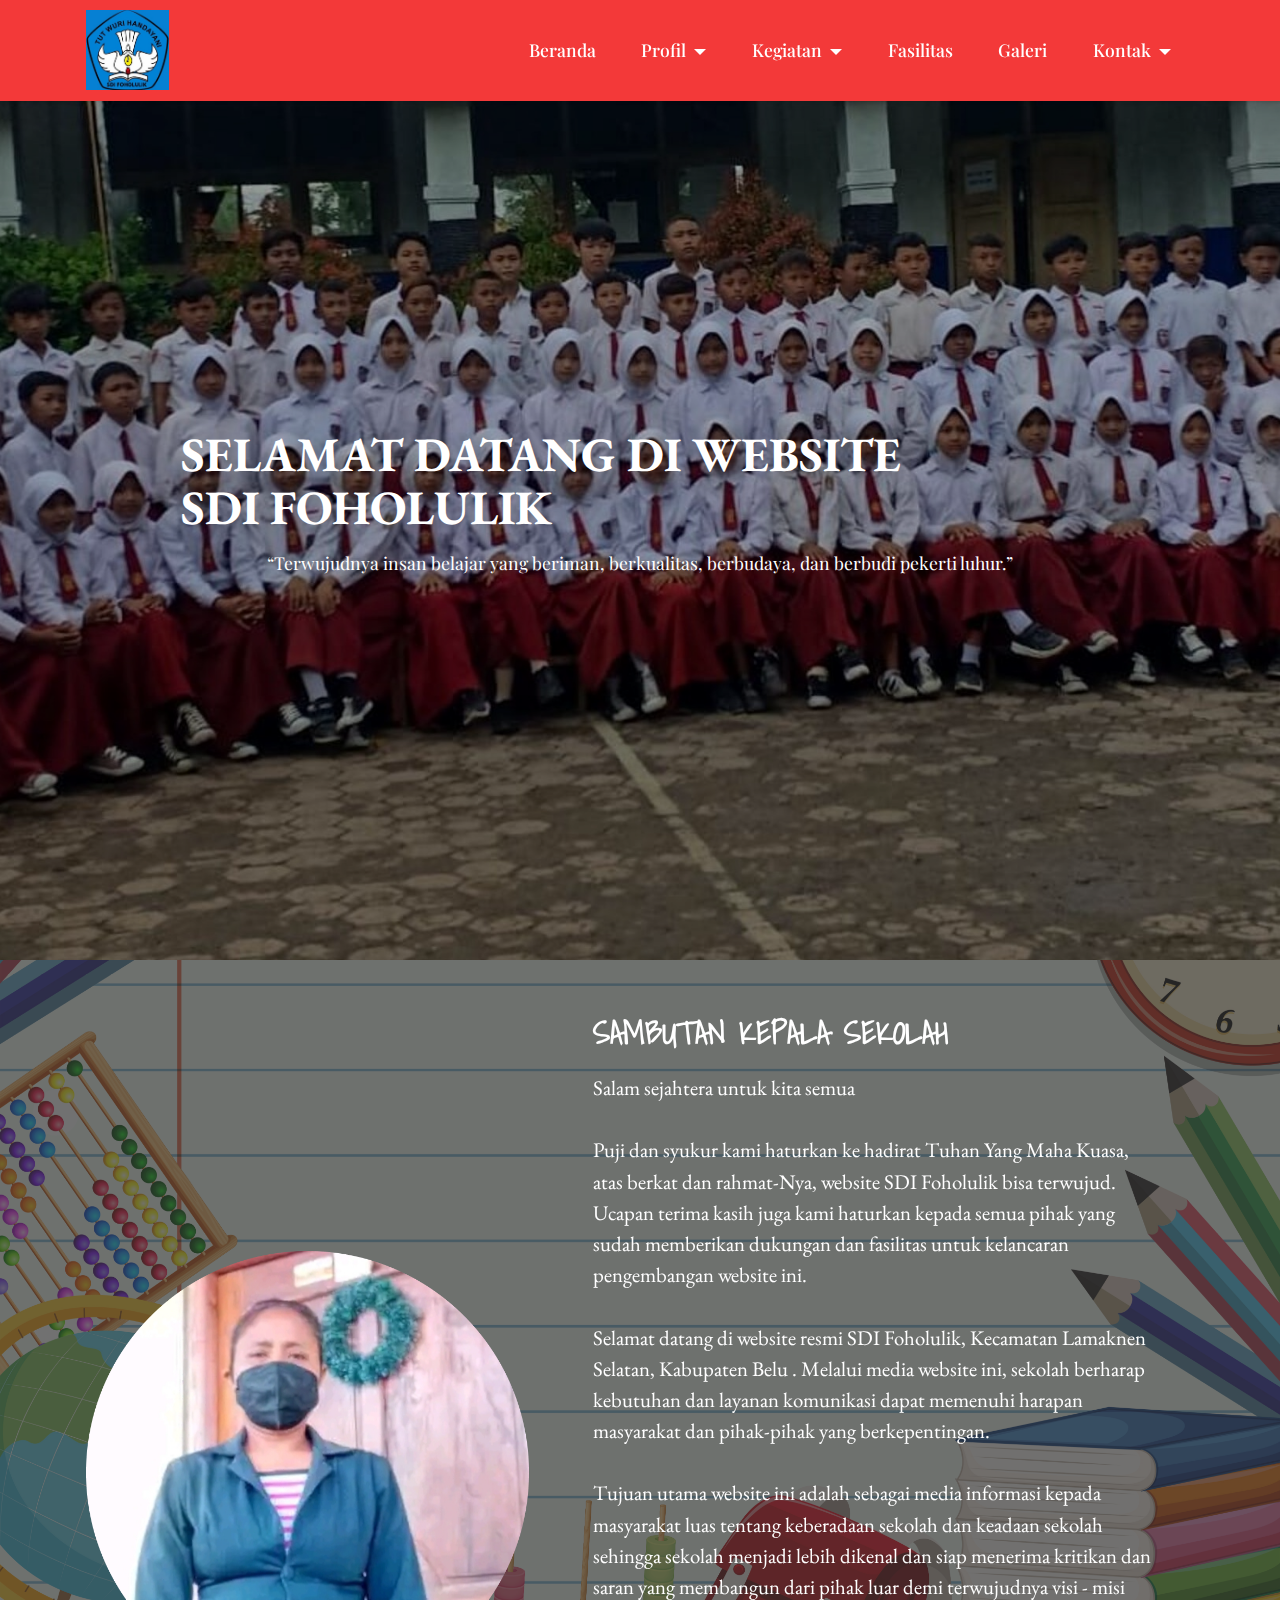
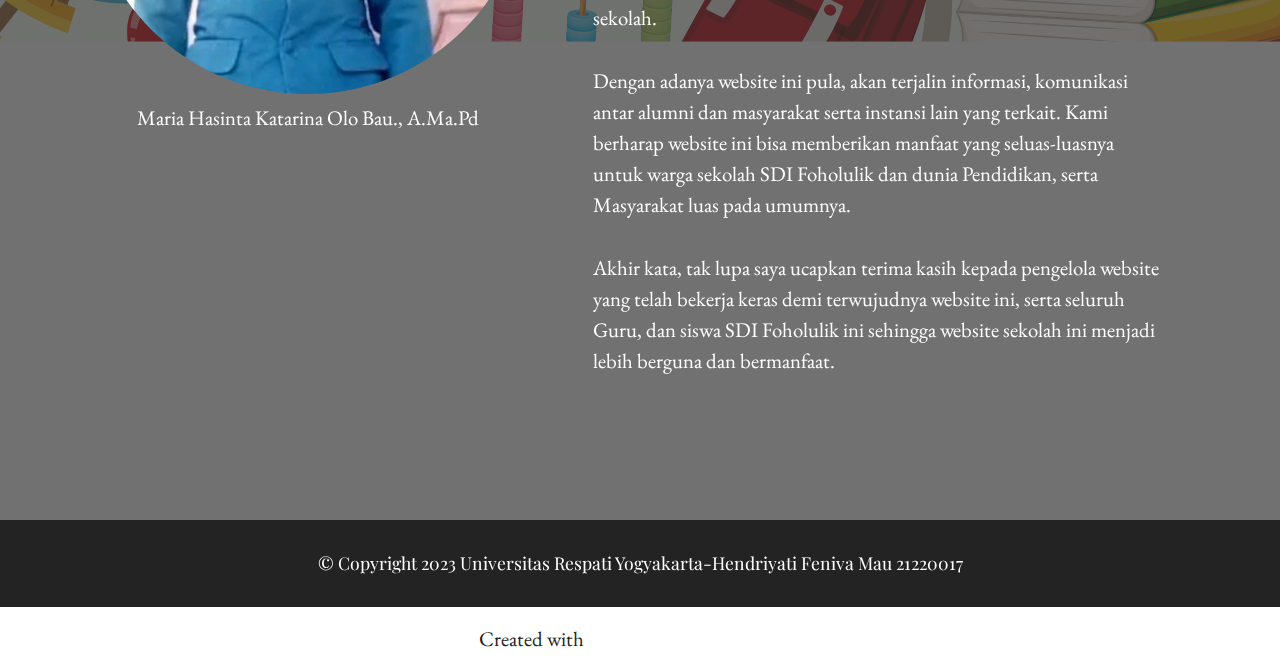
<file: index.html>
<!DOCTYPE html>
<html  >
<head>
  <!-- Site made with Mobirise Website Builder v5.8.0, https://mobirise.com -->
  <meta charset="UTF-8">
  <meta http-equiv="X-UA-Compatible" content="IE=edge">
  <meta name="generator" content="Mobirise v5.8.0, mobirise.com">
  <meta name="viewport" content="width=device-width, initial-scale=1, minimum-scale=1">
  <link rel="shortcut icon" href="assets/images/pke-ini.jpeg" type="image/x-icon">
  <meta name="description" content="">
  
  
  <title>Beranda</title>
  <link rel="stylesheet" href="assets/bootstrap/css/bootstrap.min.css">
  <link rel="stylesheet" href="assets/bootstrap/css/bootstrap-grid.min.css">
  <link rel="stylesheet" href="assets/bootstrap/css/bootstrap-reboot.min.css">
  <link rel="stylesheet" href="assets/parallax/jarallax.css">
  <link rel="stylesheet" href="assets/dropdown/css/style.css">
  <link rel="stylesheet" href="assets/socicon/css/styles.css">
  <link rel="stylesheet" href="assets/theme/css/style.css">
  <link rel="preload" href="https://fonts.googleapis.com/css?family=EB+Garamond:400,500,600,700,800,400i,500i,600i,700i,800i&display=swap" as="style" onload="this.onload=null;this.rel='stylesheet'">
  <noscript><link rel="stylesheet" href="https://fonts.googleapis.com/css?family=EB+Garamond:400,500,600,700,800,400i,500i,600i,700i,800i&display=swap"></noscript>
  <link rel="preload" href="https://fonts.googleapis.com/css?family=Shadows+Into+Light:400&display=swap" as="style" onload="this.onload=null;this.rel='stylesheet'">
  <noscript><link rel="stylesheet" href="https://fonts.googleapis.com/css?family=Shadows+Into+Light:400&display=swap"></noscript>
  <link rel="preload" href="https://fonts.googleapis.com/css?family=Playfair+Display:400,500,600,700,800,900,400i,500i,600i,700i,800i,900i&display=swap" as="style" onload="this.onload=null;this.rel='stylesheet'">
  <noscript><link rel="stylesheet" href="https://fonts.googleapis.com/css?family=Playfair+Display:400,500,600,700,800,900,400i,500i,600i,700i,800i,900i&display=swap"></noscript>
  <link rel="preload" as="style" href="assets/mobirise/css/mbr-additional.css"><link rel="stylesheet" href="assets/mobirise/css/mbr-additional.css" type="text/css">

  
  
  
</head>
<body>
  
  <section data-bs-version="5.1" class="menu menu3 cid-tE3yARVnmy" once="menu" id="menu3-3g">
    
    <nav class="navbar navbar-dropdown navbar-fixed-top navbar-expand-lg">
        <div class="container">
            <div class="navbar-brand">
                <span class="navbar-logo">
                    <a href="https://mobiri.se">
                        <img src="assets/images/pke-ini.jpeg" alt="Mobirise Website Builder" style="height: 5rem;">
                    </a>
                </span>
                
            </div>
            <button class="navbar-toggler" type="button" data-toggle="collapse" data-bs-toggle="collapse" data-target="#navbarSupportedContent" data-bs-target="#navbarSupportedContent" aria-controls="navbarNavAltMarkup" aria-expanded="false" aria-label="Toggle navigation">
                <div class="hamburger">
                    <span></span>
                    <span></span>
                    <span></span>
                    <span></span>
                </div>
            </button>
            <div class="collapse navbar-collapse" id="navbarSupportedContent">
                <ul class="navbar-nav nav-dropdown nav-right" data-app-modern-menu="true"><li class="nav-item"><a class="nav-link link text-primary display-4" href="index.html#header3-3w">Beranda</a></li>
                    <li class="nav-item dropdown"><a class="nav-link link dropdown-toggle text-primary display-4" href="https://mobiri.se" data-toggle="dropdown-submenu" data-bs-toggle="dropdown" data-bs-auto-close="outside" aria-expanded="false">Profil</a><div class="dropdown-menu" aria-labelledby="dropdown-308"><a class="dropdown-item text-primary display-4" href="page11.html#header13-3n">Sejarah Sekolah</a><a class="dropdown-item text-primary display-4" href="page12.html#content5-3m">Visi dan Misi</a><a class="dropdown-item text-primary display-4" href="page13.html#image3-3o">Struktur Organisasi</a></div></li><li class="nav-item dropdown"><a class="nav-link link dropdown-toggle text-primary display-4" href="page14.html#image1-3p" aria-expanded="false" data-toggle="dropdown-submenu" data-bs-toggle="dropdown" data-bs-auto-close="outside">Kegiatan</a><div class="dropdown-menu" aria-labelledby="dropdown-978"><a class="show dropdown-item text-primary display-4" href="page6.html">Ekstrakurikuler</a><a class="show dropdown-item text-primary display-4" href="page8.html">Kurikulum</a></div></li><li class="nav-item"><a class="nav-link link show text-primary display-4" href="page15.html">Fasilitas</a></li><li class="nav-item"><a class="nav-link link text-primary show display-4" href="page14.html" aria-expanded="true">Galeri</a></li><li class="nav-item dropdown"><a class="nav-link link dropdown-toggle text-primary display-4" href="page14.html#image1-3p" data-toggle="dropdown-submenu" data-bs-toggle="dropdown" data-bs-auto-close="outside" aria-expanded="false">Kontak</a><div class="dropdown-menu" aria-labelledby="dropdown-616"><a class="show dropdown-item text-primary display-4" href="page17.html">Informasi Pendaftaran</a></div></li></ul>
                
                
            </div>
        </div>
    </nav>
</section>

<section data-bs-version="5.1" class="header6 cid-tE9z6iNPPD mbr-fullscreen" id="header6-4r">

    

    
    <div class="mbr-overlay" style="opacity: 0.3; background-color: rgb(0, 0, 0);"></div>

    <div class="align-center container">
        <div class="row justify-content-center">
            <div class="col-12 col-lg-10">
                <h1 class="mbr-section-title mbr-fonts-style mbr-white mb-3 display-2"><strong>SELAMAT DATANG DI WEBSITE</strong><br><strong> SDI FOHOLULIK</strong></h1>
                
                <p class="mbr-text mbr-white mbr-fonts-style display-4">
                    “Terwujudnya insan belajar yang beriman, berkualitas, berbudaya, dan berbudi pekerti luhur.”
                </p>
                
            </div>
        </div>
    </div>
</section>

<section data-bs-version="5.1" class="image1 cid-tEkBLRW0ti mbr-parallax-background" id="image1-6d">
    

    
    <div class="mbr-overlay" style="opacity: 0.7; background-color: rgb(53, 53, 53);">
    </div>

    <div class="container">
        <div class="row align-items-center">
            <div class="col-12 col-lg-5">
                <div class="image-wrapper">
                    <img src="assets/images/11zon-cropped.png" alt="Mobirise Website Builder">
                    <p class="mbr-description mbr-fonts-style pt-2 align-center display-7">Maria Hasinta Katarina Olo Bau., A.Ma.Pd</p>
                </div>
            </div>
            <div class="col-12 col-lg">
                <div class="text-wrapper">
                    <h3 class="mbr-section-title mbr-fonts-style mb-3 display-5"><strong>SAMBUTAN KEPALA SEKOLAH</strong></h3>
                    <p class="mbr-text mbr-fonts-style display-7">Salam sejahtera untuk kita semua<br><br>Puji dan syukur kami haturkan ke hadirat Tuhan Yang Maha Kuasa, atas berkat dan rahmat-Nya, website SDI Foholulik bisa terwujud. Ucapan terima kasih juga kami haturkan kepada semua pihak yang sudah memberikan dukungan dan fasilitas untuk kelancaran pengembangan website ini.<br><br> Selamat datang di website resmi SDI Foholulik, Kecamatan Lamaknen Selatan, Kabupaten Belu . Melalui media website ini, sekolah berharap kebutuhan dan layanan komunikasi dapat memenuhi harapan masyarakat dan pihak-pihak yang berkepentingan.<br><br> Tujuan utama website ini adalah sebagai media informasi kepada masyarakat luas tentang keberadaan sekolah dan keadaan sekolah sehingga sekolah menjadi lebih dikenal dan siap menerima kritikan dan saran yang membangun dari pihak luar demi terwujudnya visi - misi sekolah.<br><br> Dengan adanya website ini pula, akan terjalin informasi, komunikasi antar alumni dan masyarakat serta instansi lain yang terkait. Kami berharap website ini bisa memberikan manfaat yang seluas-luasnya untuk warga sekolah SDI Foholulik dan dunia Pendidikan, serta Masyarakat luas pada umumnya.<br> <br>Akhir kata, tak lupa saya ucapkan terima kasih kepada pengelola website yang telah bekerja keras demi terwujudnya website ini, serta seluruh Guru, dan siswa SDI Foholulik  ini sehingga website sekolah ini menjadi lebih berguna dan bermanfaat.&nbsp;<br></p>
                </div>
            </div>
        </div>
    </div>
</section>

<section data-bs-version="5.1" class="footer7 cid-tE3oeTWSFB" once="footers" id="footer7-1r">

    

    

    <div class="container">
        <div class="media-container-row align-center mbr-white">
            <div class="col-12">
                <p class="mbr-text mb-0 mbr-fonts-style display-4">
                    © Copyright 2023 Universitas Respati Yogyakarta-Hendriyati Feniva Mau 21220017</p>
            </div>
        </div>
    </div>
</section><section class="display-7" style="padding: 0;align-items: center;justify-content: center;flex-wrap: wrap;    align-content: center;display: flex;position: relative;height: 4rem;"><a href="https://mobiri.se/2955784" style="flex: 1 1;height: 4rem;position: absolute;width: 100%;z-index: 1;"><img alt="" style="height: 4rem;" src="[data-uri]"></a><p style="margin: 0;text-align: center;" class="display-7">Created with &#8204;</p><a style="z-index:1" href="https://mobirise.com/html-builder.html">HTML Website Generator</a></section><script src="assets/bootstrap/js/bootstrap.bundle.min.js"></script>  <script src="assets/parallax/jarallax.js"></script>  <script src="assets/smoothscroll/smooth-scroll.js"></script>  <script src="assets/ytplayer/index.js"></script>  <script src="assets/dropdown/js/navbar-dropdown.js"></script>  <script src="assets/theme/js/script.js"></script>  
  
  
</body>
</html>
</file>
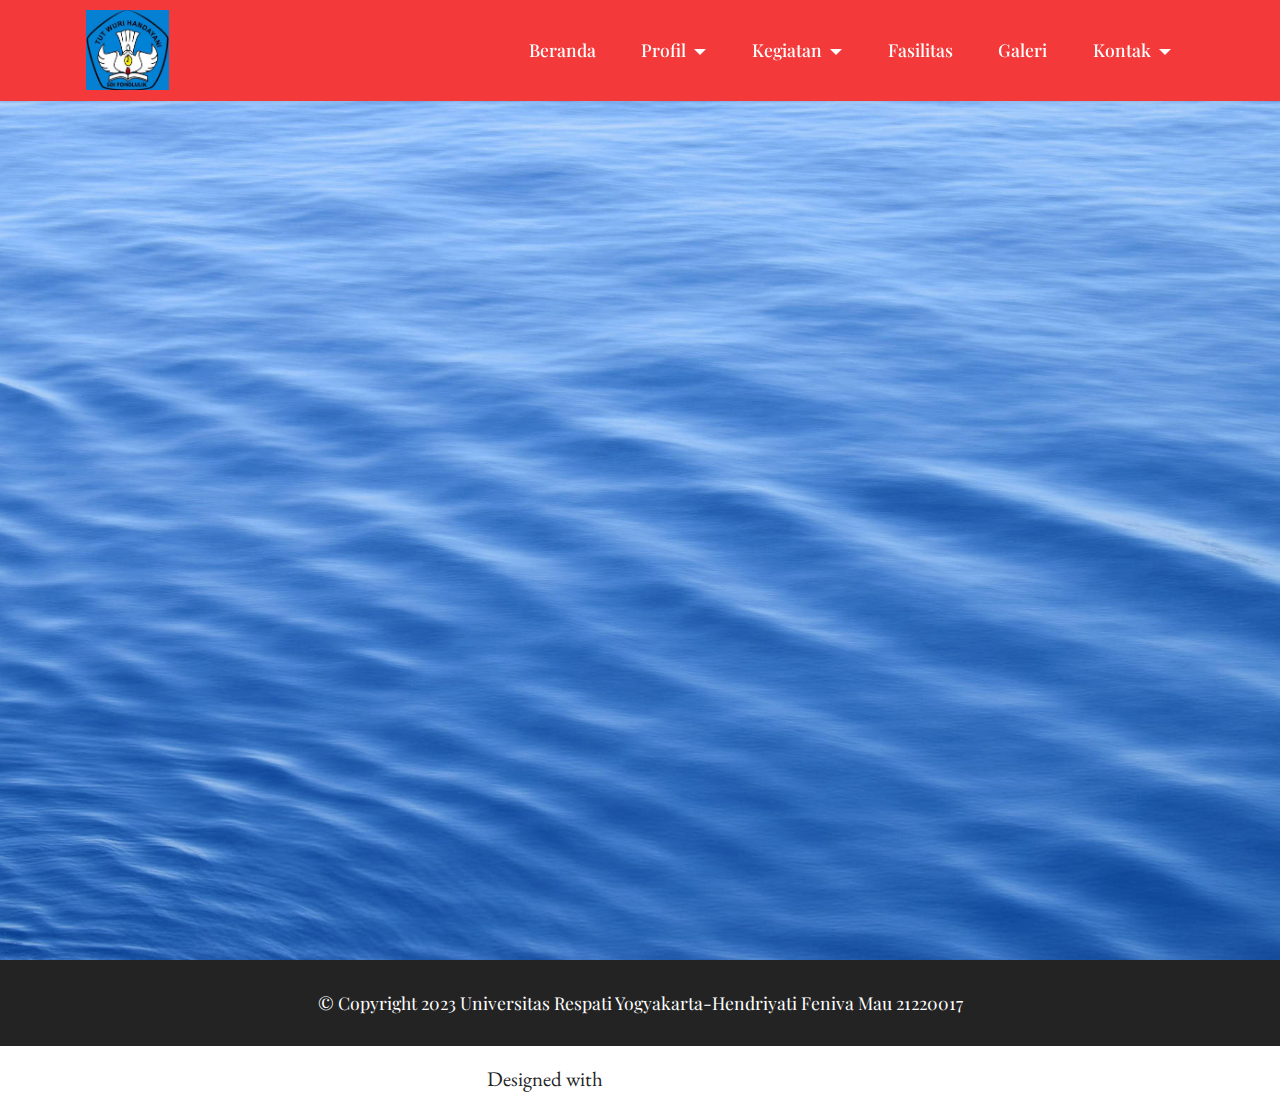
<file: page10.html>
<!DOCTYPE html>
<html  >
<head>
  <!-- Site made with Mobirise Website Builder v5.8.0, https://mobirise.com -->
  <meta charset="UTF-8">
  <meta http-equiv="X-UA-Compatible" content="IE=edge">
  <meta name="generator" content="Mobirise v5.8.0, mobirise.com">
  <meta name="viewport" content="width=device-width, initial-scale=1, minimum-scale=1">
  <link rel="shortcut icon" href="assets/images/pke-ini.jpeg" type="image/x-icon">
  <meta name="description" content="">
  
  
  <title>Profil</title>
  <link rel="stylesheet" href="assets/bootstrap/css/bootstrap.min.css">
  <link rel="stylesheet" href="assets/bootstrap/css/bootstrap-grid.min.css">
  <link rel="stylesheet" href="assets/bootstrap/css/bootstrap-reboot.min.css">
  <link rel="stylesheet" href="assets/dropdown/css/style.css">
  <link rel="stylesheet" href="assets/socicon/css/styles.css">
  <link rel="stylesheet" href="assets/theme/css/style.css">
  <link rel="preload" href="https://fonts.googleapis.com/css?family=EB+Garamond:400,500,600,700,800,400i,500i,600i,700i,800i&display=swap" as="style" onload="this.onload=null;this.rel='stylesheet'">
  <noscript><link rel="stylesheet" href="https://fonts.googleapis.com/css?family=EB+Garamond:400,500,600,700,800,400i,500i,600i,700i,800i&display=swap"></noscript>
  <link rel="preload" href="https://fonts.googleapis.com/css?family=Shadows+Into+Light:400&display=swap" as="style" onload="this.onload=null;this.rel='stylesheet'">
  <noscript><link rel="stylesheet" href="https://fonts.googleapis.com/css?family=Shadows+Into+Light:400&display=swap"></noscript>
  <link rel="preload" href="https://fonts.googleapis.com/css?family=Playfair+Display:400,500,600,700,800,900,400i,500i,600i,700i,800i,900i&display=swap" as="style" onload="this.onload=null;this.rel='stylesheet'">
  <noscript><link rel="stylesheet" href="https://fonts.googleapis.com/css?family=Playfair+Display:400,500,600,700,800,900,400i,500i,600i,700i,800i,900i&display=swap"></noscript>
  <link rel="preload" as="style" href="assets/mobirise/css/mbr-additional.css"><link rel="stylesheet" href="assets/mobirise/css/mbr-additional.css" type="text/css">

  
  
  
</head>
<body>
  
  <section data-bs-version="5.1" class="menu menu3 cid-tE3yARVnmy" once="menu" id="menu3-3g">
    
    <nav class="navbar navbar-dropdown navbar-fixed-top navbar-expand-lg">
        <div class="container">
            <div class="navbar-brand">
                <span class="navbar-logo">
                    <a href="https://mobiri.se">
                        <img src="assets/images/pke-ini.jpeg" alt="Mobirise Website Builder" style="height: 5rem;">
                    </a>
                </span>
                
            </div>
            <button class="navbar-toggler" type="button" data-toggle="collapse" data-bs-toggle="collapse" data-target="#navbarSupportedContent" data-bs-target="#navbarSupportedContent" aria-controls="navbarNavAltMarkup" aria-expanded="false" aria-label="Toggle navigation">
                <div class="hamburger">
                    <span></span>
                    <span></span>
                    <span></span>
                    <span></span>
                </div>
            </button>
            <div class="collapse navbar-collapse" id="navbarSupportedContent">
                <ul class="navbar-nav nav-dropdown nav-right" data-app-modern-menu="true"><li class="nav-item"><a class="nav-link link text-primary display-4" href="index.html#header3-3w">Beranda</a></li>
                    <li class="nav-item dropdown"><a class="nav-link link dropdown-toggle text-primary display-4" href="https://mobiri.se" data-toggle="dropdown-submenu" data-bs-toggle="dropdown" data-bs-auto-close="outside" aria-expanded="false">Profil</a><div class="dropdown-menu" aria-labelledby="dropdown-308"><a class="dropdown-item text-primary display-4" href="page11.html#header13-3n">Sejarah Sekolah</a><a class="dropdown-item text-primary display-4" href="page12.html#content5-3m">Visi dan Misi</a><a class="dropdown-item text-primary display-4" href="page13.html#image3-3o">Struktur Organisasi</a></div></li><li class="nav-item dropdown"><a class="nav-link link dropdown-toggle text-primary display-4" href="page14.html#image1-3p" aria-expanded="false" data-toggle="dropdown-submenu" data-bs-toggle="dropdown" data-bs-auto-close="outside">Kegiatan</a><div class="dropdown-menu" aria-labelledby="dropdown-978"><a class="show dropdown-item text-primary display-4" href="page6.html">Ekstrakurikuler</a><a class="show dropdown-item text-primary display-4" href="page8.html">Kurikulum</a></div></li><li class="nav-item"><a class="nav-link link show text-primary display-4" href="page15.html">Fasilitas</a></li><li class="nav-item"><a class="nav-link link text-primary show display-4" href="page14.html" aria-expanded="true">Galeri</a></li><li class="nav-item dropdown"><a class="nav-link link dropdown-toggle text-primary display-4" href="page14.html#image1-3p" data-toggle="dropdown-submenu" data-bs-toggle="dropdown" data-bs-auto-close="outside" aria-expanded="false">Kontak</a><div class="dropdown-menu" aria-labelledby="dropdown-616"><a class="show dropdown-item text-primary display-4" href="page17.html">Informasi Pendaftaran</a></div></li></ul>
                
                
            </div>
        </div>
    </nav>
</section>

<section data-bs-version="5.1" class="header4 cid-tE3vbtbVYW mbr-fullscreen" id="header4-1w">

    
    
    <div class="container">
        <div class="row">
            <div class="content-wrap">
                
                
                

                
            </div>
        </div>
    </div>
</section>

<section data-bs-version="5.1" class="footer7 cid-tE3vbzuvtg" once="footers" id="footer7-1y">

    

    

    <div class="container">
        <div class="media-container-row align-center mbr-white">
            <div class="col-12">
                <p class="mbr-text mb-0 mbr-fonts-style display-4">
                    © Copyright 2023 Universitas Respati Yogyakarta-Hendriyati Feniva Mau 21220017</p>
            </div>
        </div>
    </div>
</section><section class="display-7" style="padding: 0;align-items: center;justify-content: center;flex-wrap: wrap;    align-content: center;display: flex;position: relative;height: 4rem;"><a href="https://mobiri.se/2955784" style="flex: 1 1;height: 4rem;position: absolute;width: 100%;z-index: 1;"><img alt="" style="height: 4rem;" src="[data-uri]"></a><p style="margin: 0;text-align: center;" class="display-7">Designed with &#8204;</p><a style="z-index:1" href="https://mobirise.com/offline-website-builder.html">Offline Website Builder</a></section><script src="assets/bootstrap/js/bootstrap.bundle.min.js"></script>  <script src="assets/smoothscroll/smooth-scroll.js"></script>  <script src="assets/ytplayer/index.js"></script>  <script src="assets/dropdown/js/navbar-dropdown.js"></script>  <script src="assets/theme/js/script.js"></script>  
  
  
</body>
</html>
</file>
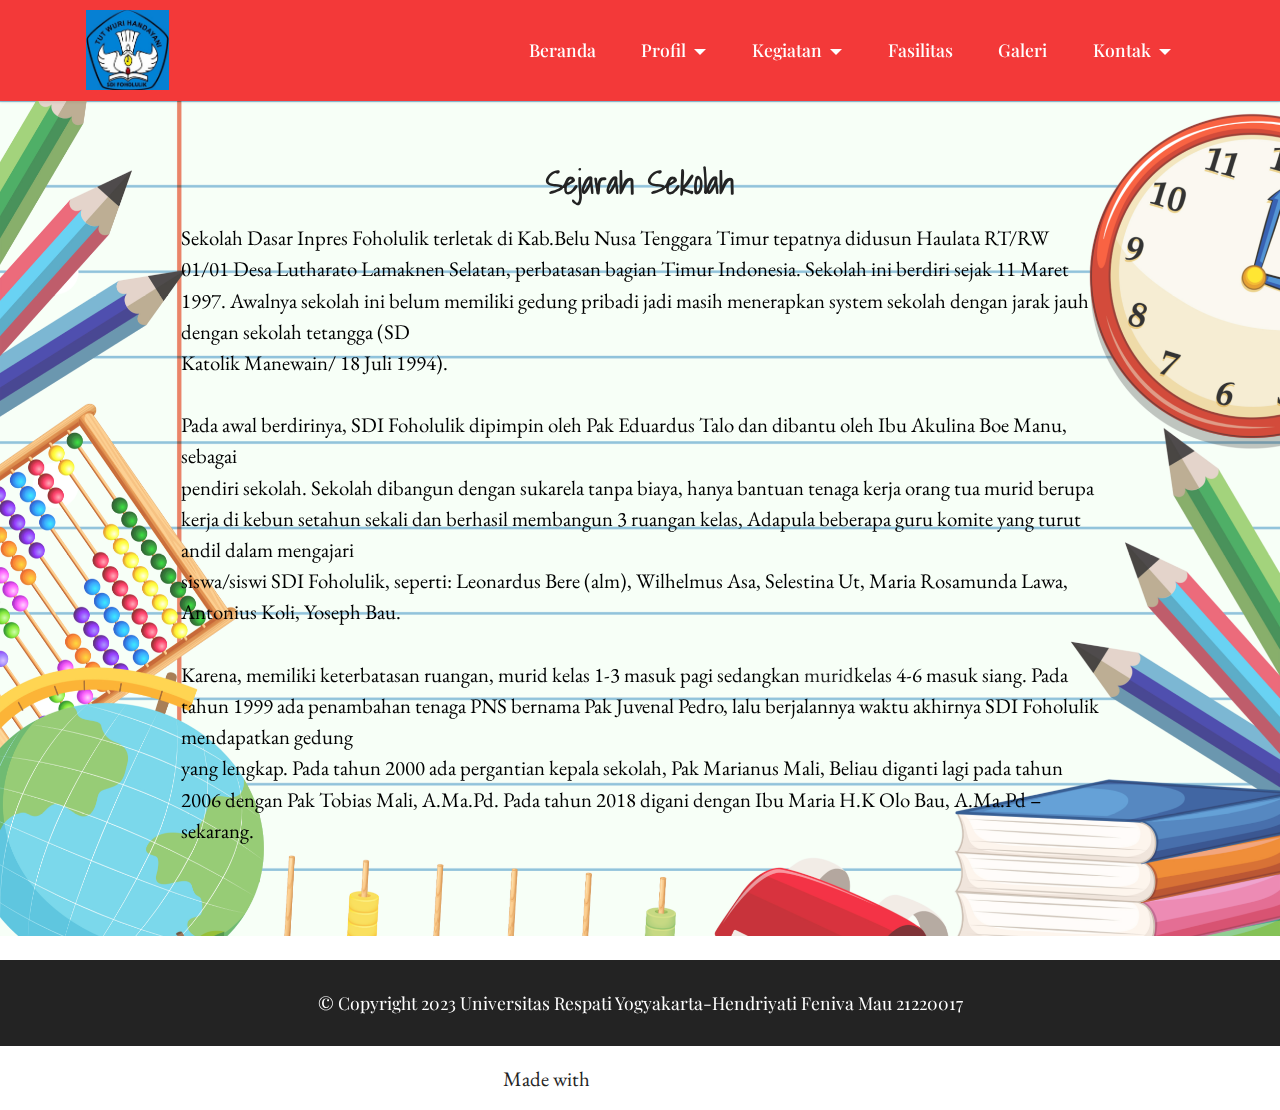
<file: page11.html>
<!DOCTYPE html>
<html  >
<head>
  <!-- Site made with Mobirise Website Builder v5.8.0, https://mobirise.com -->
  <meta charset="UTF-8">
  <meta http-equiv="X-UA-Compatible" content="IE=edge">
  <meta name="generator" content="Mobirise v5.8.0, mobirise.com">
  <meta name="viewport" content="width=device-width, initial-scale=1, minimum-scale=1">
  <link rel="shortcut icon" href="assets/images/pke-ini.jpeg" type="image/x-icon">
  <meta name="description" content="">
  
  
  <title>Sejarah Sekolah</title>
  <link rel="stylesheet" href="assets/bootstrap/css/bootstrap.min.css">
  <link rel="stylesheet" href="assets/bootstrap/css/bootstrap-grid.min.css">
  <link rel="stylesheet" href="assets/bootstrap/css/bootstrap-reboot.min.css">
  <link rel="stylesheet" href="assets/parallax/jarallax.css">
  <link rel="stylesheet" href="assets/dropdown/css/style.css">
  <link rel="stylesheet" href="assets/socicon/css/styles.css">
  <link rel="stylesheet" href="assets/theme/css/style.css">
  <link rel="preload" href="https://fonts.googleapis.com/css?family=EB+Garamond:400,500,600,700,800,400i,500i,600i,700i,800i&display=swap" as="style" onload="this.onload=null;this.rel='stylesheet'">
  <noscript><link rel="stylesheet" href="https://fonts.googleapis.com/css?family=EB+Garamond:400,500,600,700,800,400i,500i,600i,700i,800i&display=swap"></noscript>
  <link rel="preload" href="https://fonts.googleapis.com/css?family=Shadows+Into+Light:400&display=swap" as="style" onload="this.onload=null;this.rel='stylesheet'">
  <noscript><link rel="stylesheet" href="https://fonts.googleapis.com/css?family=Shadows+Into+Light:400&display=swap"></noscript>
  <link rel="preload" href="https://fonts.googleapis.com/css?family=Playfair+Display:400,500,600,700,800,900,400i,500i,600i,700i,800i,900i&display=swap" as="style" onload="this.onload=null;this.rel='stylesheet'">
  <noscript><link rel="stylesheet" href="https://fonts.googleapis.com/css?family=Playfair+Display:400,500,600,700,800,900,400i,500i,600i,700i,800i,900i&display=swap"></noscript>
  <link rel="preload" as="style" href="assets/mobirise/css/mbr-additional.css"><link rel="stylesheet" href="assets/mobirise/css/mbr-additional.css" type="text/css">

  
  
  
</head>
<body>
  
  <section data-bs-version="5.1" class="menu menu3 cid-tE3yARVnmy" once="menu" id="menu3-3g">
    
    <nav class="navbar navbar-dropdown navbar-fixed-top navbar-expand-lg">
        <div class="container">
            <div class="navbar-brand">
                <span class="navbar-logo">
                    <a href="https://mobiri.se">
                        <img src="assets/images/pke-ini.jpeg" alt="Mobirise Website Builder" style="height: 5rem;">
                    </a>
                </span>
                
            </div>
            <button class="navbar-toggler" type="button" data-toggle="collapse" data-bs-toggle="collapse" data-target="#navbarSupportedContent" data-bs-target="#navbarSupportedContent" aria-controls="navbarNavAltMarkup" aria-expanded="false" aria-label="Toggle navigation">
                <div class="hamburger">
                    <span></span>
                    <span></span>
                    <span></span>
                    <span></span>
                </div>
            </button>
            <div class="collapse navbar-collapse" id="navbarSupportedContent">
                <ul class="navbar-nav nav-dropdown nav-right" data-app-modern-menu="true"><li class="nav-item"><a class="nav-link link text-primary display-4" href="index.html#header3-3w">Beranda</a></li>
                    <li class="nav-item dropdown"><a class="nav-link link dropdown-toggle text-primary display-4" href="https://mobiri.se" data-toggle="dropdown-submenu" data-bs-toggle="dropdown" data-bs-auto-close="outside" aria-expanded="false">Profil</a><div class="dropdown-menu" aria-labelledby="dropdown-308"><a class="dropdown-item text-primary display-4" href="page11.html#header13-3n">Sejarah Sekolah</a><a class="dropdown-item text-primary display-4" href="page12.html#content5-3m">Visi dan Misi</a><a class="dropdown-item text-primary display-4" href="page13.html#image3-3o">Struktur Organisasi</a></div></li><li class="nav-item dropdown"><a class="nav-link link dropdown-toggle text-primary display-4" href="page14.html#image1-3p" aria-expanded="false" data-toggle="dropdown-submenu" data-bs-toggle="dropdown" data-bs-auto-close="outside">Kegiatan</a><div class="dropdown-menu" aria-labelledby="dropdown-978"><a class="show dropdown-item text-primary display-4" href="page6.html">Ekstrakurikuler</a><a class="show dropdown-item text-primary display-4" href="page8.html">Kurikulum</a></div></li><li class="nav-item"><a class="nav-link link show text-primary display-4" href="page15.html">Fasilitas</a></li><li class="nav-item"><a class="nav-link link text-primary show display-4" href="page14.html" aria-expanded="true">Galeri</a></li><li class="nav-item dropdown"><a class="nav-link link dropdown-toggle text-primary display-4" href="page14.html#image1-3p" data-toggle="dropdown-submenu" data-bs-toggle="dropdown" data-bs-auto-close="outside" aria-expanded="false">Kontak</a><div class="dropdown-menu" aria-labelledby="dropdown-616"><a class="show dropdown-item text-primary display-4" href="page17.html">Informasi Pendaftaran</a></div></li></ul>
                
                
            </div>
        </div>
    </nav>
</section>

<section data-bs-version="5.1" class="header13 cid-tE3JsMkvkY mbr-fullscreen mbr-parallax-background" id="header13-3n">

    

    
    <div class="mbr-overlay" style="opacity: 0.2; background-color: rgb(255, 255, 255);"></div>

    <div class="align-center container">
        <div class="row justify-content-center">
            <div class="col-12 col-lg-10">
                <h1 class="mbr-section-title mbr-fonts-style mb-3 display-5"><strong>Sejarah Sekolah</strong></h1>
                
                <p class="mbr-text mbr-fonts-style mb-3 display-7">Sekolah Dasar Inpres Foholulik terletak di Kab.Belu Nusa Tenggara Timur tepatnya didusun Haulata RT/RW 01/01 Desa Lutharato Lamaknen Selatan, perbatasan bagian Timur Indonesia. Sekolah ini berdiri sejak 11 Maret 1997. Awalnya sekolah ini belum memiliki gedung pribadi jadi masih menerapkan system sekolah dengan jarak jauh dengan sekolah tetangga (SD 
<br>Katolik Manewain/ 18 Juli 1994).<br><br>Pada awal berdirinya, SDI Foholulik dipimpin oleh Pak Eduardus Talo dan dibantu oleh Ibu Akulina Boe Manu, sebagai 
<br>pendiri sekolah. Sekolah dibangun dengan sukarela tanpa biaya, hanya bantuan tenaga kerja orang tua murid berupa kerja di kebun setahun sekali dan berhasil membangun 3 ruangan kelas, Adapula beberapa guru komite yang turut andil dalam mengajari 
<br>siswa/siswi SDI Foholulik, seperti: Leonardus Bere (alm), Wilhelmus Asa, Selestina Ut, Maria Rosamunda Lawa, Antonius Koli, Yoseph Bau.<br> <br>Karena, memiliki keterbatasan ruangan, murid kelas 1-3 masuk pagi sedangkan<a href="page11.html#header13-3n" class="text-black"> murid</a>kelas 4-6 masuk siang. Pada tahun 1999 ada penambahan tenaga PNS bernama Pak Juvenal Pedro, lalu berjalannya waktu akhirnya SDI Foholulik mendapatkan gedung 
<br>yang lengkap. Pada tahun 2000 ada pergantian kepala sekolah, Pak Marianus Mali, Beliau diganti lagi pada tahun 2006 dengan Pak Tobias Mali, A.Ma.Pd. Pada tahun 2018 digani dengan Ibu Maria H.K Olo Bau, A.Ma.Pd –sekarang.&nbsp;<br></p>
                
                
            </div>
        </div>
    </div>
</section>

<section data-bs-version="5.1" class="footer7 cid-tE3vdtIKJT" once="footers" id="footer7-23">

    

    

    <div class="container">
        <div class="media-container-row align-center mbr-white">
            <div class="col-12">
                <p class="mbr-text mb-0 mbr-fonts-style display-4">
                    © Copyright 2023 Universitas Respati Yogyakarta-Hendriyati Feniva Mau 21220017</p>
            </div>
        </div>
    </div>
</section><section class="display-7" style="padding: 0;align-items: center;justify-content: center;flex-wrap: wrap;    align-content: center;display: flex;position: relative;height: 4rem;"><a href="https://mobiri.se/2955784" style="flex: 1 1;height: 4rem;position: absolute;width: 100%;z-index: 1;"><img alt="" style="height: 4rem;" src="[data-uri]"></a><p style="margin: 0;text-align: center;" class="display-7">Made with &#8204;</p><a style="z-index:1" href="https://mobirise.com/builder/easiest-website-builder.html">Easiest Website Builder</a></section><script src="assets/bootstrap/js/bootstrap.bundle.min.js"></script>  <script src="assets/parallax/jarallax.js"></script>  <script src="assets/smoothscroll/smooth-scroll.js"></script>  <script src="assets/ytplayer/index.js"></script>  <script src="assets/dropdown/js/navbar-dropdown.js"></script>  <script src="assets/theme/js/script.js"></script>  
  
  
</body>
</html>
</file>
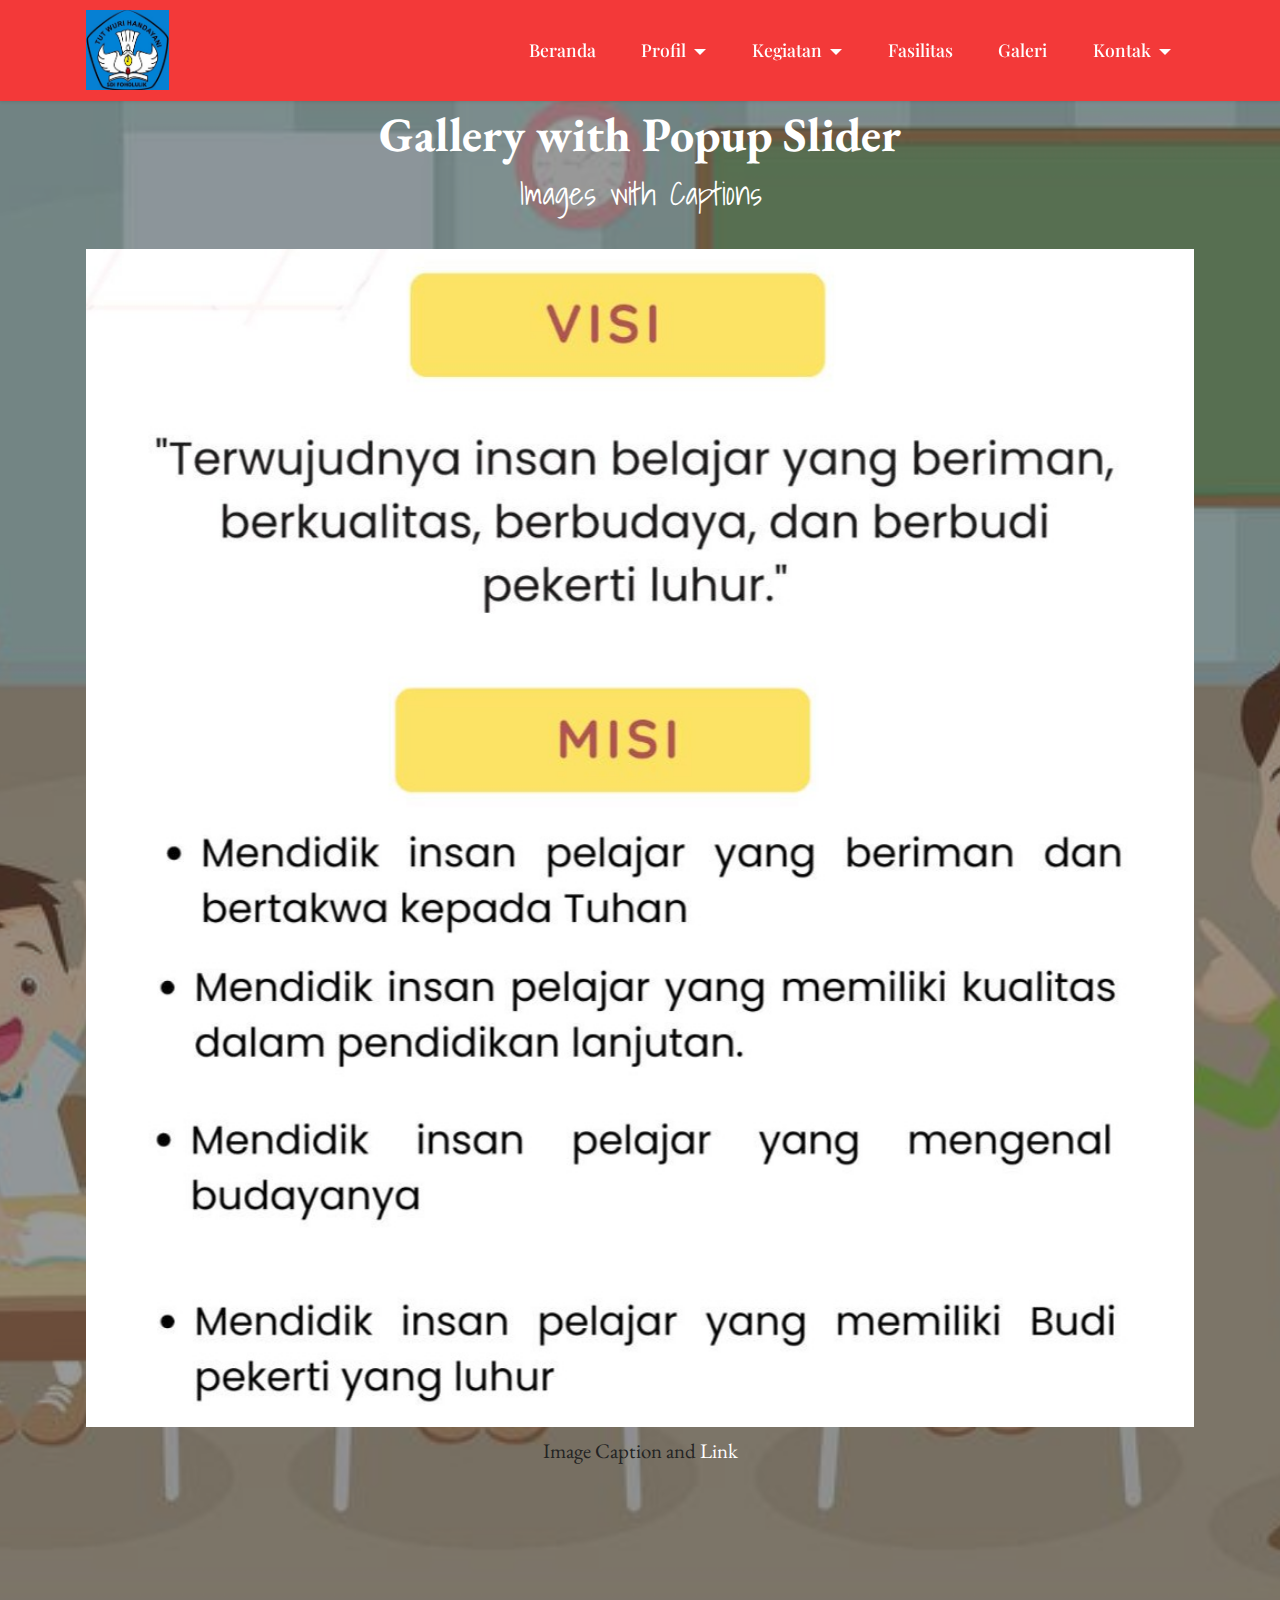
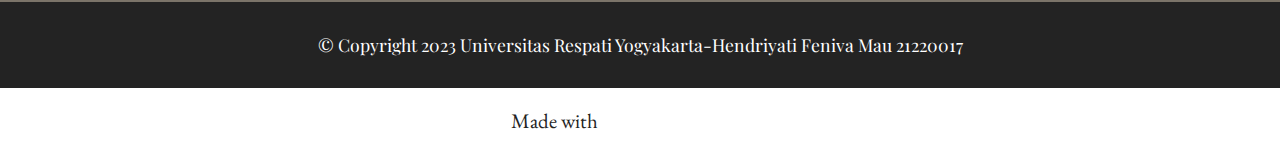
<file: page12.html>
<!DOCTYPE html>
<html  >
<head>
  <!-- Site made with Mobirise Website Builder v5.8.0, https://mobirise.com -->
  <meta charset="UTF-8">
  <meta http-equiv="X-UA-Compatible" content="IE=edge">
  <meta name="generator" content="Mobirise v5.8.0, mobirise.com">
  <meta name="viewport" content="width=device-width, initial-scale=1, minimum-scale=1">
  <link rel="shortcut icon" href="assets/images/pke-ini.jpeg" type="image/x-icon">
  <meta name="description" content="">
  
  
  <title>Visi dan Misi</title>
  <link rel="stylesheet" href="assets/web/assets/mobirise-icons2/mobirise2.css">
  <link rel="stylesheet" href="assets/bootstrap/css/bootstrap.min.css">
  <link rel="stylesheet" href="assets/bootstrap/css/bootstrap-grid.min.css">
  <link rel="stylesheet" href="assets/bootstrap/css/bootstrap-reboot.min.css">
  <link rel="stylesheet" href="assets/parallax/jarallax.css">
  <link rel="stylesheet" href="assets/dropdown/css/style.css">
  <link rel="stylesheet" href="assets/socicon/css/styles.css">
  <link rel="stylesheet" href="assets/theme/css/style.css">
  <link rel="preload" href="https://fonts.googleapis.com/css?family=EB+Garamond:400,500,600,700,800,400i,500i,600i,700i,800i&display=swap" as="style" onload="this.onload=null;this.rel='stylesheet'">
  <noscript><link rel="stylesheet" href="https://fonts.googleapis.com/css?family=EB+Garamond:400,500,600,700,800,400i,500i,600i,700i,800i&display=swap"></noscript>
  <link rel="preload" href="https://fonts.googleapis.com/css?family=Shadows+Into+Light:400&display=swap" as="style" onload="this.onload=null;this.rel='stylesheet'">
  <noscript><link rel="stylesheet" href="https://fonts.googleapis.com/css?family=Shadows+Into+Light:400&display=swap"></noscript>
  <link rel="preload" href="https://fonts.googleapis.com/css?family=Playfair+Display:400,500,600,700,800,900,400i,500i,600i,700i,800i,900i&display=swap" as="style" onload="this.onload=null;this.rel='stylesheet'">
  <noscript><link rel="stylesheet" href="https://fonts.googleapis.com/css?family=Playfair+Display:400,500,600,700,800,900,400i,500i,600i,700i,800i,900i&display=swap"></noscript>
  <link rel="preload" as="style" href="assets/mobirise/css/mbr-additional.css"><link rel="stylesheet" href="assets/mobirise/css/mbr-additional.css" type="text/css">

  
  
  
</head>
<body>
  
  <section data-bs-version="5.1" class="menu menu3 cid-tE3yARVnmy" once="menu" id="menu3-3g">
    
    <nav class="navbar navbar-dropdown navbar-fixed-top navbar-expand-lg">
        <div class="container">
            <div class="navbar-brand">
                <span class="navbar-logo">
                    <a href="https://mobiri.se">
                        <img src="assets/images/pke-ini.jpeg" alt="Mobirise Website Builder" style="height: 5rem;">
                    </a>
                </span>
                
            </div>
            <button class="navbar-toggler" type="button" data-toggle="collapse" data-bs-toggle="collapse" data-target="#navbarSupportedContent" data-bs-target="#navbarSupportedContent" aria-controls="navbarNavAltMarkup" aria-expanded="false" aria-label="Toggle navigation">
                <div class="hamburger">
                    <span></span>
                    <span></span>
                    <span></span>
                    <span></span>
                </div>
            </button>
            <div class="collapse navbar-collapse" id="navbarSupportedContent">
                <ul class="navbar-nav nav-dropdown nav-right" data-app-modern-menu="true"><li class="nav-item"><a class="nav-link link text-primary display-4" href="index.html#header3-3w">Beranda</a></li>
                    <li class="nav-item dropdown"><a class="nav-link link dropdown-toggle text-primary display-4" href="https://mobiri.se" data-toggle="dropdown-submenu" data-bs-toggle="dropdown" data-bs-auto-close="outside" aria-expanded="false">Profil</a><div class="dropdown-menu" aria-labelledby="dropdown-308"><a class="dropdown-item text-primary display-4" href="page11.html#header13-3n">Sejarah Sekolah</a><a class="dropdown-item text-primary display-4" href="page12.html#content5-3m">Visi dan Misi</a><a class="dropdown-item text-primary display-4" href="page13.html#image3-3o">Struktur Organisasi</a></div></li><li class="nav-item dropdown"><a class="nav-link link dropdown-toggle text-primary display-4" href="page14.html#image1-3p" aria-expanded="false" data-toggle="dropdown-submenu" data-bs-toggle="dropdown" data-bs-auto-close="outside">Kegiatan</a><div class="dropdown-menu" aria-labelledby="dropdown-978"><a class="show dropdown-item text-primary display-4" href="page6.html">Ekstrakurikuler</a><a class="show dropdown-item text-primary display-4" href="page8.html">Kurikulum</a></div></li><li class="nav-item"><a class="nav-link link show text-primary display-4" href="page15.html">Fasilitas</a></li><li class="nav-item"><a class="nav-link link text-primary show display-4" href="page14.html" aria-expanded="true">Galeri</a></li><li class="nav-item dropdown"><a class="nav-link link dropdown-toggle text-primary display-4" href="page14.html#image1-3p" data-toggle="dropdown-submenu" data-bs-toggle="dropdown" data-bs-auto-close="outside" aria-expanded="false">Kontak</a><div class="dropdown-menu" aria-labelledby="dropdown-616"><a class="show dropdown-item text-primary display-4" href="page17.html">Informasi Pendaftaran</a></div></li></ul>
                
                
            </div>
        </div>
    </nav>
</section>

<section data-bs-version="5.1" class="gallery5 mbr-gallery cid-tEkUhF3oni" id="gallery5-6f">
    

    
    <div class="mbr-overlay" style="opacity: 0.5; background-color: rgb(53, 53, 53);">
    </div>

    <div class="container">
        <div class="mbr-section-head">
            <h3 class="mbr-section-title mbr-fonts-style align-center m-0 display-2"><strong>Gallery with Popup Slider</strong></h3>
            <h4 class="mbr-section-subtitle mbr-fonts-style align-center mb-0 mt-2 display-5">Images with Captions</h4>
        </div>
        <div class="row mbr-gallery mt-4">
            <div class="col-12 col-md-6 col-lg-12 item gallery-image">
                <div class="item-wrapper" data-toggle="modal" data-bs-toggle="modal" data-target="#tEl3npOUOh-modal" data-bs-target="#tEl3npOUOh-modal">
                    <img class="w-100" src="assets/images/90000.jpeg" alt="Mobirise Website Builder" data-slide-to="0" data-bs-slide-to="0" data-target="#lb-tEl3npOUOh" data-bs-target="#lb-tEl3npOUOh">
                    <div class="icon-wrapper">
                        <span class="mobi-mbri mobi-mbri-search mbr-iconfont mbr-iconfont-btn"></span>
                    </div>
                </div>
                <h6 class="mbr-item-subtitle mbr-fonts-style align-center mb-2 mt-2 display-7">
                    Image Caption and <a href="#" class="text-primary">Link</a>
                </h6>
            </div>
            
            
            
        </div>

        <div class="modal mbr-slider" tabindex="-1" role="dialog" aria-hidden="true" id="tEl3npOUOh-modal">
            <div class="modal-dialog" role="document">
                <div class="modal-content">
                    <div class="modal-body">
                        <div class="carousel slide" id="lb-tEl3npOUOh" data-interval="5000" data-bs-interval="5000">
                            <div class="carousel-inner">
                                <div class="carousel-item active">
                                    <img class="d-block w-100" src="assets/images/90000.jpeg" alt="Mobirise Website Builder">
                                </div>
                                
                                
                                
                            </div>
                            <ol class="carousel-indicators">
                                <li data-slide-to="0" data-bs-slide-to="0" class="active" data-target="#lb-tEl3npOUOh" data-bs-target="#lb-tEl3npOUOh"></li>
                                
                                
                                
                            </ol>
                            <a role="button" href="" class="close" data-dismiss="modal" data-bs-dismiss="modal" aria-label="Close">
                            </a>
                            <a class="carousel-control-prev carousel-control" role="button" data-slide="prev" data-bs-slide="prev" href="#lb-tEl3npOUOh">
                                <span class="mobi-mbri mobi-mbri-arrow-prev" aria-hidden="true"></span>
                                <span class="sr-only visually-hidden">Previous</span>
                            </a>
                            <a class="carousel-control-next carousel-control" role="button" data-slide="next" data-bs-slide="next" href="#lb-tEl3npOUOh">
                                <span class="mobi-mbri mobi-mbri-arrow-next" aria-hidden="true"></span>
                                <span class="sr-only visually-hidden">Next</span>
                            </a>
                        </div>
                    </div>
                </div>
            </div>
        </div>
    </div>
</section>

<section data-bs-version="5.1" class="footer7 cid-tE3vgnggJG" once="footers" id="footer7-28">

    

    

    <div class="container">
        <div class="media-container-row align-center mbr-white">
            <div class="col-12">
                <p class="mbr-text mb-0 mbr-fonts-style display-4">
                    © Copyright 2023 Universitas Respati Yogyakarta-Hendriyati Feniva Mau 21220017</p>
            </div>
        </div>
    </div>
</section><section class="display-7" style="padding: 0;align-items: center;justify-content: center;flex-wrap: wrap;    align-content: center;display: flex;position: relative;height: 4rem;"><a href="https://mobiri.se/2955784" style="flex: 1 1;height: 4rem;position: absolute;width: 100%;z-index: 1;"><img alt="" style="height: 4rem;" src="[data-uri]"></a><p style="margin: 0;text-align: center;" class="display-7">Made with &#8204;</p><a style="z-index:1" href="https://mobirise.com/builder/web-design-program.html">Web Design Program</a></section><script src="assets/bootstrap/js/bootstrap.bundle.min.js"></script>  <script src="assets/parallax/jarallax.js"></script>  <script src="assets/smoothscroll/smooth-scroll.js"></script>  <script src="assets/ytplayer/index.js"></script>  <script src="assets/dropdown/js/navbar-dropdown.js"></script>  <script src="assets/theme/js/script.js"></script>  
  
  
</body>
</html>
</file>
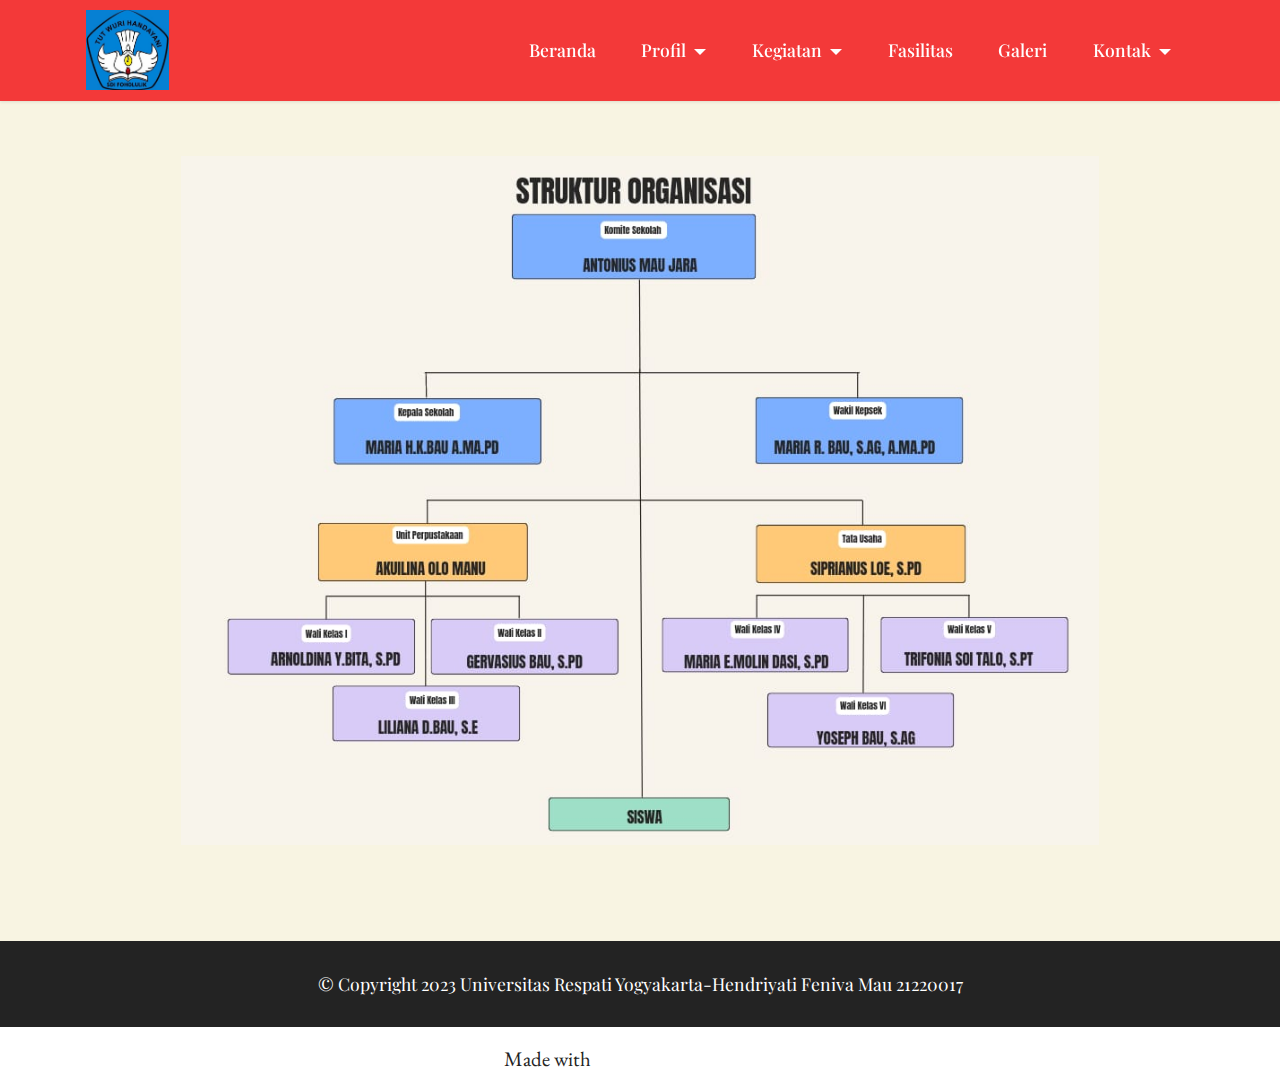
<file: page13.html>
<!DOCTYPE html>
<html  >
<head>
  <!-- Site made with Mobirise Website Builder v5.8.0, https://mobirise.com -->
  <meta charset="UTF-8">
  <meta http-equiv="X-UA-Compatible" content="IE=edge">
  <meta name="generator" content="Mobirise v5.8.0, mobirise.com">
  <meta name="viewport" content="width=device-width, initial-scale=1, minimum-scale=1">
  <link rel="shortcut icon" href="assets/images/pke-ini.jpeg" type="image/x-icon">
  <meta name="description" content="">
  
  
  <title>Struktur Organisasi</title>
  <link rel="stylesheet" href="assets/bootstrap/css/bootstrap.min.css">
  <link rel="stylesheet" href="assets/bootstrap/css/bootstrap-grid.min.css">
  <link rel="stylesheet" href="assets/bootstrap/css/bootstrap-reboot.min.css">
  <link rel="stylesheet" href="assets/dropdown/css/style.css">
  <link rel="stylesheet" href="assets/socicon/css/styles.css">
  <link rel="stylesheet" href="assets/theme/css/style.css">
  <link rel="preload" href="https://fonts.googleapis.com/css?family=EB+Garamond:400,500,600,700,800,400i,500i,600i,700i,800i&display=swap" as="style" onload="this.onload=null;this.rel='stylesheet'">
  <noscript><link rel="stylesheet" href="https://fonts.googleapis.com/css?family=EB+Garamond:400,500,600,700,800,400i,500i,600i,700i,800i&display=swap"></noscript>
  <link rel="preload" href="https://fonts.googleapis.com/css?family=Shadows+Into+Light:400&display=swap" as="style" onload="this.onload=null;this.rel='stylesheet'">
  <noscript><link rel="stylesheet" href="https://fonts.googleapis.com/css?family=Shadows+Into+Light:400&display=swap"></noscript>
  <link rel="preload" href="https://fonts.googleapis.com/css?family=Playfair+Display:400,500,600,700,800,900,400i,500i,600i,700i,800i,900i&display=swap" as="style" onload="this.onload=null;this.rel='stylesheet'">
  <noscript><link rel="stylesheet" href="https://fonts.googleapis.com/css?family=Playfair+Display:400,500,600,700,800,900,400i,500i,600i,700i,800i,900i&display=swap"></noscript>
  <link rel="preload" as="style" href="assets/mobirise/css/mbr-additional.css"><link rel="stylesheet" href="assets/mobirise/css/mbr-additional.css" type="text/css">

  
  
  
</head>
<body>
  
  <section data-bs-version="5.1" class="menu menu3 cid-tE3yARVnmy" once="menu" id="menu3-3g">
    
    <nav class="navbar navbar-dropdown navbar-fixed-top navbar-expand-lg">
        <div class="container">
            <div class="navbar-brand">
                <span class="navbar-logo">
                    <a href="https://mobiri.se">
                        <img src="assets/images/pke-ini.jpeg" alt="Mobirise Website Builder" style="height: 5rem;">
                    </a>
                </span>
                
            </div>
            <button class="navbar-toggler" type="button" data-toggle="collapse" data-bs-toggle="collapse" data-target="#navbarSupportedContent" data-bs-target="#navbarSupportedContent" aria-controls="navbarNavAltMarkup" aria-expanded="false" aria-label="Toggle navigation">
                <div class="hamburger">
                    <span></span>
                    <span></span>
                    <span></span>
                    <span></span>
                </div>
            </button>
            <div class="collapse navbar-collapse" id="navbarSupportedContent">
                <ul class="navbar-nav nav-dropdown nav-right" data-app-modern-menu="true"><li class="nav-item"><a class="nav-link link text-primary display-4" href="index.html#header3-3w">Beranda</a></li>
                    <li class="nav-item dropdown"><a class="nav-link link dropdown-toggle text-primary display-4" href="https://mobiri.se" data-toggle="dropdown-submenu" data-bs-toggle="dropdown" data-bs-auto-close="outside" aria-expanded="false">Profil</a><div class="dropdown-menu" aria-labelledby="dropdown-308"><a class="dropdown-item text-primary display-4" href="page11.html#header13-3n">Sejarah Sekolah</a><a class="dropdown-item text-primary display-4" href="page12.html#content5-3m">Visi dan Misi</a><a class="dropdown-item text-primary display-4" href="page13.html#image3-3o">Struktur Organisasi</a></div></li><li class="nav-item dropdown"><a class="nav-link link dropdown-toggle text-primary display-4" href="page14.html#image1-3p" aria-expanded="false" data-toggle="dropdown-submenu" data-bs-toggle="dropdown" data-bs-auto-close="outside">Kegiatan</a><div class="dropdown-menu" aria-labelledby="dropdown-978"><a class="show dropdown-item text-primary display-4" href="page6.html">Ekstrakurikuler</a><a class="show dropdown-item text-primary display-4" href="page8.html">Kurikulum</a></div></li><li class="nav-item"><a class="nav-link link show text-primary display-4" href="page15.html">Fasilitas</a></li><li class="nav-item"><a class="nav-link link text-primary show display-4" href="page14.html" aria-expanded="true">Galeri</a></li><li class="nav-item dropdown"><a class="nav-link link dropdown-toggle text-primary display-4" href="page14.html#image1-3p" data-toggle="dropdown-submenu" data-bs-toggle="dropdown" data-bs-auto-close="outside" aria-expanded="false">Kontak</a><div class="dropdown-menu" aria-labelledby="dropdown-616"><a class="show dropdown-item text-primary display-4" href="page17.html">Informasi Pendaftaran</a></div></li></ul>
                
                
            </div>
        </div>
    </nav>
</section>

<section data-bs-version="5.1" class="image3 cid-tEeC28qUOS" id="image3-62">
    

    
    

    <div class="container">
        <div class="row justify-content-center">
            <div class="col-12 col-lg-10">
                <div class="image-wrapper">
                    <a href="page13.html#image3-62"><img src="assets/images/strukktur.jpg" alt="Mobirise Website Builder"></a>
                    
                </div>
            </div>
        </div>
    </div>
</section>

<section data-bs-version="5.1" class="footer7 cid-tE3vj0YYuH" once="footers" id="footer7-2d">

    

    

    <div class="container">
        <div class="media-container-row align-center mbr-white">
            <div class="col-12">
                <p class="mbr-text mb-0 mbr-fonts-style display-4">
                    © Copyright 2023 Universitas Respati Yogyakarta-Hendriyati Feniva Mau 21220017</p>
            </div>
        </div>
    </div>
</section><section class="display-7" style="padding: 0;align-items: center;justify-content: center;flex-wrap: wrap;    align-content: center;display: flex;position: relative;height: 4rem;"><a href="https://mobiri.se/2955784" style="flex: 1 1;height: 4rem;position: absolute;width: 100%;z-index: 1;"><img alt="" style="height: 4rem;" src="[data-uri]"></a><p style="margin: 0;text-align: center;" class="display-7">Made with &#8204;</p><a style="z-index:1" href="https://mobirise.com/builder/landing-page-software.html">Landing Page Software</a></section><script src="assets/bootstrap/js/bootstrap.bundle.min.js"></script>  <script src="assets/smoothscroll/smooth-scroll.js"></script>  <script src="assets/ytplayer/index.js"></script>  <script src="assets/dropdown/js/navbar-dropdown.js"></script>  <script src="assets/theme/js/script.js"></script>  
  
  
</body>
</html>
</file>
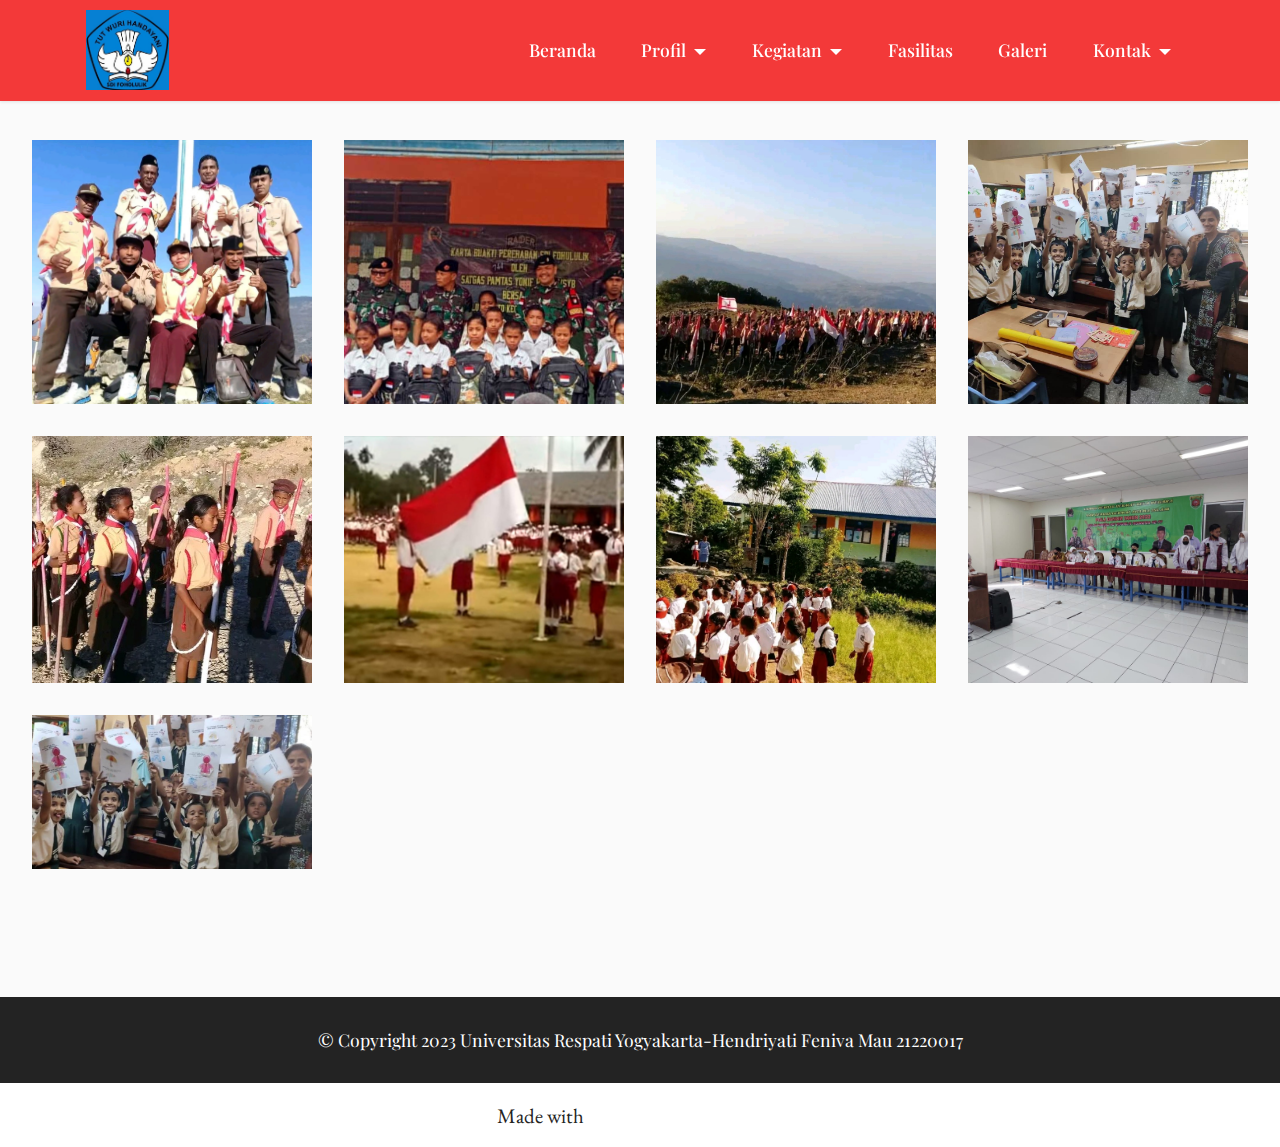
<file: page14.html>
<!DOCTYPE html>
<html  >
<head>
  <!-- Site made with Mobirise Website Builder v5.8.0, https://mobirise.com -->
  <meta charset="UTF-8">
  <meta http-equiv="X-UA-Compatible" content="IE=edge">
  <meta name="generator" content="Mobirise v5.8.0, mobirise.com">
  <meta name="viewport" content="width=device-width, initial-scale=1, minimum-scale=1">
  <link rel="shortcut icon" href="assets/images/pke-ini.jpeg" type="image/x-icon">
  <meta name="description" content="">
  
  
  <title>Foto</title>
  <link rel="stylesheet" href="assets/web/assets/mobirise-icons2/mobirise2.css">
  <link rel="stylesheet" href="assets/bootstrap/css/bootstrap.min.css">
  <link rel="stylesheet" href="assets/bootstrap/css/bootstrap-grid.min.css">
  <link rel="stylesheet" href="assets/bootstrap/css/bootstrap-reboot.min.css">
  <link rel="stylesheet" href="assets/dropdown/css/style.css">
  <link rel="stylesheet" href="assets/socicon/css/styles.css">
  <link rel="stylesheet" href="assets/theme/css/style.css">
  <link rel="preload" href="https://fonts.googleapis.com/css?family=EB+Garamond:400,500,600,700,800,400i,500i,600i,700i,800i&display=swap" as="style" onload="this.onload=null;this.rel='stylesheet'">
  <noscript><link rel="stylesheet" href="https://fonts.googleapis.com/css?family=EB+Garamond:400,500,600,700,800,400i,500i,600i,700i,800i&display=swap"></noscript>
  <link rel="preload" href="https://fonts.googleapis.com/css?family=Shadows+Into+Light:400&display=swap" as="style" onload="this.onload=null;this.rel='stylesheet'">
  <noscript><link rel="stylesheet" href="https://fonts.googleapis.com/css?family=Shadows+Into+Light:400&display=swap"></noscript>
  <link rel="preload" href="https://fonts.googleapis.com/css?family=Playfair+Display:400,500,600,700,800,900,400i,500i,600i,700i,800i,900i&display=swap" as="style" onload="this.onload=null;this.rel='stylesheet'">
  <noscript><link rel="stylesheet" href="https://fonts.googleapis.com/css?family=Playfair+Display:400,500,600,700,800,900,400i,500i,600i,700i,800i,900i&display=swap"></noscript>
  <link rel="preload" as="style" href="assets/mobirise/css/mbr-additional.css"><link rel="stylesheet" href="assets/mobirise/css/mbr-additional.css" type="text/css">

  
  
  
</head>
<body>
  
  <section data-bs-version="5.1" class="menu menu3 cid-tE9CO42WDy" once="menu" id="menu3-5c">
    
    <nav class="navbar navbar-dropdown navbar-fixed-top navbar-expand-lg">
        <div class="container">
            <div class="navbar-brand">
                <span class="navbar-logo">
                    <a href="https://mobiri.se">
                        <img src="assets/images/pke-ini.jpeg" alt="Mobirise Website Builder" style="height: 5rem;">
                    </a>
                </span>
                
            </div>
            <button class="navbar-toggler" type="button" data-toggle="collapse" data-bs-toggle="collapse" data-target="#navbarSupportedContent" data-bs-target="#navbarSupportedContent" aria-controls="navbarNavAltMarkup" aria-expanded="false" aria-label="Toggle navigation">
                <div class="hamburger">
                    <span></span>
                    <span></span>
                    <span></span>
                    <span></span>
                </div>
            </button>
            <div class="collapse navbar-collapse" id="navbarSupportedContent">
                <ul class="navbar-nav nav-dropdown nav-right" data-app-modern-menu="true"><li class="nav-item"><a class="nav-link link text-primary display-4" href="index.html#header3-3w">Beranda</a></li>
                    <li class="nav-item dropdown"><a class="nav-link link dropdown-toggle text-primary display-4" href="https://mobiri.se" data-toggle="dropdown-submenu" data-bs-toggle="dropdown" data-bs-auto-close="outside" aria-expanded="false">Profil</a><div class="dropdown-menu" aria-labelledby="dropdown-308"><a class="dropdown-item text-primary display-4" href="page11.html#header13-3n">Sejarah Sekolah</a><a class="dropdown-item text-primary display-4" href="page12.html#content5-3m">Visi dan Misi</a><a class="dropdown-item text-primary display-4" href="page13.html#image3-3o">Struktur Organisasi</a></div></li><li class="nav-item dropdown"><a class="nav-link link dropdown-toggle text-primary display-4" href="page14.html#image1-3p" aria-expanded="false" data-toggle="dropdown-submenu" data-bs-toggle="dropdown" data-bs-auto-close="outside">Kegiatan</a><div class="dropdown-menu" aria-labelledby="dropdown-978"><a class="show dropdown-item text-primary display-4" href="page6.html">Ekstrakurikuler</a><a class="show dropdown-item text-primary display-4" href="page8.html">Kurikulum</a></div></li><li class="nav-item"><a class="nav-link link show text-primary display-4" href="page15.html">Fasilitas</a></li><li class="nav-item"><a class="nav-link link text-primary show display-4" href="page14.html" aria-expanded="true">Galeri</a></li><li class="nav-item dropdown"><a class="nav-link link dropdown-toggle text-primary display-4" href="page14.html#image1-3p" data-toggle="dropdown-submenu" data-bs-toggle="dropdown" data-bs-auto-close="outside" aria-expanded="false">Kontak</a><div class="dropdown-menu" aria-labelledby="dropdown-616"><a class="show dropdown-item text-primary display-4" href="page17.html">Informasi Pendaftaran</a></div></li></ul>
                
                
            </div>
        </div>
    </nav>
</section>

<section data-bs-version="5.1" class="gallery6 mbr-gallery cid-tE9JrQvknt" id="gallery6-5q">
    

    
    

    <div class="container-fluid">
        
        <div class="row mbr-gallery mt-4">
            <div class="col-12 col-md-6 col-lg-3 item gallery-image">
                <div class="item-wrapper" data-toggle="modal" data-bs-toggle="modal" data-target="#tEl3oNzbRp-modal" data-bs-target="#tEl3oNzbRp-modal">
                    <a href="page14.html#gallery6-5q"><img class="w-100" src="assets/images/6.jpg" alt="Mobirise Website Builder" data-slide-to="0" data-bs-slide-to="0" data-target="#lb-tEl3oNzbRp" data-bs-target="#lb-tEl3oNzbRp"></a>
                    <div class="icon-wrapper">
                        <span class="mobi-mbri mobi-mbri-search mbr-iconfont mbr-iconfont-btn"></span>
                    </div>
                </div>
                
            </div>
            <div class="col-12 col-md-6 col-lg-3 item gallery-image">
                <div class="item-wrapper" data-toggle="modal" data-bs-toggle="modal" data-target="#tEl3oNzbRp-modal" data-bs-target="#tEl3oNzbRp-modal">
                    <a href="page14.html#gallery6-5q"><img class="w-100" src="assets/images/3-3.jpeg" alt="Mobirise Website Builder" data-slide-to="1" data-bs-slide-to="1" data-target="#lb-tEl3oNzbRp" data-bs-target="#lb-tEl3oNzbRp"></a>
                    <div class="icon-wrapper">
                        <span class="mobi-mbri mobi-mbri-search mbr-iconfont mbr-iconfont-btn"></span>
                    </div>
                </div>
                
            </div>
            <div class="col-12 col-md-6 col-lg-3 item gallery-image">
                <div class="item-wrapper" data-toggle="modal" data-bs-toggle="modal" data-target="#tEl3oNzbRp-modal" data-bs-target="#tEl3oNzbRp-modal">
                    <a href="page14.html#gallery6-5q"><img class="w-100" src="assets/images/7-4.jpeg" alt="Mobirise Website Builder" data-slide-to="2" data-bs-slide-to="2" data-target="#lb-tEl3oNzbRp" data-bs-target="#lb-tEl3oNzbRp"></a>
                    <div class="icon-wrapper">
                        <span class="mobi-mbri mobi-mbri-search mbr-iconfont mbr-iconfont-btn"></span>
                    </div>
                </div>
                
            </div>
            <div class="col-12 col-md-6 col-lg-3 item gallery-image">
                <div class="item-wrapper" data-toggle="modal" data-bs-toggle="modal" data-target="#tEl3oNzbRp-modal" data-bs-target="#tEl3oNzbRp-modal">
                    <a href="page14.html#gallery6-5q"><img class="w-100" src="assets/images/12.jpg" alt="Mobirise Website Builder" data-slide-to="3" data-bs-slide-to="3" data-target="#lb-tEl3oNzbRp" data-bs-target="#lb-tEl3oNzbRp"></a>
                    <div class="icon-wrapper">
                        <span class="mobi-mbri mobi-mbri-search mbr-iconfont mbr-iconfont-btn"></span>
                    </div>
                </div>
                
            </div><div class="col-12 col-md-6 col-lg-3 item gallery-image">
                <div class="item-wrapper" data-toggle="modal" data-bs-toggle="modal" data-target="#tEl3oNzbRp-modal" data-bs-target="#tEl3oNzbRp-modal">
                    <a href="page14.html#gallery6-5q"><img class="w-100" src="assets/images/whatsapp-image-2023-02-20-at-19.57.29.jpeg" alt="Mobirise Website Builder" data-slide-to="4" data-bs-slide-to="4" data-target="#lb-tEl3oNzbRp" data-bs-target="#lb-tEl3oNzbRp"></a>
                    <div class="icon-wrapper">
                        <span class="mobi-mbri mobi-mbri-search mbr-iconfont mbr-iconfont-btn"></span>
                    </div>
                </div>
                
            </div><div class="col-12 col-md-6 col-lg-3 item gallery-image">
                <div class="item-wrapper" data-toggle="modal" data-bs-toggle="modal" data-target="#tEl3oNzbRp-modal" data-bs-target="#tEl3oNzbRp-modal">
                    <a href="page14.html#gallery6-5q"><img class="w-100" src="assets/images/pt.1.jpeg" alt="Mobirise Website Builder" data-slide-to="5" data-bs-slide-to="5" data-target="#lb-tEl3oNzbRp" data-bs-target="#lb-tEl3oNzbRp"></a>
                    <div class="icon-wrapper">
                        <span class="mobi-mbri mobi-mbri-search mbr-iconfont mbr-iconfont-btn"></span>
                    </div>
                </div>
                
            </div><div class="col-12 col-md-6 col-lg-3 item gallery-image">
                <div class="item-wrapper" data-toggle="modal" data-bs-toggle="modal" data-target="#tEl3oNzbRp-modal" data-bs-target="#tEl3oNzbRp-modal">
                    <a href="page14.html#gallery6-5q"><img class="w-100" src="assets/images/10.jpeg" alt="Mobirise Website Builder" data-slide-to="6" data-bs-slide-to="6" data-target="#lb-tEl3oNzbRp" data-bs-target="#lb-tEl3oNzbRp"></a>
                    <div class="icon-wrapper">
                        <span class="mobi-mbri mobi-mbri-search mbr-iconfont mbr-iconfont-btn"></span>
                    </div>
                </div>
                
            </div><div class="col-12 col-md-6 col-lg-3 item gallery-image">
                <div class="item-wrapper" data-toggle="modal" data-bs-toggle="modal" data-target="#tEl3oNzbRp-modal" data-bs-target="#tEl3oNzbRp-modal">
                    <a href="page14.html#gallery6-5q"><img class="w-100" src="assets/images/cerdas-cermat.jpg" alt="Mobirise Website Builder" data-slide-to="7" data-bs-slide-to="7" data-target="#lb-tEl3oNzbRp" data-bs-target="#lb-tEl3oNzbRp"></a>
                    <div class="icon-wrapper">
                        <span class="mobi-mbri mobi-mbri-search mbr-iconfont mbr-iconfont-btn"></span>
                    </div>
                </div>
                
            </div><div class="col-12 col-md-6 col-lg-3 item gallery-image">
                <div class="item-wrapper" data-toggle="modal" data-bs-toggle="modal" data-target="#tEl3oNzbRp-modal" data-bs-target="#tEl3oNzbRp-modal">
                    <a href="page14.html#gallery6-5q"><img class="w-100" src="assets/images/12-1.jpeg" alt="Mobirise Website Builder" data-slide-to="8" data-bs-slide-to="8" data-target="#lb-tEl3oNzbRp" data-bs-target="#lb-tEl3oNzbRp"></a>
                    <div class="icon-wrapper">
                        <span class="mobi-mbri mobi-mbri-search mbr-iconfont mbr-iconfont-btn"></span>
                    </div>
                </div>
                
            </div>
        </div>

        <div class="modal mbr-slider" tabindex="-1" role="dialog" aria-hidden="true" id="tEl3oNzbRp-modal">
            <div class="modal-dialog" role="document">
                <div class="modal-content">
                    <div class="modal-body">
                        <div class="carousel slide" id="lb-tEl3oNzbRp" data-interval="5000" data-bs-interval="5000">
                            <div class="carousel-inner">
                                <div class="carousel-item active">
                                    <img class="d-block w-100" src="assets/images/6.jpg" alt="Mobirise Website Builder">
                                </div>
                                <div class="carousel-item">
                                    <img class="d-block w-100" src="assets/images/3-3.jpeg" alt="Mobirise Website Builder">
                                </div>
                                <div class="carousel-item">
                                    <img class="d-block w-100" src="assets/images/7-4.jpeg" alt="Mobirise Website Builder">
                                </div>
                                <div class="carousel-item">
                                    <img class="d-block w-100" src="assets/images/12.jpg" alt="Mobirise Website Builder">
                                </div><div class="carousel-item">
                                    <img class="d-block w-100" src="assets/images/whatsapp-image-2023-02-20-at-19.57.29.jpeg" alt="Mobirise Website Builder">
                                </div><div class="carousel-item">
                                    <img class="d-block w-100" src="assets/images/pt.1.jpeg" alt="Mobirise Website Builder">
                                </div><div class="carousel-item">
                                    <img class="d-block w-100" src="assets/images/10.jpeg" alt="Mobirise Website Builder">
                                </div><div class="carousel-item">
                                    <img class="d-block w-100" src="assets/images/cerdas-cermat.jpg" alt="Mobirise Website Builder">
                                </div><div class="carousel-item">
                                    <img class="d-block w-100" src="assets/images/12-1.jpeg" alt="Mobirise Website Builder">
                                </div>
                            </div>
                            <ol class="carousel-indicators">
                                <li data-slide-to="0" data-bs-slide-to="0" class="active" data-target="#lb-tEl3oNzbRp" data-bs-target="#lb-tEl3oNzbRp"></li>
                                <li data-slide-to="1" data-bs-slide-to="1" data-target="#lb-tEl3oNzbRp" data-bs-target="#lb-tEl3oNzbRp"></li>
                                <li data-slide-to="2" data-bs-slide-to="2" data-target="#lb-tEl3oNzbRp" data-bs-target="#lb-tEl3oNzbRp"></li>
                                <li data-slide-to="3" data-bs-slide-to="3" data-target="#lb-tEl3oNzbRp" data-bs-target="#lb-tEl3oNzbRp"></li><li data-slide-to="4" data-bs-slide-to="4" data-target="#lb-tEl3oNzbRp" data-bs-target="#lb-tEl3oNzbRp"></li><li data-slide-to="5" data-bs-slide-to="5" data-target="#lb-tEl3oNzbRp" data-bs-target="#lb-tEl3oNzbRp"></li><li data-slide-to="6" data-bs-slide-to="6" data-target="#lb-tEl3oNzbRp" data-bs-target="#lb-tEl3oNzbRp"></li><li data-slide-to="7" data-bs-slide-to="7" data-target="#lb-tEl3oNzbRp" data-bs-target="#lb-tEl3oNzbRp"></li><li data-slide-to="8" data-bs-slide-to="8" data-target="#lb-tEl3oNzbRp" data-bs-target="#lb-tEl3oNzbRp"></li>
                            </ol>
                            <a role="button" href="" class="close" data-dismiss="modal" data-bs-dismiss="modal" aria-label="Close">
                            </a>
                            <a class="carousel-control-prev carousel-control" role="button" data-slide="prev" data-bs-slide="prev" href="#lb-tEl3oNzbRp">
                                <span class="mobi-mbri mobi-mbri-arrow-prev" aria-hidden="true"></span>
                                <span class="sr-only visually-hidden">Previous</span>
                            </a>
                            <a class="carousel-control-next carousel-control" role="button" data-slide="next" data-bs-slide="next" href="#lb-tEl3oNzbRp">
                                <span class="mobi-mbri mobi-mbri-arrow-next" aria-hidden="true"></span>
                                <span class="sr-only visually-hidden">Next</span>
                            </a>
                        </div>
                    </div>
                </div>
            </div>
        </div>
    </div>
</section>

<section data-bs-version="5.1" class="footer7 cid-tE9CO1MBUP" once="footers" id="footer7-5b">

    

    

    <div class="container">
        <div class="media-container-row align-center mbr-white">
            <div class="col-12">
                <p class="mbr-text mb-0 mbr-fonts-style display-4">
                    © Copyright 2023 Universitas Respati Yogyakarta-Hendriyati Feniva Mau 21220017</p>
            </div>
        </div>
    </div>
</section><section class="display-7" style="padding: 0;align-items: center;justify-content: center;flex-wrap: wrap;    align-content: center;display: flex;position: relative;height: 4rem;"><a href="https://mobiri.se/2955784" style="flex: 1 1;height: 4rem;position: absolute;width: 100%;z-index: 1;"><img alt="" style="height: 4rem;" src="[data-uri]"></a><p style="margin: 0;text-align: center;" class="display-7">Made with &#8204;</p><a style="z-index:1" href="https://mobirise.com/builder/web-design-program.html">Website Design Program</a></section><script src="assets/bootstrap/js/bootstrap.bundle.min.js"></script>  <script src="assets/smoothscroll/smooth-scroll.js"></script>  <script src="assets/ytplayer/index.js"></script>  <script src="assets/dropdown/js/navbar-dropdown.js"></script>  <script src="assets/theme/js/script.js"></script>  
  
  
</body>
</html>
</file>
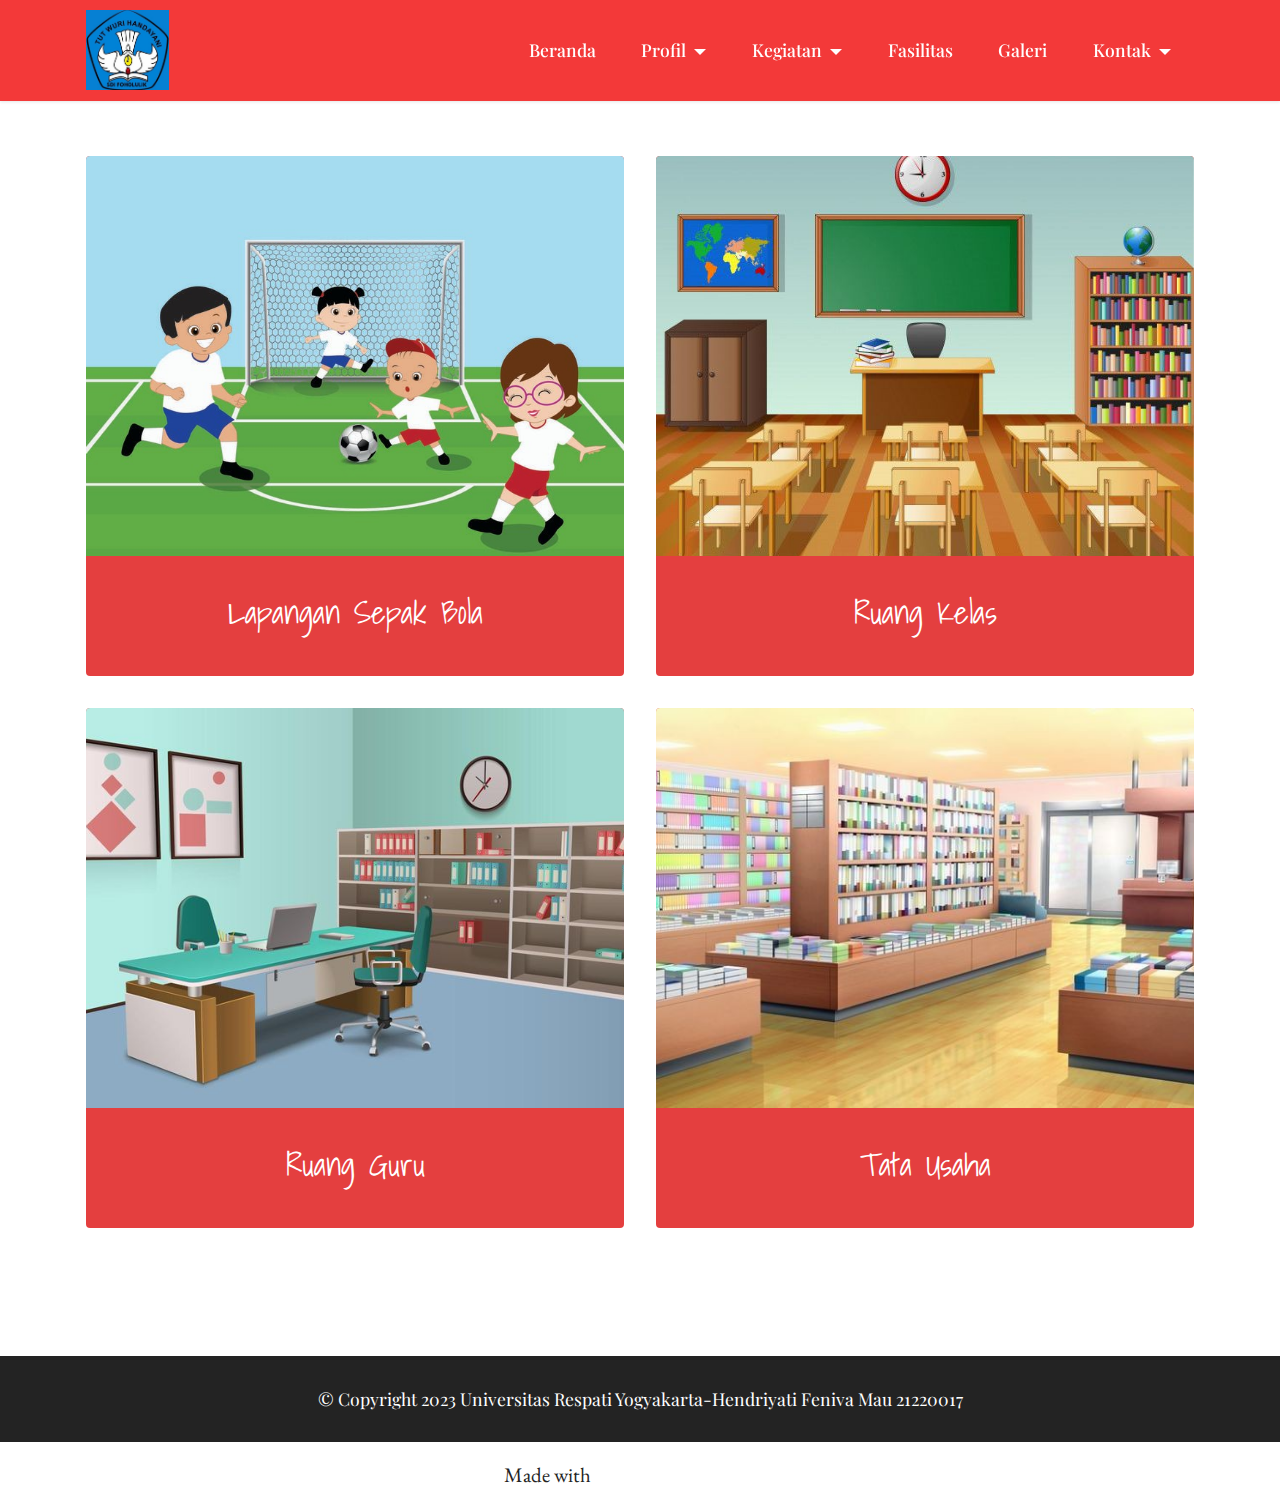
<file: page15.html>
<!DOCTYPE html>
<html  >
<head>
  <!-- Site made with Mobirise Website Builder v5.8.0, https://mobirise.com -->
  <meta charset="UTF-8">
  <meta http-equiv="X-UA-Compatible" content="IE=edge">
  <meta name="generator" content="Mobirise v5.8.0, mobirise.com">
  <meta name="viewport" content="width=device-width, initial-scale=1, minimum-scale=1">
  <link rel="shortcut icon" href="assets/images/pke-ini.jpeg" type="image/x-icon">
  <meta name="description" content="">
  
  
  <title>Fasilitas</title>
  <link rel="stylesheet" href="assets/bootstrap/css/bootstrap.min.css">
  <link rel="stylesheet" href="assets/bootstrap/css/bootstrap-grid.min.css">
  <link rel="stylesheet" href="assets/bootstrap/css/bootstrap-reboot.min.css">
  <link rel="stylesheet" href="assets/dropdown/css/style.css">
  <link rel="stylesheet" href="assets/socicon/css/styles.css">
  <link rel="stylesheet" href="assets/theme/css/style.css">
  <link rel="preload" href="https://fonts.googleapis.com/css?family=EB+Garamond:400,500,600,700,800,400i,500i,600i,700i,800i&display=swap" as="style" onload="this.onload=null;this.rel='stylesheet'">
  <noscript><link rel="stylesheet" href="https://fonts.googleapis.com/css?family=EB+Garamond:400,500,600,700,800,400i,500i,600i,700i,800i&display=swap"></noscript>
  <link rel="preload" href="https://fonts.googleapis.com/css?family=Shadows+Into+Light:400&display=swap" as="style" onload="this.onload=null;this.rel='stylesheet'">
  <noscript><link rel="stylesheet" href="https://fonts.googleapis.com/css?family=Shadows+Into+Light:400&display=swap"></noscript>
  <link rel="preload" href="https://fonts.googleapis.com/css?family=Playfair+Display:400,500,600,700,800,900,400i,500i,600i,700i,800i,900i&display=swap" as="style" onload="this.onload=null;this.rel='stylesheet'">
  <noscript><link rel="stylesheet" href="https://fonts.googleapis.com/css?family=Playfair+Display:400,500,600,700,800,900,400i,500i,600i,700i,800i,900i&display=swap"></noscript>
  <link rel="preload" as="style" href="assets/mobirise/css/mbr-additional.css"><link rel="stylesheet" href="assets/mobirise/css/mbr-additional.css" type="text/css">

  
  
  
</head>
<body>
  
  <section data-bs-version="5.1" class="menu menu3 cid-tE9CQx0SYZ" once="menu" id="menu3-5f">
    
    <nav class="navbar navbar-dropdown navbar-fixed-top navbar-expand-lg">
        <div class="container">
            <div class="navbar-brand">
                <span class="navbar-logo">
                    <a href="https://mobiri.se">
                        <img src="assets/images/pke-ini.jpeg" alt="Mobirise Website Builder" style="height: 5rem;">
                    </a>
                </span>
                
            </div>
            <button class="navbar-toggler" type="button" data-toggle="collapse" data-bs-toggle="collapse" data-target="#navbarSupportedContent" data-bs-target="#navbarSupportedContent" aria-controls="navbarNavAltMarkup" aria-expanded="false" aria-label="Toggle navigation">
                <div class="hamburger">
                    <span></span>
                    <span></span>
                    <span></span>
                    <span></span>
                </div>
            </button>
            <div class="collapse navbar-collapse" id="navbarSupportedContent">
                <ul class="navbar-nav nav-dropdown nav-right" data-app-modern-menu="true"><li class="nav-item"><a class="nav-link link text-primary display-4" href="index.html#header3-3w">Beranda</a></li>
                    <li class="nav-item dropdown"><a class="nav-link link dropdown-toggle text-primary display-4" href="https://mobiri.se" data-toggle="dropdown-submenu" data-bs-toggle="dropdown" data-bs-auto-close="outside" aria-expanded="false">Profil</a><div class="dropdown-menu" aria-labelledby="dropdown-308"><a class="dropdown-item text-primary display-4" href="page11.html#header13-3n">Sejarah Sekolah</a><a class="dropdown-item text-primary display-4" href="page12.html#content5-3m">Visi dan Misi</a><a class="dropdown-item text-primary display-4" href="page13.html#image3-3o">Struktur Organisasi</a></div></li><li class="nav-item dropdown"><a class="nav-link link dropdown-toggle text-primary display-4" href="page14.html#image1-3p" aria-expanded="false" data-toggle="dropdown-submenu" data-bs-toggle="dropdown" data-bs-auto-close="outside">Kegiatan</a><div class="dropdown-menu" aria-labelledby="dropdown-978"><a class="show dropdown-item text-primary display-4" href="page6.html">Ekstrakurikuler</a><a class="show dropdown-item text-primary display-4" href="page8.html">Kurikulum</a></div></li><li class="nav-item"><a class="nav-link link show text-primary display-4" href="page15.html">Fasilitas</a></li><li class="nav-item"><a class="nav-link link text-primary show display-4" href="page14.html" aria-expanded="true">Galeri</a></li><li class="nav-item dropdown"><a class="nav-link link dropdown-toggle text-primary display-4" href="page14.html#image1-3p" data-toggle="dropdown-submenu" data-bs-toggle="dropdown" data-bs-auto-close="outside" aria-expanded="false">Kontak</a><div class="dropdown-menu" aria-labelledby="dropdown-616"><a class="show dropdown-item text-primary display-4" href="page17.html">Informasi Pendaftaran</a></div></li></ul>
                
                
            </div>
        </div>
    </nav>
</section>

<section data-bs-version="5.1" class="gallery2 cid-tE9M90azTs" id="gallery2-5v">
    
    
    <div class="container">
        
        <div class="row mt-4">
            <div class="item features-image сol-12 col-md-6 col-lg-6">
                <div class="item-wrapper">
                    <div class="item-img">
                        <a href="page15.html#gallery2-5v"><img src="assets/images/sepakbola.jpg" alt="Mobirise Website Builder"></a>
                    </div>
                    <div class="item-content">
                        <h5 class="item-title mbr-fonts-style display-5">Lapangan Sepak Bola</h5>
                        
                        
                    </div>
                    
                </div>
            </div>
            <div class="item features-image сol-12 col-md-6 col-lg-6">
                <div class="item-wrapper">
                    <div class="item-img">
                        <a href="page15.html#gallery2-5v"><img src="assets/images/ruang-guru.jpg" alt="Mobirise Website Builder"></a>
                    </div>
                    <div class="item-content">
                        <h5 class="item-title mbr-fonts-style display-5">Ruang Kelas</h5>
                        
                        
                    </div>
                    
                </div>
            </div>
            <div class="item features-image сol-12 col-md-6 col-lg-6">
                <div class="item-wrapper">
                    <div class="item-img">
                        <a href="page15.html#gallery2-5v"><img src="assets/images/kantor-guru.jpg" alt="Mobirise Website Builder"></a>
                    </div>
                    <div class="item-content">
                        <h5 class="item-title mbr-fonts-style display-5">Ruang Guru</h5>
                        
                        
                    </div>
                    
                </div>
            </div>
            <div class="item features-image сol-12 col-md-6 col-lg-6">
                <div class="item-wrapper">
                    <div class="item-img">
                        <a href="page15.html#gallery2-5v"><img src="assets/images/perpus.jpg" alt="Mobirise Website Builder" title=""></a>
                    </div>
                    <div class="item-content">
                        <h5 class="item-title mbr-fonts-style display-5">Tata Usaha</h5>
                        
                        
                    </div>
                    
                </div>
            </div>
        </div>
    </div>
</section>

<section data-bs-version="5.1" class="footer7 cid-tE9CQsuJT1" once="footers" id="footer7-5e">

    

    

    <div class="container">
        <div class="media-container-row align-center mbr-white">
            <div class="col-12">
                <p class="mbr-text mb-0 mbr-fonts-style display-4">
                    © Copyright 2023 Universitas Respati Yogyakarta-Hendriyati Feniva Mau 21220017</p>
            </div>
        </div>
    </div>
</section><section class="display-7" style="padding: 0;align-items: center;justify-content: center;flex-wrap: wrap;    align-content: center;display: flex;position: relative;height: 4rem;"><a href="https://mobiri.se/2955784" style="flex: 1 1;height: 4rem;position: absolute;width: 100%;z-index: 1;"><img alt="" style="height: 4rem;" src="[data-uri]"></a><p style="margin: 0;text-align: center;" class="display-7">Made with &#8204;</p><a style="z-index:1" href="https://mobirise.com/builder/landing-page-software.html">Landing Page Software</a></section><script src="assets/bootstrap/js/bootstrap.bundle.min.js"></script>  <script src="assets/smoothscroll/smooth-scroll.js"></script>  <script src="assets/ytplayer/index.js"></script>  <script src="assets/dropdown/js/navbar-dropdown.js"></script>  <script src="assets/theme/js/script.js"></script>  
  
  
</body>
</html>
</file>
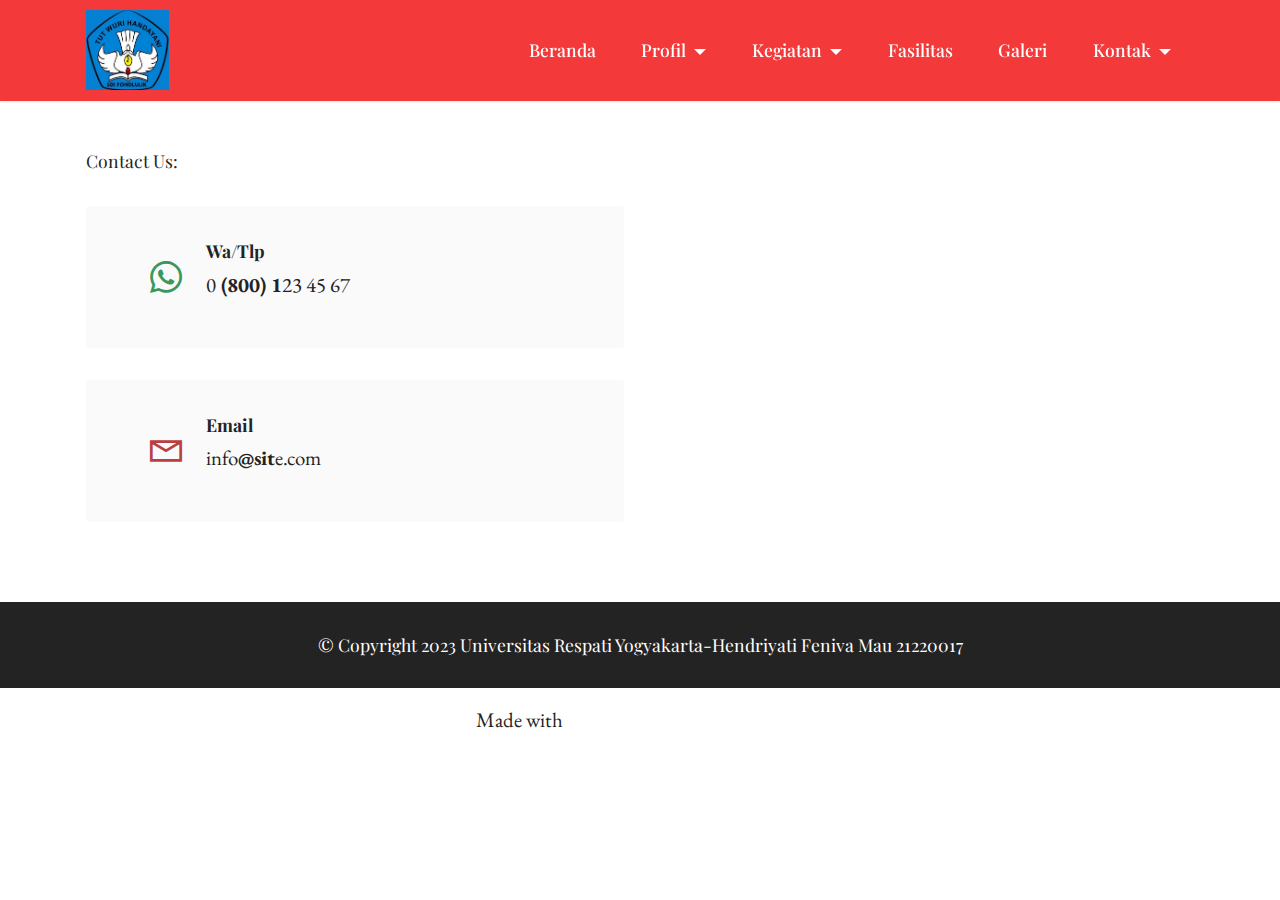
<file: page16.html>
<!DOCTYPE html>
<html  >
<head>
  <!-- Site made with Mobirise Website Builder v5.8.0, https://mobirise.com -->
  <meta charset="UTF-8">
  <meta http-equiv="X-UA-Compatible" content="IE=edge">
  <meta name="generator" content="Mobirise v5.8.0, mobirise.com">
  <meta name="viewport" content="width=device-width, initial-scale=1, minimum-scale=1">
  <link rel="shortcut icon" href="assets/images/pke-ini.jpeg" type="image/x-icon">
  <meta name="description" content="">
  
  
  <title>Kontak</title>
  <link rel="stylesheet" href="assets/web/assets/mobirise-icons2/mobirise2.css">
  <link rel="stylesheet" href="assets/bootstrap/css/bootstrap.min.css">
  <link rel="stylesheet" href="assets/bootstrap/css/bootstrap-grid.min.css">
  <link rel="stylesheet" href="assets/bootstrap/css/bootstrap-reboot.min.css">
  <link rel="stylesheet" href="assets/dropdown/css/style.css">
  <link rel="stylesheet" href="assets/socicon/css/styles.css">
  <link rel="stylesheet" href="assets/theme/css/style.css">
  <link rel="preload" href="https://fonts.googleapis.com/css?family=EB+Garamond:400,500,600,700,800,400i,500i,600i,700i,800i&display=swap" as="style" onload="this.onload=null;this.rel='stylesheet'">
  <noscript><link rel="stylesheet" href="https://fonts.googleapis.com/css?family=EB+Garamond:400,500,600,700,800,400i,500i,600i,700i,800i&display=swap"></noscript>
  <link rel="preload" href="https://fonts.googleapis.com/css?family=Shadows+Into+Light:400&display=swap" as="style" onload="this.onload=null;this.rel='stylesheet'">
  <noscript><link rel="stylesheet" href="https://fonts.googleapis.com/css?family=Shadows+Into+Light:400&display=swap"></noscript>
  <link rel="preload" href="https://fonts.googleapis.com/css?family=Playfair+Display:400,500,600,700,800,900,400i,500i,600i,700i,800i,900i&display=swap" as="style" onload="this.onload=null;this.rel='stylesheet'">
  <noscript><link rel="stylesheet" href="https://fonts.googleapis.com/css?family=Playfair+Display:400,500,600,700,800,900,400i,500i,600i,700i,800i,900i&display=swap"></noscript>
  <link rel="preload" as="style" href="assets/mobirise/css/mbr-additional.css"><link rel="stylesheet" href="assets/mobirise/css/mbr-additional.css" type="text/css">

  
  
  
</head>
<body>
  
  <section data-bs-version="5.1" class="menu menu3 cid-tE9CTLSNse" once="menu" id="menu3-5i">
    
    <nav class="navbar navbar-dropdown navbar-fixed-top navbar-expand-lg">
        <div class="container">
            <div class="navbar-brand">
                <span class="navbar-logo">
                    <a href="https://mobiri.se">
                        <img src="assets/images/pke-ini.jpeg" alt="Mobirise Website Builder" style="height: 5rem;">
                    </a>
                </span>
                
            </div>
            <button class="navbar-toggler" type="button" data-toggle="collapse" data-bs-toggle="collapse" data-target="#navbarSupportedContent" data-bs-target="#navbarSupportedContent" aria-controls="navbarNavAltMarkup" aria-expanded="false" aria-label="Toggle navigation">
                <div class="hamburger">
                    <span></span>
                    <span></span>
                    <span></span>
                    <span></span>
                </div>
            </button>
            <div class="collapse navbar-collapse" id="navbarSupportedContent">
                <ul class="navbar-nav nav-dropdown nav-right" data-app-modern-menu="true"><li class="nav-item"><a class="nav-link link text-primary display-4" href="index.html#header3-3w">Beranda</a></li>
                    <li class="nav-item dropdown"><a class="nav-link link dropdown-toggle text-primary display-4" href="https://mobiri.se" data-toggle="dropdown-submenu" data-bs-toggle="dropdown" data-bs-auto-close="outside" aria-expanded="false">Profil</a><div class="dropdown-menu" aria-labelledby="dropdown-308"><a class="dropdown-item text-primary display-4" href="page11.html#header13-3n">Sejarah Sekolah</a><a class="dropdown-item text-primary display-4" href="page12.html#content5-3m">Visi dan Misi</a><a class="dropdown-item text-primary display-4" href="page13.html#image3-3o">Struktur Organisasi</a></div></li><li class="nav-item dropdown"><a class="nav-link link dropdown-toggle text-primary display-4" href="page14.html#image1-3p" aria-expanded="false" data-toggle="dropdown-submenu" data-bs-toggle="dropdown" data-bs-auto-close="outside">Kegiatan</a><div class="dropdown-menu" aria-labelledby="dropdown-978"><a class="show dropdown-item text-primary display-4" href="page6.html">Ekstrakurikuler</a><a class="show dropdown-item text-primary display-4" href="page8.html">Kurikulum</a></div></li><li class="nav-item"><a class="nav-link link show text-primary display-4" href="page15.html">Fasilitas</a></li><li class="nav-item"><a class="nav-link link text-primary show display-4" href="page14.html" aria-expanded="true">Galeri</a></li><li class="nav-item dropdown"><a class="nav-link link dropdown-toggle text-primary display-4" href="page14.html#image1-3p" data-toggle="dropdown-submenu" data-bs-toggle="dropdown" data-bs-auto-close="outside" aria-expanded="false">Kontak</a><div class="dropdown-menu" aria-labelledby="dropdown-616"><a class="show dropdown-item text-primary display-4" href="page17.html">Informasi Pendaftaran</a></div></li></ul>
                
                
            </div>
        </div>
    </nav>
</section>

<section data-bs-version="5.1" class="contacts3 map1 cid-tEfKph2fBB" id="contacts3-6a">

    

    
    
    <div class="container">
        <div class="mbr-section-head">
            
            <h4 class="mbr-section-subtitle mbr-fonts-style align-center mb-0 mt-2 display-4">
                Contact Us:</h4>
        </div>
        <div class="row justify-content-center mt-4">
            <div class="card col-12 col-md-6">
                <div class="card-wrapper">
                    <div class="image-wrapper">
                        <span class="mbr-iconfont socicon-whatsapp socicon" style="color: rgb(58, 151, 93); fill: rgb(58, 151, 93);"></span>
                    </div>
                    <div class="text-wrapper">
                        <h6 class="card-title mbr-fonts-style mb-1 display-4"><strong>Wa/Tlp</strong></h6>
                        <p class="mbr-text mbr-fonts-style display-7">
                            <a href="https://wa.me/081289509625" class="text-success">0<strong> (800) 1</strong>23 45 67</a>
                        </p>
                    </div>
                </div>
                <div class="card-wrapper">
                    <div class="image-wrapper">
                        <span class="mbr-iconfont mobi-mbri-letter mobi-mbri" style="color: rgb(188, 63, 63); fill: rgb(188, 63, 63);"></span>
                    </div>
                    <div class="text-wrapper">
                        <h6 class="card-title mbr-fonts-style mb-1 display-4">
                            <strong>Email</strong>
                        </h6>
                        <p class="mbr-text mbr-fonts-style display-7">
                            <a href="mailto:sdifoholulik@gmail.com" class="text-success">info<strong>@sit</strong>e.com</a>
                        </p>
                    </div>
                </div>
            </div>
            <div class="map-wrapper col-12 col-md-6">
                <div class="google-map"><iframe frameborder="0" style="border:0" src="https://www.google.com/maps/embed/v1/place?key=AIzaSyCt1265A4qvZy9HKUeA8J15AOC4SrCyZe4&amp;q=R3MP+F29, Lutha Rato, Kec. Lamaknen Sel., Kabupaten Belu, Nusa Tenggara Tim." allowfullscreen=""></iframe></div>
            </div>
        </div>
    </div>
</section>

<section data-bs-version="5.1" class="footer7 cid-tE9CTJHh3J" once="footers" id="footer7-5h">

    

    

    <div class="container">
        <div class="media-container-row align-center mbr-white">
            <div class="col-12">
                <p class="mbr-text mb-0 mbr-fonts-style display-4">
                    © Copyright 2023 Universitas Respati Yogyakarta-Hendriyati Feniva Mau 21220017</p>
            </div>
        </div>
    </div>
</section><section class="display-7" style="padding: 0;align-items: center;justify-content: center;flex-wrap: wrap;    align-content: center;display: flex;position: relative;height: 4rem;"><a href="https://mobiri.se/2955784" style="flex: 1 1;height: 4rem;position: absolute;width: 100%;z-index: 1;"><img alt="" style="height: 4rem;" src="[data-uri]"></a><p style="margin: 0;text-align: center;" class="display-7">Made with &#8204;</p><a style="z-index:1" href="https://mobirise.com/drag-drop-website-builder.html">Drag & Drop Website Builder</a></section><script src="assets/bootstrap/js/bootstrap.bundle.min.js"></script>  <script src="assets/smoothscroll/smooth-scroll.js"></script>  <script src="assets/ytplayer/index.js"></script>  <script src="assets/dropdown/js/navbar-dropdown.js"></script>  <script src="assets/theme/js/script.js"></script>  
  
  
</body>
</html>
</file>
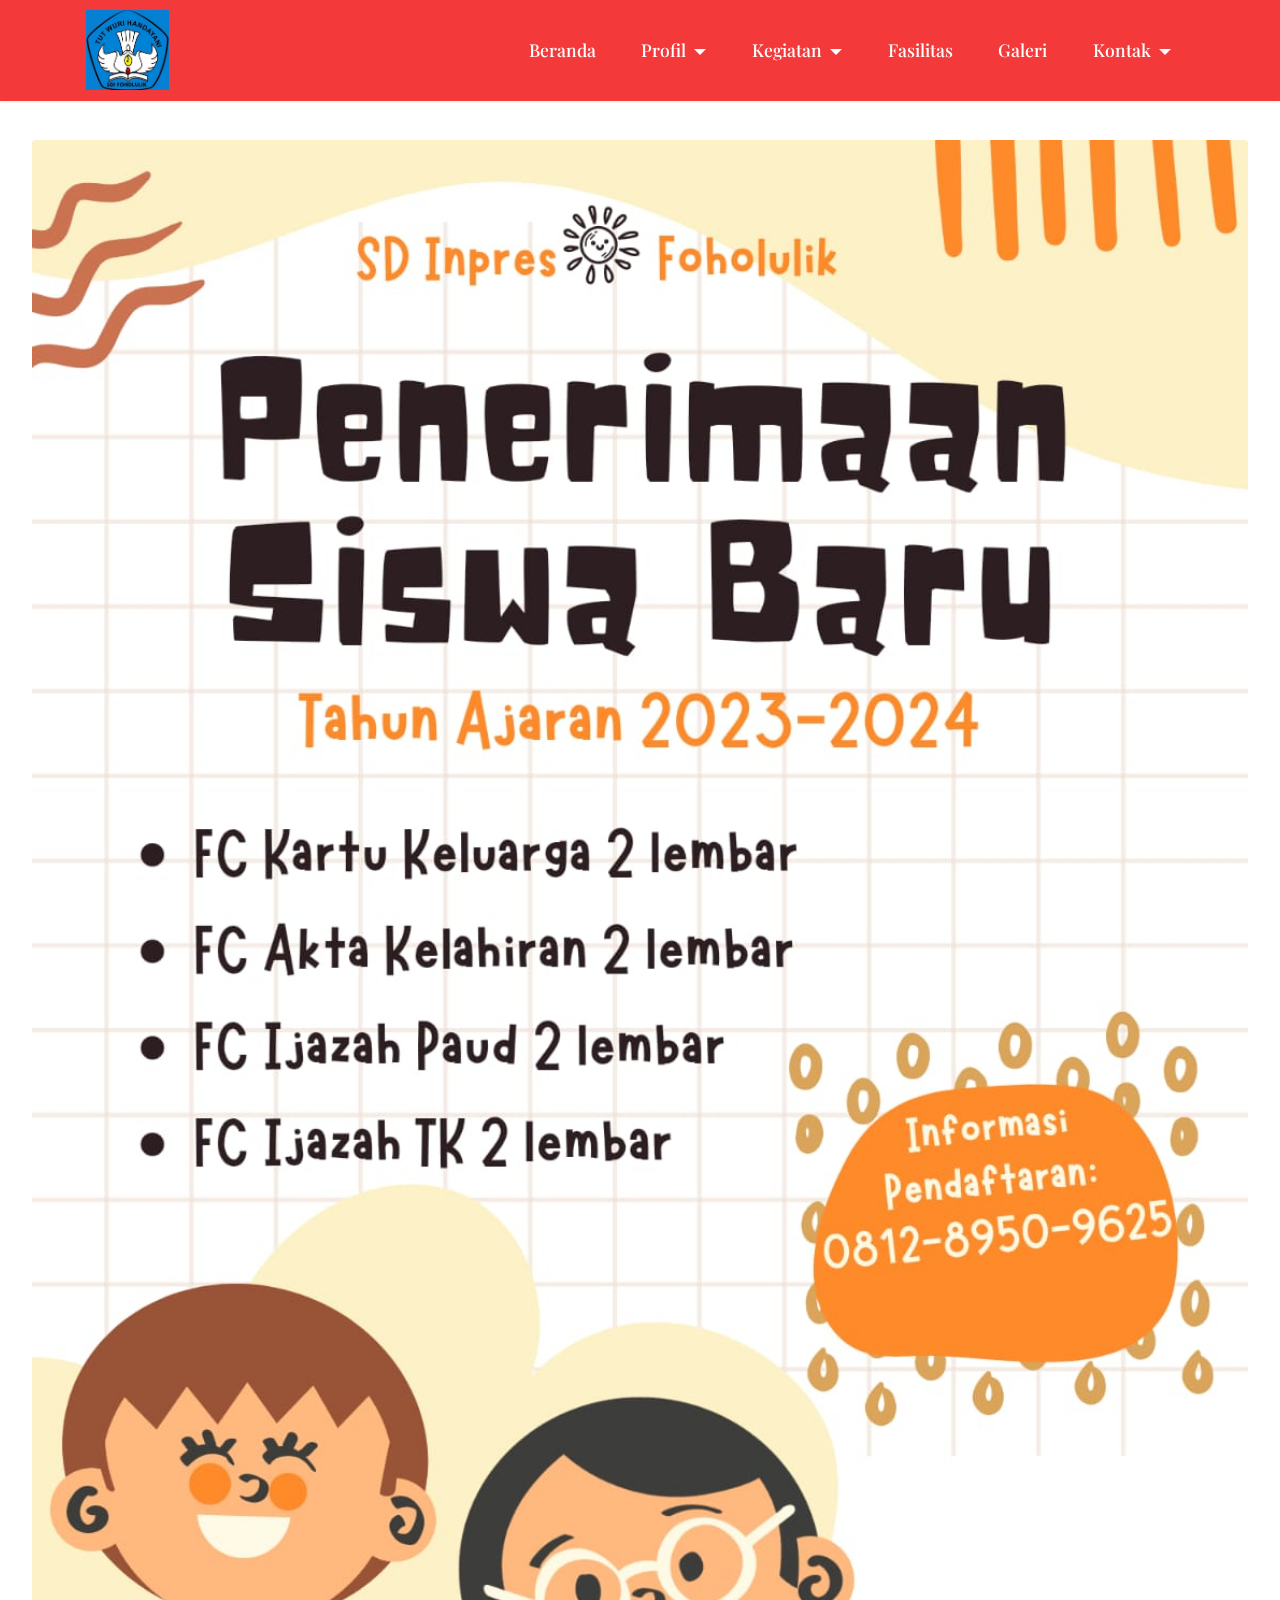
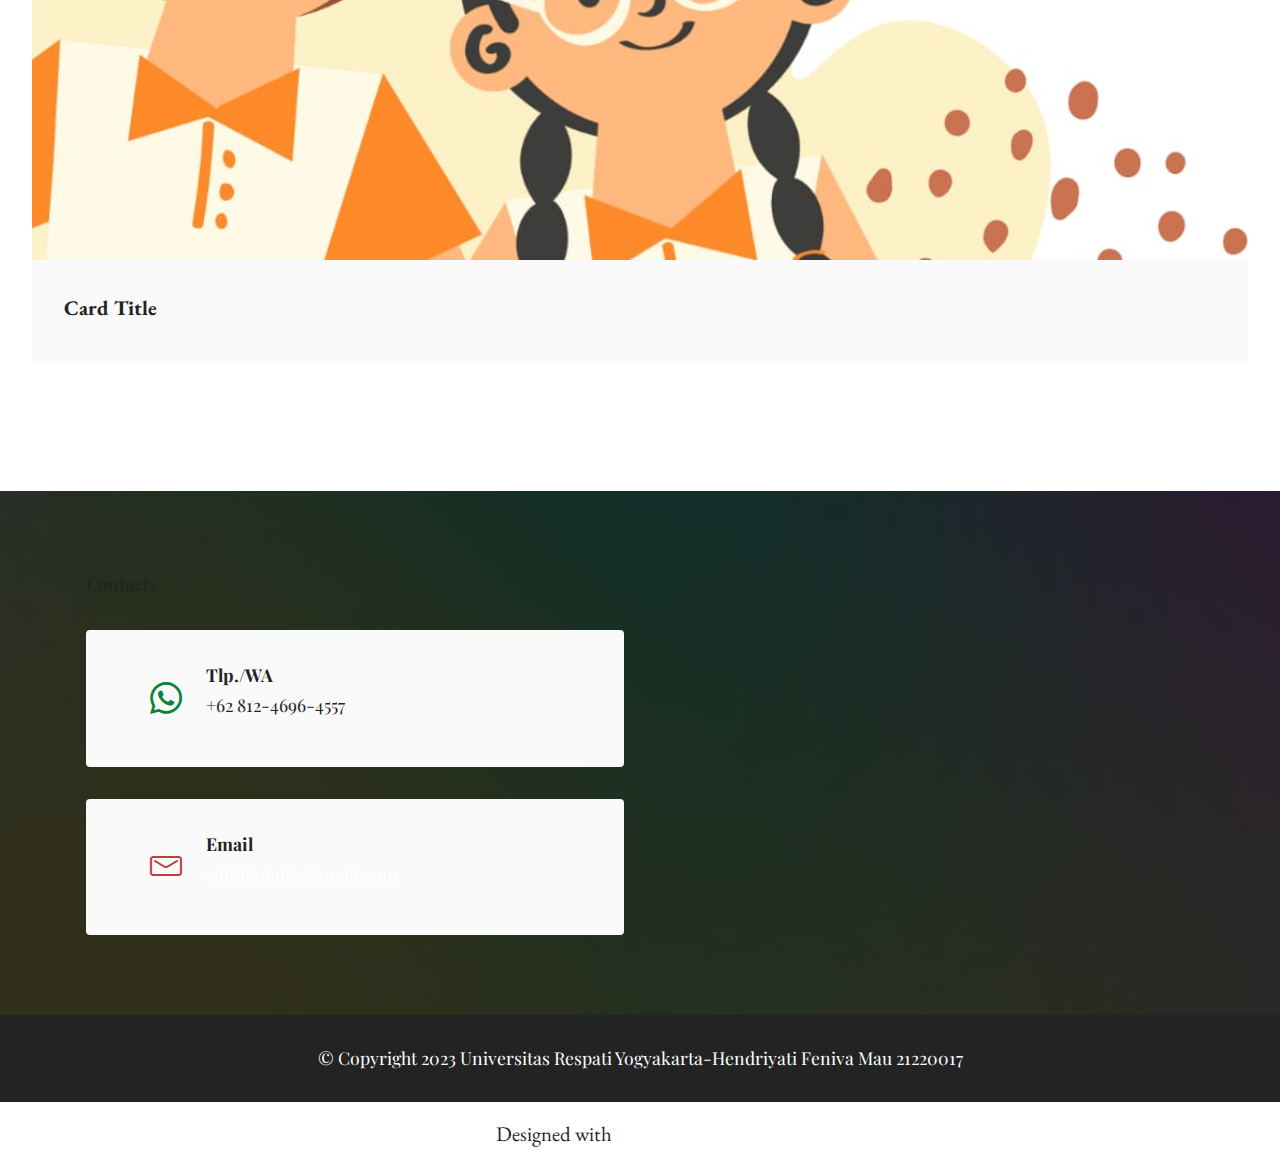
<file: page17.html>
<!DOCTYPE html>
<html  >
<head>
  <!-- Site made with Mobirise Website Builder v5.8.0, https://mobirise.com -->
  <meta charset="UTF-8">
  <meta http-equiv="X-UA-Compatible" content="IE=edge">
  <meta name="generator" content="Mobirise v5.8.0, mobirise.com">
  <meta name="viewport" content="width=device-width, initial-scale=1, minimum-scale=1">
  <link rel="shortcut icon" href="assets/images/pke-ini.jpeg" type="image/x-icon">
  <meta name="description" content="">
  
  
  <title>Informasi Pendaftaran</title>
  <link rel="stylesheet" href="assets/web/assets/mobirise-icons-bold/mobirise-icons-bold.css">
  <link rel="stylesheet" href="assets/bootstrap/css/bootstrap.min.css">
  <link rel="stylesheet" href="assets/bootstrap/css/bootstrap-grid.min.css">
  <link rel="stylesheet" href="assets/bootstrap/css/bootstrap-reboot.min.css">
  <link rel="stylesheet" href="assets/parallax/jarallax.css">
  <link rel="stylesheet" href="assets/dropdown/css/style.css">
  <link rel="stylesheet" href="assets/socicon/css/styles.css">
  <link rel="stylesheet" href="assets/theme/css/style.css">
  <link rel="preload" href="https://fonts.googleapis.com/css?family=EB+Garamond:400,500,600,700,800,400i,500i,600i,700i,800i&display=swap" as="style" onload="this.onload=null;this.rel='stylesheet'">
  <noscript><link rel="stylesheet" href="https://fonts.googleapis.com/css?family=EB+Garamond:400,500,600,700,800,400i,500i,600i,700i,800i&display=swap"></noscript>
  <link rel="preload" href="https://fonts.googleapis.com/css?family=Shadows+Into+Light:400&display=swap" as="style" onload="this.onload=null;this.rel='stylesheet'">
  <noscript><link rel="stylesheet" href="https://fonts.googleapis.com/css?family=Shadows+Into+Light:400&display=swap"></noscript>
  <link rel="preload" href="https://fonts.googleapis.com/css?family=Playfair+Display:400,500,600,700,800,900,400i,500i,600i,700i,800i,900i&display=swap" as="style" onload="this.onload=null;this.rel='stylesheet'">
  <noscript><link rel="stylesheet" href="https://fonts.googleapis.com/css?family=Playfair+Display:400,500,600,700,800,900,400i,500i,600i,700i,800i,900i&display=swap"></noscript>
  <link rel="preload" as="style" href="assets/mobirise/css/mbr-additional.css"><link rel="stylesheet" href="assets/mobirise/css/mbr-additional.css" type="text/css">

  
  
  
</head>
<body>
  
  <section data-bs-version="5.1" class="menu menu3 cid-tE9QyOmlbU" once="menu" id="menu3-5y">
    
    <nav class="navbar navbar-dropdown navbar-fixed-top navbar-expand-lg">
        <div class="container">
            <div class="navbar-brand">
                <span class="navbar-logo">
                    <a href="https://mobiri.se">
                        <img src="assets/images/pke-ini.jpeg" alt="Mobirise Website Builder" style="height: 5rem;">
                    </a>
                </span>
                
            </div>
            <button class="navbar-toggler" type="button" data-toggle="collapse" data-bs-toggle="collapse" data-target="#navbarSupportedContent" data-bs-target="#navbarSupportedContent" aria-controls="navbarNavAltMarkup" aria-expanded="false" aria-label="Toggle navigation">
                <div class="hamburger">
                    <span></span>
                    <span></span>
                    <span></span>
                    <span></span>
                </div>
            </button>
            <div class="collapse navbar-collapse" id="navbarSupportedContent">
                <ul class="navbar-nav nav-dropdown nav-right" data-app-modern-menu="true"><li class="nav-item"><a class="nav-link link text-primary display-4" href="index.html#header3-3w">Beranda</a></li>
                    <li class="nav-item dropdown"><a class="nav-link link dropdown-toggle text-primary display-4" href="https://mobiri.se" data-toggle="dropdown-submenu" data-bs-toggle="dropdown" data-bs-auto-close="outside" aria-expanded="false">Profil</a><div class="dropdown-menu" aria-labelledby="dropdown-308"><a class="dropdown-item text-primary display-4" href="page11.html#header13-3n">Sejarah Sekolah</a><a class="dropdown-item text-primary display-4" href="page12.html#content5-3m">Visi dan Misi</a><a class="dropdown-item text-primary display-4" href="page13.html#image3-3o">Struktur Organisasi</a></div></li><li class="nav-item dropdown"><a class="nav-link link dropdown-toggle text-primary display-4" href="page14.html#image1-3p" aria-expanded="false" data-toggle="dropdown-submenu" data-bs-toggle="dropdown" data-bs-auto-close="outside">Kegiatan</a><div class="dropdown-menu" aria-labelledby="dropdown-978"><a class="show dropdown-item text-primary display-4" href="page6.html">Ekstrakurikuler</a><a class="show dropdown-item text-primary display-4" href="page8.html">Kurikulum</a></div></li><li class="nav-item"><a class="nav-link link show text-primary display-4" href="page15.html">Fasilitas</a></li><li class="nav-item"><a class="nav-link link text-primary show display-4" href="page14.html" aria-expanded="true">Galeri</a></li><li class="nav-item dropdown"><a class="nav-link link dropdown-toggle text-primary display-4" href="page14.html#image1-3p" data-toggle="dropdown-submenu" data-bs-toggle="dropdown" data-bs-auto-close="outside" aria-expanded="false">Kontak</a><div class="dropdown-menu" aria-labelledby="dropdown-616"><a class="show dropdown-item text-primary display-4" href="page17.html">Informasi Pendaftaran</a></div></li></ul>
                
                
            </div>
        </div>
    </nav>
</section>

<section data-bs-version="5.1" class="gallery3 cid-tEkQzijpj6" id="gallery3-6e">
    
    
    <div class="container-fluid">
        
        <div class="row mt-4">
            <div class="item features-image сol-12 col-md-6 col-lg-12">
                <div class="item-wrapper">
                    <div class="item-img">
                        <img src="assets/images/sp.jpg" alt="Mobirise Website Builder">
                    </div>
                    <div class="item-content">
                        <h5 class="item-title mbr-fonts-style display-7">
                            <strong>Card Title</strong>
                        </h5>
                        
                        
                    </div>
                    
                </div>
            </div>
            
            
            
        </div>
    </div>
</section>

<section data-bs-version="5.1" class="contacts3 map1 cid-tEi4i60tfR" id="contacts3-6c">

    

    
    <div class="mbr-overlay" style="opacity: 0.8; background-color: rgb(0, 0, 0);"></div>
    <div class="container">
        <div class="mbr-section-head">
            <h3 class="mbr-section-title mbr-fonts-style align-center mb-0 display-4">
                <strong>Contacts</strong>
            </h3>
            
        </div>
        <div class="row justify-content-center mt-4">
            <div class="card col-12 col-md-6">
                <div class="card-wrapper">
                    <div class="image-wrapper">
                        <a href="page17.html"><span class="mbr-iconfont socicon-whatsapp socicon" style="color: rgb(9, 132, 55); fill: rgb(9, 132, 55);"></span></a>
                    </div>
                    <div class="text-wrapper">
                        <h6 class="card-title mbr-fonts-style mb-1 display-4"><strong>Tlp./WA</strong></h6>
                        <p class="mbr-text mbr-fonts-style display-4">+62 812-4696-4557</p>
                    </div>
                </div>
                <div class="card-wrapper">
                    <div class="image-wrapper">
                        <a href="mailto:sdifoholulik@gmail.com"><span class="mbr-iconfont mbrib-letter" style="color: rgb(188, 63, 63); fill: rgb(188, 63, 63);"></span></a>
                    </div>
                    <div class="text-wrapper">
                        <h6 class="card-title mbr-fonts-style mb-1 display-4">
                            <strong>Email</strong>
                        </h6>
                        <p class="mbr-text mbr-fonts-style display-4"><a href="mailto:sdifoholulik@gmail.com" class="text-primary">sdifoholulik@gmail.com</a></p>
                    </div>
                </div>
            </div>
            <div class="map-wrapper col-12 col-md-6">
                <div class="google-map"><iframe frameborder="0" style="border:0" src="https://www.google.com/maps/embed/v1/place?key=AIzaSyCt1265A4qvZy9HKUeA8J15AOC4SrCyZe4&amp;q=350 5th Ave, New York, NY 10118" allowfullscreen=""></iframe></div>
            </div>
        </div>
    </div>
</section>

<section data-bs-version="5.1" class="footer7 cid-tE9QyLvJlH" once="footers" id="footer7-5x">

    

    

    <div class="container">
        <div class="media-container-row align-center mbr-white">
            <div class="col-12">
                <p class="mbr-text mb-0 mbr-fonts-style display-4">
                    © Copyright 2023 Universitas Respati Yogyakarta-Hendriyati Feniva Mau 21220017</p>
            </div>
        </div>
    </div>
</section><section class="display-7" style="padding: 0;align-items: center;justify-content: center;flex-wrap: wrap;    align-content: center;display: flex;position: relative;height: 4rem;"><a href="https://mobiri.se/2955784" style="flex: 1 1;height: 4rem;position: absolute;width: 100%;z-index: 1;"><img alt="" style="height: 4rem;" src="[data-uri]"></a><p style="margin: 0;text-align: center;" class="display-7">Designed with &#8204;</p><a style="z-index:1" href="https://mobirise.com/builder/landing-page-builder.html">Landing Page Builder</a></section><script src="assets/bootstrap/js/bootstrap.bundle.min.js"></script>  <script src="assets/parallax/jarallax.js"></script>  <script src="assets/smoothscroll/smooth-scroll.js"></script>  <script src="assets/ytplayer/index.js"></script>  <script src="assets/dropdown/js/navbar-dropdown.js"></script>  <script src="assets/theme/js/script.js"></script>  
  
  
</body>
</html>
</file>
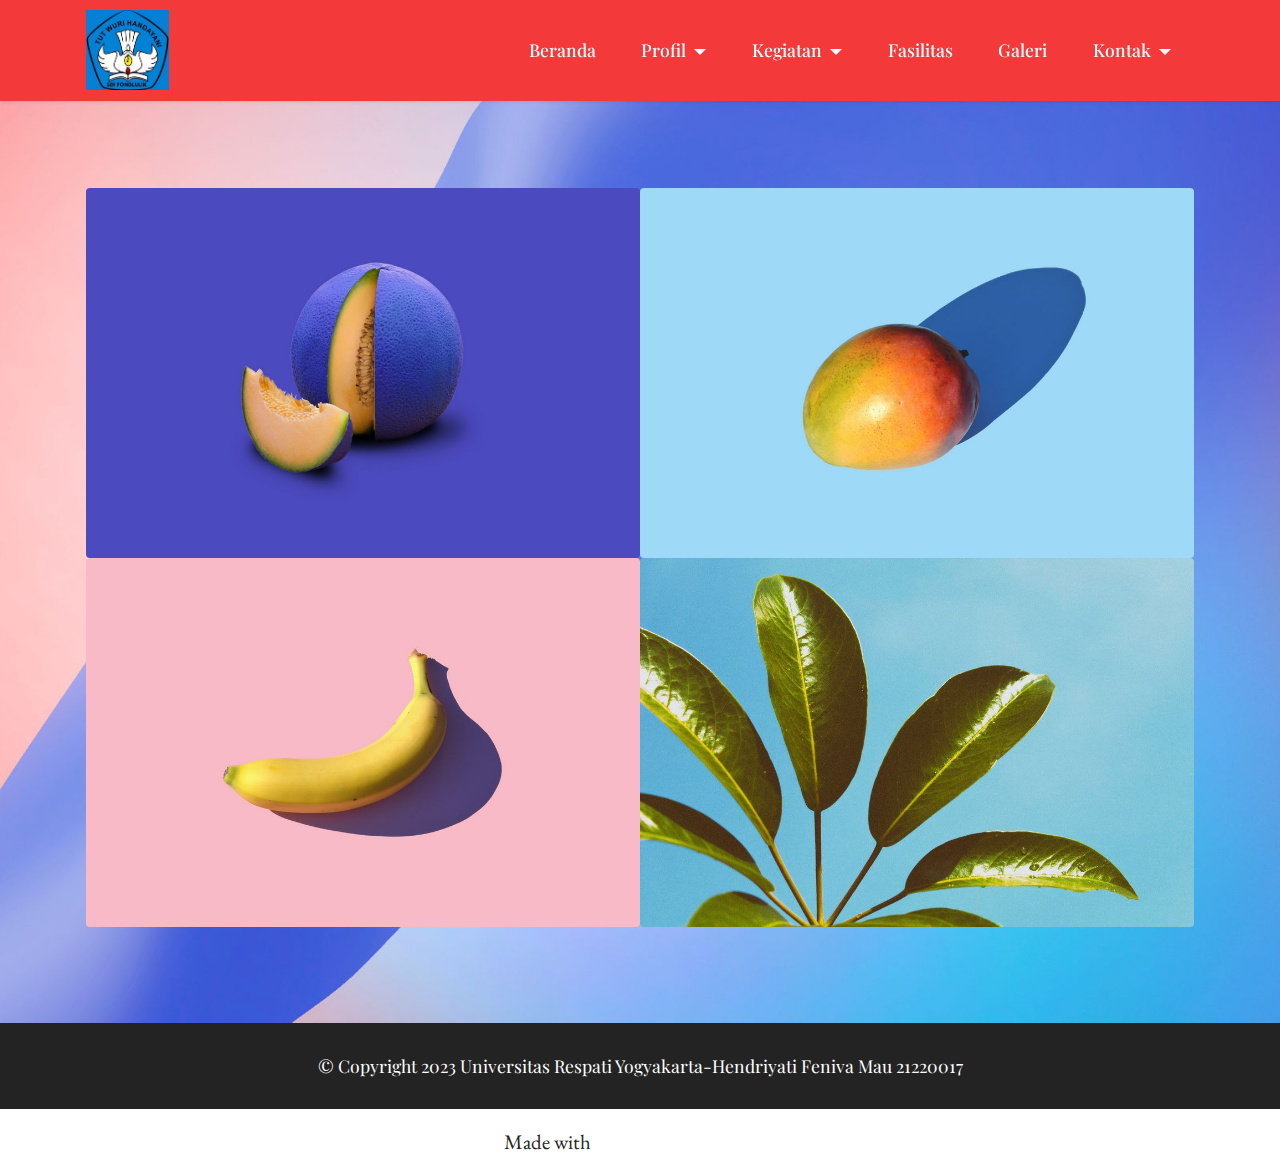
<file: page5.html>
<!DOCTYPE html>
<html  >
<head>
  <!-- Site made with Mobirise Website Builder v5.8.0, https://mobirise.com -->
  <meta charset="UTF-8">
  <meta http-equiv="X-UA-Compatible" content="IE=edge">
  <meta name="generator" content="Mobirise v5.8.0, mobirise.com">
  <meta name="viewport" content="width=device-width, initial-scale=1, minimum-scale=1">
  <link rel="shortcut icon" href="assets/images/pke-ini.jpeg" type="image/x-icon">
  <meta name="description" content="">
  
  
  <title>Kegiatan</title>
  <link rel="stylesheet" href="assets/bootstrap/css/bootstrap.min.css">
  <link rel="stylesheet" href="assets/bootstrap/css/bootstrap-grid.min.css">
  <link rel="stylesheet" href="assets/bootstrap/css/bootstrap-reboot.min.css">
  <link rel="stylesheet" href="assets/dropdown/css/style.css">
  <link rel="stylesheet" href="assets/socicon/css/styles.css">
  <link rel="stylesheet" href="assets/theme/css/style.css">
  <link rel="preload" href="https://fonts.googleapis.com/css?family=EB+Garamond:400,500,600,700,800,400i,500i,600i,700i,800i&display=swap" as="style" onload="this.onload=null;this.rel='stylesheet'">
  <noscript><link rel="stylesheet" href="https://fonts.googleapis.com/css?family=EB+Garamond:400,500,600,700,800,400i,500i,600i,700i,800i&display=swap"></noscript>
  <link rel="preload" href="https://fonts.googleapis.com/css?family=Shadows+Into+Light:400&display=swap" as="style" onload="this.onload=null;this.rel='stylesheet'">
  <noscript><link rel="stylesheet" href="https://fonts.googleapis.com/css?family=Shadows+Into+Light:400&display=swap"></noscript>
  <link rel="preload" href="https://fonts.googleapis.com/css?family=Playfair+Display:400,500,600,700,800,900,400i,500i,600i,700i,800i,900i&display=swap" as="style" onload="this.onload=null;this.rel='stylesheet'">
  <noscript><link rel="stylesheet" href="https://fonts.googleapis.com/css?family=Playfair+Display:400,500,600,700,800,900,400i,500i,600i,700i,800i,900i&display=swap"></noscript>
  <link rel="preload" as="style" href="assets/mobirise/css/mbr-additional.css"><link rel="stylesheet" href="assets/mobirise/css/mbr-additional.css" type="text/css">

  
  
  
</head>
<body>
  
  <section data-bs-version="5.1" class="menu menu3 cid-tE9CnJQZRT" once="menu" id="menu3-4u">
    
    <nav class="navbar navbar-dropdown navbar-fixed-top navbar-expand-lg">
        <div class="container">
            <div class="navbar-brand">
                <span class="navbar-logo">
                    <a href="https://mobiri.se">
                        <img src="assets/images/pke-ini.jpeg" alt="Mobirise Website Builder" style="height: 5rem;">
                    </a>
                </span>
                
            </div>
            <button class="navbar-toggler" type="button" data-toggle="collapse" data-bs-toggle="collapse" data-target="#navbarSupportedContent" data-bs-target="#navbarSupportedContent" aria-controls="navbarNavAltMarkup" aria-expanded="false" aria-label="Toggle navigation">
                <div class="hamburger">
                    <span></span>
                    <span></span>
                    <span></span>
                    <span></span>
                </div>
            </button>
            <div class="collapse navbar-collapse" id="navbarSupportedContent">
                <ul class="navbar-nav nav-dropdown nav-right" data-app-modern-menu="true"><li class="nav-item"><a class="nav-link link text-primary display-4" href="index.html#header3-3w">Beranda</a></li>
                    <li class="nav-item dropdown"><a class="nav-link link dropdown-toggle text-primary display-4" href="https://mobiri.se" data-toggle="dropdown-submenu" data-bs-toggle="dropdown" data-bs-auto-close="outside" aria-expanded="false">Profil</a><div class="dropdown-menu" aria-labelledby="dropdown-308"><a class="dropdown-item text-primary display-4" href="page11.html#header13-3n">Sejarah Sekolah</a><a class="dropdown-item text-primary display-4" href="page12.html#content5-3m">Visi dan Misi</a><a class="dropdown-item text-primary display-4" href="page13.html#image3-3o">Struktur Organisasi</a></div></li><li class="nav-item dropdown"><a class="nav-link link dropdown-toggle text-primary display-4" href="page14.html#image1-3p" aria-expanded="false" data-toggle="dropdown-submenu" data-bs-toggle="dropdown" data-bs-auto-close="outside">Kegiatan</a><div class="dropdown-menu" aria-labelledby="dropdown-978"><a class="show dropdown-item text-primary display-4" href="page6.html">Ekstrakurikuler</a><a class="show dropdown-item text-primary display-4" href="page8.html">Kurikulum</a></div></li><li class="nav-item"><a class="nav-link link show text-primary display-4" href="page15.html">Fasilitas</a></li><li class="nav-item"><a class="nav-link link text-primary show display-4" href="page14.html" aria-expanded="true">Galeri</a></li><li class="nav-item dropdown"><a class="nav-link link dropdown-toggle text-primary display-4" href="page14.html#image1-3p" data-toggle="dropdown-submenu" data-bs-toggle="dropdown" data-bs-auto-close="outside" aria-expanded="false">Kontak</a><div class="dropdown-menu" aria-labelledby="dropdown-616"><a class="show dropdown-item text-primary display-4" href="page17.html">Informasi Pendaftaran</a></div></li></ul>
                
                
            </div>
        </div>
    </nav>
</section>

<section data-bs-version="5.1" class="gallery2 cid-tE9EPuVEvp" id="gallery2-5j">
    
    
    <div class="container">
        
        <div class="row mt-4">
            <div class="item features-image сol-12 col-md-6 col-lg-6">
                <div class="item-wrapper">
                    <div class="item-img">
                        <img src="assets/images/features1.jpg" alt="Mobirise Website Builder">
                    </div>
                    
                    
                </div>
            </div>
            <div class="item features-image сol-12 col-md-6 col-lg-6">
                <div class="item-wrapper">
                    <div class="item-img">
                        <img src="assets/images/features2.jpg" alt="Mobirise Website Builder">
                    </div>
                    
                    
                </div>
            </div>
            <div class="item features-image сol-12 col-md-6 col-lg-6">
                <div class="item-wrapper">
                    <div class="item-img">
                        <img src="assets/images/features3.jpg" alt="Mobirise Website Builder">
                    </div>
                    
                    
                </div>
            </div>
            <div class="item features-image сol-12 col-md-6 col-lg-6">
                <div class="item-wrapper">
                    <div class="item-img">
                        <img src="assets/images/features4.jpg" alt="Mobirise Website Builder" title="">
                    </div>
                    
                    
                </div>
            </div>
        </div>
    </div>
</section>

<section data-bs-version="5.1" class="footer7 cid-tE9CnHtQ6d" once="footers" id="footer7-4t">

    

    

    <div class="container">
        <div class="media-container-row align-center mbr-white">
            <div class="col-12">
                <p class="mbr-text mb-0 mbr-fonts-style display-4">
                    © Copyright 2023 Universitas Respati Yogyakarta-Hendriyati Feniva Mau 21220017</p>
            </div>
        </div>
    </div>
</section><section class="display-7" style="padding: 0;align-items: center;justify-content: center;flex-wrap: wrap;    align-content: center;display: flex;position: relative;height: 4rem;"><a href="https://mobiri.se/2955784" style="flex: 1 1;height: 4rem;position: absolute;width: 100%;z-index: 1;"><img alt="" style="height: 4rem;" src="[data-uri]"></a><p style="margin: 0;text-align: center;" class="display-7">Made with &#8204;</p><a style="z-index:1" href="https://mobirise.com/builder/landing-page-software.html">Landing Page Software</a></section><script src="assets/bootstrap/js/bootstrap.bundle.min.js"></script>  <script src="assets/smoothscroll/smooth-scroll.js"></script>  <script src="assets/ytplayer/index.js"></script>  <script src="assets/dropdown/js/navbar-dropdown.js"></script>  <script src="assets/theme/js/script.js"></script>  
  
  
</body>
</html>
</file>
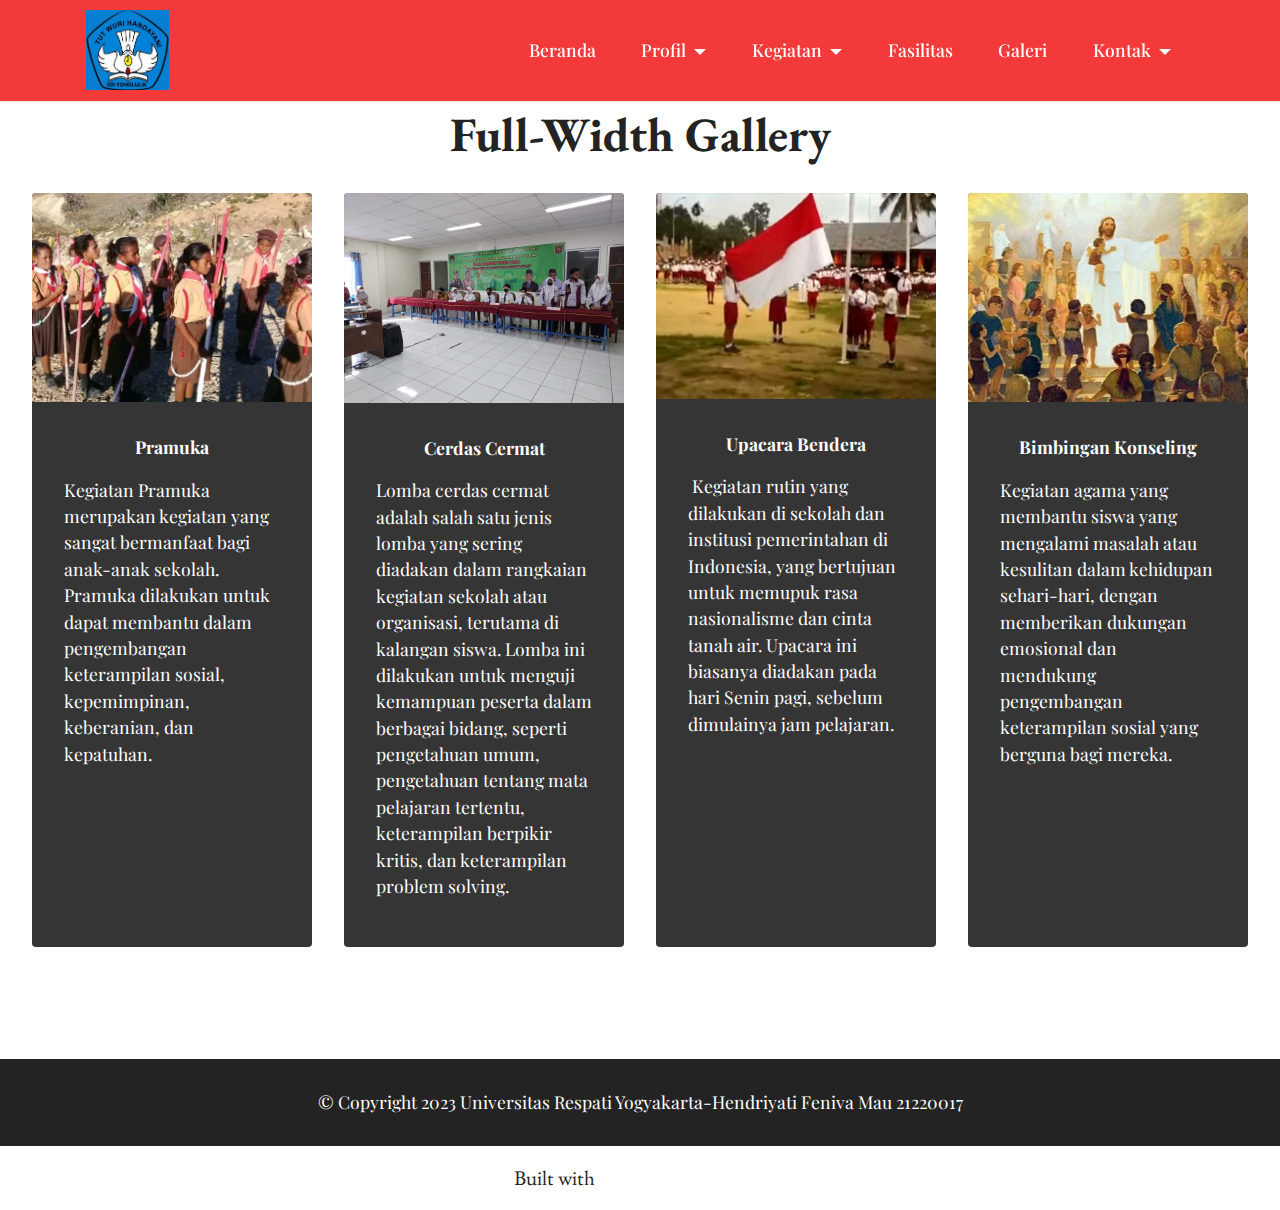
<file: page6.html>
<!DOCTYPE html>
<html  >
<head>
  <!-- Site made with Mobirise Website Builder v5.8.0, https://mobirise.com -->
  <meta charset="UTF-8">
  <meta http-equiv="X-UA-Compatible" content="IE=edge">
  <meta name="generator" content="Mobirise v5.8.0, mobirise.com">
  <meta name="viewport" content="width=device-width, initial-scale=1, minimum-scale=1">
  <link rel="shortcut icon" href="assets/images/pke-ini.jpeg" type="image/x-icon">
  <meta name="description" content="">
  
  
  <title>Ekstrakurikuler</title>
  <link rel="stylesheet" href="assets/bootstrap/css/bootstrap.min.css">
  <link rel="stylesheet" href="assets/bootstrap/css/bootstrap-grid.min.css">
  <link rel="stylesheet" href="assets/bootstrap/css/bootstrap-reboot.min.css">
  <link rel="stylesheet" href="assets/dropdown/css/style.css">
  <link rel="stylesheet" href="assets/socicon/css/styles.css">
  <link rel="stylesheet" href="assets/theme/css/style.css">
  <link rel="preload" href="https://fonts.googleapis.com/css?family=EB+Garamond:400,500,600,700,800,400i,500i,600i,700i,800i&display=swap" as="style" onload="this.onload=null;this.rel='stylesheet'">
  <noscript><link rel="stylesheet" href="https://fonts.googleapis.com/css?family=EB+Garamond:400,500,600,700,800,400i,500i,600i,700i,800i&display=swap"></noscript>
  <link rel="preload" href="https://fonts.googleapis.com/css?family=Shadows+Into+Light:400&display=swap" as="style" onload="this.onload=null;this.rel='stylesheet'">
  <noscript><link rel="stylesheet" href="https://fonts.googleapis.com/css?family=Shadows+Into+Light:400&display=swap"></noscript>
  <link rel="preload" href="https://fonts.googleapis.com/css?family=Playfair+Display:400,500,600,700,800,900,400i,500i,600i,700i,800i,900i&display=swap" as="style" onload="this.onload=null;this.rel='stylesheet'">
  <noscript><link rel="stylesheet" href="https://fonts.googleapis.com/css?family=Playfair+Display:400,500,600,700,800,900,400i,500i,600i,700i,800i,900i&display=swap"></noscript>
  <link rel="preload" as="style" href="assets/mobirise/css/mbr-additional.css"><link rel="stylesheet" href="assets/mobirise/css/mbr-additional.css" type="text/css">

  
  
  
</head>
<body>
  
  <section data-bs-version="5.1" class="menu menu3 cid-tE9CqOk3cy" once="menu" id="menu3-4x">
    
    <nav class="navbar navbar-dropdown navbar-fixed-top navbar-expand-lg">
        <div class="container">
            <div class="navbar-brand">
                <span class="navbar-logo">
                    <a href="https://mobiri.se">
                        <img src="assets/images/pke-ini.jpeg" alt="Mobirise Website Builder" style="height: 5rem;">
                    </a>
                </span>
                
            </div>
            <button class="navbar-toggler" type="button" data-toggle="collapse" data-bs-toggle="collapse" data-target="#navbarSupportedContent" data-bs-target="#navbarSupportedContent" aria-controls="navbarNavAltMarkup" aria-expanded="false" aria-label="Toggle navigation">
                <div class="hamburger">
                    <span></span>
                    <span></span>
                    <span></span>
                    <span></span>
                </div>
            </button>
            <div class="collapse navbar-collapse" id="navbarSupportedContent">
                <ul class="navbar-nav nav-dropdown nav-right" data-app-modern-menu="true"><li class="nav-item"><a class="nav-link link text-primary display-4" href="index.html#header3-3w">Beranda</a></li>
                    <li class="nav-item dropdown"><a class="nav-link link dropdown-toggle text-primary display-4" href="https://mobiri.se" data-toggle="dropdown-submenu" data-bs-toggle="dropdown" data-bs-auto-close="outside" aria-expanded="false">Profil</a><div class="dropdown-menu" aria-labelledby="dropdown-308"><a class="dropdown-item text-primary display-4" href="page11.html#header13-3n">Sejarah Sekolah</a><a class="dropdown-item text-primary display-4" href="page12.html#content5-3m">Visi dan Misi</a><a class="dropdown-item text-primary display-4" href="page13.html#image3-3o">Struktur Organisasi</a></div></li><li class="nav-item dropdown"><a class="nav-link link dropdown-toggle text-primary display-4" href="page14.html#image1-3p" aria-expanded="false" data-toggle="dropdown-submenu" data-bs-toggle="dropdown" data-bs-auto-close="outside">Kegiatan</a><div class="dropdown-menu" aria-labelledby="dropdown-978"><a class="show dropdown-item text-primary display-4" href="page6.html">Ekstrakurikuler</a><a class="show dropdown-item text-primary display-4" href="page8.html">Kurikulum</a></div></li><li class="nav-item"><a class="nav-link link show text-primary display-4" href="page15.html">Fasilitas</a></li><li class="nav-item"><a class="nav-link link text-primary show display-4" href="page14.html" aria-expanded="true">Galeri</a></li><li class="nav-item dropdown"><a class="nav-link link dropdown-toggle text-primary display-4" href="page14.html#image1-3p" data-toggle="dropdown-submenu" data-bs-toggle="dropdown" data-bs-auto-close="outside" aria-expanded="false">Kontak</a><div class="dropdown-menu" aria-labelledby="dropdown-616"><a class="show dropdown-item text-primary display-4" href="page17.html">Informasi Pendaftaran</a></div></li></ul>
                
                
            </div>
        </div>
    </nav>
</section>

<section data-bs-version="5.1" class="gallery3 cid-tEffoIfs0T" id="gallery3-65">
    
    
    <div class="container-fluid">
        <div class="mbr-section-head">
            <h4 class="mbr-section-title mbr-fonts-style align-center mb-0 display-2">
                <strong>Full-Width Gallery</strong>
            </h4>
            
        </div>
        <div class="row mt-4">
            <div class="item features-image сol-12 col-md-6 col-lg-3">
                <div class="item-wrapper">
                    <div class="item-img">
                        <a href="page6.html#gallery3-65"><img src="assets/images/whatsapp-image-2023-02-20-at-19.57.29.jpeg" alt="Mobirise Website Builder"></a>
                    </div>
                    <div class="item-content">
                        <h5 class="item-title mbr-fonts-style display-4"><strong>Pramuka</strong></h5>
                        
                        <p class="mbr-text mbr-fonts-style mt-3 display-4">Kegiatan Pramuka merupakan kegiatan yang sangat bermanfaat bagi anak-anak sekolah. Pramuka dilakukan untuk dapat membantu dalam pengembangan keterampilan sosial, kepemimpinan, keberanian, dan kepatuhan.<br></p>
                    </div>
                    
                </div>
            </div>
            <div class="item features-image сol-12 col-md-6 col-lg-3">
                <div class="item-wrapper">
                    <div class="item-img">
                        <a href="page6.html#gallery3-65"><img src="assets/images/cerdas-cermat.jpg" alt="Mobirise Website Builder"></a>
                    </div>
                    <div class="item-content">
                        <h5 class="item-title mbr-fonts-style display-4">
                            <strong>Cerdas Cermat</strong></h5>
                        
                        <p class="mbr-text mbr-fonts-style mt-3 display-4">Lomba cerdas cermat adalah salah satu jenis lomba yang sering diadakan dalam rangkaian kegiatan sekolah atau organisasi, terutama di kalangan siswa. Lomba ini dilakukan untuk menguji kemampuan peserta dalam berbagai bidang, seperti pengetahuan umum, pengetahuan tentang mata pelajaran tertentu, keterampilan berpikir kritis, dan keterampilan problem solving.<br></p>
                    </div>
                    
                </div>
            </div>
            <div class="item features-image сol-12 col-md-6 col-lg-3">
                <div class="item-wrapper">
                    <div class="item-img">
                        <a href="page6.html#gallery3-65"><img src="assets/images/pt.1.jpeg" alt="Mobirise Website Builder"></a>
                    </div>
                    <div class="item-content">
                        <h5 class="item-title mbr-fonts-style display-4"><strong>Upacara Bendera</strong></h5>
                        
                        <p class="mbr-text mbr-fonts-style mt-3 display-4">&nbsp;Kegiatan rutin yang dilakukan di sekolah dan institusi pemerintahan di Indonesia, yang bertujuan untuk memupuk rasa nasionalisme dan cinta tanah air. Upacara ini biasanya diadakan pada hari Senin pagi, sebelum dimulainya jam pelajaran.<br></p>
                    </div>
                    
                </div>
            </div>
            <div class="item features-image сol-12 col-md-6 col-lg-3">
                <div class="item-wrapper">
                    <div class="item-img">
                        <a href="page6.html#gallery3-65"><img src="assets/images/konseling.jpeg" alt="Mobirise Website Builder" title=""></a>
                    </div>
                    <div class="item-content">
                        <h5 class="item-title mbr-fonts-style display-4"><strong>Bimbingan Konseling</strong></h5>
                        
                        <p class="mbr-text mbr-fonts-style mt-3 display-4">Kegiatan agama yang membantu siswa yang mengalami masalah atau kesulitan dalam kehidupan sehari-hari, dengan memberikan dukungan emosional dan mendukung pengembangan keterampilan sosial yang berguna bagi mereka.<br></p>
                    </div>
                    
                </div>
            </div>
        </div>
    </div>
</section>

<section data-bs-version="5.1" class="footer7 cid-tE9CqM3uTz" once="footers" id="footer7-4w">

    

    

    <div class="container">
        <div class="media-container-row align-center mbr-white">
            <div class="col-12">
                <p class="mbr-text mb-0 mbr-fonts-style display-4">
                    © Copyright 2023 Universitas Respati Yogyakarta-Hendriyati Feniva Mau 21220017</p>
            </div>
        </div>
    </div>
</section><section class="display-7" style="padding: 0;align-items: center;justify-content: center;flex-wrap: wrap;    align-content: center;display: flex;position: relative;height: 4rem;"><a href="https://mobiri.se/2955784" style="flex: 1 1;height: 4rem;position: absolute;width: 100%;z-index: 1;"><img alt="" style="height: 4rem;" src="[data-uri]"></a><p style="margin: 0;text-align: center;" class="display-7">Built with &#8204;</p><a style="z-index:1" href="https://mobirise.com/builder/web-design-program.html">Web Design Program</a></section><script src="assets/bootstrap/js/bootstrap.bundle.min.js"></script>  <script src="assets/smoothscroll/smooth-scroll.js"></script>  <script src="assets/ytplayer/index.js"></script>  <script src="assets/dropdown/js/navbar-dropdown.js"></script>  <script src="assets/theme/js/script.js"></script>  
  
  
</body>
</html>
</file>
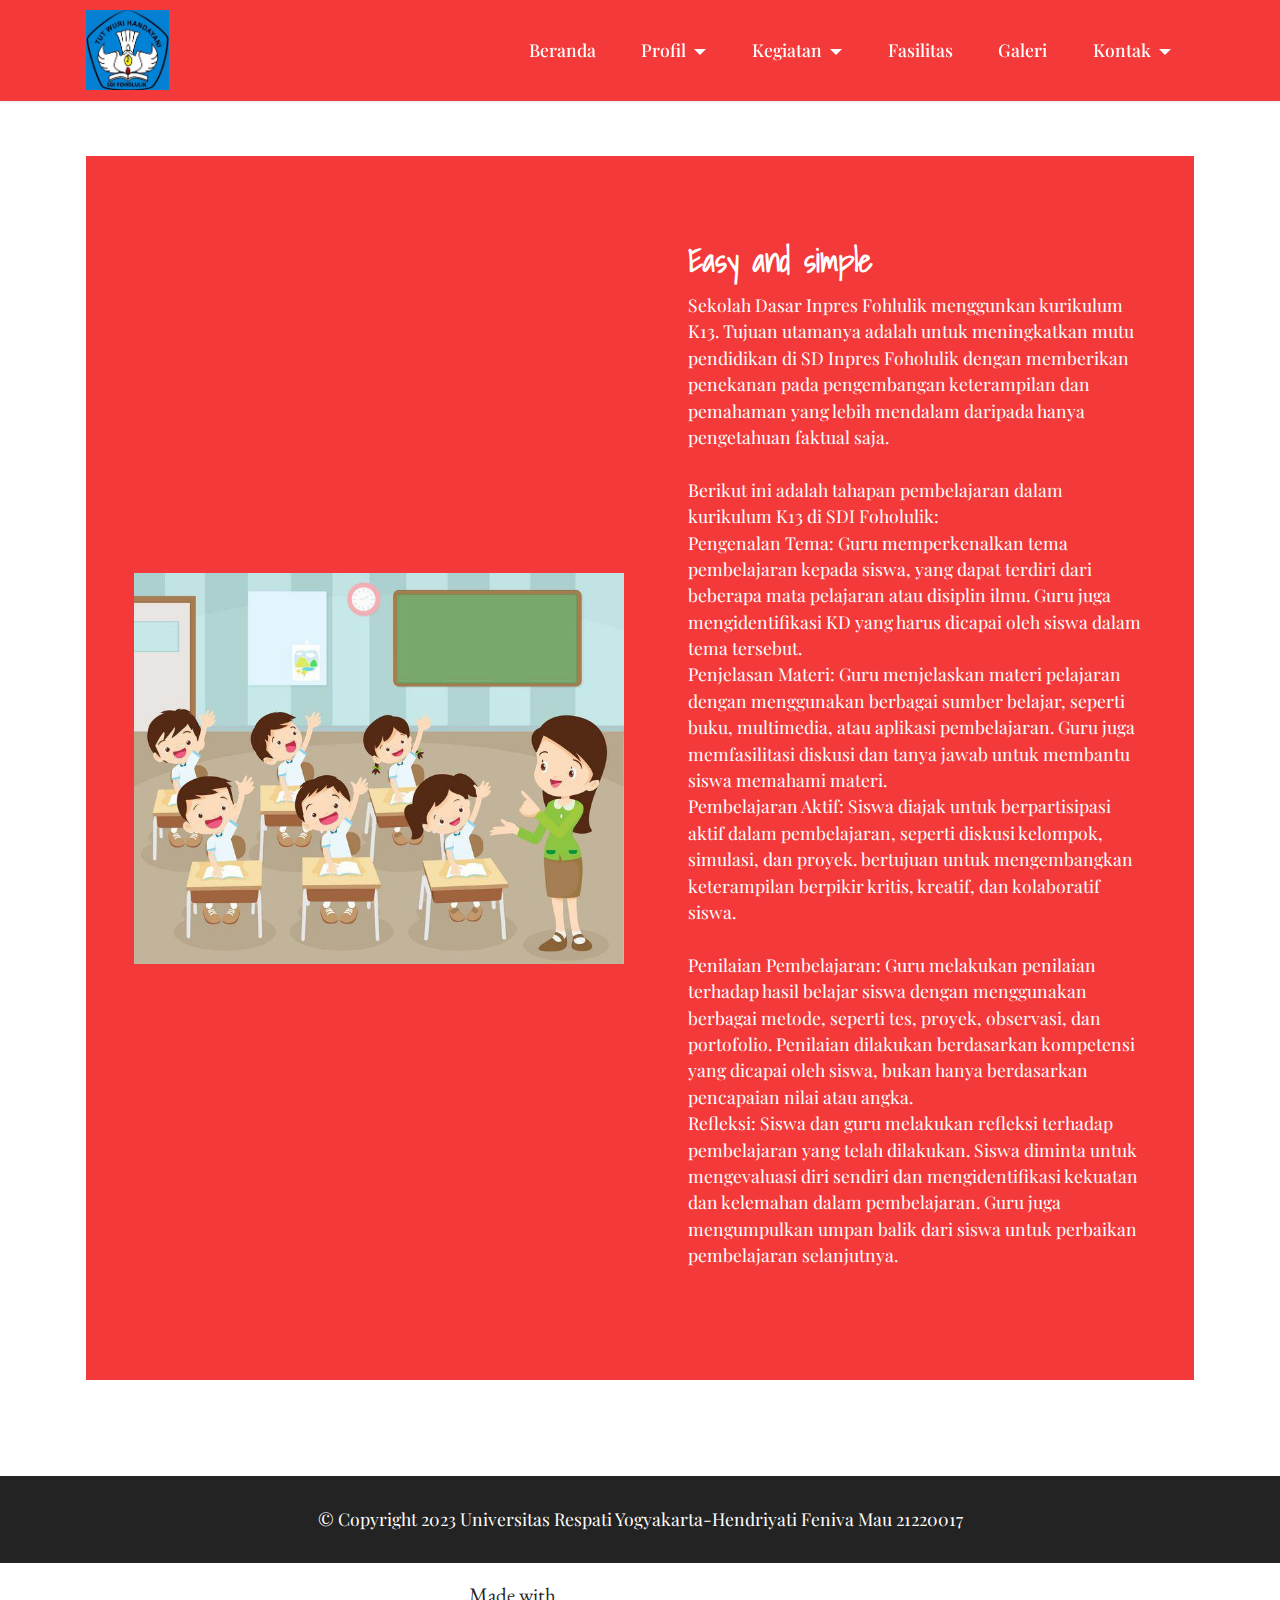
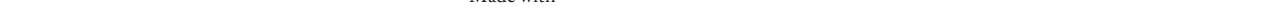
<file: page8.html>
<!DOCTYPE html>
<html  >
<head>
  <!-- Site made with Mobirise Website Builder v5.8.0, https://mobirise.com -->
  <meta charset="UTF-8">
  <meta http-equiv="X-UA-Compatible" content="IE=edge">
  <meta name="generator" content="Mobirise v5.8.0, mobirise.com">
  <meta name="viewport" content="width=device-width, initial-scale=1, minimum-scale=1">
  <link rel="shortcut icon" href="assets/images/pke-ini.jpeg" type="image/x-icon">
  <meta name="description" content="">
  
  
  <title>Kurikulum</title>
  <link rel="stylesheet" href="assets/bootstrap/css/bootstrap.min.css">
  <link rel="stylesheet" href="assets/bootstrap/css/bootstrap-grid.min.css">
  <link rel="stylesheet" href="assets/bootstrap/css/bootstrap-reboot.min.css">
  <link rel="stylesheet" href="assets/dropdown/css/style.css">
  <link rel="stylesheet" href="assets/socicon/css/styles.css">
  <link rel="stylesheet" href="assets/theme/css/style.css">
  <link rel="preload" href="https://fonts.googleapis.com/css?family=EB+Garamond:400,500,600,700,800,400i,500i,600i,700i,800i&display=swap" as="style" onload="this.onload=null;this.rel='stylesheet'">
  <noscript><link rel="stylesheet" href="https://fonts.googleapis.com/css?family=EB+Garamond:400,500,600,700,800,400i,500i,600i,700i,800i&display=swap"></noscript>
  <link rel="preload" href="https://fonts.googleapis.com/css?family=Shadows+Into+Light:400&display=swap" as="style" onload="this.onload=null;this.rel='stylesheet'">
  <noscript><link rel="stylesheet" href="https://fonts.googleapis.com/css?family=Shadows+Into+Light:400&display=swap"></noscript>
  <link rel="preload" href="https://fonts.googleapis.com/css?family=Playfair+Display:400,500,600,700,800,900,400i,500i,600i,700i,800i,900i&display=swap" as="style" onload="this.onload=null;this.rel='stylesheet'">
  <noscript><link rel="stylesheet" href="https://fonts.googleapis.com/css?family=Playfair+Display:400,500,600,700,800,900,400i,500i,600i,700i,800i,900i&display=swap"></noscript>
  <link rel="preload" as="style" href="assets/mobirise/css/mbr-additional.css"><link rel="stylesheet" href="assets/mobirise/css/mbr-additional.css" type="text/css">

  
  
  
</head>
<body>
  
  <section data-bs-version="5.1" class="menu menu3 cid-tE9CH3dfs7" once="menu" id="menu3-56">
    
    <nav class="navbar navbar-dropdown navbar-fixed-top navbar-expand-lg">
        <div class="container">
            <div class="navbar-brand">
                <span class="navbar-logo">
                    <a href="https://mobiri.se">
                        <img src="assets/images/pke-ini.jpeg" alt="Mobirise Website Builder" style="height: 5rem;">
                    </a>
                </span>
                
            </div>
            <button class="navbar-toggler" type="button" data-toggle="collapse" data-bs-toggle="collapse" data-target="#navbarSupportedContent" data-bs-target="#navbarSupportedContent" aria-controls="navbarNavAltMarkup" aria-expanded="false" aria-label="Toggle navigation">
                <div class="hamburger">
                    <span></span>
                    <span></span>
                    <span></span>
                    <span></span>
                </div>
            </button>
            <div class="collapse navbar-collapse" id="navbarSupportedContent">
                <ul class="navbar-nav nav-dropdown nav-right" data-app-modern-menu="true"><li class="nav-item"><a class="nav-link link text-primary display-4" href="index.html#header3-3w">Beranda</a></li>
                    <li class="nav-item dropdown"><a class="nav-link link dropdown-toggle text-primary display-4" href="https://mobiri.se" data-toggle="dropdown-submenu" data-bs-toggle="dropdown" data-bs-auto-close="outside" aria-expanded="false">Profil</a><div class="dropdown-menu" aria-labelledby="dropdown-308"><a class="dropdown-item text-primary display-4" href="page11.html#header13-3n">Sejarah Sekolah</a><a class="dropdown-item text-primary display-4" href="page12.html#content5-3m">Visi dan Misi</a><a class="dropdown-item text-primary display-4" href="page13.html#image3-3o">Struktur Organisasi</a></div></li><li class="nav-item dropdown"><a class="nav-link link dropdown-toggle text-primary display-4" href="page14.html#image1-3p" aria-expanded="false" data-toggle="dropdown-submenu" data-bs-toggle="dropdown" data-bs-auto-close="outside">Kegiatan</a><div class="dropdown-menu" aria-labelledby="dropdown-978"><a class="show dropdown-item text-primary display-4" href="page6.html">Ekstrakurikuler</a><a class="show dropdown-item text-primary display-4" href="page8.html">Kurikulum</a></div></li><li class="nav-item"><a class="nav-link link show text-primary display-4" href="page15.html">Fasilitas</a></li><li class="nav-item"><a class="nav-link link text-primary show display-4" href="page14.html" aria-expanded="true">Galeri</a></li><li class="nav-item dropdown"><a class="nav-link link dropdown-toggle text-primary display-4" href="page14.html#image1-3p" data-toggle="dropdown-submenu" data-bs-toggle="dropdown" data-bs-auto-close="outside" aria-expanded="false">Kontak</a><div class="dropdown-menu" aria-labelledby="dropdown-616"><a class="show dropdown-item text-primary display-4" href="page17.html">Informasi Pendaftaran</a></div></li></ul>
                
                
            </div>
        </div>
    </nav>
</section>

<section data-bs-version="5.1" class="features16 cid-tEkZAUX3r6" id="features17-6g">
    

    
    
    <div class="container">
        <div class="content-wrapper">
            <div class="row align-items-center">
                <div class="col-12 col-lg-6">
                    <div class="image-wrapper">
                        <img src="assets/images/34-1.jpg" alt="Mobirise Website Builder">
                    </div>
                </div>
                <div class="col-12 col-lg">
                    <div class="text-wrapper">
                        <h6 class="card-title mbr-fonts-style display-5"><strong>Easy and simple</strong>
                        </h6>
                        <p class="mbr-text mbr-fonts-style mb-4 display-4">Sekolah Dasar Inpres Fohlulik menggunkan kurikulum K13. Tujuan utamanya adalah untuk meningkatkan mutu pendidikan di SD Inpres Foholulik dengan memberikan penekanan pada pengembangan keterampilan dan pemahaman yang lebih mendalam daripada hanya pengetahuan faktual saja.
<br>
<br>Berikut ini adalah tahapan pembelajaran dalam kurikulum K13 di SDI Foholulik:
<br>Pengenalan Tema: Guru memperkenalkan tema pembelajaran kepada siswa, yang dapat terdiri dari beberapa mata pelajaran atau disiplin ilmu. Guru juga mengidentifikasi KD yang harus dicapai oleh siswa dalam tema tersebut.
<br>Penjelasan Materi: Guru menjelaskan materi pelajaran dengan menggunakan berbagai sumber belajar, seperti buku, multimedia, atau aplikasi pembelajaran. Guru juga memfasilitasi diskusi dan tanya jawab untuk membantu siswa memahami materi.
<br>Pembelajaran Aktif: Siswa diajak untuk berpartisipasi aktif dalam pembelajaran, seperti diskusi kelompok, simulasi, dan proyek. bertujuan untuk mengembangkan keterampilan berpikir kritis, kreatif, dan kolaboratif siswa.<br>
<br>Penilaian Pembelajaran: Guru melakukan penilaian terhadap hasil belajar siswa dengan menggunakan berbagai metode, seperti tes, proyek, observasi, dan portofolio. Penilaian dilakukan berdasarkan kompetensi yang dicapai oleh siswa, bukan hanya berdasarkan pencapaian nilai atau angka.
<br>Refleksi: Siswa dan guru melakukan refleksi terhadap pembelajaran yang telah dilakukan. Siswa diminta untuk mengevaluasi diri sendiri dan mengidentifikasi kekuatan dan kelemahan dalam pembelajaran. Guru juga mengumpulkan umpan balik dari siswa untuk perbaikan pembelajaran selanjutnya.</p>
                        
                    </div>
                </div>
            </div>
        </div>
    </div>
</section>

<section data-bs-version="5.1" class="footer7 cid-tE9CH0s8iH" once="footers" id="footer7-55">

    

    

    <div class="container">
        <div class="media-container-row align-center mbr-white">
            <div class="col-12">
                <p class="mbr-text mb-0 mbr-fonts-style display-4">
                    © Copyright 2023 Universitas Respati Yogyakarta-Hendriyati Feniva Mau 21220017</p>
            </div>
        </div>
    </div>
</section><section class="display-7" style="padding: 0;align-items: center;justify-content: center;flex-wrap: wrap;    align-content: center;display: flex;position: relative;height: 4rem;"><a href="https://mobiri.se/2955784" style="flex: 1 1;height: 4rem;position: absolute;width: 100%;z-index: 1;"><img alt="" style="height: 4rem;" src="[data-uri]"></a><p style="margin: 0;text-align: center;" class="display-7">Made with &#8204;</p><a style="z-index:1" href="https://mobirise.com/drag-drop-website-builder.html">Drag and Drop Website Builder</a></section><script src="assets/bootstrap/js/bootstrap.bundle.min.js"></script>  <script src="assets/smoothscroll/smooth-scroll.js"></script>  <script src="assets/ytplayer/index.js"></script>  <script src="assets/dropdown/js/navbar-dropdown.js"></script>  <script src="assets/theme/js/script.js"></script>  
  
  
</body>
</html>
</file>
<file: assets/parallax/jarallax.css>
.jarallax {
    position: relative;
    z-index: 0;
}
.jarallax > .jarallax-img {
    position: absolute;
    object-fit: cover;
    /* support for plugin https://github.com/bfred-it/object-fit-images */
    font-family: 'object-fit: cover;';
    top: 0;
    left: 0;
    width: 100%;
    height: 100%;
    z-index: -1;
}
</file>
<file: assets/dropdown/css/style.css>
.navbar-dropdown {
  left: 0;
  padding: 0;
  position: absolute;
  right: 0;
  top: 0;
  transition: all 0.45s ease;
  z-index: 1030;
  background: #282828; }
  .navbar-dropdown .navbar-logo {
    margin-right: 0.8rem;
    transition: margin 0.3s ease-in-out;
    vertical-align: middle; }
    .navbar-dropdown .navbar-logo img {
      height: 3.125rem;
      transition: all 0.3s ease-in-out; }
    .navbar-dropdown .navbar-logo.mbr-iconfont {
      font-size: 3.125rem;
      line-height: 3.125rem; }
  .navbar-dropdown .navbar-caption {
    font-weight: 700;
    white-space: normal;
    vertical-align: -4px;
    line-height: 3.125rem !important; }
    .navbar-dropdown .navbar-caption, .navbar-dropdown .navbar-caption:hover {
      color: inherit;
      text-decoration: none; }
  .navbar-dropdown .mbr-iconfont + .navbar-caption {
    vertical-align: -1px; }
  .navbar-dropdown.navbar-fixed-top {
    position: fixed; }
  .navbar-dropdown .navbar-brand span {
    vertical-align: -4px; }
  .navbar-dropdown.bg-color.transparent {
    background: none; }
  .navbar-dropdown.navbar-short .navbar-brand {
    padding: 0.625rem 0; }
    .navbar-dropdown.navbar-short .navbar-brand span {
      vertical-align: -1px; }
  .navbar-dropdown.navbar-short .navbar-caption {
    line-height: 2.375rem !important;
    vertical-align: -2px; }
  .navbar-dropdown.navbar-short .navbar-logo {
    margin-right: 0.5rem; }
    .navbar-dropdown.navbar-short .navbar-logo img {
      height: 2.375rem; }
    .navbar-dropdown.navbar-short .navbar-logo.mbr-iconfont {
      font-size: 2.375rem;
      line-height: 2.375rem; }
  .navbar-dropdown.navbar-short .mbr-table-cell {
    height: 3.625rem; }
  .navbar-dropdown .navbar-close {
    left: 0.6875rem;
    position: fixed;
    top: 0.75rem;
    z-index: 1000; }
  .navbar-dropdown .hamburger-icon {
    content: "";
    display: inline-block;
    vertical-align: middle;
    width: 16px;
    -webkit-box-shadow: 0 -6px 0 1px #282828,0 0 0 1px #282828,0 6px 0 1px #282828;
    -moz-box-shadow: 0 -6px 0 1px #282828,0 0 0 1px #282828,0 6px 0 1px #282828;
    box-shadow: 0 -6px 0 1px #282828,0 0 0 1px #282828,0 6px 0 1px #282828; }

.dropdown-menu .dropdown-toggle[data-toggle="dropdown-submenu"]::after {
  border-bottom: 0.35em solid transparent;
  border-left: 0.35em solid;
  border-right: 0;
  border-top: 0.35em solid transparent;
  margin-left: 0.3rem; }

.dropdown-menu .dropdown-item:focus {
  outline: 0; }

.nav-dropdown {
  font-size: 0.75rem;
  font-weight: 500;
  height: auto !important; }
  .nav-dropdown .nav-btn {
    padding-left: 1rem; }
  .nav-dropdown .link {
    margin: .667em 1.667em;
    font-weight: 500;
    padding: 0;
    transition: color .2s ease-in-out; }
    .nav-dropdown .link.dropdown-toggle {
      margin-right: 2.583em; }
      .nav-dropdown .link.dropdown-toggle::after {
        margin-left: .25rem;
        border-top: 0.35em solid;
        border-right: 0.35em solid transparent;
        border-left: 0.35em solid transparent;
        border-bottom: 0; }
      .nav-dropdown .link.dropdown-toggle[aria-expanded="true"] {
        margin: 0;
        padding: 0.667em 3.263em  0.667em 1.667em; }
  .nav-dropdown .link::after,
  .nav-dropdown .dropdown-item::after {
    color: inherit; }
  .nav-dropdown .btn {
    font-size: 0.75rem;
    font-weight: 700;
    letter-spacing: 0;
    margin-bottom: 0;
    padding-left: 1.25rem;
    padding-right: 1.25rem; }
  .nav-dropdown .dropdown-menu {
    border-radius: 0;
    border: 0;
    left: 0;
    margin: 0;
    padding-bottom: 1.25rem;
    padding-top: 1.25rem;
    position: relative; }
  .nav-dropdown .dropdown-submenu {
    margin-left: 0.125rem;
    top: 0; }
  .nav-dropdown .dropdown-item {
    font-weight: 500;
    line-height: 2;
    padding: 0.3846em 4.615em 0.3846em 1.5385em;
    position: relative;
    transition: color .2s ease-in-out, background-color .2s ease-in-out; }
    .nav-dropdown .dropdown-item::after {
      margin-top: -0.3077em;
      position: absolute;
      right: 1.1538em;
      top: 50%; }
    .nav-dropdown .dropdown-item:focus, .nav-dropdown .dropdown-item:hover {
      background: none; }

@media (max-width: 767px) {
  .nav-dropdown.navbar-toggleable-sm {
    bottom: 0;
    display: none;
    left: 0;
    overflow-x: hidden;
    position: fixed;
    top: 0;
    transform: translateX(-100%);
    -ms-transform: translateX(-100%);
    -webkit-transform: translateX(-100%);
    width: 18.75rem;
    z-index: 999; } }
.nav-dropdown.navbar-toggleable-xl {
  bottom: 0;
  display: none;
  left: 0;
  overflow-x: hidden;
  position: fixed;
  top: 0;
  transform: translateX(-100%);
  -ms-transform: translateX(-100%);
  -webkit-transform: translateX(-100%);
  width: 18.75rem;
  z-index: 999; }

.nav-dropdown-sm {
  display: block !important;
  overflow-x: hidden;
  overflow: auto;
  padding-top: 3.875rem; }
  .nav-dropdown-sm::after {
    content: "";
    display: block;
    height: 3rem;
    width: 100%; }
  .nav-dropdown-sm.collapse.in ~ .navbar-close {
    display: block !important; }
  .nav-dropdown-sm.collapsing, .nav-dropdown-sm.collapse.in {
    transform: translateX(0);
    -ms-transform: translateX(0);
    -webkit-transform: translateX(0);
    transition: all 0.25s ease-out;
    -webkit-transition: all 0.25s ease-out;
    background: #282828; }
  .nav-dropdown-sm.collapsing[aria-expanded="false"] {
    transform: translateX(-100%);
    -ms-transform: translateX(-100%);
    -webkit-transform: translateX(-100%); }
  .nav-dropdown-sm .nav-item {
    display: block;
    margin-left: 0 !important;
    padding-left: 0; }
  .nav-dropdown-sm .link,
  .nav-dropdown-sm .dropdown-item {
    border-top: 1px dotted rgba(255, 255, 255, 0.1);
    font-size: 0.8125rem;
    line-height: 1.6;
    margin: 0 !important;
    padding: 0.875rem 2.4rem 0.875rem 1.5625rem !important;
    position: relative;
    white-space: normal; }
    .nav-dropdown-sm .link:focus, .nav-dropdown-sm .link:hover,
    .nav-dropdown-sm .dropdown-item:focus,
    .nav-dropdown-sm .dropdown-item:hover {
      background: rgba(0, 0, 0, 0.2) !important;
      color: #c0a375; }
  .nav-dropdown-sm .nav-btn {
    position: relative;
    padding: 1.5625rem 1.5625rem 0 1.5625rem; }
    .nav-dropdown-sm .nav-btn::before {
      border-top: 1px dotted rgba(255, 255, 255, 0.1);
      content: "";
      left: 0;
      position: absolute;
      top: 0;
      width: 100%; }
    .nav-dropdown-sm .nav-btn + .nav-btn {
      padding-top: 0.625rem; }
      .nav-dropdown-sm .nav-btn + .nav-btn::before {
        display: none; }
  .nav-dropdown-sm .btn {
    padding: 0.625rem 0; }
  .nav-dropdown-sm .dropdown-toggle[data-toggle="dropdown-submenu"]::after {
    margin-left: .25rem;
    border-top: 0.35em solid;
    border-right: 0.35em solid transparent;
    border-left: 0.35em solid transparent;
    border-bottom: 0; }
  .nav-dropdown-sm .dropdown-toggle[data-toggle="dropdown-submenu"][aria-expanded="true"]::after {
    border-top: 0;
    border-right: 0.35em solid transparent;
    border-left: 0.35em solid transparent;
    border-bottom: 0.35em solid; }
  .nav-dropdown-sm .dropdown-menu {
    margin: 0;
    padding: 0;
    position: relative;
    top: 0;
    left: 0;
    width: 100%;
    border: 0;
    float: none;
    border-radius: 0;
    background: none; }
  .nav-dropdown-sm .dropdown-submenu {
    left: 100%;
    margin-left: 0.125rem;
    margin-top: -1.25rem;
    top: 0; }

.navbar-toggleable-sm .nav-dropdown .dropdown-menu {
  position: absolute; }

.navbar-toggleable-sm .nav-dropdown .dropdown-submenu {
  left: 100%;
  margin-left: 0.125rem;
  margin-top: -1.25rem;
  top: 0; }

.navbar-toggleable-sm.opened .nav-dropdown .dropdown-menu {
  position: relative; }

.navbar-toggleable-sm.opened .nav-dropdown .dropdown-submenu {
  left: 0;
  margin-left: 00rem;
  margin-top: 0rem;
  top: 0; }

.is-builder .nav-dropdown.collapsing {
  transition: none !important; }
</file>
<file: assets/socicon/css/styles.css>
@charset "UTF-8";

@font-face {
  font-family: 'Socicon';
  src:  url('../fonts/socicon.eot');
  src:  url('../fonts/socicon.eot?#iefix') format('embedded-opentype'),
    url('../fonts/socicon.woff2') format('woff2'),
    url('../fonts/socicon.ttf') format('truetype'),
    url('../fonts/socicon.woff') format('woff'),
    url('../fonts/socicon.svg#socicon') format('svg');
  font-weight: normal;
  font-style: normal;
  font-display: swap;
}

[data-icon]:before {
  font-family: "socicon" !important;
  content: attr(data-icon);
  font-style: normal !important;
  font-weight: normal !important;
  font-variant: normal !important;
  text-transform: none !important;
  speak: none;
  line-height: 1;
  -webkit-font-smoothing: antialiased;
  -moz-osx-font-smoothing: grayscale;
}

[class^="socicon-"], [class*=" socicon-"] {
  /* use !important to prevent issues with browser extensions that change fonts */
  font-family: 'Socicon' !important;
  speak: none;
  font-style: normal;
  font-weight: normal;
  font-variant: normal;
  text-transform: none;
  line-height: 1;

  /* Better Font Rendering =========== */
  -webkit-font-smoothing: antialiased;
  -moz-osx-font-smoothing: grayscale;
}

.socicon-eitaa:before {
  content: "\e97c";
}
.socicon-soroush:before {
  content: "\e97d";
}
.socicon-bale:before {
  content: "\e97e";
}
.socicon-zazzle:before {
  content: "\e97b";
}
.socicon-society6:before {
  content: "\e97a";
}
.socicon-redbubble:before {
  content: "\e979";
}
.socicon-avvo:before {
  content: "\e978";
}
.socicon-stitcher:before {
  content: "\e977";
}
.socicon-googlehangouts:before {
  content: "\e974";
}
.socicon-dlive:before {
  content: "\e975";
}
.socicon-vsco:before {
  content: "\e976";
}
.socicon-flipboard:before {
  content: "\e973";
}
.socicon-ubuntu:before {
  content: "\e958";
}
.socicon-artstation:before {
  content: "\e959";
}
.socicon-invision:before {
  content: "\e95a";
}
.socicon-torial:before {
  content: "\e95b";
}
.socicon-collectorz:before {
  content: "\e95c";
}
.socicon-seenthis:before {
  content: "\e95d";
}
.socicon-googleplaymusic:before {
  content: "\e95e";
}
.socicon-debian:before {
  content: "\e95f";
}
.socicon-filmfreeway:before {
  content: "\e960";
}
.socicon-gnome:before {
  content: "\e961";
}
.socicon-itchio:before {
  content: "\e962";
}
.socicon-jamendo:before {
  content: "\e963";
}
.socicon-mix:before {
  content: "\e964";
}
.socicon-sharepoint:before {
  content: "\e965";
}
.socicon-tinder:before {
  content: "\e966";
}
.socicon-windguru:before {
  content: "\e967";
}
.socicon-cdbaby:before {
  content: "\e968";
}
.socicon-elementaryos:before {
  content: "\e969";
}
.socicon-stage32:before {
  content: "\e96a";
}
.socicon-tiktok:before {
  content: "\e96b";
}
.socicon-gitter:before {
  content: "\e96c";
}
.socicon-letterboxd:before {
  content: "\e96d";
}
.socicon-threema:before {
  content: "\e96e";
}
.socicon-splice:before {
  content: "\e96f";
}
.socicon-metapop:before {
  content: "\e970";
}
.socicon-naver:before {
  content: "\e971";
}
.socicon-remote:before {
  content: "\e972";
}
.socicon-internet:before {
  content: "\e957";
}
.socicon-moddb:before {
  content: "\e94b";
}
.socicon-indiedb:before {
  content: "\e94c";
}
.socicon-traxsource:before {
  content: "\e94d";
}
.socicon-gamefor:before {
  content: "\e94e";
}
.socicon-pixiv:before {
  content: "\e94f";
}
.socicon-myanimelist:before {
  content: "\e950";
}
.socicon-blackberry:before {
  content: "\e951";
}
.socicon-wickr:before {
  content: "\e952";
}
.socicon-spip:before {
  content: "\e953";
}
.socicon-napster:before {
  content: "\e954";
}
.socicon-beatport:before {
  content: "\e955";
}
.socicon-hackerone:before {
  content: "\e956";
}
.socicon-hackernews:before {
  content: "\e946";
}
.socicon-smashwords:before {
  content: "\e947";
}
.socicon-kobo:before {
  content: "\e948";
}
.socicon-bookbub:before {
  content: "\e949";
}
.socicon-mailru:before {
  content: "\e94a";
}
.socicon-gitlab:before {
  content: "\e945";
}
.socicon-instructables:before {
  content: "\e944";
}
.socicon-portfolio:before {
  content: "\e943";
}
.socicon-codered:before {
  content: "\e940";
}
.socicon-origin:before {
  content: "\e941";
}
.socicon-nextdoor:before {
  content: "\e942";
}
.socicon-udemy:before {
  content: "\e93f";
}
.socicon-livemaster:before {
  content: "\e93e";
}
.socicon-crunchbase:before {
  content: "\e93b";
}
.socicon-homefy:before {
  content: "\e93c";
}
.socicon-calendly:before {
  content: "\e93d";
}
.socicon-realtor:before {
  content: "\e90f";
}
.socicon-tidal:before {
  content: "\e910";
}
.socicon-qobuz:before {
  content: "\e911";
}
.socicon-natgeo:before {
  content: "\e912";
}
.socicon-mastodon:before {
  content: "\e913";
}
.socicon-unsplash:before {
  content: "\e914";
}
.socicon-homeadvisor:before {
  content: "\e915";
}
.socicon-angieslist:before {
  content: "\e916";
}
.socicon-codepen:before {
  content: "\e917";
}
.socicon-slack:before {
  content: "\e918";
}
.socicon-openaigym:before {
  content: "\e919";
}
.socicon-logmein:before {
  content: "\e91a";
}
.socicon-fiverr:before {
  content: "\e91b";
}
.socicon-gotomeeting:before {
  content: "\e91c";
}
.socicon-aliexpress:before {
  content: "\e91d";
}
.socicon-guru:before {
  content: "\e91e";
}
.socicon-appstore:before {
  content: "\e91f";
}
.socicon-homes:before {
  content: "\e920";
}
.socicon-zoom:before {
  content: "\e921";
}
.socicon-alibaba:before {
  content: "\e922";
}
.socicon-craigslist:before {
  content: "\e923";
}
.socicon-wix:before {
  content: "\e924";
}
.socicon-redfin:before {
  content: "\e925";
}
.socicon-googlecalendar:before {
  content: "\e926";
}
.socicon-shopify:before {
  content: "\e927";
}
.socicon-freelancer:before {
  content: "\e928";
}
.socicon-seedrs:before {
  content: "\e929";
}
.socicon-bing:before {
  content: "\e92a";
}
.socicon-doodle:before {
  content: "\e92b";
}
.socicon-bonanza:before {
  content: "\e92c";
}
.socicon-squarespace:before {
  content: "\e92d";
}
.socicon-toptal:before {
  content: "\e92e";
}
.socicon-gust:before {
  content: "\e92f";
}
.socicon-ask:before {
  content: "\e930";
}
.socicon-trulia:before {
  content: "\e931";
}
.socicon-loomly:before {
  content: "\e932";
}
.socicon-ghost:before {
  content: "\e933";
}
.socicon-upwork:before {
  content: "\e934";
}
.socicon-fundable:before {
  content: "\e935";
}
.socicon-booking:before {
  content: "\e936";
}
.socicon-googlemaps:before {
  content: "\e937";
}
.socicon-zillow:before {
  content: "\e938";
}
.socicon-niconico:before {
  content: "\e939";
}
.socicon-toneden:before {
  content: "\e93a";
}
.socicon-augment:before {
  content: "\e908";
}
.socicon-bitbucket:before {
  content: "\e909";
}
.socicon-fyuse:before {
  content: "\e90a";
}
.socicon-yt-gaming:before {
  content: "\e90b";
}
.socicon-sketchfab:before {
  content: "\e90c";
}
.socicon-mobcrush:before {
  content: "\e90d";
}
.socicon-microsoft:before {
  content: "\e90e";
}
.socicon-pandora:before {
  content: "\e907";
}
.socicon-messenger:before {
  content: "\e906";
}
.socicon-gamewisp:before {
  content: "\e905";
}
.socicon-bloglovin:before {
  content: "\e904";
}
.socicon-tunein:before {
  content: "\e903";
}
.socicon-gamejolt:before {
  content: "\e901";
}
.socicon-trello:before {
  content: "\e902";
}
.socicon-spreadshirt:before {
  content: "\e900";
}
.socicon-500px:before {
  content: "\e000";
}
.socicon-8tracks:before {
  content: "\e001";
}
.socicon-airbnb:before {
  content: "\e002";
}
.socicon-alliance:before {
  content: "\e003";
}
.socicon-amazon:before {
  content: "\e004";
}
.socicon-amplement:before {
  content: "\e005";
}
.socicon-android:before {
  content: "\e006";
}
.socicon-angellist:before {
  content: "\e007";
}
.socicon-apple:before {
  content: "\e008";
}
.socicon-appnet:before {
  content: "\e009";
}
.socicon-baidu:before {
  content: "\e00a";
}
.socicon-bandcamp:before {
  content: "\e00b";
}
.socicon-battlenet:before {
  content: "\e00c";
}
.socicon-mixer:before {
  content: "\e00d";
}
.socicon-bebee:before {
  content: "\e00e";
}
.socicon-bebo:before {
  content: "\e00f";
}
.socicon-behance:before {
  content: "\e010";
}
.socicon-blizzard:before {
  content: "\e011";
}
.socicon-blogger:before {
  content: "\e012";
}
.socicon-buffer:before {
  content: "\e013";
}
.socicon-chrome:before {
  content: "\e014";
}
.socicon-coderwall:before {
  content: "\e015";
}
.socicon-curse:before {
  content: "\e016";
}
.socicon-dailymotion:before {
  content: "\e017";
}
.socicon-deezer:before {
  content: "\e018";
}
.socicon-delicious:before {
  content: "\e019";
}
.socicon-deviantart:before {
  content: "\e01a";
}
.socicon-diablo:before {
  content: "\e01b";
}
.socicon-digg:before {
  content: "\e01c";
}
.socicon-discord:before {
  content: "\e01d";
}
.socicon-disqus:before {
  content: "\e01e";
}
.socicon-douban:before {
  content: "\e01f";
}
.socicon-draugiem:before {
  content: "\e020";
}
.socicon-dribbble:before {
  content: "\e021";
}
.socicon-drupal:before {
  content: "\e022";
}
.socicon-ebay:before {
  content: "\e023";
}
.socicon-ello:before {
  content: "\e024";
}
.socicon-endomodo:before {
  content: "\e025";
}
.socicon-envato:before {
  content: "\e026";
}
.socicon-etsy:before {
  content: "\e027";
}
.socicon-facebook:before {
  content: "\e028";
}
.socicon-feedburner:before {
  content: "\e029";
}
.socicon-filmweb:before {
  content: "\e02a";
}
.socicon-firefox:before {
  content: "\e02b";
}
.socicon-flattr:before {
  content: "\e02c";
}
.socicon-flickr:before {
  content: "\e02d";
}
.socicon-formulr:before {
  content: "\e02e";
}
.socicon-forrst:before {
  content: "\e02f";
}
.socicon-foursquare:before {
  content: "\e030";
}
.socicon-friendfeed:before {
  content: "\e031";
}
.socicon-github:before {
  content: "\e032";
}
.socicon-goodreads:before {
  content: "\e033";
}
.socicon-google:before {
  content: "\e034";
}
.socicon-googlescholar:before {
  content: "\e035";
}
.socicon-googlegroups:before {
  content: "\e036";
}
.socicon-googlephotos:before {
  content: "\e037";
}
.socicon-googleplus:before {
  content: "\e038";
}
.socicon-grooveshark:before {
  content: "\e039";
}
.socicon-hackerrank:before {
  content: "\e03a";
}
.socicon-hearthstone:before {
  content: "\e03b";
}
.socicon-hellocoton:before {
  content: "\e03c";
}
.socicon-heroes:before {
  content: "\e03d";
}
.socicon-smashcast:before {
  content: "\e03e";
}
.socicon-horde:before {
  content: "\e03f";
}
.socicon-houzz:before {
  content: "\e040";
}
.socicon-icq:before {
  content: "\e041";
}
.socicon-identica:before {
  content: "\e042";
}
.socicon-imdb:before {
  content: "\e043";
}
.socicon-instagram:before {
  content: "\e044";
}
.socicon-issuu:before {
  content: "\e045";
}
.socicon-istock:before {
  content: "\e046";
}
.socicon-itunes:before {
  content: "\e047";
}
.socicon-keybase:before {
  content: "\e048";
}
.socicon-lanyrd:before {
  content: "\e049";
}
.socicon-lastfm:before {
  content: "\e04a";
}
.socicon-line:before {
  content: "\e04b";
}
.socicon-linkedin:before {
  content: "\e04c";
}
.socicon-livejournal:before {
  content: "\e04d";
}
.socicon-lyft:before {
  content: "\e04e";
}
.socicon-macos:before {
  content: "\e04f";
}
.socicon-mail:before {
  content: "\e050";
}
.socicon-medium:before {
  content: "\e051";
}
.socicon-meetup:before {
  content: "\e052";
}
.socicon-mixcloud:before {
  content: "\e053";
}
.socicon-modelmayhem:before {
  content: "\e054";
}
.socicon-mumble:before {
  content: "\e055";
}
.socicon-myspace:before {
  content: "\e056";
}
.socicon-newsvine:before {
  content: "\e057";
}
.socicon-nintendo:before {
  content: "\e058";
}
.socicon-npm:before {
  content: "\e059";
}
.socicon-odnoklassniki:before {
  content: "\e05a";
}
.socicon-openid:before {
  content: "\e05b";
}
.socicon-opera:before {
  content: "\e05c";
}
.socicon-outlook:before {
  content: "\e05d";
}
.socicon-overwatch:before {
  content: "\e05e";
}
.socicon-patreon:before {
  content: "\e05f";
}
.socicon-paypal:before {
  content: "\e060";
}
.socicon-periscope:before {
  content: "\e061";
}
.socicon-persona:before {
  content: "\e062";
}
.socicon-pinterest:before {
  content: "\e063";
}
.socicon-play:before {
  content: "\e064";
}
.socicon-player:before {
  content: "\e065";
}
.socicon-playstation:before {
  content: "\e066";
}
.socicon-pocket:before {
  content: "\e067";
}
.socicon-qq:before {
  content: "\e068";
}
.socicon-quora:before {
  content: "\e069";
}
.socicon-raidcall:before {
  content: "\e06a";
}
.socicon-ravelry:before {
  content: "\e06b";
}
.socicon-reddit:before {
  content: "\e06c";
}
.socicon-renren:before {
  content: "\e06d";
}
.socicon-researchgate:before {
  content: "\e06e";
}
.socicon-residentadvisor:before {
  content: "\e06f";
}
.socicon-reverbnation:before {
  content: "\e070";
}
.socicon-rss:before {
  content: "\e071";
}
.socicon-sharethis:before {
  content: "\e072";
}
.socicon-skype:before {
  content: "\e073";
}
.socicon-slideshare:before {
  content: "\e074";
}
.socicon-smugmug:before {
  content: "\e075";
}
.socicon-snapchat:before {
  content: "\e076";
}
.socicon-songkick:before {
  content: "\e077";
}
.socicon-soundcloud:before {
  content: "\e078";
}
.socicon-spotify:before {
  content: "\e079";
}
.socicon-stackexchange:before {
  content: "\e07a";
}
.socicon-stackoverflow:before {
  content: "\e07b";
}
.socicon-starcraft:before {
  content: "\e07c";
}
.socicon-stayfriends:before {
  content: "\e07d";
}
.socicon-steam:before {
  content: "\e07e";
}
.socicon-storehouse:before {
  content: "\e07f";
}
.socicon-strava:before {
  content: "\e080";
}
.socicon-streamjar:before {
  content: "\e081";
}
.socicon-stumbleupon:before {
  content: "\e082";
}
.socicon-swarm:before {
  content: "\e083";
}
.socicon-teamspeak:before {
  content: "\e084";
}
.socicon-teamviewer:before {
  content: "\e085";
}
.socicon-technorati:before {
  content: "\e086";
}
.socicon-telegram:before {
  content: "\e087";
}
.socicon-tripadvisor:before {
  content: "\e088";
}
.socicon-tripit:before {
  content: "\e089";
}
.socicon-triplej:before {
  content: "\e08a";
}
.socicon-tumblr:before {
  content: "\e08b";
}
.socicon-twitch:before {
  content: "\e08c";
}
.socicon-twitter:before {
  content: "\e08d";
}
.socicon-uber:before {
  content: "\e08e";
}
.socicon-ventrilo:before {
  content: "\e08f";
}
.socicon-viadeo:before {
  content: "\e090";
}
.socicon-viber:before {
  content: "\e091";
}
.socicon-viewbug:before {
  content: "\e092";
}
.socicon-vimeo:before {
  content: "\e093";
}
.socicon-vine:before {
  content: "\e094";
}
.socicon-vkontakte:before {
  content: "\e095";
}
.socicon-warcraft:before {
  content: "\e096";
}
.socicon-wechat:before {
  content: "\e097";
}
.socicon-weibo:before {
  content: "\e098";
}
.socicon-whatsapp:before {
  content: "\e099";
}
.socicon-wikipedia:before {
  content: "\e09a";
}
.socicon-windows:before {
  content: "\e09b";
}
.socicon-wordpress:before {
  content: "\e09c";
}
.socicon-wykop:before {
  content: "\e09d";
}
.socicon-xbox:before {
  content: "\e09e";
}
.socicon-xing:before {
  content: "\e09f";
}
.socicon-yahoo:before {
  content: "\e0a0";
}
.socicon-yammer:before {
  content: "\e0a1";
}
.socicon-yandex:before {
  content: "\e0a2";
}
.socicon-yelp:before {
  content: "\e0a3";
}
.socicon-younow:before {
  content: "\e0a4";
}
.socicon-youtube:before {
  content: "\e0a5";
}
.socicon-zapier:before {
  content: "\e0a6";
}
.socicon-zerply:before {
  content: "\e0a7";
}
.socicon-zomato:before {
  content: "\e0a8";
}
.socicon-zynga:before {
  content: "\e0a9";
}
</file>
<file: assets/theme/css/style.css>
@charset "UTF-8";
section {
  background-color: #ffffff;
}

body {
  font-style: normal;
  line-height: 1.5;
  font-weight: 400;
  color: #232323;
  position: relative;
}

button {
  background-color: transparent;
  border-color: transparent;
}

section,
.container,
.container-fluid {
  position: relative;
  word-wrap: break-word;
}

a.mbr-iconfont:hover {
  text-decoration: none;
}

.article .lead p,
.article .lead ul,
.article .lead ol,
.article .lead pre,
.article .lead blockquote {
  margin-bottom: 0;
}

a {
  font-style: normal;
  font-weight: 400;
  cursor: pointer;
}
a, a:hover {
  text-decoration: none;
}

.mbr-section-title {
  font-style: normal;
  line-height: 1.3;
}

.mbr-section-subtitle {
  line-height: 1.3;
}

.mbr-text {
  font-style: normal;
  line-height: 1.7;
}

h1,
h2,
h3,
h4,
h5,
h6,
.display-1,
.display-2,
.display-4,
.display-5,
.display-7,
span,
p,
a {
  line-height: 1;
  word-break: break-word;
  word-wrap: break-word;
  font-weight: 400;
}

b,
strong {
  font-weight: bold;
}

input:-webkit-autofill, input:-webkit-autofill:hover, input:-webkit-autofill:focus, input:-webkit-autofill:active {
  transition-delay: 9999s;
  -webkit-transition-property: background-color, color;
  transition-property: background-color, color;
}

textarea[type=hidden] {
  display: none;
}

section {
  background-position: 50% 50%;
  background-repeat: no-repeat;
  background-size: cover;
}
section .mbr-background-video,
section .mbr-background-video-preview {
  position: absolute;
  bottom: 0;
  left: 0;
  right: 0;
  top: 0;
}

.hidden {
  visibility: hidden;
}

.mbr-z-index20 {
  z-index: 20;
}

/*! Base colors */
.mbr-white {
  color: #ffffff;
}

.mbr-black {
  color: #111111;
}

.mbr-bg-white {
  background-color: #ffffff;
}

.mbr-bg-black {
  background-color: #000000;
}

/*! Text-aligns */
.align-left {
  text-align: left;
}

.align-center {
  text-align: center;
}

.align-right {
  text-align: right;
}

/*! Font-weight  */
.mbr-light {
  font-weight: 300;
}

.mbr-regular {
  font-weight: 400;
}

.mbr-semibold {
  font-weight: 500;
}

.mbr-bold {
  font-weight: 700;
}

/*! Media  */
.media-content {
  flex-basis: 100%;
}

.media-container-row {
  display: flex;
  flex-direction: row;
  flex-wrap: wrap;
  justify-content: center;
  align-content: center;
  align-items: start;
}
.media-container-row .media-size-item {
  width: 400px;
}

.media-container-column {
  display: flex;
  flex-direction: column;
  flex-wrap: wrap;
  justify-content: center;
  align-content: center;
  align-items: stretch;
}
.media-container-column > * {
  width: 100%;
}

@media (min-width: 992px) {
  .media-container-row {
    flex-wrap: nowrap;
  }
}
figure {
  margin-bottom: 0;
  overflow: hidden;
}

figure[mbr-media-size] {
  transition: width 0.1s;
}

img,
iframe {
  display: block;
  width: 100%;
}

.card {
  background-color: transparent;
  border: none;
}

.card-box {
  width: 100%;
}

.card-img {
  text-align: center;
  flex-shrink: 0;
  -webkit-flex-shrink: 0;
}

.media {
  max-width: 100%;
  margin: 0 auto;
}

.mbr-figure {
  align-self: center;
}

.media-container > div {
  max-width: 100%;
}

.mbr-figure img,
.card-img img {
  width: 100%;
}

@media (max-width: 991px) {
  .media-size-item {
    width: auto !important;
  }

  .media {
    width: auto;
  }

  .mbr-figure {
    width: 100% !important;
  }
}
/*! Buttons */
.mbr-section-btn {
  margin-left: -0.6rem;
  margin-right: -0.6rem;
  font-size: 0;
}

.btn {
  font-weight: 600;
  border-width: 1px;
  font-style: normal;
  margin: 0.6rem 0.6rem;
  white-space: normal;
  transition: all 0.2s ease-in-out;
  display: inline-flex;
  align-items: center;
  justify-content: center;
  word-break: break-word;
}

.btn-sm {
  font-weight: 600;
  letter-spacing: 0px;
  transition: all 0.3s ease-in-out;
}

.btn-md {
  font-weight: 600;
  letter-spacing: 0px;
  transition: all 0.3s ease-in-out;
}

.btn-lg {
  font-weight: 600;
  letter-spacing: 0px;
  transition: all 0.3s ease-in-out;
}

.btn-form {
  margin: 0;
}
.btn-form:hover {
  cursor: pointer;
}

nav .mbr-section-btn {
  margin-left: 0rem;
  margin-right: 0rem;
}

/*! Btn icon margin */
.btn .mbr-iconfont,
.btn.btn-sm .mbr-iconfont {
  order: 1;
  cursor: pointer;
  margin-left: 0.5rem;
  vertical-align: sub;
}

.btn.btn-md .mbr-iconfont,
.btn.btn-md .mbr-iconfont {
  margin-left: 0.8rem;
}

.mbr-regular {
  font-weight: 400;
}

.mbr-semibold {
  font-weight: 500;
}

.mbr-bold {
  font-weight: 700;
}

[type=submit] {
  -webkit-appearance: none;
}

/*! Full-screen */
.mbr-fullscreen .mbr-overlay {
  min-height: 100vh;
}

.mbr-fullscreen {
  display: flex;
  display: -moz-flex;
  display: -ms-flex;
  display: -o-flex;
  align-items: center;
  min-height: 100vh;
  padding-top: 3rem;
  padding-bottom: 3rem;
}

/*! Map */
.map {
  height: 25rem;
  position: relative;
}
.map iframe {
  width: 100%;
  height: 100%;
}

/*! Scroll to top arrow */
.mbr-arrow-up {
  bottom: 25px;
  right: 90px;
  position: fixed;
  text-align: right;
  z-index: 5000;
  color: #ffffff;
  font-size: 22px;
}

.mbr-arrow-up a {
  background: rgba(0, 0, 0, 0.2);
  border-radius: 50%;
  color: #fff;
  display: inline-block;
  height: 60px;
  width: 60px;
  border: 2px solid #fff;
  outline-style: none !important;
  position: relative;
  text-decoration: none;
  transition: all 0.3s ease-in-out;
  cursor: pointer;
  text-align: center;
}
.mbr-arrow-up a:hover {
  background-color: rgba(0, 0, 0, 0.4);
}
.mbr-arrow-up a i {
  line-height: 60px;
}

.mbr-arrow-up-icon {
  display: block;
  color: #fff;
}

.mbr-arrow-up-icon::before {
  content: "›";
  display: inline-block;
  font-family: serif;
  font-size: 22px;
  line-height: 1;
  font-style: normal;
  position: relative;
  top: 6px;
  left: -4px;
  transform: rotate(-90deg);
}

/*! Arrow Down */
.mbr-arrow {
  position: absolute;
  bottom: 45px;
  left: 50%;
  width: 60px;
  height: 60px;
  cursor: pointer;
  background-color: rgba(80, 80, 80, 0.5);
  border-radius: 50%;
  transform: translateX(-50%);
}
@media (max-width: 767px) {
  .mbr-arrow {
    display: none;
  }
}
.mbr-arrow > a {
  display: inline-block;
  text-decoration: none;
  outline-style: none;
  -webkit-animation: arrowdown 1.7s ease-in-out infinite;
          animation: arrowdown 1.7s ease-in-out infinite;
  color: #ffffff;
}
.mbr-arrow > a > i {
  position: absolute;
  top: -2px;
  left: 15px;
  font-size: 2rem;
}

#scrollToTop a i::before {
  content: "";
  position: absolute;
  display: block;
  border-bottom: 2.5px solid #fff;
  border-left: 2.5px solid #fff;
  width: 27.8%;
  height: 27.8%;
  left: 50%;
  top: 51%;
  transform: translateY(-30%) translateX(-50%) rotate(135deg);
}

@keyframes arrowdown {
  0% {
    transform: translateY(0px);
  }
  50% {
    transform: translateY(-5px);
  }
  100% {
    transform: translateY(0px);
  }
}
@-webkit-keyframes arrowdown {
  0% {
    transform: translateY(0px);
  }
  50% {
    transform: translateY(-5px);
  }
  100% {
    transform: translateY(0px);
  }
}
@media (max-width: 500px) {
  .mbr-arrow-up {
    left: 0;
    right: 0;
    text-align: center;
  }
}
/*Gradients animation*/
@keyframes gradient-animation {
  from {
    background-position: 0% 100%;
    -webkit-animation-timing-function: ease-in-out;
            animation-timing-function: ease-in-out;
  }
  to {
    background-position: 100% 0%;
    -webkit-animation-timing-function: ease-in-out;
            animation-timing-function: ease-in-out;
  }
}
@-webkit-keyframes gradient-animation {
  from {
    background-position: 0% 100%;
    -webkit-animation-timing-function: ease-in-out;
            animation-timing-function: ease-in-out;
  }
  to {
    background-position: 100% 0%;
    -webkit-animation-timing-function: ease-in-out;
            animation-timing-function: ease-in-out;
  }
}
.bg-gradient {
  background-size: 200% 200%;
  animation: gradient-animation 5s infinite alternate;
  -webkit-animation: gradient-animation 5s infinite alternate;
}

.menu .navbar-brand {
  display: -webkit-flex;
}
.menu .navbar-brand span {
  display: flex;
  display: -webkit-flex;
}
.menu .navbar-brand .navbar-caption-wrap {
  display: -webkit-flex;
}
.menu .navbar-brand .navbar-logo img {
  display: -webkit-flex;
  width: auto;
}
@media (min-width: 768px) and (max-width: 991px) {
  .menu .navbar-toggleable-sm .navbar-nav {
    display: -ms-flexbox;
  }
}
@media (max-width: 991px) {
  .menu .navbar-collapse {
    max-height: 93.5vh;
  }
  .menu .navbar-collapse.show {
    overflow: auto;
  }
}
@media (min-width: 992px) {
  .menu .navbar-nav.nav-dropdown {
    display: -webkit-flex;
  }
  .menu .navbar-toggleable-sm .navbar-collapse {
    display: -webkit-flex !important;
  }
  .menu .collapsed .navbar-collapse {
    max-height: 93.5vh;
  }
  .menu .collapsed .navbar-collapse.show {
    overflow: auto;
  }
}
@media (max-width: 767px) {
  .menu .navbar-collapse {
    max-height: 80vh;
  }
}

.nav-link .mbr-iconfont {
  margin-right: 0.5rem;
}

.navbar {
  display: -webkit-flex;
  -webkit-flex-wrap: wrap;
  -webkit-align-items: center;
  -webkit-justify-content: space-between;
}

.navbar-collapse {
  -webkit-flex-basis: 100%;
  -webkit-flex-grow: 1;
  -webkit-align-items: center;
}

.nav-dropdown .link {
  padding: 0.667em 1.667em !important;
  margin: 0 !important;
}

.nav {
  display: -webkit-flex;
  -webkit-flex-wrap: wrap;
}

.row {
  display: -webkit-flex;
  -webkit-flex-wrap: wrap;
}

.justify-content-center {
  -webkit-justify-content: center;
}

.form-inline {
  display: -webkit-flex;
}

.card-wrapper {
  -webkit-flex: 1;
}

.carousel-control {
  z-index: 10;
  display: -webkit-flex;
}

.carousel-controls {
  display: -webkit-flex;
}

.media {
  display: -webkit-flex;
}

.form-group:focus {
  outline: none;
}

.jq-selectbox__select {
  padding: 7px 0;
  position: relative;
}

.jq-selectbox__dropdown {
  overflow: hidden;
  border-radius: 10px;
  position: absolute;
  top: 100%;
  left: 0 !important;
  width: 100% !important;
}

.jq-selectbox__trigger-arrow {
  right: 0;
  transform: translateY(-50%);
}

.jq-selectbox li {
  padding: 1.07em 0.5em;
}

input[type=range] {
  padding-left: 0 !important;
  padding-right: 0 !important;
}

.modal-dialog,
.modal-content {
  height: 100%;
}

.modal-dialog .carousel-inner {
  height: calc(100vh - 1.75rem);
}
@media (max-width: 575px) {
  .modal-dialog .carousel-inner {
    height: calc(100vh - 1rem);
  }
}

.carousel-item {
  text-align: center;
}

.carousel-item img {
  margin: auto;
}

.navbar-toggler {
  align-self: flex-start;
  padding: 0.25rem 0.75rem;
  font-size: 1.25rem;
  line-height: 1;
  background: transparent;
  border: 1px solid transparent;
  border-radius: 0.25rem;
}

.navbar-toggler:focus,
.navbar-toggler:hover {
  text-decoration: none;
  box-shadow: none;
}

.navbar-toggler-icon {
  display: inline-block;
  width: 1.5em;
  height: 1.5em;
  vertical-align: middle;
  content: "";
  background: no-repeat center center;
  background-size: 100% 100%;
}

.navbar-toggler-left {
  position: absolute;
  left: 1rem;
}

.navbar-toggler-right {
  position: absolute;
  right: 1rem;
}

.card-img {
  width: auto;
}

.menu .navbar.collapsed:not(.beta-menu) {
  flex-direction: column;
}

.carousel-item.active,
.carousel-item-next,
.carousel-item-prev {
  display: flex;
}

.note-air-layout .dropup .dropdown-menu,
.note-air-layout .navbar-fixed-bottom .dropdown .dropdown-menu {
  bottom: initial !important;
}

html,
body {
  height: auto;
  min-height: 100vh;
}

.dropup .dropdown-toggle::after {
  display: none;
}

.form-asterisk {
  font-family: initial;
  position: absolute;
  top: -2px;
  font-weight: normal;
}

.form-control-label {
  position: relative;
  cursor: pointer;
  margin-bottom: 0.357em;
  padding: 0;
}

.alert {
  color: #ffffff;
  border-radius: 0;
  border: 0;
  font-size: 1.1rem;
  line-height: 1.5;
  margin-bottom: 1.875rem;
  padding: 1.25rem;
  position: relative;
  text-align: center;
}
.alert.alert-form::after {
  background-color: inherit;
  bottom: -7px;
  content: "";
  display: block;
  height: 14px;
  left: 50%;
  margin-left: -7px;
  position: absolute;
  transform: rotate(45deg);
  width: 14px;
}

.form-control {
  background-color: #ffffff;
  background-clip: border-box;
  color: #232323;
  line-height: 1rem !important;
  height: auto;
  padding: 0.6rem 1.2rem;
  transition: border-color 0.25s ease 0s;
  border: 1px solid transparent !important;
  border-radius: 4px;
  box-shadow: rgba(0, 0, 0, 0.07) 0px 1px 1px 0px, rgba(0, 0, 0, 0.07) 0px 1px 3px 0px, rgba(0, 0, 0, 0.03) 0px 0px 0px 1px;
}
.form-active .form-control:invalid {
  border-color: red;
}

form .row {
  margin-left: -0.6rem;
  margin-right: -0.6rem;
}
form .row [class*=col] {
  padding-left: 0.6rem;
  padding-right: 0.6rem;
}

form .mbr-section-btn {
  margin: 0;
  padding-left: 0.6rem;
  padding-right: 0.6rem;
}

form .btn {
  display: flex;
  padding: 0.6rem 1.2rem;
  margin: 0;
}

form .form-check-input {
  margin-top: 0.5;
}

textarea.form-control {
  line-height: 1.5rem !important;
}

.form-group {
  margin-bottom: 1.2rem;
}

.form-control,
form .btn {
  min-height: 48px;
}

.gdpr-block label span.textGDPR input[name=gdpr] {
  top: 7px;
}

.form-control:focus {
  box-shadow: none;
}

:focus {
  outline: none;
}

.mbr-overlay {
  background-color: #000;
  bottom: 0;
  left: 0;
  opacity: 0.5;
  position: absolute;
  right: 0;
  top: 0;
  z-index: 0;
  pointer-events: none;
}

blockquote {
  font-style: italic;
  padding: 3rem;
  font-size: 1.09rem;
  position: relative;
  border-left: 3px solid;
}

ul,
ol,
pre,
blockquote {
  margin-bottom: 2.3125rem;
}

.mt-4 {
  margin-top: 2rem !important;
}

.mb-4 {
  margin-bottom: 2rem !important;
}

@media (min-width: 992px) {
  .container {
    padding-left: 16px;
    padding-right: 16px;
  }

  .row {
    margin-left: -16px;
    margin-right: -16px;
  }
  .row > [class*=col] {
    padding-left: 16px;
    padding-right: 16px;
  }
}
@media (min-width: 768px) {
  .container-fluid {
    padding-left: 32px;
    padding-right: 32px;
  }
}
@media (min-width: 768px) and (max-width: 991px) {
  .mbr-container {
    padding-left: 32px;
    padding-right: 32px;
  }
}
@media (max-width: 767px) {
  .mbr-container {
    padding-left: 16px;
    padding-right: 16px;
  }
}
.card-wrapper,
.item-wrapper {
  overflow: hidden;
}

.app-video-wrapper > img {
  opacity: 1;
}

.item {
  position: relative;
}

.dropdown-menu .dropdown-menu {
  left: 100%;
}

.dropdown-item + .dropdown-menu {
  display: none;
}

.dropdown-item:hover + .dropdown-menu,
.dropdown-menu:hover {
  display: block;
}

@media (min-aspect-ratio: 16/9) {
  .mbr-video-foreground {
    height: 300% !important;
    top: -100% !important;
  }
}
@media (max-aspect-ratio: 16/9) {
  .mbr-video-foreground {
    width: 300% !important;
    left: -100% !important;
  }
}.engine {
	position: absolute;
	text-indent: -2400px;
	text-align: center;
	padding: 0;
	top: 0;
	left: -2400px;
}
</file>
<file: assets/mobirise/css/mbr-additional.css>
body {
  font-family: Jost;
}
.display-1 {
  font-family: 'EB Garamond', serif;
  font-size: 4.6rem;
  line-height: 1.1;
}
.display-1 > .mbr-iconfont {
  font-size: 5.75rem;
}
.display-2 {
  font-family: 'EB Garamond', serif;
  font-size: 3rem;
  line-height: 1.1;
}
.display-2 > .mbr-iconfont {
  font-size: 3.75rem;
}
.display-4 {
  font-family: 'Playfair Display', serif;
  font-size: 1.1rem;
  line-height: 1.5;
}
.display-4 > .mbr-iconfont {
  font-size: 1.375rem;
}
.display-5 {
  font-family: 'Shadows Into Light', handwriting;
  font-size: 2rem;
  line-height: 1.5;
}
.display-5 > .mbr-iconfont {
  font-size: 2.5rem;
}
.display-7 {
  font-family: 'EB Garamond', serif;
  font-size: 1.3rem;
  line-height: 1.5;
}
.display-7 > .mbr-iconfont {
  font-size: 1.625rem;
}
/* ---- Fluid typography for mobile devices ---- */
/* 1.4 - font scale ratio ( bootstrap == 1.42857 ) */
/* 100vw - current viewport width */
/* (48 - 20)  48 == 48rem == 768px, 20 == 20rem == 320px(minimal supported viewport) */
/* 0.65 - min scale variable, may vary */
@media (max-width: 992px) {
  .display-1 {
    font-size: 3.68rem;
  }
}
@media (max-width: 768px) {
  .display-1 {
    font-size: 3.22rem;
    font-size: calc( 2.26rem + (4.6 - 2.26) * ((100vw - 20rem) / (48 - 20)));
    line-height: calc( 1.1 * (2.26rem + (4.6 - 2.26) * ((100vw - 20rem) / (48 - 20))));
  }
  .display-2 {
    font-size: 2.4rem;
    font-size: calc( 1.7rem + (3 - 1.7) * ((100vw - 20rem) / (48 - 20)));
    line-height: calc( 1.3 * (1.7rem + (3 - 1.7) * ((100vw - 20rem) / (48 - 20))));
  }
  .display-4 {
    font-size: 0.88rem;
    font-size: calc( 1.0350000000000001rem + (1.1 - 1.0350000000000001) * ((100vw - 20rem) / (48 - 20)));
    line-height: calc( 1.4 * (1.0350000000000001rem + (1.1 - 1.0350000000000001) * ((100vw - 20rem) / (48 - 20))));
  }
  .display-5 {
    font-size: 1.6rem;
    font-size: calc( 1.35rem + (2 - 1.35) * ((100vw - 20rem) / (48 - 20)));
    line-height: calc( 1.4 * (1.35rem + (2 - 1.35) * ((100vw - 20rem) / (48 - 20))));
  }
  .display-7 {
    font-size: 1.04rem;
    font-size: calc( 1.105rem + (1.3 - 1.105) * ((100vw - 20rem) / (48 - 20)));
    line-height: calc( 1.4 * (1.105rem + (1.3 - 1.105) * ((100vw - 20rem) / (48 - 20))));
  }
}
/* Buttons */
.btn {
  padding: 0.6rem 1.2rem;
  border-radius: 4px;
}
.btn-sm {
  padding: 0.6rem 1.2rem;
  border-radius: 4px;
}
.btn-md {
  padding: 0.6rem 1.2rem;
  border-radius: 4px;
}
.btn-lg {
  padding: 1rem 2.6rem;
  border-radius: 4px;
}
.bg-primary {
  background-color: #ffffff !important;
}
.bg-success {
  background-color: #232323 !important;
}
.bg-info {
  background-color: #ff9966 !important;
}
.bg-warning {
  background-color: #ffe161 !important;
}
.bg-danger {
  background-color: #ff9966 !important;
}
.btn-primary,
.btn-primary:active {
  background-color: #ffffff !important;
  border-color: #ffffff !important;
  color: #808080 !important;
  box-shadow: 0 2px 2px 0 rgba(0, 0, 0, 0.2);
}
.btn-primary:hover,
.btn-primary:focus,
.btn-primary.focus,
.btn-primary.active {
  color: #545454 !important;
  background-color: #d4d4d4 !important;
  border-color: #d4d4d4 !important;
  box-shadow: 0 2px 5px 0 rgba(0, 0, 0, 0.2);
}
.btn-primary.disabled,
.btn-primary:disabled {
  color: #808080 !important;
  background-color: #d4d4d4 !important;
  border-color: #d4d4d4 !important;
}
.btn-secondary,
.btn-secondary:active {
  background-color: #ff6666 !important;
  border-color: #ff6666 !important;
  color: #ffffff !important;
  box-shadow: 0 2px 2px 0 rgba(0, 0, 0, 0.2);
}
.btn-secondary:hover,
.btn-secondary:focus,
.btn-secondary.focus,
.btn-secondary.active {
  color: #ffffff !important;
  background-color: #ff0f0f !important;
  border-color: #ff0f0f !important;
  box-shadow: 0 2px 5px 0 rgba(0, 0, 0, 0.2);
}
.btn-secondary.disabled,
.btn-secondary:disabled {
  color: #ffffff !important;
  background-color: #ff0f0f !important;
  border-color: #ff0f0f !important;
}
.btn-info,
.btn-info:active {
  background-color: #ff9966 !important;
  border-color: #ff9966 !important;
  color: #ffffff !important;
  box-shadow: 0 2px 2px 0 rgba(0, 0, 0, 0.2);
}
.btn-info:hover,
.btn-info:focus,
.btn-info.focus,
.btn-info.active {
  color: #ffffff !important;
  background-color: #ff5f0f !important;
  border-color: #ff5f0f !important;
  box-shadow: 0 2px 5px 0 rgba(0, 0, 0, 0.2);
}
.btn-info.disabled,
.btn-info:disabled {
  color: #ffffff !important;
  background-color: #ff5f0f !important;
  border-color: #ff5f0f !important;
}
.btn-success,
.btn-success:active {
  background-color: #232323 !important;
  border-color: #232323 !important;
  color: #ffffff !important;
  box-shadow: 0 2px 2px 0 rgba(0, 0, 0, 0.2);
}
.btn-success:hover,
.btn-success:focus,
.btn-success.focus,
.btn-success.active {
  color: #ffffff !important;
  background-color: #000000 !important;
  border-color: #000000 !important;
  box-shadow: 0 2px 5px 0 rgba(0, 0, 0, 0.2);
}
.btn-success.disabled,
.btn-success:disabled {
  color: #ffffff !important;
  background-color: #000000 !important;
  border-color: #000000 !important;
}
.btn-warning,
.btn-warning:active {
  background-color: #ffe161 !important;
  border-color: #ffe161 !important;
  color: #614f00 !important;
  box-shadow: 0 2px 2px 0 rgba(0, 0, 0, 0.2);
}
.btn-warning:hover,
.btn-warning:focus,
.btn-warning.focus,
.btn-warning.active {
  color: #0a0800 !important;
  background-color: #ffd10a !important;
  border-color: #ffd10a !important;
  box-shadow: 0 2px 5px 0 rgba(0, 0, 0, 0.2);
}
.btn-warning.disabled,
.btn-warning:disabled {
  color: #614f00 !important;
  background-color: #ffd10a !important;
  border-color: #ffd10a !important;
}
.btn-danger,
.btn-danger:active {
  background-color: #ff9966 !important;
  border-color: #ff9966 !important;
  color: #ffffff !important;
  box-shadow: 0 2px 2px 0 rgba(0, 0, 0, 0.2);
}
.btn-danger:hover,
.btn-danger:focus,
.btn-danger.focus,
.btn-danger.active {
  color: #ffffff !important;
  background-color: #ff5f0f !important;
  border-color: #ff5f0f !important;
  box-shadow: 0 2px 5px 0 rgba(0, 0, 0, 0.2);
}
.btn-danger.disabled,
.btn-danger:disabled {
  color: #ffffff !important;
  background-color: #ff5f0f !important;
  border-color: #ff5f0f !important;
}
.btn-white,
.btn-white:active {
  background-color: #fafafa !important;
  border-color: #fafafa !important;
  color: #7a7a7a !important;
  box-shadow: 0 2px 2px 0 rgba(0, 0, 0, 0.2);
}
.btn-white:hover,
.btn-white:focus,
.btn-white.focus,
.btn-white.active {
  color: #4f4f4f !important;
  background-color: #cfcfcf !important;
  border-color: #cfcfcf !important;
  box-shadow: 0 2px 5px 0 rgba(0, 0, 0, 0.2);
}
.btn-white.disabled,
.btn-white:disabled {
  color: #7a7a7a !important;
  background-color: #cfcfcf !important;
  border-color: #cfcfcf !important;
}
.btn-black,
.btn-black:active {
  background-color: #232323 !important;
  border-color: #232323 !important;
  color: #ffffff !important;
  box-shadow: 0 2px 2px 0 rgba(0, 0, 0, 0.2);
}
.btn-black:hover,
.btn-black:focus,
.btn-black.focus,
.btn-black.active {
  color: #ffffff !important;
  background-color: #000000 !important;
  border-color: #000000 !important;
  box-shadow: 0 2px 5px 0 rgba(0, 0, 0, 0.2);
}
.btn-black.disabled,
.btn-black:disabled {
  color: #ffffff !important;
  background-color: #000000 !important;
  border-color: #000000 !important;
}
.btn-primary-outline,
.btn-primary-outline:active {
  background-color: transparent !important;
  border-color: transparent;
  color: #ffffff;
}
.btn-primary-outline:hover,
.btn-primary-outline:focus,
.btn-primary-outline.focus,
.btn-primary-outline.active {
  color: #d4d4d4 !important;
  background-color: transparent!important;
  border-color: transparent!important;
  box-shadow: none!important;
}
.btn-primary-outline.disabled,
.btn-primary-outline:disabled {
  color: #808080 !important;
  background-color: #ffffff !important;
  border-color: #ffffff !important;
}
.btn-secondary-outline,
.btn-secondary-outline:active {
  background-color: transparent !important;
  border-color: transparent;
  color: #ff6666;
}
.btn-secondary-outline:hover,
.btn-secondary-outline:focus,
.btn-secondary-outline.focus,
.btn-secondary-outline.active {
  color: #ff0f0f !important;
  background-color: transparent!important;
  border-color: transparent!important;
  box-shadow: none!important;
}
.btn-secondary-outline.disabled,
.btn-secondary-outline:disabled {
  color: #ffffff !important;
  background-color: #ff6666 !important;
  border-color: #ff6666 !important;
}
.btn-info-outline,
.btn-info-outline:active {
  background-color: transparent !important;
  border-color: transparent;
  color: #ff9966;
}
.btn-info-outline:hover,
.btn-info-outline:focus,
.btn-info-outline.focus,
.btn-info-outline.active {
  color: #ff5f0f !important;
  background-color: transparent!important;
  border-color: transparent!important;
  box-shadow: none!important;
}
.btn-info-outline.disabled,
.btn-info-outline:disabled {
  color: #ffffff !important;
  background-color: #ff9966 !important;
  border-color: #ff9966 !important;
}
.btn-success-outline,
.btn-success-outline:active {
  background-color: transparent !important;
  border-color: transparent;
  color: #232323;
}
.btn-success-outline:hover,
.btn-success-outline:focus,
.btn-success-outline.focus,
.btn-success-outline.active {
  color: #000000 !important;
  background-color: transparent!important;
  border-color: transparent!important;
  box-shadow: none!important;
}
.btn-success-outline.disabled,
.btn-success-outline:disabled {
  color: #ffffff !important;
  background-color: #232323 !important;
  border-color: #232323 !important;
}
.btn-warning-outline,
.btn-warning-outline:active {
  background-color: transparent !important;
  border-color: transparent;
  color: #ffe161;
}
.btn-warning-outline:hover,
.btn-warning-outline:focus,
.btn-warning-outline.focus,
.btn-warning-outline.active {
  color: #ffd10a !important;
  background-color: transparent!important;
  border-color: transparent!important;
  box-shadow: none!important;
}
.btn-warning-outline.disabled,
.btn-warning-outline:disabled {
  color: #614f00 !important;
  background-color: #ffe161 !important;
  border-color: #ffe161 !important;
}
.btn-danger-outline,
.btn-danger-outline:active {
  background-color: transparent !important;
  border-color: transparent;
  color: #ff9966;
}
.btn-danger-outline:hover,
.btn-danger-outline:focus,
.btn-danger-outline.focus,
.btn-danger-outline.active {
  color: #ff5f0f !important;
  background-color: transparent!important;
  border-color: transparent!important;
  box-shadow: none!important;
}
.btn-danger-outline.disabled,
.btn-danger-outline:disabled {
  color: #ffffff !important;
  background-color: #ff9966 !important;
  border-color: #ff9966 !important;
}
.btn-black-outline,
.btn-black-outline:active {
  background-color: transparent !important;
  border-color: transparent;
  color: #232323;
}
.btn-black-outline:hover,
.btn-black-outline:focus,
.btn-black-outline.focus,
.btn-black-outline.active {
  color: #000000 !important;
  background-color: transparent!important;
  border-color: transparent!important;
  box-shadow: none!important;
}
.btn-black-outline.disabled,
.btn-black-outline:disabled {
  color: #ffffff !important;
  background-color: #232323 !important;
  border-color: #232323 !important;
}
.btn-white-outline,
.btn-white-outline:active {
  background-color: transparent !important;
  border-color: transparent;
  color: #fafafa;
}
.btn-white-outline:hover,
.btn-white-outline:focus,
.btn-white-outline.focus,
.btn-white-outline.active {
  color: #cfcfcf !important;
  background-color: transparent!important;
  border-color: transparent!important;
  box-shadow: none!important;
}
.btn-white-outline.disabled,
.btn-white-outline:disabled {
  color: #7a7a7a !important;
  background-color: #fafafa !important;
  border-color: #fafafa !important;
}
.text-primary {
  color: #ffffff !important;
}
.text-secondary {
  color: #ff6666 !important;
}
.text-success {
  color: #232323 !important;
}
.text-info {
  color: #ff9966 !important;
}
.text-warning {
  color: #ffe161 !important;
}
.text-danger {
  color: #ff9966 !important;
}
.text-white {
  color: #fafafa !important;
}
.text-black {
  color: #232323 !important;
}
a.text-primary:hover,
a.text-primary:focus,
a.text-primary.active {
  color: #cccccc !important;
}
a.text-secondary:hover,
a.text-secondary:focus,
a.text-secondary.active {
  color: #ff0000 !important;
}
a.text-success:hover,
a.text-success:focus,
a.text-success.active {
  color: #000000 !important;
}
a.text-info:hover,
a.text-info:focus,
a.text-info.active {
  color: #ff5500 !important;
}
a.text-warning:hover,
a.text-warning:focus,
a.text-warning.active {
  color: #facb00 !important;
}
a.text-danger:hover,
a.text-danger:focus,
a.text-danger.active {
  color: #ff5500 !important;
}
a.text-white:hover,
a.text-white:focus,
a.text-white.active {
  color: #c7c7c7 !important;
}
a.text-black:hover,
a.text-black:focus,
a.text-black.active {
  color: #000000 !important;
}
a[class*="text-"]:not(.nav-link):not(.dropdown-item):not([role]):not(.navbar-caption) {
  position: relative;
  background-image: transparent;
  background-size: 10000px 2px;
  background-repeat: no-repeat;
  background-position: 0px 1.2em;
  background-position: -10000px 1.2em;
}
a[class*="text-"]:not(.nav-link):not(.dropdown-item):not([role]):not(.navbar-caption):hover {
  transition: background-position 2s ease-in-out;
  background-image: linear-gradient(currentColor 50%, currentColor 50%);
  background-position: 0px 1.2em;
}
.nav-tabs .nav-link.active {
  color: #ffffff;
}
.nav-tabs .nav-link:not(.active) {
  color: #232323;
}
.alert-success {
  background-color: #70c770;
}
.alert-info {
  background-color: #ff9966;
}
.alert-warning {
  background-color: #ffe161;
}
.alert-danger {
  background-color: #ff9966;
}
.mbr-section-btn a.btn:not(.btn-form) {
  border-radius: 100px;
}
.mbr-gallery-filter li a {
  border-radius: 100px !important;
}
.mbr-gallery-filter li.active .btn {
  background-color: #ffffff;
  border-color: #ffffff;
  color: #8c8c8c;
}
.mbr-gallery-filter li.active .btn:focus {
  box-shadow: none;
}
.nav-tabs .nav-link {
  border-radius: 100px !important;
}
a,
a:hover {
  color: #ffffff;
}
.mbr-plan-header.bg-primary .mbr-plan-subtitle,
.mbr-plan-header.bg-primary .mbr-plan-price-desc {
  color: #ffffff;
}
.mbr-plan-header.bg-success .mbr-plan-subtitle,
.mbr-plan-header.bg-success .mbr-plan-price-desc {
  color: #d5d5d5;
}
.mbr-plan-header.bg-info .mbr-plan-subtitle,
.mbr-plan-header.bg-info .mbr-plan-price-desc {
  color: #ffffff;
}
.mbr-plan-header.bg-warning .mbr-plan-subtitle,
.mbr-plan-header.bg-warning .mbr-plan-price-desc {
  color: #ffffff;
}
.mbr-plan-header.bg-danger .mbr-plan-subtitle,
.mbr-plan-header.bg-danger .mbr-plan-price-desc {
  color: #ffffff;
}
/* Scroll to top button*/
.scrollToTop_wraper {
  display: none;
}
.form-control {
  font-family: 'Playfair Display', serif;
  font-size: 1.1rem;
  line-height: 1.5;
  font-weight: 400;
}
.form-control > .mbr-iconfont {
  font-size: 1.375rem;
}
.form-control:hover,
.form-control:focus {
  box-shadow: rgba(0, 0, 0, 0.07) 0px 1px 1px 0px, rgba(0, 0, 0, 0.07) 0px 1px 3px 0px, rgba(0, 0, 0, 0.03) 0px 0px 0px 1px;
  border-color: #ffffff !important;
}
.form-control:-webkit-input-placeholder {
  font-family: 'Playfair Display', serif;
  font-size: 1.1rem;
  line-height: 1.5;
  font-weight: 400;
}
.form-control:-webkit-input-placeholder > .mbr-iconfont {
  font-size: 1.375rem;
}
blockquote {
  border-color: #ffffff;
}
/* Forms */
.mbr-form .input-group-btn a.btn {
  border-radius: 100px !important;
}
.mbr-form .input-group-btn a.btn:hover {
  box-shadow: 0 10px 40px 0 rgba(0, 0, 0, 0.2);
}
.mbr-form .input-group-btn button[type="submit"] {
  border-radius: 100px !important;
  padding: 1rem 3rem;
}
.mbr-form .input-group-btn button[type="submit"]:hover {
  box-shadow: 0 10px 40px 0 rgba(0, 0, 0, 0.2);
}
.jq-selectbox li:hover,
.jq-selectbox li.selected {
  background-color: #ffffff;
  color: #000000;
}
.jq-number__spin {
  transition: 0.25s ease;
}
.jq-number__spin:hover {
  border-color: #ffffff;
}
.jq-selectbox .jq-selectbox__trigger-arrow,
.jq-number__spin.minus:after,
.jq-number__spin.plus:after {
  transition: 0.4s;
  border-top-color: #353535;
  border-bottom-color: #353535;
}
.jq-selectbox:hover .jq-selectbox__trigger-arrow,
.jq-number__spin.minus:hover:after,
.jq-number__spin.plus:hover:after {
  border-top-color: #ffffff;
  border-bottom-color: #ffffff;
}
.xdsoft_datetimepicker .xdsoft_calendar td.xdsoft_default,
.xdsoft_datetimepicker .xdsoft_calendar td.xdsoft_current,
.xdsoft_datetimepicker .xdsoft_timepicker .xdsoft_time_box > div > div.xdsoft_current {
  color: #000000 !important;
  background-color: #ffffff !important;
  box-shadow: none !important;
}
.xdsoft_datetimepicker .xdsoft_calendar td:hover,
.xdsoft_datetimepicker .xdsoft_timepicker .xdsoft_time_box > div > div:hover {
  color: #000000 !important;
  background: #ff6666 !important;
  box-shadow: none !important;
}
.lazy-bg {
  background-image: none !important;
}
.lazy-placeholder:not(section),
.lazy-none {
  display: block;
  position: relative;
  padding-bottom: 56.25%;
  width: 100%;
  height: auto;
}
iframe.lazy-placeholder,
.lazy-placeholder:after {
  content: '';
  position: absolute;
  width: 200px;
  height: 200px;
  background: transparent no-repeat center;
  background-size: contain;
  top: 50%;
  left: 50%;
  transform: translateX(-50%) translateY(-50%);
  background-image: url("data:image/svg+xml;charset=UTF-8,%3csvg width='32' height='32' viewBox='0 0 64 64' xmlns='http://www.w3.org/2000/svg' stroke='%23ffffff' %3e%3cg fill='none' fill-rule='evenodd'%3e%3cg transform='translate(16 16)' stroke-width='2'%3e%3ccircle stroke-opacity='.5' cx='16' cy='16' r='16'/%3e%3cpath d='M32 16c0-9.94-8.06-16-16-16'%3e%3canimateTransform attributeName='transform' type='rotate' from='0 16 16' to='360 16 16' dur='1s' repeatCount='indefinite'/%3e%3c/path%3e%3c/g%3e%3c/g%3e%3c/svg%3e");
}
section.lazy-placeholder:after {
  opacity: 0.5;
}
body {
  overflow-x: hidden;
}
a {
  transition: color 0.6s;
}
.cid-tE3yARVnmy {
  z-index: 1000;
  width: 100%;
  position: relative;
  min-height: 60px;
}
.cid-tE3yARVnmy nav.navbar {
  position: fixed;
}
.cid-tE3yARVnmy .dropdown-item:before {
  font-family: Moririse2 !important;
  content: "\e966";
  display: inline-block;
  width: 0;
  position: absolute;
  left: 1rem;
  top: 0.5rem;
  margin-right: 0.5rem;
  line-height: 1;
  font-size: inherit;
  vertical-align: middle;
  text-align: center;
  overflow: hidden;
  transform: scale(0, 1);
  transition: all 0.25s ease-in-out;
}
.cid-tE3yARVnmy .dropdown-menu {
  padding: 0;
  border-radius: 4px;
  box-shadow: 0 1px 3px 0 rgba(0, 0, 0, 0.1);
}
.cid-tE3yARVnmy .dropdown-item {
  border-bottom: 1px solid #e6e6e6;
}
.cid-tE3yARVnmy .dropdown-item:hover,
.cid-tE3yARVnmy .dropdown-item:focus {
  background: #ffffff !important;
  color: white !important;
}
.cid-tE3yARVnmy .dropdown-item:hover span {
  color: white;
}
.cid-tE3yARVnmy .dropdown-item:first-child {
  border-top-left-radius: 4px;
  border-top-right-radius: 4px;
}
.cid-tE3yARVnmy .dropdown-item:last-child {
  border-bottom: none;
  border-bottom-left-radius: 4px;
  border-bottom-right-radius: 4px;
}
.cid-tE3yARVnmy .nav-dropdown .link {
  padding: 0 0.3em !important;
  margin: 0.667em 1em !important;
}
.cid-tE3yARVnmy .nav-dropdown .link.dropdown-toggle::after {
  margin-left: 0.5rem;
  margin-top: 0.2rem;
}
.cid-tE3yARVnmy .nav-link {
  position: relative;
}
.cid-tE3yARVnmy .container {
  display: flex;
  margin: auto;
  flex-wrap: nowrap;
}
@media (max-width: 991px) {
  .cid-tE3yARVnmy .container {
    flex-wrap: wrap;
  }
}
.cid-tE3yARVnmy .container-fluid {
  flex-wrap: nowrap;
}
@media (max-width: 991px) {
  .cid-tE3yARVnmy .container-fluid {
    flex-wrap: wrap;
  }
}
.cid-tE3yARVnmy .iconfont-wrapper {
  color: #4479d9 !important;
  font-size: 1.5rem;
  padding-right: 0.5rem;
}
.cid-tE3yARVnmy .dropdown-menu,
.cid-tE3yARVnmy .navbar.opened {
  background: #f33939 !important;
}
.cid-tE3yARVnmy .nav-item:focus,
.cid-tE3yARVnmy .nav-link:focus {
  outline: none;
}
.cid-tE3yARVnmy .dropdown .dropdown-menu .dropdown-item {
  width: auto;
  transition: all 0.25s ease-in-out;
}
.cid-tE3yARVnmy .dropdown .dropdown-menu .dropdown-item::after {
  right: 0.5rem;
}
.cid-tE3yARVnmy .dropdown .dropdown-menu .dropdown-item .mbr-iconfont {
  margin-right: 0.5rem;
  vertical-align: sub;
}
.cid-tE3yARVnmy .dropdown .dropdown-menu .dropdown-item .mbr-iconfont:before {
  display: inline-block;
  transform: scale(1, 1);
  transition: all 0.25s ease-in-out;
}
.cid-tE3yARVnmy .collapsed .dropdown-menu .dropdown-item:before {
  display: none;
}
.cid-tE3yARVnmy .collapsed .dropdown .dropdown-menu .dropdown-item {
  padding: 0.235em 1.5em 0.235em 1.5em !important;
  transition: none;
  margin: 0 !important;
}
.cid-tE3yARVnmy .navbar {
  min-height: 70px;
  transition: all 0.3s;
  border-bottom: 1px solid transparent;
  box-shadow: 0 1px 3px 0 rgba(0, 0, 0, 0.1);
  background: #f33939;
}
.cid-tE3yARVnmy .navbar.opened {
  transition: all 0.3s;
}
.cid-tE3yARVnmy .navbar .dropdown-item {
  padding: 0.5rem 1.8rem;
}
.cid-tE3yARVnmy .navbar .navbar-logo img {
  width: auto;
}
.cid-tE3yARVnmy .navbar .navbar-collapse {
  justify-content: flex-end;
  z-index: 1;
}
.cid-tE3yARVnmy .navbar.collapsed {
  justify-content: center;
}
.cid-tE3yARVnmy .navbar.collapsed .nav-item .nav-link::before {
  display: none;
}
.cid-tE3yARVnmy .navbar.collapsed.opened .dropdown-menu {
  top: 0;
}
@media (min-width: 992px) {
  .cid-tE3yARVnmy .navbar.collapsed.opened:not(.navbar-short) .navbar-collapse {
    max-height: calc(98.5vh - 5rem);
  }
}
.cid-tE3yARVnmy .navbar.collapsed .dropdown-menu .dropdown-submenu {
  left: 0 !important;
}
.cid-tE3yARVnmy .navbar.collapsed .dropdown-menu .dropdown-item:after {
  right: auto;
}
.cid-tE3yARVnmy .navbar.collapsed .dropdown-menu .dropdown-toggle[data-toggle="dropdown-submenu"]:after {
  margin-left: 0.5rem;
  margin-top: 0.2rem;
  border-top: 0.35em solid;
  border-right: 0.35em solid transparent;
  border-left: 0.35em solid transparent;
  border-bottom: 0;
  top: 41%;
}
.cid-tE3yARVnmy .navbar.collapsed ul.navbar-nav li {
  margin: auto;
}
.cid-tE3yARVnmy .navbar.collapsed .dropdown-menu .dropdown-item {
  padding: 0.25rem 1.5rem;
  text-align: center;
}
.cid-tE3yARVnmy .navbar.collapsed .icons-menu {
  padding-left: 0;
  padding-right: 0;
  padding-top: 0.5rem;
  padding-bottom: 0.5rem;
}
@media (max-width: 991px) {
  .cid-tE3yARVnmy .navbar .nav-item .nav-link::before {
    display: none;
  }
  .cid-tE3yARVnmy .navbar.opened .dropdown-menu {
    top: 0;
  }
  .cid-tE3yARVnmy .navbar .dropdown-menu .dropdown-submenu {
    left: 0 !important;
  }
  .cid-tE3yARVnmy .navbar .dropdown-menu .dropdown-item:after {
    right: auto;
  }
  .cid-tE3yARVnmy .navbar .dropdown-menu .dropdown-toggle[data-toggle="dropdown-submenu"]:after {
    margin-left: 0.5rem;
    margin-top: 0.2rem;
    border-top: 0.35em solid;
    border-right: 0.35em solid transparent;
    border-left: 0.35em solid transparent;
    border-bottom: 0;
    top: 40%;
  }
  .cid-tE3yARVnmy .navbar .navbar-logo img {
    height: 3rem !important;
  }
  .cid-tE3yARVnmy .navbar ul.navbar-nav li {
    margin: auto;
  }
  .cid-tE3yARVnmy .navbar .dropdown-menu .dropdown-item {
    padding: 0.25rem 1.5rem !important;
    text-align: center;
  }
  .cid-tE3yARVnmy .navbar .navbar-brand {
    flex-shrink: initial;
    flex-basis: auto;
    word-break: break-word;
    padding-right: 2rem;
  }
  .cid-tE3yARVnmy .navbar .navbar-toggler {
    flex-basis: auto;
  }
  .cid-tE3yARVnmy .navbar .icons-menu {
    padding-left: 0;
    padding-top: 0.5rem;
    padding-bottom: 0.5rem;
  }
}
@media (max-width: 991px) and (max-width: 767px) {
  .cid-tE3yARVnmy .navbar .navbar-brand {
    width: calc(100% - 31px);
  }
}
.cid-tE3yARVnmy .navbar.navbar-short {
  min-height: 60px;
}
.cid-tE3yARVnmy .navbar.navbar-short .navbar-logo img {
  height: 2.5rem !important;
}
.cid-tE3yARVnmy .navbar.navbar-short .navbar-brand {
  min-height: 60px;
  padding: 0;
}
.cid-tE3yARVnmy .navbar-brand {
  min-height: 70px;
  flex-shrink: 0;
  align-items: center;
  margin-right: 0;
  padding: 10px 0;
  transition: all 0.3s;
  word-break: break-word;
  z-index: 1;
}
.cid-tE3yARVnmy .navbar-brand .navbar-caption {
  line-height: inherit !important;
}
.cid-tE3yARVnmy .navbar-brand .navbar-logo a {
  outline: none;
}
.cid-tE3yARVnmy .dropdown-item.active,
.cid-tE3yARVnmy .dropdown-item:active {
  background-color: transparent;
}
.cid-tE3yARVnmy .navbar-expand-lg .navbar-nav .nav-link {
  padding: 0;
}
.cid-tE3yARVnmy .nav-dropdown .link.dropdown-toggle {
  margin-right: 1.667em;
}
.cid-tE3yARVnmy .nav-dropdown .link.dropdown-toggle[aria-expanded="true"] {
  margin-right: 0;
  padding: 0.667em 1.667em;
}
.cid-tE3yARVnmy .navbar.navbar-expand-lg .dropdown .dropdown-menu {
  background: #f33939;
}
.cid-tE3yARVnmy .navbar.navbar-expand-lg .dropdown .dropdown-menu .dropdown-submenu {
  margin: 0;
  left: 100%;
}
.cid-tE3yARVnmy .navbar .dropdown.open > .dropdown-menu {
  display: block;
}
.cid-tE3yARVnmy ul.navbar-nav {
  flex-wrap: wrap;
}
.cid-tE3yARVnmy .navbar-buttons {
  text-align: center;
  min-width: 170px;
}
.cid-tE3yARVnmy button.navbar-toggler {
  outline: none;
  width: 31px;
  height: 20px;
  cursor: pointer;
  transition: all 0.2s;
  position: relative;
  align-self: center;
}
.cid-tE3yARVnmy button.navbar-toggler .hamburger span {
  position: absolute;
  right: 0;
  width: 30px;
  height: 2px;
  border-right: 5px;
  background-color: #ffffff;
}
.cid-tE3yARVnmy button.navbar-toggler .hamburger span:nth-child(1) {
  top: 0;
  transition: all 0.2s;
}
.cid-tE3yARVnmy button.navbar-toggler .hamburger span:nth-child(2) {
  top: 8px;
  transition: all 0.15s;
}
.cid-tE3yARVnmy button.navbar-toggler .hamburger span:nth-child(3) {
  top: 8px;
  transition: all 0.15s;
}
.cid-tE3yARVnmy button.navbar-toggler .hamburger span:nth-child(4) {
  top: 16px;
  transition: all 0.2s;
}
.cid-tE3yARVnmy nav.opened .hamburger span:nth-child(1) {
  top: 8px;
  width: 0;
  opacity: 0;
  right: 50%;
  transition: all 0.2s;
}
.cid-tE3yARVnmy nav.opened .hamburger span:nth-child(2) {
  transform: rotate(45deg);
  transition: all 0.25s;
}
.cid-tE3yARVnmy nav.opened .hamburger span:nth-child(3) {
  transform: rotate(-45deg);
  transition: all 0.25s;
}
.cid-tE3yARVnmy nav.opened .hamburger span:nth-child(4) {
  top: 8px;
  width: 0;
  opacity: 0;
  right: 50%;
  transition: all 0.2s;
}
.cid-tE3yARVnmy .navbar-dropdown {
  padding: 0 1rem;
  position: fixed;
}
.cid-tE3yARVnmy a.nav-link {
  display: flex;
  align-items: center;
  justify-content: center;
}
.cid-tE3yARVnmy .icons-menu {
  flex-wrap: nowrap;
  display: flex;
  justify-content: center;
  padding-left: 1rem;
  padding-right: 1rem;
  padding-top: 0.3rem;
  text-align: center;
}
@media screen and (-ms-high-contrast: active), (-ms-high-contrast: none) {
  .cid-tE3yARVnmy .navbar {
    height: 70px;
  }
  .cid-tE3yARVnmy .navbar.opened {
    height: auto;
  }
  .cid-tE3yARVnmy .nav-item .nav-link:hover::before {
    width: 175%;
    max-width: calc(100% + 2rem);
    left: -1rem;
  }
}
.cid-tE9z6iNPPD {
  background-image: url("../../../assets/images/1-2.jpeg");
}
.cid-tE9z6iNPPD .mbr-fallback-image.disabled {
  display: none;
}
.cid-tE9z6iNPPD .mbr-fallback-image {
  display: block;
  background-size: cover;
  background-position: center center;
  width: 100%;
  height: 100%;
  position: absolute;
  top: 0;
}
.cid-tE9z6iNPPD .mbr-section-title {
  color: #ffffff;
  text-align: left;
}
.cid-tE9z6iNPPD .mbr-text,
.cid-tE9z6iNPPD .mbr-section-btn {
  color: #ffffff;
}
.cid-tEkBLRW0ti {
  padding-top: 1rem;
  padding-bottom: 6rem;
  background-image: url("../../../assets/images/26300.jpg");
}
.cid-tEkBLRW0ti .mbr-fallback-image.disabled {
  display: none;
}
.cid-tEkBLRW0ti .mbr-fallback-image {
  display: block;
  background-size: cover;
  background-position: center center;
  width: 100%;
  height: 100%;
  position: absolute;
  top: 0;
}
@media (max-width: 991px) {
  .cid-tEkBLRW0ti .image-wrapper {
    margin-bottom: 1rem;
  }
}
.cid-tEkBLRW0ti img {
  width: 100%;
}
@media (min-width: 992px) {
  .cid-tEkBLRW0ti .text-wrapper {
    padding: 2rem;
  }
}
.cid-tEkBLRW0ti .mbr-section-title {
  color: #ffffff;
}
.cid-tEkBLRW0ti .mbr-text {
  color: #ffffff;
}
.cid-tEkBLRW0ti .mbr-description {
  color: #ffffff;
}
.cid-tE3oeTWSFB {
  padding-top: 30px;
  padding-bottom: 30px;
  background-color: #232323;
  overflow: hidden;
}
.cid-tE3vbtbVYW {
  display: flex;
  background-image: url("../../../assets/images/background12.jpg");
}
.cid-tE3vbtbVYW .mbr-overlay {
  background-color: #353535;
  opacity: 0.5;
}
.cid-tE3vbtbVYW .content-wrap {
  padding: 5rem 1rem;
}
@media (min-width: 768px) {
  .cid-tE3vbtbVYW {
    align-items: flex-end;
  }
  .cid-tE3vbtbVYW .row {
    justify-content: flex-start;
  }
  .cid-tE3vbtbVYW .content-wrap {
    width: 51%;
  }
}
@media (max-width: 991px) and (min-width: 768px) {
  .cid-tE3vbtbVYW .content-wrap {
    min-width: 50%;
  }
}
@media (max-width: 767px) {
  .cid-tE3vbtbVYW {
    -webkit-align-items: center;
    align-items: center;
  }
  .cid-tE3vbtbVYW .mbr-row {
    -webkit-justify-content: center;
    justify-content: center;
  }
  .cid-tE3vbtbVYW .content-wrap {
    width: 100%;
  }
}
.cid-tE3vbzuvtg {
  padding-top: 30px;
  padding-bottom: 30px;
  background-color: #232323;
  overflow: hidden;
}
.cid-tE3yARVnmy {
  z-index: 1000;
  width: 100%;
  position: relative;
  min-height: 60px;
}
.cid-tE3yARVnmy nav.navbar {
  position: fixed;
}
.cid-tE3yARVnmy .dropdown-item:before {
  font-family: Moririse2 !important;
  content: "\e966";
  display: inline-block;
  width: 0;
  position: absolute;
  left: 1rem;
  top: 0.5rem;
  margin-right: 0.5rem;
  line-height: 1;
  font-size: inherit;
  vertical-align: middle;
  text-align: center;
  overflow: hidden;
  transform: scale(0, 1);
  transition: all 0.25s ease-in-out;
}
.cid-tE3yARVnmy .dropdown-menu {
  padding: 0;
  border-radius: 4px;
  box-shadow: 0 1px 3px 0 rgba(0, 0, 0, 0.1);
}
.cid-tE3yARVnmy .dropdown-item {
  border-bottom: 1px solid #e6e6e6;
}
.cid-tE3yARVnmy .dropdown-item:hover,
.cid-tE3yARVnmy .dropdown-item:focus {
  background: #ffffff !important;
  color: white !important;
}
.cid-tE3yARVnmy .dropdown-item:hover span {
  color: white;
}
.cid-tE3yARVnmy .dropdown-item:first-child {
  border-top-left-radius: 4px;
  border-top-right-radius: 4px;
}
.cid-tE3yARVnmy .dropdown-item:last-child {
  border-bottom: none;
  border-bottom-left-radius: 4px;
  border-bottom-right-radius: 4px;
}
.cid-tE3yARVnmy .nav-dropdown .link {
  padding: 0 0.3em !important;
  margin: 0.667em 1em !important;
}
.cid-tE3yARVnmy .nav-dropdown .link.dropdown-toggle::after {
  margin-left: 0.5rem;
  margin-top: 0.2rem;
}
.cid-tE3yARVnmy .nav-link {
  position: relative;
}
.cid-tE3yARVnmy .container {
  display: flex;
  margin: auto;
  flex-wrap: nowrap;
}
@media (max-width: 991px) {
  .cid-tE3yARVnmy .container {
    flex-wrap: wrap;
  }
}
.cid-tE3yARVnmy .container-fluid {
  flex-wrap: nowrap;
}
@media (max-width: 991px) {
  .cid-tE3yARVnmy .container-fluid {
    flex-wrap: wrap;
  }
}
.cid-tE3yARVnmy .iconfont-wrapper {
  color: #4479d9 !important;
  font-size: 1.5rem;
  padding-right: 0.5rem;
}
.cid-tE3yARVnmy .dropdown-menu,
.cid-tE3yARVnmy .navbar.opened {
  background: #f33939 !important;
}
.cid-tE3yARVnmy .nav-item:focus,
.cid-tE3yARVnmy .nav-link:focus {
  outline: none;
}
.cid-tE3yARVnmy .dropdown .dropdown-menu .dropdown-item {
  width: auto;
  transition: all 0.25s ease-in-out;
}
.cid-tE3yARVnmy .dropdown .dropdown-menu .dropdown-item::after {
  right: 0.5rem;
}
.cid-tE3yARVnmy .dropdown .dropdown-menu .dropdown-item .mbr-iconfont {
  margin-right: 0.5rem;
  vertical-align: sub;
}
.cid-tE3yARVnmy .dropdown .dropdown-menu .dropdown-item .mbr-iconfont:before {
  display: inline-block;
  transform: scale(1, 1);
  transition: all 0.25s ease-in-out;
}
.cid-tE3yARVnmy .collapsed .dropdown-menu .dropdown-item:before {
  display: none;
}
.cid-tE3yARVnmy .collapsed .dropdown .dropdown-menu .dropdown-item {
  padding: 0.235em 1.5em 0.235em 1.5em !important;
  transition: none;
  margin: 0 !important;
}
.cid-tE3yARVnmy .navbar {
  min-height: 70px;
  transition: all 0.3s;
  border-bottom: 1px solid transparent;
  box-shadow: 0 1px 3px 0 rgba(0, 0, 0, 0.1);
  background: #f33939;
}
.cid-tE3yARVnmy .navbar.opened {
  transition: all 0.3s;
}
.cid-tE3yARVnmy .navbar .dropdown-item {
  padding: 0.5rem 1.8rem;
}
.cid-tE3yARVnmy .navbar .navbar-logo img {
  width: auto;
}
.cid-tE3yARVnmy .navbar .navbar-collapse {
  justify-content: flex-end;
  z-index: 1;
}
.cid-tE3yARVnmy .navbar.collapsed {
  justify-content: center;
}
.cid-tE3yARVnmy .navbar.collapsed .nav-item .nav-link::before {
  display: none;
}
.cid-tE3yARVnmy .navbar.collapsed.opened .dropdown-menu {
  top: 0;
}
@media (min-width: 992px) {
  .cid-tE3yARVnmy .navbar.collapsed.opened:not(.navbar-short) .navbar-collapse {
    max-height: calc(98.5vh - 5rem);
  }
}
.cid-tE3yARVnmy .navbar.collapsed .dropdown-menu .dropdown-submenu {
  left: 0 !important;
}
.cid-tE3yARVnmy .navbar.collapsed .dropdown-menu .dropdown-item:after {
  right: auto;
}
.cid-tE3yARVnmy .navbar.collapsed .dropdown-menu .dropdown-toggle[data-toggle="dropdown-submenu"]:after {
  margin-left: 0.5rem;
  margin-top: 0.2rem;
  border-top: 0.35em solid;
  border-right: 0.35em solid transparent;
  border-left: 0.35em solid transparent;
  border-bottom: 0;
  top: 41%;
}
.cid-tE3yARVnmy .navbar.collapsed ul.navbar-nav li {
  margin: auto;
}
.cid-tE3yARVnmy .navbar.collapsed .dropdown-menu .dropdown-item {
  padding: 0.25rem 1.5rem;
  text-align: center;
}
.cid-tE3yARVnmy .navbar.collapsed .icons-menu {
  padding-left: 0;
  padding-right: 0;
  padding-top: 0.5rem;
  padding-bottom: 0.5rem;
}
@media (max-width: 991px) {
  .cid-tE3yARVnmy .navbar .nav-item .nav-link::before {
    display: none;
  }
  .cid-tE3yARVnmy .navbar.opened .dropdown-menu {
    top: 0;
  }
  .cid-tE3yARVnmy .navbar .dropdown-menu .dropdown-submenu {
    left: 0 !important;
  }
  .cid-tE3yARVnmy .navbar .dropdown-menu .dropdown-item:after {
    right: auto;
  }
  .cid-tE3yARVnmy .navbar .dropdown-menu .dropdown-toggle[data-toggle="dropdown-submenu"]:after {
    margin-left: 0.5rem;
    margin-top: 0.2rem;
    border-top: 0.35em solid;
    border-right: 0.35em solid transparent;
    border-left: 0.35em solid transparent;
    border-bottom: 0;
    top: 40%;
  }
  .cid-tE3yARVnmy .navbar .navbar-logo img {
    height: 3rem !important;
  }
  .cid-tE3yARVnmy .navbar ul.navbar-nav li {
    margin: auto;
  }
  .cid-tE3yARVnmy .navbar .dropdown-menu .dropdown-item {
    padding: 0.25rem 1.5rem !important;
    text-align: center;
  }
  .cid-tE3yARVnmy .navbar .navbar-brand {
    flex-shrink: initial;
    flex-basis: auto;
    word-break: break-word;
    padding-right: 2rem;
  }
  .cid-tE3yARVnmy .navbar .navbar-toggler {
    flex-basis: auto;
  }
  .cid-tE3yARVnmy .navbar .icons-menu {
    padding-left: 0;
    padding-top: 0.5rem;
    padding-bottom: 0.5rem;
  }
}
@media (max-width: 991px) and (max-width: 767px) {
  .cid-tE3yARVnmy .navbar .navbar-brand {
    width: calc(100% - 31px);
  }
}
.cid-tE3yARVnmy .navbar.navbar-short {
  min-height: 60px;
}
.cid-tE3yARVnmy .navbar.navbar-short .navbar-logo img {
  height: 2.5rem !important;
}
.cid-tE3yARVnmy .navbar.navbar-short .navbar-brand {
  min-height: 60px;
  padding: 0;
}
.cid-tE3yARVnmy .navbar-brand {
  min-height: 70px;
  flex-shrink: 0;
  align-items: center;
  margin-right: 0;
  padding: 10px 0;
  transition: all 0.3s;
  word-break: break-word;
  z-index: 1;
}
.cid-tE3yARVnmy .navbar-brand .navbar-caption {
  line-height: inherit !important;
}
.cid-tE3yARVnmy .navbar-brand .navbar-logo a {
  outline: none;
}
.cid-tE3yARVnmy .dropdown-item.active,
.cid-tE3yARVnmy .dropdown-item:active {
  background-color: transparent;
}
.cid-tE3yARVnmy .navbar-expand-lg .navbar-nav .nav-link {
  padding: 0;
}
.cid-tE3yARVnmy .nav-dropdown .link.dropdown-toggle {
  margin-right: 1.667em;
}
.cid-tE3yARVnmy .nav-dropdown .link.dropdown-toggle[aria-expanded="true"] {
  margin-right: 0;
  padding: 0.667em 1.667em;
}
.cid-tE3yARVnmy .navbar.navbar-expand-lg .dropdown .dropdown-menu {
  background: #f33939;
}
.cid-tE3yARVnmy .navbar.navbar-expand-lg .dropdown .dropdown-menu .dropdown-submenu {
  margin: 0;
  left: 100%;
}
.cid-tE3yARVnmy .navbar .dropdown.open > .dropdown-menu {
  display: block;
}
.cid-tE3yARVnmy ul.navbar-nav {
  flex-wrap: wrap;
}
.cid-tE3yARVnmy .navbar-buttons {
  text-align: center;
  min-width: 170px;
}
.cid-tE3yARVnmy button.navbar-toggler {
  outline: none;
  width: 31px;
  height: 20px;
  cursor: pointer;
  transition: all 0.2s;
  position: relative;
  align-self: center;
}
.cid-tE3yARVnmy button.navbar-toggler .hamburger span {
  position: absolute;
  right: 0;
  width: 30px;
  height: 2px;
  border-right: 5px;
  background-color: #ffffff;
}
.cid-tE3yARVnmy button.navbar-toggler .hamburger span:nth-child(1) {
  top: 0;
  transition: all 0.2s;
}
.cid-tE3yARVnmy button.navbar-toggler .hamburger span:nth-child(2) {
  top: 8px;
  transition: all 0.15s;
}
.cid-tE3yARVnmy button.navbar-toggler .hamburger span:nth-child(3) {
  top: 8px;
  transition: all 0.15s;
}
.cid-tE3yARVnmy button.navbar-toggler .hamburger span:nth-child(4) {
  top: 16px;
  transition: all 0.2s;
}
.cid-tE3yARVnmy nav.opened .hamburger span:nth-child(1) {
  top: 8px;
  width: 0;
  opacity: 0;
  right: 50%;
  transition: all 0.2s;
}
.cid-tE3yARVnmy nav.opened .hamburger span:nth-child(2) {
  transform: rotate(45deg);
  transition: all 0.25s;
}
.cid-tE3yARVnmy nav.opened .hamburger span:nth-child(3) {
  transform: rotate(-45deg);
  transition: all 0.25s;
}
.cid-tE3yARVnmy nav.opened .hamburger span:nth-child(4) {
  top: 8px;
  width: 0;
  opacity: 0;
  right: 50%;
  transition: all 0.2s;
}
.cid-tE3yARVnmy .navbar-dropdown {
  padding: 0 1rem;
  position: fixed;
}
.cid-tE3yARVnmy a.nav-link {
  display: flex;
  align-items: center;
  justify-content: center;
}
.cid-tE3yARVnmy .icons-menu {
  flex-wrap: nowrap;
  display: flex;
  justify-content: center;
  padding-left: 1rem;
  padding-right: 1rem;
  padding-top: 0.3rem;
  text-align: center;
}
@media screen and (-ms-high-contrast: active), (-ms-high-contrast: none) {
  .cid-tE3yARVnmy .navbar {
    height: 70px;
  }
  .cid-tE3yARVnmy .navbar.opened {
    height: auto;
  }
  .cid-tE3yARVnmy .nav-item .nav-link:hover::before {
    width: 175%;
    max-width: calc(100% + 2rem);
    left: -1rem;
  }
}
.cid-tE3JsMkvkY {
  background-image: url("../../../assets/images/26300.jpg");
}
.cid-tE3JsMkvkY .mbr-fallback-image.disabled {
  display: none;
}
.cid-tE3JsMkvkY .mbr-fallback-image {
  display: block;
  background-size: cover;
  background-position: center center;
  width: 100%;
  height: 100%;
  position: absolute;
  top: 0;
}
.cid-tE3JsMkvkY .social-row .soc-item {
  display: inline-block;
  text-align: center;
  margin-bottom: 1rem;
  margin-right: .7rem;
}
.cid-tE3JsMkvkY .social-row .soc-item .mbr-iconfont {
  font-size: 32px;
  border-radius: 50%;
  padding: 0.6rem;
  border: 2px solid #232323;
  transition: all 0.3s;
  color: #232323;
}
.cid-tE3JsMkvkY .social-row .soc-item .mbr-iconfont:hover {
  background-color: #232323;
  color: #ffffff;
}
.cid-tE3JsMkvkY .mbr-text,
.cid-tE3JsMkvkY .mbr-section-btn,
.cid-tE3JsMkvkY .social-row {
  text-align: left;
  color: #000000;
}
.cid-tE3vdtIKJT {
  padding-top: 30px;
  padding-bottom: 30px;
  background-color: #232323;
  overflow: hidden;
}
.cid-tE3yARVnmy {
  z-index: 1000;
  width: 100%;
  position: relative;
  min-height: 60px;
}
.cid-tE3yARVnmy nav.navbar {
  position: fixed;
}
.cid-tE3yARVnmy .dropdown-item:before {
  font-family: Moririse2 !important;
  content: "\e966";
  display: inline-block;
  width: 0;
  position: absolute;
  left: 1rem;
  top: 0.5rem;
  margin-right: 0.5rem;
  line-height: 1;
  font-size: inherit;
  vertical-align: middle;
  text-align: center;
  overflow: hidden;
  transform: scale(0, 1);
  transition: all 0.25s ease-in-out;
}
.cid-tE3yARVnmy .dropdown-menu {
  padding: 0;
  border-radius: 4px;
  box-shadow: 0 1px 3px 0 rgba(0, 0, 0, 0.1);
}
.cid-tE3yARVnmy .dropdown-item {
  border-bottom: 1px solid #e6e6e6;
}
.cid-tE3yARVnmy .dropdown-item:hover,
.cid-tE3yARVnmy .dropdown-item:focus {
  background: #ffffff !important;
  color: white !important;
}
.cid-tE3yARVnmy .dropdown-item:hover span {
  color: white;
}
.cid-tE3yARVnmy .dropdown-item:first-child {
  border-top-left-radius: 4px;
  border-top-right-radius: 4px;
}
.cid-tE3yARVnmy .dropdown-item:last-child {
  border-bottom: none;
  border-bottom-left-radius: 4px;
  border-bottom-right-radius: 4px;
}
.cid-tE3yARVnmy .nav-dropdown .link {
  padding: 0 0.3em !important;
  margin: 0.667em 1em !important;
}
.cid-tE3yARVnmy .nav-dropdown .link.dropdown-toggle::after {
  margin-left: 0.5rem;
  margin-top: 0.2rem;
}
.cid-tE3yARVnmy .nav-link {
  position: relative;
}
.cid-tE3yARVnmy .container {
  display: flex;
  margin: auto;
  flex-wrap: nowrap;
}
@media (max-width: 991px) {
  .cid-tE3yARVnmy .container {
    flex-wrap: wrap;
  }
}
.cid-tE3yARVnmy .container-fluid {
  flex-wrap: nowrap;
}
@media (max-width: 991px) {
  .cid-tE3yARVnmy .container-fluid {
    flex-wrap: wrap;
  }
}
.cid-tE3yARVnmy .iconfont-wrapper {
  color: #4479d9 !important;
  font-size: 1.5rem;
  padding-right: 0.5rem;
}
.cid-tE3yARVnmy .dropdown-menu,
.cid-tE3yARVnmy .navbar.opened {
  background: #f33939 !important;
}
.cid-tE3yARVnmy .nav-item:focus,
.cid-tE3yARVnmy .nav-link:focus {
  outline: none;
}
.cid-tE3yARVnmy .dropdown .dropdown-menu .dropdown-item {
  width: auto;
  transition: all 0.25s ease-in-out;
}
.cid-tE3yARVnmy .dropdown .dropdown-menu .dropdown-item::after {
  right: 0.5rem;
}
.cid-tE3yARVnmy .dropdown .dropdown-menu .dropdown-item .mbr-iconfont {
  margin-right: 0.5rem;
  vertical-align: sub;
}
.cid-tE3yARVnmy .dropdown .dropdown-menu .dropdown-item .mbr-iconfont:before {
  display: inline-block;
  transform: scale(1, 1);
  transition: all 0.25s ease-in-out;
}
.cid-tE3yARVnmy .collapsed .dropdown-menu .dropdown-item:before {
  display: none;
}
.cid-tE3yARVnmy .collapsed .dropdown .dropdown-menu .dropdown-item {
  padding: 0.235em 1.5em 0.235em 1.5em !important;
  transition: none;
  margin: 0 !important;
}
.cid-tE3yARVnmy .navbar {
  min-height: 70px;
  transition: all 0.3s;
  border-bottom: 1px solid transparent;
  box-shadow: 0 1px 3px 0 rgba(0, 0, 0, 0.1);
  background: #f33939;
}
.cid-tE3yARVnmy .navbar.opened {
  transition: all 0.3s;
}
.cid-tE3yARVnmy .navbar .dropdown-item {
  padding: 0.5rem 1.8rem;
}
.cid-tE3yARVnmy .navbar .navbar-logo img {
  width: auto;
}
.cid-tE3yARVnmy .navbar .navbar-collapse {
  justify-content: flex-end;
  z-index: 1;
}
.cid-tE3yARVnmy .navbar.collapsed {
  justify-content: center;
}
.cid-tE3yARVnmy .navbar.collapsed .nav-item .nav-link::before {
  display: none;
}
.cid-tE3yARVnmy .navbar.collapsed.opened .dropdown-menu {
  top: 0;
}
@media (min-width: 992px) {
  .cid-tE3yARVnmy .navbar.collapsed.opened:not(.navbar-short) .navbar-collapse {
    max-height: calc(98.5vh - 5rem);
  }
}
.cid-tE3yARVnmy .navbar.collapsed .dropdown-menu .dropdown-submenu {
  left: 0 !important;
}
.cid-tE3yARVnmy .navbar.collapsed .dropdown-menu .dropdown-item:after {
  right: auto;
}
.cid-tE3yARVnmy .navbar.collapsed .dropdown-menu .dropdown-toggle[data-toggle="dropdown-submenu"]:after {
  margin-left: 0.5rem;
  margin-top: 0.2rem;
  border-top: 0.35em solid;
  border-right: 0.35em solid transparent;
  border-left: 0.35em solid transparent;
  border-bottom: 0;
  top: 41%;
}
.cid-tE3yARVnmy .navbar.collapsed ul.navbar-nav li {
  margin: auto;
}
.cid-tE3yARVnmy .navbar.collapsed .dropdown-menu .dropdown-item {
  padding: 0.25rem 1.5rem;
  text-align: center;
}
.cid-tE3yARVnmy .navbar.collapsed .icons-menu {
  padding-left: 0;
  padding-right: 0;
  padding-top: 0.5rem;
  padding-bottom: 0.5rem;
}
@media (max-width: 991px) {
  .cid-tE3yARVnmy .navbar .nav-item .nav-link::before {
    display: none;
  }
  .cid-tE3yARVnmy .navbar.opened .dropdown-menu {
    top: 0;
  }
  .cid-tE3yARVnmy .navbar .dropdown-menu .dropdown-submenu {
    left: 0 !important;
  }
  .cid-tE3yARVnmy .navbar .dropdown-menu .dropdown-item:after {
    right: auto;
  }
  .cid-tE3yARVnmy .navbar .dropdown-menu .dropdown-toggle[data-toggle="dropdown-submenu"]:after {
    margin-left: 0.5rem;
    margin-top: 0.2rem;
    border-top: 0.35em solid;
    border-right: 0.35em solid transparent;
    border-left: 0.35em solid transparent;
    border-bottom: 0;
    top: 40%;
  }
  .cid-tE3yARVnmy .navbar .navbar-logo img {
    height: 3rem !important;
  }
  .cid-tE3yARVnmy .navbar ul.navbar-nav li {
    margin: auto;
  }
  .cid-tE3yARVnmy .navbar .dropdown-menu .dropdown-item {
    padding: 0.25rem 1.5rem !important;
    text-align: center;
  }
  .cid-tE3yARVnmy .navbar .navbar-brand {
    flex-shrink: initial;
    flex-basis: auto;
    word-break: break-word;
    padding-right: 2rem;
  }
  .cid-tE3yARVnmy .navbar .navbar-toggler {
    flex-basis: auto;
  }
  .cid-tE3yARVnmy .navbar .icons-menu {
    padding-left: 0;
    padding-top: 0.5rem;
    padding-bottom: 0.5rem;
  }
}
@media (max-width: 991px) and (max-width: 767px) {
  .cid-tE3yARVnmy .navbar .navbar-brand {
    width: calc(100% - 31px);
  }
}
.cid-tE3yARVnmy .navbar.navbar-short {
  min-height: 60px;
}
.cid-tE3yARVnmy .navbar.navbar-short .navbar-logo img {
  height: 2.5rem !important;
}
.cid-tE3yARVnmy .navbar.navbar-short .navbar-brand {
  min-height: 60px;
  padding: 0;
}
.cid-tE3yARVnmy .navbar-brand {
  min-height: 70px;
  flex-shrink: 0;
  align-items: center;
  margin-right: 0;
  padding: 10px 0;
  transition: all 0.3s;
  word-break: break-word;
  z-index: 1;
}
.cid-tE3yARVnmy .navbar-brand .navbar-caption {
  line-height: inherit !important;
}
.cid-tE3yARVnmy .navbar-brand .navbar-logo a {
  outline: none;
}
.cid-tE3yARVnmy .dropdown-item.active,
.cid-tE3yARVnmy .dropdown-item:active {
  background-color: transparent;
}
.cid-tE3yARVnmy .navbar-expand-lg .navbar-nav .nav-link {
  padding: 0;
}
.cid-tE3yARVnmy .nav-dropdown .link.dropdown-toggle {
  margin-right: 1.667em;
}
.cid-tE3yARVnmy .nav-dropdown .link.dropdown-toggle[aria-expanded="true"] {
  margin-right: 0;
  padding: 0.667em 1.667em;
}
.cid-tE3yARVnmy .navbar.navbar-expand-lg .dropdown .dropdown-menu {
  background: #f33939;
}
.cid-tE3yARVnmy .navbar.navbar-expand-lg .dropdown .dropdown-menu .dropdown-submenu {
  margin: 0;
  left: 100%;
}
.cid-tE3yARVnmy .navbar .dropdown.open > .dropdown-menu {
  display: block;
}
.cid-tE3yARVnmy ul.navbar-nav {
  flex-wrap: wrap;
}
.cid-tE3yARVnmy .navbar-buttons {
  text-align: center;
  min-width: 170px;
}
.cid-tE3yARVnmy button.navbar-toggler {
  outline: none;
  width: 31px;
  height: 20px;
  cursor: pointer;
  transition: all 0.2s;
  position: relative;
  align-self: center;
}
.cid-tE3yARVnmy button.navbar-toggler .hamburger span {
  position: absolute;
  right: 0;
  width: 30px;
  height: 2px;
  border-right: 5px;
  background-color: #ffffff;
}
.cid-tE3yARVnmy button.navbar-toggler .hamburger span:nth-child(1) {
  top: 0;
  transition: all 0.2s;
}
.cid-tE3yARVnmy button.navbar-toggler .hamburger span:nth-child(2) {
  top: 8px;
  transition: all 0.15s;
}
.cid-tE3yARVnmy button.navbar-toggler .hamburger span:nth-child(3) {
  top: 8px;
  transition: all 0.15s;
}
.cid-tE3yARVnmy button.navbar-toggler .hamburger span:nth-child(4) {
  top: 16px;
  transition: all 0.2s;
}
.cid-tE3yARVnmy nav.opened .hamburger span:nth-child(1) {
  top: 8px;
  width: 0;
  opacity: 0;
  right: 50%;
  transition: all 0.2s;
}
.cid-tE3yARVnmy nav.opened .hamburger span:nth-child(2) {
  transform: rotate(45deg);
  transition: all 0.25s;
}
.cid-tE3yARVnmy nav.opened .hamburger span:nth-child(3) {
  transform: rotate(-45deg);
  transition: all 0.25s;
}
.cid-tE3yARVnmy nav.opened .hamburger span:nth-child(4) {
  top: 8px;
  width: 0;
  opacity: 0;
  right: 50%;
  transition: all 0.2s;
}
.cid-tE3yARVnmy .navbar-dropdown {
  padding: 0 1rem;
  position: fixed;
}
.cid-tE3yARVnmy a.nav-link {
  display: flex;
  align-items: center;
  justify-content: center;
}
.cid-tE3yARVnmy .icons-menu {
  flex-wrap: nowrap;
  display: flex;
  justify-content: center;
  padding-left: 1rem;
  padding-right: 1rem;
  padding-top: 0.3rem;
  text-align: center;
}
@media screen and (-ms-high-contrast: active), (-ms-high-contrast: none) {
  .cid-tE3yARVnmy .navbar {
    height: 70px;
  }
  .cid-tE3yARVnmy .navbar.opened {
    height: auto;
  }
  .cid-tE3yARVnmy .nav-item .nav-link:hover::before {
    width: 175%;
    max-width: calc(100% + 2rem);
    left: -1rem;
  }
}
.cid-tEkUhF3oni {
  padding-top: 3rem;
  padding-bottom: 6rem;
  background-image: url("../../../assets/images/34-1.jpg");
}
.cid-tEkUhF3oni .mbr-fallback-image.disabled {
  display: none;
}
.cid-tEkUhF3oni .mbr-fallback-image {
  display: block;
  background-size: cover;
  background-position: center center;
  width: 100%;
  height: 100%;
  position: absolute;
  top: 0;
}
.cid-tEkUhF3oni .item {
  padding-bottom: 2rem;
}
.cid-tEkUhF3oni .item-wrapper {
  position: relative;
}
.cid-tEkUhF3oni .item-wrapper .icon-wrapper {
  pointer-events: none;
  position: absolute;
  width: 60px;
  height: 60px;
  font-size: 22px;
  left: 50%;
  top: 50%;
  display: flex;
  align-items: center;
  justify-content: center;
  border: 2px solid #ffffff;
  border-radius: 50%;
  opacity: 0;
  color: #ffffff;
  transform: translateX(-50%) translateY(-50%);
  background-color: #1b1b1b;
  transition: 0.2s;
}
.cid-tEkUhF3oni .item-wrapper:hover .icon-wrapper {
  opacity: 0.7;
}
.cid-tEkUhF3oni .carousel-control,
.cid-tEkUhF3oni .close {
  background: #1b1b1b;
}
.cid-tEkUhF3oni .carousel-control-prev {
  margin-left: 2.5rem;
}
.cid-tEkUhF3oni .carousel-control-prev span {
  margin-right: 5px;
}
.cid-tEkUhF3oni .carousel-control-next {
  margin-right: 2.5rem;
}
.cid-tEkUhF3oni .carousel-control-next span {
  margin-left: 5px;
}
.cid-tEkUhF3oni .close {
  position: fixed;
  opacity: 0.5;
  font-size: 22px;
  font-weight: 300;
  width: 60px;
  height: 60px;
  border-radius: 50%;
  color: #fff;
  top: 2.5rem;
  right: 2.5rem;
  border: 2px solid #fff;
  text-shadow: none;
  z-index: 5;
  transition: opacity 0.3s ease;
  font-family: 'Moririse2';
  align-items: center;
  justify-content: center;
  display: flex;
}
.cid-tEkUhF3oni .close::before {
  content: '\e91a';
}
.cid-tEkUhF3oni .close:hover {
  opacity: 1;
  background: #000;
  color: #fff;
}
.cid-tEkUhF3oni .carousel-control {
  display: flex;
  top: 50%;
  width: 60px;
  height: 60px;
  margin-top: -1.5rem;
  font-size: 22px;
  background-color: rgba(0, 0, 0, 0.5);
  border: 2px solid #fff;
  border-radius: 50%;
  transition: all 0.3s;
}
.cid-tEkUhF3oni .carousel-control.carousel-control-prev {
  left: 0;
  margin-left: 2.5rem;
}
.cid-tEkUhF3oni .carousel-control.carousel-control-next {
  right: 0;
  margin-right: 2.5rem;
}
@media (max-width: 767px) {
  .cid-tEkUhF3oni .carousel-control {
    top: auto;
    bottom: 1rem;
  }
}
.cid-tEkUhF3oni .carousel-indicators {
  position: absolute;
  bottom: 0;
  margin-bottom: 3px;
}
.cid-tEkUhF3oni .carousel-indicators li {
  max-width: 15px;
  height: 15px;
  width: 15px;
  max-height: 15px;
  margin: 3px;
  background-color: rgba(0, 0, 0, 0.5);
  border: 2px solid #fff;
  border-radius: 50%;
  opacity: 0.5;
  transition: all 0.3s;
}
.cid-tEkUhF3oni .carousel-indicators li.active,
.cid-tEkUhF3oni .carousel-indicators li:hover {
  opacity: 0.9;
}
.cid-tEkUhF3oni .carousel-indicators li::after,
.cid-tEkUhF3oni .carousel-indicators li::before {
  content: none;
}
.cid-tEkUhF3oni .carousel-indicators.ie-fix {
  left: 50%;
  display: block;
  width: 60%;
  margin-left: -30%;
  text-align: center;
}
@media (max-width: 768px) {
  .cid-tEkUhF3oni .carousel-indicators {
    display: none !important;
  }
}
@media (max-width: 991px) {
  .cid-tEkUhF3oni .carousel-indicators {
    margin-bottom: 3.625rem !important;
    padding-left: 2.5rem;
    padding-right: 2.5rem;
  }
}
@media (max-width: 767px) {
  .cid-tEkUhF3oni .carousel-indicators {
    display: none;
  }
}
.cid-tEkUhF3oni .carousel-inner {
  display: flex;
  align-items: center;
}
.cid-tEkUhF3oni .carousel-inner > .active {
  display: block;
}
.cid-tEkUhF3oni .carousel-control.left {
  left: 0;
  margin-left: 2.5rem;
}
.cid-tEkUhF3oni .carousel-control.right {
  right: 0;
  margin-right: 2.5rem;
}
.cid-tEkUhF3oni .carousel-control:hover {
  background: #1b1b1b;
  color: #fff;
  opacity: 1;
}
@media (max-width: 768px) {
  .cid-tEkUhF3oni .carousel-control,
  .cid-tEkUhF3oni .carousel-indicators,
  .cid-tEkUhF3oni .modal .close {
    position: fixed;
  }
}
@media (max-width: 767px) {
  .cid-tEkUhF3oni .mbr-slider .carousel-control {
    top: auto;
    bottom: 20px;
  }
  .cid-tEkUhF3oni .mbr-slider > .container .carousel-control {
    margin-bottom: 0;
  }
}
.cid-tEkUhF3oni .carousel-indicators .active,
.cid-tEkUhF3oni .carousel-indicators li {
  width: 7px;
  height: 7px;
  margin: 3px;
  background: #000000;
  opacity: 0.5;
  border: 4px solid #000000;
}
.cid-tEkUhF3oni .carousel-indicators .active {
  background: #fff;
}
.cid-tEkUhF3oni .carousel-indicators li {
  max-width: 15px;
  max-height: 15px;
  border-radius: 50%;
}
.cid-tEkUhF3oni .modal {
  padding-left: 0 !important;
  position: fixed;
  overflow: hidden;
  padding-right: 0 !important;
}
.cid-tEkUhF3oni .modal-dialog {
  margin: 0 auto;
  max-width: 100%;
  padding-left: 1rem;
  padding-right: 1rem;
}
.cid-tEkUhF3oni .modal-content {
  border-radius: 0;
  border: none;
  background: transparent;
}
.cid-tEkUhF3oni .modal-body {
  padding: 0;
  display: flex;
  align-items: center;
}
.cid-tEkUhF3oni .modal-body img {
  width: 100%;
  object-fit: contain;
  max-height: calc(100vh - 1.75rem);
}
.cid-tEkUhF3oni .carousel {
  width: 100%;
}
.cid-tEkUhF3oni .modal-backdrop.in {
  opacity: 0.8;
}
.cid-tEkUhF3oni .modal.fade .modal-dialog {
  transition: margin-top 0.3s ease-out;
}
.cid-tEkUhF3oni .modal.fade .modal-dialog,
.cid-tEkUhF3oni .modal.in .modal-dialog {
  transform: none;
}
.cid-tEkUhF3oni .mbr-gallery .item-wrapper {
  cursor: pointer;
}
.cid-tEkUhF3oni H6 {
  text-align: center;
}
.cid-tEkUhF3oni H3 {
  color: #ffffff;
}
.cid-tEkUhF3oni H4 {
  color: #ffffff;
}
.cid-tE3vgnggJG {
  padding-top: 30px;
  padding-bottom: 30px;
  background-color: #232323;
  overflow: hidden;
}
.cid-tE3yARVnmy {
  z-index: 1000;
  width: 100%;
  position: relative;
  min-height: 60px;
}
.cid-tE3yARVnmy nav.navbar {
  position: fixed;
}
.cid-tE3yARVnmy .dropdown-item:before {
  font-family: Moririse2 !important;
  content: "\e966";
  display: inline-block;
  width: 0;
  position: absolute;
  left: 1rem;
  top: 0.5rem;
  margin-right: 0.5rem;
  line-height: 1;
  font-size: inherit;
  vertical-align: middle;
  text-align: center;
  overflow: hidden;
  transform: scale(0, 1);
  transition: all 0.25s ease-in-out;
}
.cid-tE3yARVnmy .dropdown-menu {
  padding: 0;
  border-radius: 4px;
  box-shadow: 0 1px 3px 0 rgba(0, 0, 0, 0.1);
}
.cid-tE3yARVnmy .dropdown-item {
  border-bottom: 1px solid #e6e6e6;
}
.cid-tE3yARVnmy .dropdown-item:hover,
.cid-tE3yARVnmy .dropdown-item:focus {
  background: #ffffff !important;
  color: white !important;
}
.cid-tE3yARVnmy .dropdown-item:hover span {
  color: white;
}
.cid-tE3yARVnmy .dropdown-item:first-child {
  border-top-left-radius: 4px;
  border-top-right-radius: 4px;
}
.cid-tE3yARVnmy .dropdown-item:last-child {
  border-bottom: none;
  border-bottom-left-radius: 4px;
  border-bottom-right-radius: 4px;
}
.cid-tE3yARVnmy .nav-dropdown .link {
  padding: 0 0.3em !important;
  margin: 0.667em 1em !important;
}
.cid-tE3yARVnmy .nav-dropdown .link.dropdown-toggle::after {
  margin-left: 0.5rem;
  margin-top: 0.2rem;
}
.cid-tE3yARVnmy .nav-link {
  position: relative;
}
.cid-tE3yARVnmy .container {
  display: flex;
  margin: auto;
  flex-wrap: nowrap;
}
@media (max-width: 991px) {
  .cid-tE3yARVnmy .container {
    flex-wrap: wrap;
  }
}
.cid-tE3yARVnmy .container-fluid {
  flex-wrap: nowrap;
}
@media (max-width: 991px) {
  .cid-tE3yARVnmy .container-fluid {
    flex-wrap: wrap;
  }
}
.cid-tE3yARVnmy .iconfont-wrapper {
  color: #4479d9 !important;
  font-size: 1.5rem;
  padding-right: 0.5rem;
}
.cid-tE3yARVnmy .dropdown-menu,
.cid-tE3yARVnmy .navbar.opened {
  background: #f33939 !important;
}
.cid-tE3yARVnmy .nav-item:focus,
.cid-tE3yARVnmy .nav-link:focus {
  outline: none;
}
.cid-tE3yARVnmy .dropdown .dropdown-menu .dropdown-item {
  width: auto;
  transition: all 0.25s ease-in-out;
}
.cid-tE3yARVnmy .dropdown .dropdown-menu .dropdown-item::after {
  right: 0.5rem;
}
.cid-tE3yARVnmy .dropdown .dropdown-menu .dropdown-item .mbr-iconfont {
  margin-right: 0.5rem;
  vertical-align: sub;
}
.cid-tE3yARVnmy .dropdown .dropdown-menu .dropdown-item .mbr-iconfont:before {
  display: inline-block;
  transform: scale(1, 1);
  transition: all 0.25s ease-in-out;
}
.cid-tE3yARVnmy .collapsed .dropdown-menu .dropdown-item:before {
  display: none;
}
.cid-tE3yARVnmy .collapsed .dropdown .dropdown-menu .dropdown-item {
  padding: 0.235em 1.5em 0.235em 1.5em !important;
  transition: none;
  margin: 0 !important;
}
.cid-tE3yARVnmy .navbar {
  min-height: 70px;
  transition: all 0.3s;
  border-bottom: 1px solid transparent;
  box-shadow: 0 1px 3px 0 rgba(0, 0, 0, 0.1);
  background: #f33939;
}
.cid-tE3yARVnmy .navbar.opened {
  transition: all 0.3s;
}
.cid-tE3yARVnmy .navbar .dropdown-item {
  padding: 0.5rem 1.8rem;
}
.cid-tE3yARVnmy .navbar .navbar-logo img {
  width: auto;
}
.cid-tE3yARVnmy .navbar .navbar-collapse {
  justify-content: flex-end;
  z-index: 1;
}
.cid-tE3yARVnmy .navbar.collapsed {
  justify-content: center;
}
.cid-tE3yARVnmy .navbar.collapsed .nav-item .nav-link::before {
  display: none;
}
.cid-tE3yARVnmy .navbar.collapsed.opened .dropdown-menu {
  top: 0;
}
@media (min-width: 992px) {
  .cid-tE3yARVnmy .navbar.collapsed.opened:not(.navbar-short) .navbar-collapse {
    max-height: calc(98.5vh - 5rem);
  }
}
.cid-tE3yARVnmy .navbar.collapsed .dropdown-menu .dropdown-submenu {
  left: 0 !important;
}
.cid-tE3yARVnmy .navbar.collapsed .dropdown-menu .dropdown-item:after {
  right: auto;
}
.cid-tE3yARVnmy .navbar.collapsed .dropdown-menu .dropdown-toggle[data-toggle="dropdown-submenu"]:after {
  margin-left: 0.5rem;
  margin-top: 0.2rem;
  border-top: 0.35em solid;
  border-right: 0.35em solid transparent;
  border-left: 0.35em solid transparent;
  border-bottom: 0;
  top: 41%;
}
.cid-tE3yARVnmy .navbar.collapsed ul.navbar-nav li {
  margin: auto;
}
.cid-tE3yARVnmy .navbar.collapsed .dropdown-menu .dropdown-item {
  padding: 0.25rem 1.5rem;
  text-align: center;
}
.cid-tE3yARVnmy .navbar.collapsed .icons-menu {
  padding-left: 0;
  padding-right: 0;
  padding-top: 0.5rem;
  padding-bottom: 0.5rem;
}
@media (max-width: 991px) {
  .cid-tE3yARVnmy .navbar .nav-item .nav-link::before {
    display: none;
  }
  .cid-tE3yARVnmy .navbar.opened .dropdown-menu {
    top: 0;
  }
  .cid-tE3yARVnmy .navbar .dropdown-menu .dropdown-submenu {
    left: 0 !important;
  }
  .cid-tE3yARVnmy .navbar .dropdown-menu .dropdown-item:after {
    right: auto;
  }
  .cid-tE3yARVnmy .navbar .dropdown-menu .dropdown-toggle[data-toggle="dropdown-submenu"]:after {
    margin-left: 0.5rem;
    margin-top: 0.2rem;
    border-top: 0.35em solid;
    border-right: 0.35em solid transparent;
    border-left: 0.35em solid transparent;
    border-bottom: 0;
    top: 40%;
  }
  .cid-tE3yARVnmy .navbar .navbar-logo img {
    height: 3rem !important;
  }
  .cid-tE3yARVnmy .navbar ul.navbar-nav li {
    margin: auto;
  }
  .cid-tE3yARVnmy .navbar .dropdown-menu .dropdown-item {
    padding: 0.25rem 1.5rem !important;
    text-align: center;
  }
  .cid-tE3yARVnmy .navbar .navbar-brand {
    flex-shrink: initial;
    flex-basis: auto;
    word-break: break-word;
    padding-right: 2rem;
  }
  .cid-tE3yARVnmy .navbar .navbar-toggler {
    flex-basis: auto;
  }
  .cid-tE3yARVnmy .navbar .icons-menu {
    padding-left: 0;
    padding-top: 0.5rem;
    padding-bottom: 0.5rem;
  }
}
@media (max-width: 991px) and (max-width: 767px) {
  .cid-tE3yARVnmy .navbar .navbar-brand {
    width: calc(100% - 31px);
  }
}
.cid-tE3yARVnmy .navbar.navbar-short {
  min-height: 60px;
}
.cid-tE3yARVnmy .navbar.navbar-short .navbar-logo img {
  height: 2.5rem !important;
}
.cid-tE3yARVnmy .navbar.navbar-short .navbar-brand {
  min-height: 60px;
  padding: 0;
}
.cid-tE3yARVnmy .navbar-brand {
  min-height: 70px;
  flex-shrink: 0;
  align-items: center;
  margin-right: 0;
  padding: 10px 0;
  transition: all 0.3s;
  word-break: break-word;
  z-index: 1;
}
.cid-tE3yARVnmy .navbar-brand .navbar-caption {
  line-height: inherit !important;
}
.cid-tE3yARVnmy .navbar-brand .navbar-logo a {
  outline: none;
}
.cid-tE3yARVnmy .dropdown-item.active,
.cid-tE3yARVnmy .dropdown-item:active {
  background-color: transparent;
}
.cid-tE3yARVnmy .navbar-expand-lg .navbar-nav .nav-link {
  padding: 0;
}
.cid-tE3yARVnmy .nav-dropdown .link.dropdown-toggle {
  margin-right: 1.667em;
}
.cid-tE3yARVnmy .nav-dropdown .link.dropdown-toggle[aria-expanded="true"] {
  margin-right: 0;
  padding: 0.667em 1.667em;
}
.cid-tE3yARVnmy .navbar.navbar-expand-lg .dropdown .dropdown-menu {
  background: #f33939;
}
.cid-tE3yARVnmy .navbar.navbar-expand-lg .dropdown .dropdown-menu .dropdown-submenu {
  margin: 0;
  left: 100%;
}
.cid-tE3yARVnmy .navbar .dropdown.open > .dropdown-menu {
  display: block;
}
.cid-tE3yARVnmy ul.navbar-nav {
  flex-wrap: wrap;
}
.cid-tE3yARVnmy .navbar-buttons {
  text-align: center;
  min-width: 170px;
}
.cid-tE3yARVnmy button.navbar-toggler {
  outline: none;
  width: 31px;
  height: 20px;
  cursor: pointer;
  transition: all 0.2s;
  position: relative;
  align-self: center;
}
.cid-tE3yARVnmy button.navbar-toggler .hamburger span {
  position: absolute;
  right: 0;
  width: 30px;
  height: 2px;
  border-right: 5px;
  background-color: #ffffff;
}
.cid-tE3yARVnmy button.navbar-toggler .hamburger span:nth-child(1) {
  top: 0;
  transition: all 0.2s;
}
.cid-tE3yARVnmy button.navbar-toggler .hamburger span:nth-child(2) {
  top: 8px;
  transition: all 0.15s;
}
.cid-tE3yARVnmy button.navbar-toggler .hamburger span:nth-child(3) {
  top: 8px;
  transition: all 0.15s;
}
.cid-tE3yARVnmy button.navbar-toggler .hamburger span:nth-child(4) {
  top: 16px;
  transition: all 0.2s;
}
.cid-tE3yARVnmy nav.opened .hamburger span:nth-child(1) {
  top: 8px;
  width: 0;
  opacity: 0;
  right: 50%;
  transition: all 0.2s;
}
.cid-tE3yARVnmy nav.opened .hamburger span:nth-child(2) {
  transform: rotate(45deg);
  transition: all 0.25s;
}
.cid-tE3yARVnmy nav.opened .hamburger span:nth-child(3) {
  transform: rotate(-45deg);
  transition: all 0.25s;
}
.cid-tE3yARVnmy nav.opened .hamburger span:nth-child(4) {
  top: 8px;
  width: 0;
  opacity: 0;
  right: 50%;
  transition: all 0.2s;
}
.cid-tE3yARVnmy .navbar-dropdown {
  padding: 0 1rem;
  position: fixed;
}
.cid-tE3yARVnmy a.nav-link {
  display: flex;
  align-items: center;
  justify-content: center;
}
.cid-tE3yARVnmy .icons-menu {
  flex-wrap: nowrap;
  display: flex;
  justify-content: center;
  padding-left: 1rem;
  padding-right: 1rem;
  padding-top: 0.3rem;
  text-align: center;
}
@media screen and (-ms-high-contrast: active), (-ms-high-contrast: none) {
  .cid-tE3yARVnmy .navbar {
    height: 70px;
  }
  .cid-tE3yARVnmy .navbar.opened {
    height: auto;
  }
  .cid-tE3yARVnmy .nav-item .nav-link:hover::before {
    width: 175%;
    max-width: calc(100% + 2rem);
    left: -1rem;
  }
}
.cid-tEeC28qUOS {
  padding-top: 6rem;
  padding-bottom: 6rem;
  background-color: #f8f4e2;
}
.cid-tEeC28qUOS .mbr-fallback-image.disabled {
  display: none;
}
.cid-tEeC28qUOS .mbr-fallback-image {
  display: block;
  background-size: cover;
  background-position: center center;
  width: 100%;
  height: 100%;
  position: absolute;
  top: 0;
}
@media (max-width: 991px) {
  .cid-tEeC28qUOS .image-wrapper {
    margin-bottom: 1rem;
  }
}
.cid-tEeC28qUOS .row {
  flex-direction: row-reverse;
}
.cid-tEeC28qUOS img {
  width: 100%;
}
.cid-tE3vj0YYuH {
  padding-top: 30px;
  padding-bottom: 30px;
  background-color: #232323;
  overflow: hidden;
}
.cid-tE3yARVnmy {
  z-index: 1000;
  width: 100%;
  position: relative;
  min-height: 60px;
}
.cid-tE3yARVnmy nav.navbar {
  position: fixed;
}
.cid-tE3yARVnmy .dropdown-item:before {
  font-family: Moririse2 !important;
  content: "\e966";
  display: inline-block;
  width: 0;
  position: absolute;
  left: 1rem;
  top: 0.5rem;
  margin-right: 0.5rem;
  line-height: 1;
  font-size: inherit;
  vertical-align: middle;
  text-align: center;
  overflow: hidden;
  transform: scale(0, 1);
  transition: all 0.25s ease-in-out;
}
.cid-tE3yARVnmy .dropdown-menu {
  padding: 0;
  border-radius: 4px;
  box-shadow: 0 1px 3px 0 rgba(0, 0, 0, 0.1);
}
.cid-tE3yARVnmy .dropdown-item {
  border-bottom: 1px solid #e6e6e6;
}
.cid-tE3yARVnmy .dropdown-item:hover,
.cid-tE3yARVnmy .dropdown-item:focus {
  background: #ffffff !important;
  color: white !important;
}
.cid-tE3yARVnmy .dropdown-item:hover span {
  color: white;
}
.cid-tE3yARVnmy .dropdown-item:first-child {
  border-top-left-radius: 4px;
  border-top-right-radius: 4px;
}
.cid-tE3yARVnmy .dropdown-item:last-child {
  border-bottom: none;
  border-bottom-left-radius: 4px;
  border-bottom-right-radius: 4px;
}
.cid-tE3yARVnmy .nav-dropdown .link {
  padding: 0 0.3em !important;
  margin: 0.667em 1em !important;
}
.cid-tE3yARVnmy .nav-dropdown .link.dropdown-toggle::after {
  margin-left: 0.5rem;
  margin-top: 0.2rem;
}
.cid-tE3yARVnmy .nav-link {
  position: relative;
}
.cid-tE3yARVnmy .container {
  display: flex;
  margin: auto;
  flex-wrap: nowrap;
}
@media (max-width: 991px) {
  .cid-tE3yARVnmy .container {
    flex-wrap: wrap;
  }
}
.cid-tE3yARVnmy .container-fluid {
  flex-wrap: nowrap;
}
@media (max-width: 991px) {
  .cid-tE3yARVnmy .container-fluid {
    flex-wrap: wrap;
  }
}
.cid-tE3yARVnmy .iconfont-wrapper {
  color: #4479d9 !important;
  font-size: 1.5rem;
  padding-right: 0.5rem;
}
.cid-tE3yARVnmy .dropdown-menu,
.cid-tE3yARVnmy .navbar.opened {
  background: #f33939 !important;
}
.cid-tE3yARVnmy .nav-item:focus,
.cid-tE3yARVnmy .nav-link:focus {
  outline: none;
}
.cid-tE3yARVnmy .dropdown .dropdown-menu .dropdown-item {
  width: auto;
  transition: all 0.25s ease-in-out;
}
.cid-tE3yARVnmy .dropdown .dropdown-menu .dropdown-item::after {
  right: 0.5rem;
}
.cid-tE3yARVnmy .dropdown .dropdown-menu .dropdown-item .mbr-iconfont {
  margin-right: 0.5rem;
  vertical-align: sub;
}
.cid-tE3yARVnmy .dropdown .dropdown-menu .dropdown-item .mbr-iconfont:before {
  display: inline-block;
  transform: scale(1, 1);
  transition: all 0.25s ease-in-out;
}
.cid-tE3yARVnmy .collapsed .dropdown-menu .dropdown-item:before {
  display: none;
}
.cid-tE3yARVnmy .collapsed .dropdown .dropdown-menu .dropdown-item {
  padding: 0.235em 1.5em 0.235em 1.5em !important;
  transition: none;
  margin: 0 !important;
}
.cid-tE3yARVnmy .navbar {
  min-height: 70px;
  transition: all 0.3s;
  border-bottom: 1px solid transparent;
  box-shadow: 0 1px 3px 0 rgba(0, 0, 0, 0.1);
  background: #f33939;
}
.cid-tE3yARVnmy .navbar.opened {
  transition: all 0.3s;
}
.cid-tE3yARVnmy .navbar .dropdown-item {
  padding: 0.5rem 1.8rem;
}
.cid-tE3yARVnmy .navbar .navbar-logo img {
  width: auto;
}
.cid-tE3yARVnmy .navbar .navbar-collapse {
  justify-content: flex-end;
  z-index: 1;
}
.cid-tE3yARVnmy .navbar.collapsed {
  justify-content: center;
}
.cid-tE3yARVnmy .navbar.collapsed .nav-item .nav-link::before {
  display: none;
}
.cid-tE3yARVnmy .navbar.collapsed.opened .dropdown-menu {
  top: 0;
}
@media (min-width: 992px) {
  .cid-tE3yARVnmy .navbar.collapsed.opened:not(.navbar-short) .navbar-collapse {
    max-height: calc(98.5vh - 5rem);
  }
}
.cid-tE3yARVnmy .navbar.collapsed .dropdown-menu .dropdown-submenu {
  left: 0 !important;
}
.cid-tE3yARVnmy .navbar.collapsed .dropdown-menu .dropdown-item:after {
  right: auto;
}
.cid-tE3yARVnmy .navbar.collapsed .dropdown-menu .dropdown-toggle[data-toggle="dropdown-submenu"]:after {
  margin-left: 0.5rem;
  margin-top: 0.2rem;
  border-top: 0.35em solid;
  border-right: 0.35em solid transparent;
  border-left: 0.35em solid transparent;
  border-bottom: 0;
  top: 41%;
}
.cid-tE3yARVnmy .navbar.collapsed ul.navbar-nav li {
  margin: auto;
}
.cid-tE3yARVnmy .navbar.collapsed .dropdown-menu .dropdown-item {
  padding: 0.25rem 1.5rem;
  text-align: center;
}
.cid-tE3yARVnmy .navbar.collapsed .icons-menu {
  padding-left: 0;
  padding-right: 0;
  padding-top: 0.5rem;
  padding-bottom: 0.5rem;
}
@media (max-width: 991px) {
  .cid-tE3yARVnmy .navbar .nav-item .nav-link::before {
    display: none;
  }
  .cid-tE3yARVnmy .navbar.opened .dropdown-menu {
    top: 0;
  }
  .cid-tE3yARVnmy .navbar .dropdown-menu .dropdown-submenu {
    left: 0 !important;
  }
  .cid-tE3yARVnmy .navbar .dropdown-menu .dropdown-item:after {
    right: auto;
  }
  .cid-tE3yARVnmy .navbar .dropdown-menu .dropdown-toggle[data-toggle="dropdown-submenu"]:after {
    margin-left: 0.5rem;
    margin-top: 0.2rem;
    border-top: 0.35em solid;
    border-right: 0.35em solid transparent;
    border-left: 0.35em solid transparent;
    border-bottom: 0;
    top: 40%;
  }
  .cid-tE3yARVnmy .navbar .navbar-logo img {
    height: 3rem !important;
  }
  .cid-tE3yARVnmy .navbar ul.navbar-nav li {
    margin: auto;
  }
  .cid-tE3yARVnmy .navbar .dropdown-menu .dropdown-item {
    padding: 0.25rem 1.5rem !important;
    text-align: center;
  }
  .cid-tE3yARVnmy .navbar .navbar-brand {
    flex-shrink: initial;
    flex-basis: auto;
    word-break: break-word;
    padding-right: 2rem;
  }
  .cid-tE3yARVnmy .navbar .navbar-toggler {
    flex-basis: auto;
  }
  .cid-tE3yARVnmy .navbar .icons-menu {
    padding-left: 0;
    padding-top: 0.5rem;
    padding-bottom: 0.5rem;
  }
}
@media (max-width: 991px) and (max-width: 767px) {
  .cid-tE3yARVnmy .navbar .navbar-brand {
    width: calc(100% - 31px);
  }
}
.cid-tE3yARVnmy .navbar.navbar-short {
  min-height: 60px;
}
.cid-tE3yARVnmy .navbar.navbar-short .navbar-logo img {
  height: 2.5rem !important;
}
.cid-tE3yARVnmy .navbar.navbar-short .navbar-brand {
  min-height: 60px;
  padding: 0;
}
.cid-tE3yARVnmy .navbar-brand {
  min-height: 70px;
  flex-shrink: 0;
  align-items: center;
  margin-right: 0;
  padding: 10px 0;
  transition: all 0.3s;
  word-break: break-word;
  z-index: 1;
}
.cid-tE3yARVnmy .navbar-brand .navbar-caption {
  line-height: inherit !important;
}
.cid-tE3yARVnmy .navbar-brand .navbar-logo a {
  outline: none;
}
.cid-tE3yARVnmy .dropdown-item.active,
.cid-tE3yARVnmy .dropdown-item:active {
  background-color: transparent;
}
.cid-tE3yARVnmy .navbar-expand-lg .navbar-nav .nav-link {
  padding: 0;
}
.cid-tE3yARVnmy .nav-dropdown .link.dropdown-toggle {
  margin-right: 1.667em;
}
.cid-tE3yARVnmy .nav-dropdown .link.dropdown-toggle[aria-expanded="true"] {
  margin-right: 0;
  padding: 0.667em 1.667em;
}
.cid-tE3yARVnmy .navbar.navbar-expand-lg .dropdown .dropdown-menu {
  background: #f33939;
}
.cid-tE3yARVnmy .navbar.navbar-expand-lg .dropdown .dropdown-menu .dropdown-submenu {
  margin: 0;
  left: 100%;
}
.cid-tE3yARVnmy .navbar .dropdown.open > .dropdown-menu {
  display: block;
}
.cid-tE3yARVnmy ul.navbar-nav {
  flex-wrap: wrap;
}
.cid-tE3yARVnmy .navbar-buttons {
  text-align: center;
  min-width: 170px;
}
.cid-tE3yARVnmy button.navbar-toggler {
  outline: none;
  width: 31px;
  height: 20px;
  cursor: pointer;
  transition: all 0.2s;
  position: relative;
  align-self: center;
}
.cid-tE3yARVnmy button.navbar-toggler .hamburger span {
  position: absolute;
  right: 0;
  width: 30px;
  height: 2px;
  border-right: 5px;
  background-color: #ffffff;
}
.cid-tE3yARVnmy button.navbar-toggler .hamburger span:nth-child(1) {
  top: 0;
  transition: all 0.2s;
}
.cid-tE3yARVnmy button.navbar-toggler .hamburger span:nth-child(2) {
  top: 8px;
  transition: all 0.15s;
}
.cid-tE3yARVnmy button.navbar-toggler .hamburger span:nth-child(3) {
  top: 8px;
  transition: all 0.15s;
}
.cid-tE3yARVnmy button.navbar-toggler .hamburger span:nth-child(4) {
  top: 16px;
  transition: all 0.2s;
}
.cid-tE3yARVnmy nav.opened .hamburger span:nth-child(1) {
  top: 8px;
  width: 0;
  opacity: 0;
  right: 50%;
  transition: all 0.2s;
}
.cid-tE3yARVnmy nav.opened .hamburger span:nth-child(2) {
  transform: rotate(45deg);
  transition: all 0.25s;
}
.cid-tE3yARVnmy nav.opened .hamburger span:nth-child(3) {
  transform: rotate(-45deg);
  transition: all 0.25s;
}
.cid-tE3yARVnmy nav.opened .hamburger span:nth-child(4) {
  top: 8px;
  width: 0;
  opacity: 0;
  right: 50%;
  transition: all 0.2s;
}
.cid-tE3yARVnmy .navbar-dropdown {
  padding: 0 1rem;
  position: fixed;
}
.cid-tE3yARVnmy a.nav-link {
  display: flex;
  align-items: center;
  justify-content: center;
}
.cid-tE3yARVnmy .icons-menu {
  flex-wrap: nowrap;
  display: flex;
  justify-content: center;
  padding-left: 1rem;
  padding-right: 1rem;
  padding-top: 0.3rem;
  text-align: center;
}
@media screen and (-ms-high-contrast: active), (-ms-high-contrast: none) {
  .cid-tE3yARVnmy .navbar {
    height: 70px;
  }
  .cid-tE3yARVnmy .navbar.opened {
    height: auto;
  }
  .cid-tE3yARVnmy .nav-item .nav-link:hover::before {
    width: 175%;
    max-width: calc(100% + 2rem);
    left: -1rem;
  }
}
.cid-tE9EPuVEvp {
  padding-top: 6rem;
  padding-bottom: 6rem;
  background-image: url("../../../assets/images/background3.jpg");
}
.cid-tE9EPuVEvp img,
.cid-tE9EPuVEvp .item-img {
  width: 100%;
}
.cid-tE9EPuVEvp .item:focus,
.cid-tE9EPuVEvp span:focus {
  outline: none;
}
.cid-tE9EPuVEvp .item {
  cursor: pointer;
  margin-bottom: 2rem;
  position: relative;
}
.cid-tE9EPuVEvp .row {
  margin-left: 0;
  margin-right: 0;
}
.cid-tE9EPuVEvp .item {
  padding: 0;
  margin: 0;
}
.cid-tE9EPuVEvp .item-wrapper {
  position: unset;
  border-radius: 4px;
  background: #ffffff;
  height: 100%;
  display: flex;
  flex-flow: column nowrap;
}
@media (min-width: 992px) {
  .cid-tE9EPuVEvp .item-wrapper .item-content {
    padding: 2rem;
  }
}
@media (max-width: 991px) {
  .cid-tE9EPuVEvp .item-wrapper .item-content {
    padding: 1rem;
  }
}
.cid-tE9EPuVEvp .mbr-section-btn {
  margin-top: auto !important;
}
.cid-tE9EPuVEvp .mbr-section-title {
  color: #ffffff;
}
.cid-tE9EPuVEvp .mbr-text,
.cid-tE9EPuVEvp .mbr-section-btn {
  text-align: center;
}
.cid-tE9EPuVEvp .item-title {
  text-align: center;
}
.cid-tE9EPuVEvp .item-subtitle {
  text-align: left;
}
.cid-tE9CnHtQ6d {
  padding-top: 30px;
  padding-bottom: 30px;
  background-color: #232323;
  overflow: hidden;
}
.cid-tE9CnJQZRT {
  z-index: 1000;
  width: 100%;
  position: relative;
  min-height: 60px;
}
.cid-tE9CnJQZRT nav.navbar {
  position: fixed;
}
.cid-tE9CnJQZRT .dropdown-item:before {
  font-family: Moririse2 !important;
  content: "\e966";
  display: inline-block;
  width: 0;
  position: absolute;
  left: 1rem;
  top: 0.5rem;
  margin-right: 0.5rem;
  line-height: 1;
  font-size: inherit;
  vertical-align: middle;
  text-align: center;
  overflow: hidden;
  transform: scale(0, 1);
  transition: all 0.25s ease-in-out;
}
.cid-tE9CnJQZRT .dropdown-menu {
  padding: 0;
  border-radius: 4px;
  box-shadow: 0 1px 3px 0 rgba(0, 0, 0, 0.1);
}
.cid-tE9CnJQZRT .dropdown-item {
  border-bottom: 1px solid #e6e6e6;
}
.cid-tE9CnJQZRT .dropdown-item:hover,
.cid-tE9CnJQZRT .dropdown-item:focus {
  background: #ffffff !important;
  color: white !important;
}
.cid-tE9CnJQZRT .dropdown-item:hover span {
  color: white;
}
.cid-tE9CnJQZRT .dropdown-item:first-child {
  border-top-left-radius: 4px;
  border-top-right-radius: 4px;
}
.cid-tE9CnJQZRT .dropdown-item:last-child {
  border-bottom: none;
  border-bottom-left-radius: 4px;
  border-bottom-right-radius: 4px;
}
.cid-tE9CnJQZRT .nav-dropdown .link {
  padding: 0 0.3em !important;
  margin: 0.667em 1em !important;
}
.cid-tE9CnJQZRT .nav-dropdown .link.dropdown-toggle::after {
  margin-left: 0.5rem;
  margin-top: 0.2rem;
}
.cid-tE9CnJQZRT .nav-link {
  position: relative;
}
.cid-tE9CnJQZRT .container {
  display: flex;
  margin: auto;
  flex-wrap: nowrap;
}
@media (max-width: 991px) {
  .cid-tE9CnJQZRT .container {
    flex-wrap: wrap;
  }
}
.cid-tE9CnJQZRT .container-fluid {
  flex-wrap: nowrap;
}
@media (max-width: 991px) {
  .cid-tE9CnJQZRT .container-fluid {
    flex-wrap: wrap;
  }
}
.cid-tE9CnJQZRT .iconfont-wrapper {
  color: #4479d9 !important;
  font-size: 1.5rem;
  padding-right: 0.5rem;
}
.cid-tE9CnJQZRT .dropdown-menu,
.cid-tE9CnJQZRT .navbar.opened {
  background: #f33939 !important;
}
.cid-tE9CnJQZRT .nav-item:focus,
.cid-tE9CnJQZRT .nav-link:focus {
  outline: none;
}
.cid-tE9CnJQZRT .dropdown .dropdown-menu .dropdown-item {
  width: auto;
  transition: all 0.25s ease-in-out;
}
.cid-tE9CnJQZRT .dropdown .dropdown-menu .dropdown-item::after {
  right: 0.5rem;
}
.cid-tE9CnJQZRT .dropdown .dropdown-menu .dropdown-item .mbr-iconfont {
  margin-right: 0.5rem;
  vertical-align: sub;
}
.cid-tE9CnJQZRT .dropdown .dropdown-menu .dropdown-item .mbr-iconfont:before {
  display: inline-block;
  transform: scale(1, 1);
  transition: all 0.25s ease-in-out;
}
.cid-tE9CnJQZRT .collapsed .dropdown-menu .dropdown-item:before {
  display: none;
}
.cid-tE9CnJQZRT .collapsed .dropdown .dropdown-menu .dropdown-item {
  padding: 0.235em 1.5em 0.235em 1.5em !important;
  transition: none;
  margin: 0 !important;
}
.cid-tE9CnJQZRT .navbar {
  min-height: 70px;
  transition: all 0.3s;
  border-bottom: 1px solid transparent;
  box-shadow: 0 1px 3px 0 rgba(0, 0, 0, 0.1);
  background: #f33939;
}
.cid-tE9CnJQZRT .navbar.opened {
  transition: all 0.3s;
}
.cid-tE9CnJQZRT .navbar .dropdown-item {
  padding: 0.5rem 1.8rem;
}
.cid-tE9CnJQZRT .navbar .navbar-logo img {
  width: auto;
}
.cid-tE9CnJQZRT .navbar .navbar-collapse {
  justify-content: flex-end;
  z-index: 1;
}
.cid-tE9CnJQZRT .navbar.collapsed {
  justify-content: center;
}
.cid-tE9CnJQZRT .navbar.collapsed .nav-item .nav-link::before {
  display: none;
}
.cid-tE9CnJQZRT .navbar.collapsed.opened .dropdown-menu {
  top: 0;
}
@media (min-width: 992px) {
  .cid-tE9CnJQZRT .navbar.collapsed.opened:not(.navbar-short) .navbar-collapse {
    max-height: calc(98.5vh - 5rem);
  }
}
.cid-tE9CnJQZRT .navbar.collapsed .dropdown-menu .dropdown-submenu {
  left: 0 !important;
}
.cid-tE9CnJQZRT .navbar.collapsed .dropdown-menu .dropdown-item:after {
  right: auto;
}
.cid-tE9CnJQZRT .navbar.collapsed .dropdown-menu .dropdown-toggle[data-toggle="dropdown-submenu"]:after {
  margin-left: 0.5rem;
  margin-top: 0.2rem;
  border-top: 0.35em solid;
  border-right: 0.35em solid transparent;
  border-left: 0.35em solid transparent;
  border-bottom: 0;
  top: 41%;
}
.cid-tE9CnJQZRT .navbar.collapsed ul.navbar-nav li {
  margin: auto;
}
.cid-tE9CnJQZRT .navbar.collapsed .dropdown-menu .dropdown-item {
  padding: 0.25rem 1.5rem;
  text-align: center;
}
.cid-tE9CnJQZRT .navbar.collapsed .icons-menu {
  padding-left: 0;
  padding-right: 0;
  padding-top: 0.5rem;
  padding-bottom: 0.5rem;
}
@media (max-width: 991px) {
  .cid-tE9CnJQZRT .navbar .nav-item .nav-link::before {
    display: none;
  }
  .cid-tE9CnJQZRT .navbar.opened .dropdown-menu {
    top: 0;
  }
  .cid-tE9CnJQZRT .navbar .dropdown-menu .dropdown-submenu {
    left: 0 !important;
  }
  .cid-tE9CnJQZRT .navbar .dropdown-menu .dropdown-item:after {
    right: auto;
  }
  .cid-tE9CnJQZRT .navbar .dropdown-menu .dropdown-toggle[data-toggle="dropdown-submenu"]:after {
    margin-left: 0.5rem;
    margin-top: 0.2rem;
    border-top: 0.35em solid;
    border-right: 0.35em solid transparent;
    border-left: 0.35em solid transparent;
    border-bottom: 0;
    top: 40%;
  }
  .cid-tE9CnJQZRT .navbar .navbar-logo img {
    height: 3rem !important;
  }
  .cid-tE9CnJQZRT .navbar ul.navbar-nav li {
    margin: auto;
  }
  .cid-tE9CnJQZRT .navbar .dropdown-menu .dropdown-item {
    padding: 0.25rem 1.5rem !important;
    text-align: center;
  }
  .cid-tE9CnJQZRT .navbar .navbar-brand {
    flex-shrink: initial;
    flex-basis: auto;
    word-break: break-word;
    padding-right: 2rem;
  }
  .cid-tE9CnJQZRT .navbar .navbar-toggler {
    flex-basis: auto;
  }
  .cid-tE9CnJQZRT .navbar .icons-menu {
    padding-left: 0;
    padding-top: 0.5rem;
    padding-bottom: 0.5rem;
  }
}
@media (max-width: 991px) and (max-width: 767px) {
  .cid-tE9CnJQZRT .navbar .navbar-brand {
    width: calc(100% - 31px);
  }
}
.cid-tE9CnJQZRT .navbar.navbar-short {
  min-height: 60px;
}
.cid-tE9CnJQZRT .navbar.navbar-short .navbar-logo img {
  height: 2.5rem !important;
}
.cid-tE9CnJQZRT .navbar.navbar-short .navbar-brand {
  min-height: 60px;
  padding: 0;
}
.cid-tE9CnJQZRT .navbar-brand {
  min-height: 70px;
  flex-shrink: 0;
  align-items: center;
  margin-right: 0;
  padding: 10px 0;
  transition: all 0.3s;
  word-break: break-word;
  z-index: 1;
}
.cid-tE9CnJQZRT .navbar-brand .navbar-caption {
  line-height: inherit !important;
}
.cid-tE9CnJQZRT .navbar-brand .navbar-logo a {
  outline: none;
}
.cid-tE9CnJQZRT .dropdown-item.active,
.cid-tE9CnJQZRT .dropdown-item:active {
  background-color: transparent;
}
.cid-tE9CnJQZRT .navbar-expand-lg .navbar-nav .nav-link {
  padding: 0;
}
.cid-tE9CnJQZRT .nav-dropdown .link.dropdown-toggle {
  margin-right: 1.667em;
}
.cid-tE9CnJQZRT .nav-dropdown .link.dropdown-toggle[aria-expanded="true"] {
  margin-right: 0;
  padding: 0.667em 1.667em;
}
.cid-tE9CnJQZRT .navbar.navbar-expand-lg .dropdown .dropdown-menu {
  background: #f33939;
}
.cid-tE9CnJQZRT .navbar.navbar-expand-lg .dropdown .dropdown-menu .dropdown-submenu {
  margin: 0;
  left: 100%;
}
.cid-tE9CnJQZRT .navbar .dropdown.open > .dropdown-menu {
  display: block;
}
.cid-tE9CnJQZRT ul.navbar-nav {
  flex-wrap: wrap;
}
.cid-tE9CnJQZRT .navbar-buttons {
  text-align: center;
  min-width: 170px;
}
.cid-tE9CnJQZRT button.navbar-toggler {
  outline: none;
  width: 31px;
  height: 20px;
  cursor: pointer;
  transition: all 0.2s;
  position: relative;
  align-self: center;
}
.cid-tE9CnJQZRT button.navbar-toggler .hamburger span {
  position: absolute;
  right: 0;
  width: 30px;
  height: 2px;
  border-right: 5px;
  background-color: #ffffff;
}
.cid-tE9CnJQZRT button.navbar-toggler .hamburger span:nth-child(1) {
  top: 0;
  transition: all 0.2s;
}
.cid-tE9CnJQZRT button.navbar-toggler .hamburger span:nth-child(2) {
  top: 8px;
  transition: all 0.15s;
}
.cid-tE9CnJQZRT button.navbar-toggler .hamburger span:nth-child(3) {
  top: 8px;
  transition: all 0.15s;
}
.cid-tE9CnJQZRT button.navbar-toggler .hamburger span:nth-child(4) {
  top: 16px;
  transition: all 0.2s;
}
.cid-tE9CnJQZRT nav.opened .hamburger span:nth-child(1) {
  top: 8px;
  width: 0;
  opacity: 0;
  right: 50%;
  transition: all 0.2s;
}
.cid-tE9CnJQZRT nav.opened .hamburger span:nth-child(2) {
  transform: rotate(45deg);
  transition: all 0.25s;
}
.cid-tE9CnJQZRT nav.opened .hamburger span:nth-child(3) {
  transform: rotate(-45deg);
  transition: all 0.25s;
}
.cid-tE9CnJQZRT nav.opened .hamburger span:nth-child(4) {
  top: 8px;
  width: 0;
  opacity: 0;
  right: 50%;
  transition: all 0.2s;
}
.cid-tE9CnJQZRT .navbar-dropdown {
  padding: 0 1rem;
  position: fixed;
}
.cid-tE9CnJQZRT a.nav-link {
  display: flex;
  align-items: center;
  justify-content: center;
}
.cid-tE9CnJQZRT .icons-menu {
  flex-wrap: nowrap;
  display: flex;
  justify-content: center;
  padding-left: 1rem;
  padding-right: 1rem;
  padding-top: 0.3rem;
  text-align: center;
}
@media screen and (-ms-high-contrast: active), (-ms-high-contrast: none) {
  .cid-tE9CnJQZRT .navbar {
    height: 70px;
  }
  .cid-tE9CnJQZRT .navbar.opened {
    height: auto;
  }
  .cid-tE9CnJQZRT .nav-item .nav-link:hover::before {
    width: 175%;
    max-width: calc(100% + 2rem);
    left: -1rem;
  }
}
.cid-tEffoIfs0T {
  padding-top: 3rem;
  padding-bottom: 5rem;
  background-color: #ffffff;
}
.cid-tEffoIfs0T img,
.cid-tEffoIfs0T .item-img {
  width: 100%;
}
.cid-tEffoIfs0T .item:focus,
.cid-tEffoIfs0T span:focus {
  outline: none;
}
.cid-tEffoIfs0T .item {
  cursor: pointer;
  margin-bottom: 2rem;
}
.cid-tEffoIfs0T .item-wrapper {
  position: relative;
  border-radius: 4px;
  background: #353535;
  height: 100%;
  display: flex;
  flex-flow: column nowrap;
}
@media (min-width: 992px) {
  .cid-tEffoIfs0T .item-wrapper .item-content {
    padding: 2rem;
  }
}
@media (max-width: 991px) {
  .cid-tEffoIfs0T .item-wrapper .item-content {
    padding: 1rem;
  }
}
.cid-tEffoIfs0T .mbr-section-btn {
  margin-top: auto !important;
}
.cid-tEffoIfs0T .mbr-section-title {
  color: #232323;
}
.cid-tEffoIfs0T .mbr-text,
.cid-tEffoIfs0T .mbr-section-btn {
  text-align: left;
  color: #ffffff;
}
.cid-tEffoIfs0T .item-title {
  text-align: center;
  color: #ffffff;
}
.cid-tEffoIfs0T .item-subtitle {
  text-align: center;
}
.cid-tE9CqM3uTz {
  padding-top: 30px;
  padding-bottom: 30px;
  background-color: #232323;
  overflow: hidden;
}
.cid-tE9CqOk3cy {
  z-index: 1000;
  width: 100%;
  position: relative;
  min-height: 60px;
}
.cid-tE9CqOk3cy nav.navbar {
  position: fixed;
}
.cid-tE9CqOk3cy .dropdown-item:before {
  font-family: Moririse2 !important;
  content: "\e966";
  display: inline-block;
  width: 0;
  position: absolute;
  left: 1rem;
  top: 0.5rem;
  margin-right: 0.5rem;
  line-height: 1;
  font-size: inherit;
  vertical-align: middle;
  text-align: center;
  overflow: hidden;
  transform: scale(0, 1);
  transition: all 0.25s ease-in-out;
}
.cid-tE9CqOk3cy .dropdown-menu {
  padding: 0;
  border-radius: 4px;
  box-shadow: 0 1px 3px 0 rgba(0, 0, 0, 0.1);
}
.cid-tE9CqOk3cy .dropdown-item {
  border-bottom: 1px solid #e6e6e6;
}
.cid-tE9CqOk3cy .dropdown-item:hover,
.cid-tE9CqOk3cy .dropdown-item:focus {
  background: #ffffff !important;
  color: white !important;
}
.cid-tE9CqOk3cy .dropdown-item:hover span {
  color: white;
}
.cid-tE9CqOk3cy .dropdown-item:first-child {
  border-top-left-radius: 4px;
  border-top-right-radius: 4px;
}
.cid-tE9CqOk3cy .dropdown-item:last-child {
  border-bottom: none;
  border-bottom-left-radius: 4px;
  border-bottom-right-radius: 4px;
}
.cid-tE9CqOk3cy .nav-dropdown .link {
  padding: 0 0.3em !important;
  margin: 0.667em 1em !important;
}
.cid-tE9CqOk3cy .nav-dropdown .link.dropdown-toggle::after {
  margin-left: 0.5rem;
  margin-top: 0.2rem;
}
.cid-tE9CqOk3cy .nav-link {
  position: relative;
}
.cid-tE9CqOk3cy .container {
  display: flex;
  margin: auto;
  flex-wrap: nowrap;
}
@media (max-width: 991px) {
  .cid-tE9CqOk3cy .container {
    flex-wrap: wrap;
  }
}
.cid-tE9CqOk3cy .container-fluid {
  flex-wrap: nowrap;
}
@media (max-width: 991px) {
  .cid-tE9CqOk3cy .container-fluid {
    flex-wrap: wrap;
  }
}
.cid-tE9CqOk3cy .iconfont-wrapper {
  color: #4479d9 !important;
  font-size: 1.5rem;
  padding-right: 0.5rem;
}
.cid-tE9CqOk3cy .dropdown-menu,
.cid-tE9CqOk3cy .navbar.opened {
  background: #f33939 !important;
}
.cid-tE9CqOk3cy .nav-item:focus,
.cid-tE9CqOk3cy .nav-link:focus {
  outline: none;
}
.cid-tE9CqOk3cy .dropdown .dropdown-menu .dropdown-item {
  width: auto;
  transition: all 0.25s ease-in-out;
}
.cid-tE9CqOk3cy .dropdown .dropdown-menu .dropdown-item::after {
  right: 0.5rem;
}
.cid-tE9CqOk3cy .dropdown .dropdown-menu .dropdown-item .mbr-iconfont {
  margin-right: 0.5rem;
  vertical-align: sub;
}
.cid-tE9CqOk3cy .dropdown .dropdown-menu .dropdown-item .mbr-iconfont:before {
  display: inline-block;
  transform: scale(1, 1);
  transition: all 0.25s ease-in-out;
}
.cid-tE9CqOk3cy .collapsed .dropdown-menu .dropdown-item:before {
  display: none;
}
.cid-tE9CqOk3cy .collapsed .dropdown .dropdown-menu .dropdown-item {
  padding: 0.235em 1.5em 0.235em 1.5em !important;
  transition: none;
  margin: 0 !important;
}
.cid-tE9CqOk3cy .navbar {
  min-height: 70px;
  transition: all 0.3s;
  border-bottom: 1px solid transparent;
  box-shadow: 0 1px 3px 0 rgba(0, 0, 0, 0.1);
  background: #f33939;
}
.cid-tE9CqOk3cy .navbar.opened {
  transition: all 0.3s;
}
.cid-tE9CqOk3cy .navbar .dropdown-item {
  padding: 0.5rem 1.8rem;
}
.cid-tE9CqOk3cy .navbar .navbar-logo img {
  width: auto;
}
.cid-tE9CqOk3cy .navbar .navbar-collapse {
  justify-content: flex-end;
  z-index: 1;
}
.cid-tE9CqOk3cy .navbar.collapsed {
  justify-content: center;
}
.cid-tE9CqOk3cy .navbar.collapsed .nav-item .nav-link::before {
  display: none;
}
.cid-tE9CqOk3cy .navbar.collapsed.opened .dropdown-menu {
  top: 0;
}
@media (min-width: 992px) {
  .cid-tE9CqOk3cy .navbar.collapsed.opened:not(.navbar-short) .navbar-collapse {
    max-height: calc(98.5vh - 5rem);
  }
}
.cid-tE9CqOk3cy .navbar.collapsed .dropdown-menu .dropdown-submenu {
  left: 0 !important;
}
.cid-tE9CqOk3cy .navbar.collapsed .dropdown-menu .dropdown-item:after {
  right: auto;
}
.cid-tE9CqOk3cy .navbar.collapsed .dropdown-menu .dropdown-toggle[data-toggle="dropdown-submenu"]:after {
  margin-left: 0.5rem;
  margin-top: 0.2rem;
  border-top: 0.35em solid;
  border-right: 0.35em solid transparent;
  border-left: 0.35em solid transparent;
  border-bottom: 0;
  top: 41%;
}
.cid-tE9CqOk3cy .navbar.collapsed ul.navbar-nav li {
  margin: auto;
}
.cid-tE9CqOk3cy .navbar.collapsed .dropdown-menu .dropdown-item {
  padding: 0.25rem 1.5rem;
  text-align: center;
}
.cid-tE9CqOk3cy .navbar.collapsed .icons-menu {
  padding-left: 0;
  padding-right: 0;
  padding-top: 0.5rem;
  padding-bottom: 0.5rem;
}
@media (max-width: 991px) {
  .cid-tE9CqOk3cy .navbar .nav-item .nav-link::before {
    display: none;
  }
  .cid-tE9CqOk3cy .navbar.opened .dropdown-menu {
    top: 0;
  }
  .cid-tE9CqOk3cy .navbar .dropdown-menu .dropdown-submenu {
    left: 0 !important;
  }
  .cid-tE9CqOk3cy .navbar .dropdown-menu .dropdown-item:after {
    right: auto;
  }
  .cid-tE9CqOk3cy .navbar .dropdown-menu .dropdown-toggle[data-toggle="dropdown-submenu"]:after {
    margin-left: 0.5rem;
    margin-top: 0.2rem;
    border-top: 0.35em solid;
    border-right: 0.35em solid transparent;
    border-left: 0.35em solid transparent;
    border-bottom: 0;
    top: 40%;
  }
  .cid-tE9CqOk3cy .navbar .navbar-logo img {
    height: 3rem !important;
  }
  .cid-tE9CqOk3cy .navbar ul.navbar-nav li {
    margin: auto;
  }
  .cid-tE9CqOk3cy .navbar .dropdown-menu .dropdown-item {
    padding: 0.25rem 1.5rem !important;
    text-align: center;
  }
  .cid-tE9CqOk3cy .navbar .navbar-brand {
    flex-shrink: initial;
    flex-basis: auto;
    word-break: break-word;
    padding-right: 2rem;
  }
  .cid-tE9CqOk3cy .navbar .navbar-toggler {
    flex-basis: auto;
  }
  .cid-tE9CqOk3cy .navbar .icons-menu {
    padding-left: 0;
    padding-top: 0.5rem;
    padding-bottom: 0.5rem;
  }
}
@media (max-width: 991px) and (max-width: 767px) {
  .cid-tE9CqOk3cy .navbar .navbar-brand {
    width: calc(100% - 31px);
  }
}
.cid-tE9CqOk3cy .navbar.navbar-short {
  min-height: 60px;
}
.cid-tE9CqOk3cy .navbar.navbar-short .navbar-logo img {
  height: 2.5rem !important;
}
.cid-tE9CqOk3cy .navbar.navbar-short .navbar-brand {
  min-height: 60px;
  padding: 0;
}
.cid-tE9CqOk3cy .navbar-brand {
  min-height: 70px;
  flex-shrink: 0;
  align-items: center;
  margin-right: 0;
  padding: 10px 0;
  transition: all 0.3s;
  word-break: break-word;
  z-index: 1;
}
.cid-tE9CqOk3cy .navbar-brand .navbar-caption {
  line-height: inherit !important;
}
.cid-tE9CqOk3cy .navbar-brand .navbar-logo a {
  outline: none;
}
.cid-tE9CqOk3cy .dropdown-item.active,
.cid-tE9CqOk3cy .dropdown-item:active {
  background-color: transparent;
}
.cid-tE9CqOk3cy .navbar-expand-lg .navbar-nav .nav-link {
  padding: 0;
}
.cid-tE9CqOk3cy .nav-dropdown .link.dropdown-toggle {
  margin-right: 1.667em;
}
.cid-tE9CqOk3cy .nav-dropdown .link.dropdown-toggle[aria-expanded="true"] {
  margin-right: 0;
  padding: 0.667em 1.667em;
}
.cid-tE9CqOk3cy .navbar.navbar-expand-lg .dropdown .dropdown-menu {
  background: #f33939;
}
.cid-tE9CqOk3cy .navbar.navbar-expand-lg .dropdown .dropdown-menu .dropdown-submenu {
  margin: 0;
  left: 100%;
}
.cid-tE9CqOk3cy .navbar .dropdown.open > .dropdown-menu {
  display: block;
}
.cid-tE9CqOk3cy ul.navbar-nav {
  flex-wrap: wrap;
}
.cid-tE9CqOk3cy .navbar-buttons {
  text-align: center;
  min-width: 170px;
}
.cid-tE9CqOk3cy button.navbar-toggler {
  outline: none;
  width: 31px;
  height: 20px;
  cursor: pointer;
  transition: all 0.2s;
  position: relative;
  align-self: center;
}
.cid-tE9CqOk3cy button.navbar-toggler .hamburger span {
  position: absolute;
  right: 0;
  width: 30px;
  height: 2px;
  border-right: 5px;
  background-color: #ffffff;
}
.cid-tE9CqOk3cy button.navbar-toggler .hamburger span:nth-child(1) {
  top: 0;
  transition: all 0.2s;
}
.cid-tE9CqOk3cy button.navbar-toggler .hamburger span:nth-child(2) {
  top: 8px;
  transition: all 0.15s;
}
.cid-tE9CqOk3cy button.navbar-toggler .hamburger span:nth-child(3) {
  top: 8px;
  transition: all 0.15s;
}
.cid-tE9CqOk3cy button.navbar-toggler .hamburger span:nth-child(4) {
  top: 16px;
  transition: all 0.2s;
}
.cid-tE9CqOk3cy nav.opened .hamburger span:nth-child(1) {
  top: 8px;
  width: 0;
  opacity: 0;
  right: 50%;
  transition: all 0.2s;
}
.cid-tE9CqOk3cy nav.opened .hamburger span:nth-child(2) {
  transform: rotate(45deg);
  transition: all 0.25s;
}
.cid-tE9CqOk3cy nav.opened .hamburger span:nth-child(3) {
  transform: rotate(-45deg);
  transition: all 0.25s;
}
.cid-tE9CqOk3cy nav.opened .hamburger span:nth-child(4) {
  top: 8px;
  width: 0;
  opacity: 0;
  right: 50%;
  transition: all 0.2s;
}
.cid-tE9CqOk3cy .navbar-dropdown {
  padding: 0 1rem;
  position: fixed;
}
.cid-tE9CqOk3cy a.nav-link {
  display: flex;
  align-items: center;
  justify-content: center;
}
.cid-tE9CqOk3cy .icons-menu {
  flex-wrap: nowrap;
  display: flex;
  justify-content: center;
  padding-left: 1rem;
  padding-right: 1rem;
  padding-top: 0.3rem;
  text-align: center;
}
@media screen and (-ms-high-contrast: active), (-ms-high-contrast: none) {
  .cid-tE9CqOk3cy .navbar {
    height: 70px;
  }
  .cid-tE9CqOk3cy .navbar.opened {
    height: auto;
  }
  .cid-tE9CqOk3cy .nav-item .nav-link:hover::before {
    width: 175%;
    max-width: calc(100% + 2rem);
    left: -1rem;
  }
}
.cid-tEkZAUX3r6 {
  padding-top: 6rem;
  padding-bottom: 6rem;
  background-color: #ffffff;
}
.cid-tEkZAUX3r6 .mbr-fallback-image.disabled {
  display: none;
}
.cid-tEkZAUX3r6 .mbr-fallback-image {
  display: block;
  background-size: cover;
  background-position: center center;
  width: 100%;
  height: 100%;
  position: absolute;
  top: 0;
}
.cid-tEkZAUX3r6 .content-wrapper {
  background: #f33939;
}
@media (max-width: 991px) {
  .cid-tEkZAUX3r6 .content-wrapper .image-wrapper {
    margin-bottom: 2rem;
  }
}
@media (max-width: 767px) {
  .cid-tEkZAUX3r6 .content-wrapper {
    padding: 1rem;
  }
}
@media (min-width: 768px) and (max-width: 991px) {
  .cid-tEkZAUX3r6 .content-wrapper {
    padding: 2rem;
  }
}
@media (min-width: 992px) {
  .cid-tEkZAUX3r6 .content-wrapper {
    padding: 5rem 3rem;
  }
  .cid-tEkZAUX3r6 .content-wrapper .text-wrapper {
    padding-left: 2rem;
  }
}
.cid-tEkZAUX3r6 .image-wrapper img {
  width: 100%;
  object-fit: cover;
}
.cid-tEkZAUX3r6 .card-title {
  color: #ffffff;
}
.cid-tEkZAUX3r6 .mbr-text,
.cid-tEkZAUX3r6 .mbr-section-btn {
  color: #ffffff;
}
.cid-tE9CH0s8iH {
  padding-top: 30px;
  padding-bottom: 30px;
  background-color: #232323;
  overflow: hidden;
}
.cid-tE9CH3dfs7 {
  z-index: 1000;
  width: 100%;
  position: relative;
  min-height: 60px;
}
.cid-tE9CH3dfs7 nav.navbar {
  position: fixed;
}
.cid-tE9CH3dfs7 .dropdown-item:before {
  font-family: Moririse2 !important;
  content: "\e966";
  display: inline-block;
  width: 0;
  position: absolute;
  left: 1rem;
  top: 0.5rem;
  margin-right: 0.5rem;
  line-height: 1;
  font-size: inherit;
  vertical-align: middle;
  text-align: center;
  overflow: hidden;
  transform: scale(0, 1);
  transition: all 0.25s ease-in-out;
}
.cid-tE9CH3dfs7 .dropdown-menu {
  padding: 0;
  border-radius: 4px;
  box-shadow: 0 1px 3px 0 rgba(0, 0, 0, 0.1);
}
.cid-tE9CH3dfs7 .dropdown-item {
  border-bottom: 1px solid #e6e6e6;
}
.cid-tE9CH3dfs7 .dropdown-item:hover,
.cid-tE9CH3dfs7 .dropdown-item:focus {
  background: #ffffff !important;
  color: white !important;
}
.cid-tE9CH3dfs7 .dropdown-item:hover span {
  color: white;
}
.cid-tE9CH3dfs7 .dropdown-item:first-child {
  border-top-left-radius: 4px;
  border-top-right-radius: 4px;
}
.cid-tE9CH3dfs7 .dropdown-item:last-child {
  border-bottom: none;
  border-bottom-left-radius: 4px;
  border-bottom-right-radius: 4px;
}
.cid-tE9CH3dfs7 .nav-dropdown .link {
  padding: 0 0.3em !important;
  margin: 0.667em 1em !important;
}
.cid-tE9CH3dfs7 .nav-dropdown .link.dropdown-toggle::after {
  margin-left: 0.5rem;
  margin-top: 0.2rem;
}
.cid-tE9CH3dfs7 .nav-link {
  position: relative;
}
.cid-tE9CH3dfs7 .container {
  display: flex;
  margin: auto;
  flex-wrap: nowrap;
}
@media (max-width: 991px) {
  .cid-tE9CH3dfs7 .container {
    flex-wrap: wrap;
  }
}
.cid-tE9CH3dfs7 .container-fluid {
  flex-wrap: nowrap;
}
@media (max-width: 991px) {
  .cid-tE9CH3dfs7 .container-fluid {
    flex-wrap: wrap;
  }
}
.cid-tE9CH3dfs7 .iconfont-wrapper {
  color: #4479d9 !important;
  font-size: 1.5rem;
  padding-right: 0.5rem;
}
.cid-tE9CH3dfs7 .dropdown-menu,
.cid-tE9CH3dfs7 .navbar.opened {
  background: #f33939 !important;
}
.cid-tE9CH3dfs7 .nav-item:focus,
.cid-tE9CH3dfs7 .nav-link:focus {
  outline: none;
}
.cid-tE9CH3dfs7 .dropdown .dropdown-menu .dropdown-item {
  width: auto;
  transition: all 0.25s ease-in-out;
}
.cid-tE9CH3dfs7 .dropdown .dropdown-menu .dropdown-item::after {
  right: 0.5rem;
}
.cid-tE9CH3dfs7 .dropdown .dropdown-menu .dropdown-item .mbr-iconfont {
  margin-right: 0.5rem;
  vertical-align: sub;
}
.cid-tE9CH3dfs7 .dropdown .dropdown-menu .dropdown-item .mbr-iconfont:before {
  display: inline-block;
  transform: scale(1, 1);
  transition: all 0.25s ease-in-out;
}
.cid-tE9CH3dfs7 .collapsed .dropdown-menu .dropdown-item:before {
  display: none;
}
.cid-tE9CH3dfs7 .collapsed .dropdown .dropdown-menu .dropdown-item {
  padding: 0.235em 1.5em 0.235em 1.5em !important;
  transition: none;
  margin: 0 !important;
}
.cid-tE9CH3dfs7 .navbar {
  min-height: 70px;
  transition: all 0.3s;
  border-bottom: 1px solid transparent;
  box-shadow: 0 1px 3px 0 rgba(0, 0, 0, 0.1);
  background: #f33939;
}
.cid-tE9CH3dfs7 .navbar.opened {
  transition: all 0.3s;
}
.cid-tE9CH3dfs7 .navbar .dropdown-item {
  padding: 0.5rem 1.8rem;
}
.cid-tE9CH3dfs7 .navbar .navbar-logo img {
  width: auto;
}
.cid-tE9CH3dfs7 .navbar .navbar-collapse {
  justify-content: flex-end;
  z-index: 1;
}
.cid-tE9CH3dfs7 .navbar.collapsed {
  justify-content: center;
}
.cid-tE9CH3dfs7 .navbar.collapsed .nav-item .nav-link::before {
  display: none;
}
.cid-tE9CH3dfs7 .navbar.collapsed.opened .dropdown-menu {
  top: 0;
}
@media (min-width: 992px) {
  .cid-tE9CH3dfs7 .navbar.collapsed.opened:not(.navbar-short) .navbar-collapse {
    max-height: calc(98.5vh - 5rem);
  }
}
.cid-tE9CH3dfs7 .navbar.collapsed .dropdown-menu .dropdown-submenu {
  left: 0 !important;
}
.cid-tE9CH3dfs7 .navbar.collapsed .dropdown-menu .dropdown-item:after {
  right: auto;
}
.cid-tE9CH3dfs7 .navbar.collapsed .dropdown-menu .dropdown-toggle[data-toggle="dropdown-submenu"]:after {
  margin-left: 0.5rem;
  margin-top: 0.2rem;
  border-top: 0.35em solid;
  border-right: 0.35em solid transparent;
  border-left: 0.35em solid transparent;
  border-bottom: 0;
  top: 41%;
}
.cid-tE9CH3dfs7 .navbar.collapsed ul.navbar-nav li {
  margin: auto;
}
.cid-tE9CH3dfs7 .navbar.collapsed .dropdown-menu .dropdown-item {
  padding: 0.25rem 1.5rem;
  text-align: center;
}
.cid-tE9CH3dfs7 .navbar.collapsed .icons-menu {
  padding-left: 0;
  padding-right: 0;
  padding-top: 0.5rem;
  padding-bottom: 0.5rem;
}
@media (max-width: 991px) {
  .cid-tE9CH3dfs7 .navbar .nav-item .nav-link::before {
    display: none;
  }
  .cid-tE9CH3dfs7 .navbar.opened .dropdown-menu {
    top: 0;
  }
  .cid-tE9CH3dfs7 .navbar .dropdown-menu .dropdown-submenu {
    left: 0 !important;
  }
  .cid-tE9CH3dfs7 .navbar .dropdown-menu .dropdown-item:after {
    right: auto;
  }
  .cid-tE9CH3dfs7 .navbar .dropdown-menu .dropdown-toggle[data-toggle="dropdown-submenu"]:after {
    margin-left: 0.5rem;
    margin-top: 0.2rem;
    border-top: 0.35em solid;
    border-right: 0.35em solid transparent;
    border-left: 0.35em solid transparent;
    border-bottom: 0;
    top: 40%;
  }
  .cid-tE9CH3dfs7 .navbar .navbar-logo img {
    height: 3rem !important;
  }
  .cid-tE9CH3dfs7 .navbar ul.navbar-nav li {
    margin: auto;
  }
  .cid-tE9CH3dfs7 .navbar .dropdown-menu .dropdown-item {
    padding: 0.25rem 1.5rem !important;
    text-align: center;
  }
  .cid-tE9CH3dfs7 .navbar .navbar-brand {
    flex-shrink: initial;
    flex-basis: auto;
    word-break: break-word;
    padding-right: 2rem;
  }
  .cid-tE9CH3dfs7 .navbar .navbar-toggler {
    flex-basis: auto;
  }
  .cid-tE9CH3dfs7 .navbar .icons-menu {
    padding-left: 0;
    padding-top: 0.5rem;
    padding-bottom: 0.5rem;
  }
}
@media (max-width: 991px) and (max-width: 767px) {
  .cid-tE9CH3dfs7 .navbar .navbar-brand {
    width: calc(100% - 31px);
  }
}
.cid-tE9CH3dfs7 .navbar.navbar-short {
  min-height: 60px;
}
.cid-tE9CH3dfs7 .navbar.navbar-short .navbar-logo img {
  height: 2.5rem !important;
}
.cid-tE9CH3dfs7 .navbar.navbar-short .navbar-brand {
  min-height: 60px;
  padding: 0;
}
.cid-tE9CH3dfs7 .navbar-brand {
  min-height: 70px;
  flex-shrink: 0;
  align-items: center;
  margin-right: 0;
  padding: 10px 0;
  transition: all 0.3s;
  word-break: break-word;
  z-index: 1;
}
.cid-tE9CH3dfs7 .navbar-brand .navbar-caption {
  line-height: inherit !important;
}
.cid-tE9CH3dfs7 .navbar-brand .navbar-logo a {
  outline: none;
}
.cid-tE9CH3dfs7 .dropdown-item.active,
.cid-tE9CH3dfs7 .dropdown-item:active {
  background-color: transparent;
}
.cid-tE9CH3dfs7 .navbar-expand-lg .navbar-nav .nav-link {
  padding: 0;
}
.cid-tE9CH3dfs7 .nav-dropdown .link.dropdown-toggle {
  margin-right: 1.667em;
}
.cid-tE9CH3dfs7 .nav-dropdown .link.dropdown-toggle[aria-expanded="true"] {
  margin-right: 0;
  padding: 0.667em 1.667em;
}
.cid-tE9CH3dfs7 .navbar.navbar-expand-lg .dropdown .dropdown-menu {
  background: #f33939;
}
.cid-tE9CH3dfs7 .navbar.navbar-expand-lg .dropdown .dropdown-menu .dropdown-submenu {
  margin: 0;
  left: 100%;
}
.cid-tE9CH3dfs7 .navbar .dropdown.open > .dropdown-menu {
  display: block;
}
.cid-tE9CH3dfs7 ul.navbar-nav {
  flex-wrap: wrap;
}
.cid-tE9CH3dfs7 .navbar-buttons {
  text-align: center;
  min-width: 170px;
}
.cid-tE9CH3dfs7 button.navbar-toggler {
  outline: none;
  width: 31px;
  height: 20px;
  cursor: pointer;
  transition: all 0.2s;
  position: relative;
  align-self: center;
}
.cid-tE9CH3dfs7 button.navbar-toggler .hamburger span {
  position: absolute;
  right: 0;
  width: 30px;
  height: 2px;
  border-right: 5px;
  background-color: #ffffff;
}
.cid-tE9CH3dfs7 button.navbar-toggler .hamburger span:nth-child(1) {
  top: 0;
  transition: all 0.2s;
}
.cid-tE9CH3dfs7 button.navbar-toggler .hamburger span:nth-child(2) {
  top: 8px;
  transition: all 0.15s;
}
.cid-tE9CH3dfs7 button.navbar-toggler .hamburger span:nth-child(3) {
  top: 8px;
  transition: all 0.15s;
}
.cid-tE9CH3dfs7 button.navbar-toggler .hamburger span:nth-child(4) {
  top: 16px;
  transition: all 0.2s;
}
.cid-tE9CH3dfs7 nav.opened .hamburger span:nth-child(1) {
  top: 8px;
  width: 0;
  opacity: 0;
  right: 50%;
  transition: all 0.2s;
}
.cid-tE9CH3dfs7 nav.opened .hamburger span:nth-child(2) {
  transform: rotate(45deg);
  transition: all 0.25s;
}
.cid-tE9CH3dfs7 nav.opened .hamburger span:nth-child(3) {
  transform: rotate(-45deg);
  transition: all 0.25s;
}
.cid-tE9CH3dfs7 nav.opened .hamburger span:nth-child(4) {
  top: 8px;
  width: 0;
  opacity: 0;
  right: 50%;
  transition: all 0.2s;
}
.cid-tE9CH3dfs7 .navbar-dropdown {
  padding: 0 1rem;
  position: fixed;
}
.cid-tE9CH3dfs7 a.nav-link {
  display: flex;
  align-items: center;
  justify-content: center;
}
.cid-tE9CH3dfs7 .icons-menu {
  flex-wrap: nowrap;
  display: flex;
  justify-content: center;
  padding-left: 1rem;
  padding-right: 1rem;
  padding-top: 0.3rem;
  text-align: center;
}
@media screen and (-ms-high-contrast: active), (-ms-high-contrast: none) {
  .cid-tE9CH3dfs7 .navbar {
    height: 70px;
  }
  .cid-tE9CH3dfs7 .navbar.opened {
    height: auto;
  }
  .cid-tE9CH3dfs7 .nav-item .nav-link:hover::before {
    width: 175%;
    max-width: calc(100% + 2rem);
    left: -1rem;
  }
}
.cid-tE9JrQvknt {
  padding-top: 3rem;
  padding-bottom: 6rem;
  background-color: #fafafa;
}
.cid-tE9JrQvknt .mbr-fallback-image.disabled {
  display: none;
}
.cid-tE9JrQvknt .mbr-fallback-image {
  display: block;
  background-size: cover;
  background-position: center center;
  width: 100%;
  height: 100%;
  position: absolute;
  top: 0;
}
.cid-tE9JrQvknt .item {
  padding-bottom: 2rem;
}
.cid-tE9JrQvknt .item-wrapper {
  height: 100%;
  position: relative;
}
.cid-tE9JrQvknt .item-wrapper img {
  height: 100%;
  object-fit: cover;
}
.cid-tE9JrQvknt .item-wrapper .icon-wrapper {
  pointer-events: none;
  position: absolute;
  width: 60px;
  height: 60px;
  font-size: 22px;
  left: 50%;
  top: 50%;
  display: flex;
  align-items: center;
  justify-content: center;
  border: 2px solid #ffffff;
  border-radius: 50%;
  opacity: 0;
  color: #ffffff;
  transform: translateX(-50%) translateY(-50%);
  background-color: #1b1b1b;
  transition: 0.2s;
}
.cid-tE9JrQvknt .item-wrapper:hover .icon-wrapper {
  opacity: 0.7;
}
.cid-tE9JrQvknt .carousel-control,
.cid-tE9JrQvknt .close {
  background: #1b1b1b;
}
.cid-tE9JrQvknt .carousel-control-prev {
  margin-left: 2.5rem;
}
.cid-tE9JrQvknt .carousel-control-prev span {
  margin-right: 5px;
}
.cid-tE9JrQvknt .carousel-control-next {
  margin-right: 2.5rem;
}
.cid-tE9JrQvknt .carousel-control-next span {
  margin-left: 5px;
}
.cid-tE9JrQvknt .close {
  position: fixed;
  opacity: 0.5;
  font-size: 22px;
  font-weight: 300;
  width: 60px;
  height: 60px;
  border-radius: 50%;
  color: #fff;
  top: 2.5rem;
  right: 2.5rem;
  border: 2px solid #fff;
  text-shadow: none;
  z-index: 5;
  transition: opacity 0.3s ease;
  font-family: 'Moririse2';
  align-items: center;
  justify-content: center;
  display: flex;
}
.cid-tE9JrQvknt .close::before {
  content: '\e91a';
}
.cid-tE9JrQvknt .close:hover {
  opacity: 1;
  background: #000;
  color: #fff;
}
.cid-tE9JrQvknt .carousel-control {
  display: flex;
  top: 50%;
  width: 60px;
  height: 60px;
  margin-top: -1.5rem;
  font-size: 22px;
  background-color: rgba(0, 0, 0, 0.5);
  border: 2px solid #fff;
  border-radius: 50%;
  transition: all 0.3s;
}
.cid-tE9JrQvknt .carousel-control.carousel-control-prev {
  left: 0;
  margin-left: 2.5rem;
}
.cid-tE9JrQvknt .carousel-control.carousel-control-next {
  right: 0;
  margin-right: 2.5rem;
}
@media (max-width: 767px) {
  .cid-tE9JrQvknt .carousel-control {
    top: auto;
    bottom: 1rem;
  }
}
.cid-tE9JrQvknt .carousel-indicators {
  position: absolute;
  bottom: 0;
  margin-bottom: 3px;
}
.cid-tE9JrQvknt .carousel-indicators li {
  max-width: 15px;
  height: 15px;
  width: 15px;
  max-height: 15px;
  margin: 3px;
  background-color: rgba(0, 0, 0, 0.5);
  border: 2px solid #fff;
  border-radius: 50%;
  opacity: 0.5;
  transition: all 0.3s;
}
.cid-tE9JrQvknt .carousel-indicators li.active,
.cid-tE9JrQvknt .carousel-indicators li:hover {
  opacity: 0.9;
}
.cid-tE9JrQvknt .carousel-indicators li::after,
.cid-tE9JrQvknt .carousel-indicators li::before {
  content: none;
}
.cid-tE9JrQvknt .carousel-indicators.ie-fix {
  left: 50%;
  display: block;
  width: 60%;
  margin-left: -30%;
  text-align: center;
}
@media (max-width: 768px) {
  .cid-tE9JrQvknt .carousel-indicators {
    display: none !important;
  }
}
@media (max-width: 991px) {
  .cid-tE9JrQvknt .carousel-indicators {
    margin-bottom: 3.625rem !important;
    padding-left: 2.5rem;
    padding-right: 2.5rem;
  }
}
@media (max-width: 767px) {
  .cid-tE9JrQvknt .carousel-indicators {
    display: none;
  }
}
.cid-tE9JrQvknt .carousel-inner {
  display: flex;
  align-items: center;
}
.cid-tE9JrQvknt .carousel-inner > .active {
  display: block;
}
.cid-tE9JrQvknt .carousel-control.left {
  left: 0;
  margin-left: 2.5rem;
}
.cid-tE9JrQvknt .carousel-control.right {
  right: 0;
  margin-right: 2.5rem;
}
.cid-tE9JrQvknt .carousel-control:hover {
  background: #1b1b1b;
  color: #fff;
  opacity: 1;
}
@media (max-width: 768px) {
  .cid-tE9JrQvknt .carousel-control,
  .cid-tE9JrQvknt .carousel-indicators,
  .cid-tE9JrQvknt .modal .close {
    position: fixed;
  }
}
@media (max-width: 767px) {
  .cid-tE9JrQvknt .mbr-slider .carousel-control {
    top: auto;
    bottom: 20px;
  }
  .cid-tE9JrQvknt .mbr-slider > .container .carousel-control {
    margin-bottom: 0;
  }
}
.cid-tE9JrQvknt .carousel-indicators .active,
.cid-tE9JrQvknt .carousel-indicators li {
  width: 7px;
  height: 7px;
  margin: 3px;
  background: #000000;
  opacity: 0.5;
  border: 4px solid #000000;
}
.cid-tE9JrQvknt .carousel-indicators .active {
  background: #fff;
}
.cid-tE9JrQvknt .carousel-indicators li {
  max-width: 15px;
  max-height: 15px;
  border-radius: 50%;
}
.cid-tE9JrQvknt .modal {
  padding-left: 0 !important;
  position: fixed;
  overflow: hidden;
  padding-right: 0 !important;
}
.cid-tE9JrQvknt .modal-dialog {
  margin: 0 auto;
  max-width: 100%;
  padding-left: 1rem;
  padding-right: 1rem;
}
.cid-tE9JrQvknt .modal-content {
  border-radius: 0;
  border: none;
  background: transparent;
}
.cid-tE9JrQvknt .modal-body {
  padding: 0;
  display: flex;
  align-items: center;
}
.cid-tE9JrQvknt .modal-body img {
  width: 100%;
  object-fit: contain;
  max-height: calc(100vh - 1.75rem);
}
.cid-tE9JrQvknt .carousel {
  width: 100%;
}
.cid-tE9JrQvknt .modal-backdrop.in {
  opacity: 0.8;
}
.cid-tE9JrQvknt .modal.fade .modal-dialog {
  transition: margin-top 0.3s ease-out;
}
.cid-tE9JrQvknt .modal.fade .modal-dialog,
.cid-tE9JrQvknt .modal.in .modal-dialog {
  transform: none;
}
.cid-tE9JrQvknt .mbr-gallery .item-wrapper {
  cursor: pointer;
}
.cid-tE9JrQvknt H6 {
  text-align: center;
}
.cid-tE9CO1MBUP {
  padding-top: 30px;
  padding-bottom: 30px;
  background-color: #232323;
  overflow: hidden;
}
.cid-tE9CO42WDy {
  z-index: 1000;
  width: 100%;
  position: relative;
  min-height: 60px;
}
.cid-tE9CO42WDy nav.navbar {
  position: fixed;
}
.cid-tE9CO42WDy .dropdown-item:before {
  font-family: Moririse2 !important;
  content: "\e966";
  display: inline-block;
  width: 0;
  position: absolute;
  left: 1rem;
  top: 0.5rem;
  margin-right: 0.5rem;
  line-height: 1;
  font-size: inherit;
  vertical-align: middle;
  text-align: center;
  overflow: hidden;
  transform: scale(0, 1);
  transition: all 0.25s ease-in-out;
}
.cid-tE9CO42WDy .dropdown-menu {
  padding: 0;
  border-radius: 4px;
  box-shadow: 0 1px 3px 0 rgba(0, 0, 0, 0.1);
}
.cid-tE9CO42WDy .dropdown-item {
  border-bottom: 1px solid #e6e6e6;
}
.cid-tE9CO42WDy .dropdown-item:hover,
.cid-tE9CO42WDy .dropdown-item:focus {
  background: #ffffff !important;
  color: white !important;
}
.cid-tE9CO42WDy .dropdown-item:hover span {
  color: white;
}
.cid-tE9CO42WDy .dropdown-item:first-child {
  border-top-left-radius: 4px;
  border-top-right-radius: 4px;
}
.cid-tE9CO42WDy .dropdown-item:last-child {
  border-bottom: none;
  border-bottom-left-radius: 4px;
  border-bottom-right-radius: 4px;
}
.cid-tE9CO42WDy .nav-dropdown .link {
  padding: 0 0.3em !important;
  margin: 0.667em 1em !important;
}
.cid-tE9CO42WDy .nav-dropdown .link.dropdown-toggle::after {
  margin-left: 0.5rem;
  margin-top: 0.2rem;
}
.cid-tE9CO42WDy .nav-link {
  position: relative;
}
.cid-tE9CO42WDy .container {
  display: flex;
  margin: auto;
  flex-wrap: nowrap;
}
@media (max-width: 991px) {
  .cid-tE9CO42WDy .container {
    flex-wrap: wrap;
  }
}
.cid-tE9CO42WDy .container-fluid {
  flex-wrap: nowrap;
}
@media (max-width: 991px) {
  .cid-tE9CO42WDy .container-fluid {
    flex-wrap: wrap;
  }
}
.cid-tE9CO42WDy .iconfont-wrapper {
  color: #4479d9 !important;
  font-size: 1.5rem;
  padding-right: 0.5rem;
}
.cid-tE9CO42WDy .dropdown-menu,
.cid-tE9CO42WDy .navbar.opened {
  background: #f33939 !important;
}
.cid-tE9CO42WDy .nav-item:focus,
.cid-tE9CO42WDy .nav-link:focus {
  outline: none;
}
.cid-tE9CO42WDy .dropdown .dropdown-menu .dropdown-item {
  width: auto;
  transition: all 0.25s ease-in-out;
}
.cid-tE9CO42WDy .dropdown .dropdown-menu .dropdown-item::after {
  right: 0.5rem;
}
.cid-tE9CO42WDy .dropdown .dropdown-menu .dropdown-item .mbr-iconfont {
  margin-right: 0.5rem;
  vertical-align: sub;
}
.cid-tE9CO42WDy .dropdown .dropdown-menu .dropdown-item .mbr-iconfont:before {
  display: inline-block;
  transform: scale(1, 1);
  transition: all 0.25s ease-in-out;
}
.cid-tE9CO42WDy .collapsed .dropdown-menu .dropdown-item:before {
  display: none;
}
.cid-tE9CO42WDy .collapsed .dropdown .dropdown-menu .dropdown-item {
  padding: 0.235em 1.5em 0.235em 1.5em !important;
  transition: none;
  margin: 0 !important;
}
.cid-tE9CO42WDy .navbar {
  min-height: 70px;
  transition: all 0.3s;
  border-bottom: 1px solid transparent;
  box-shadow: 0 1px 3px 0 rgba(0, 0, 0, 0.1);
  background: #f33939;
}
.cid-tE9CO42WDy .navbar.opened {
  transition: all 0.3s;
}
.cid-tE9CO42WDy .navbar .dropdown-item {
  padding: 0.5rem 1.8rem;
}
.cid-tE9CO42WDy .navbar .navbar-logo img {
  width: auto;
}
.cid-tE9CO42WDy .navbar .navbar-collapse {
  justify-content: flex-end;
  z-index: 1;
}
.cid-tE9CO42WDy .navbar.collapsed {
  justify-content: center;
}
.cid-tE9CO42WDy .navbar.collapsed .nav-item .nav-link::before {
  display: none;
}
.cid-tE9CO42WDy .navbar.collapsed.opened .dropdown-menu {
  top: 0;
}
@media (min-width: 992px) {
  .cid-tE9CO42WDy .navbar.collapsed.opened:not(.navbar-short) .navbar-collapse {
    max-height: calc(98.5vh - 5rem);
  }
}
.cid-tE9CO42WDy .navbar.collapsed .dropdown-menu .dropdown-submenu {
  left: 0 !important;
}
.cid-tE9CO42WDy .navbar.collapsed .dropdown-menu .dropdown-item:after {
  right: auto;
}
.cid-tE9CO42WDy .navbar.collapsed .dropdown-menu .dropdown-toggle[data-toggle="dropdown-submenu"]:after {
  margin-left: 0.5rem;
  margin-top: 0.2rem;
  border-top: 0.35em solid;
  border-right: 0.35em solid transparent;
  border-left: 0.35em solid transparent;
  border-bottom: 0;
  top: 41%;
}
.cid-tE9CO42WDy .navbar.collapsed ul.navbar-nav li {
  margin: auto;
}
.cid-tE9CO42WDy .navbar.collapsed .dropdown-menu .dropdown-item {
  padding: 0.25rem 1.5rem;
  text-align: center;
}
.cid-tE9CO42WDy .navbar.collapsed .icons-menu {
  padding-left: 0;
  padding-right: 0;
  padding-top: 0.5rem;
  padding-bottom: 0.5rem;
}
@media (max-width: 991px) {
  .cid-tE9CO42WDy .navbar .nav-item .nav-link::before {
    display: none;
  }
  .cid-tE9CO42WDy .navbar.opened .dropdown-menu {
    top: 0;
  }
  .cid-tE9CO42WDy .navbar .dropdown-menu .dropdown-submenu {
    left: 0 !important;
  }
  .cid-tE9CO42WDy .navbar .dropdown-menu .dropdown-item:after {
    right: auto;
  }
  .cid-tE9CO42WDy .navbar .dropdown-menu .dropdown-toggle[data-toggle="dropdown-submenu"]:after {
    margin-left: 0.5rem;
    margin-top: 0.2rem;
    border-top: 0.35em solid;
    border-right: 0.35em solid transparent;
    border-left: 0.35em solid transparent;
    border-bottom: 0;
    top: 40%;
  }
  .cid-tE9CO42WDy .navbar .navbar-logo img {
    height: 3rem !important;
  }
  .cid-tE9CO42WDy .navbar ul.navbar-nav li {
    margin: auto;
  }
  .cid-tE9CO42WDy .navbar .dropdown-menu .dropdown-item {
    padding: 0.25rem 1.5rem !important;
    text-align: center;
  }
  .cid-tE9CO42WDy .navbar .navbar-brand {
    flex-shrink: initial;
    flex-basis: auto;
    word-break: break-word;
    padding-right: 2rem;
  }
  .cid-tE9CO42WDy .navbar .navbar-toggler {
    flex-basis: auto;
  }
  .cid-tE9CO42WDy .navbar .icons-menu {
    padding-left: 0;
    padding-top: 0.5rem;
    padding-bottom: 0.5rem;
  }
}
@media (max-width: 991px) and (max-width: 767px) {
  .cid-tE9CO42WDy .navbar .navbar-brand {
    width: calc(100% - 31px);
  }
}
.cid-tE9CO42WDy .navbar.navbar-short {
  min-height: 60px;
}
.cid-tE9CO42WDy .navbar.navbar-short .navbar-logo img {
  height: 2.5rem !important;
}
.cid-tE9CO42WDy .navbar.navbar-short .navbar-brand {
  min-height: 60px;
  padding: 0;
}
.cid-tE9CO42WDy .navbar-brand {
  min-height: 70px;
  flex-shrink: 0;
  align-items: center;
  margin-right: 0;
  padding: 10px 0;
  transition: all 0.3s;
  word-break: break-word;
  z-index: 1;
}
.cid-tE9CO42WDy .navbar-brand .navbar-caption {
  line-height: inherit !important;
}
.cid-tE9CO42WDy .navbar-brand .navbar-logo a {
  outline: none;
}
.cid-tE9CO42WDy .dropdown-item.active,
.cid-tE9CO42WDy .dropdown-item:active {
  background-color: transparent;
}
.cid-tE9CO42WDy .navbar-expand-lg .navbar-nav .nav-link {
  padding: 0;
}
.cid-tE9CO42WDy .nav-dropdown .link.dropdown-toggle {
  margin-right: 1.667em;
}
.cid-tE9CO42WDy .nav-dropdown .link.dropdown-toggle[aria-expanded="true"] {
  margin-right: 0;
  padding: 0.667em 1.667em;
}
.cid-tE9CO42WDy .navbar.navbar-expand-lg .dropdown .dropdown-menu {
  background: #f33939;
}
.cid-tE9CO42WDy .navbar.navbar-expand-lg .dropdown .dropdown-menu .dropdown-submenu {
  margin: 0;
  left: 100%;
}
.cid-tE9CO42WDy .navbar .dropdown.open > .dropdown-menu {
  display: block;
}
.cid-tE9CO42WDy ul.navbar-nav {
  flex-wrap: wrap;
}
.cid-tE9CO42WDy .navbar-buttons {
  text-align: center;
  min-width: 170px;
}
.cid-tE9CO42WDy button.navbar-toggler {
  outline: none;
  width: 31px;
  height: 20px;
  cursor: pointer;
  transition: all 0.2s;
  position: relative;
  align-self: center;
}
.cid-tE9CO42WDy button.navbar-toggler .hamburger span {
  position: absolute;
  right: 0;
  width: 30px;
  height: 2px;
  border-right: 5px;
  background-color: #ffffff;
}
.cid-tE9CO42WDy button.navbar-toggler .hamburger span:nth-child(1) {
  top: 0;
  transition: all 0.2s;
}
.cid-tE9CO42WDy button.navbar-toggler .hamburger span:nth-child(2) {
  top: 8px;
  transition: all 0.15s;
}
.cid-tE9CO42WDy button.navbar-toggler .hamburger span:nth-child(3) {
  top: 8px;
  transition: all 0.15s;
}
.cid-tE9CO42WDy button.navbar-toggler .hamburger span:nth-child(4) {
  top: 16px;
  transition: all 0.2s;
}
.cid-tE9CO42WDy nav.opened .hamburger span:nth-child(1) {
  top: 8px;
  width: 0;
  opacity: 0;
  right: 50%;
  transition: all 0.2s;
}
.cid-tE9CO42WDy nav.opened .hamburger span:nth-child(2) {
  transform: rotate(45deg);
  transition: all 0.25s;
}
.cid-tE9CO42WDy nav.opened .hamburger span:nth-child(3) {
  transform: rotate(-45deg);
  transition: all 0.25s;
}
.cid-tE9CO42WDy nav.opened .hamburger span:nth-child(4) {
  top: 8px;
  width: 0;
  opacity: 0;
  right: 50%;
  transition: all 0.2s;
}
.cid-tE9CO42WDy .navbar-dropdown {
  padding: 0 1rem;
  position: fixed;
}
.cid-tE9CO42WDy a.nav-link {
  display: flex;
  align-items: center;
  justify-content: center;
}
.cid-tE9CO42WDy .icons-menu {
  flex-wrap: nowrap;
  display: flex;
  justify-content: center;
  padding-left: 1rem;
  padding-right: 1rem;
  padding-top: 0.3rem;
  text-align: center;
}
@media screen and (-ms-high-contrast: active), (-ms-high-contrast: none) {
  .cid-tE9CO42WDy .navbar {
    height: 70px;
  }
  .cid-tE9CO42WDy .navbar.opened {
    height: auto;
  }
  .cid-tE9CO42WDy .nav-item .nav-link:hover::before {
    width: 175%;
    max-width: calc(100% + 2rem);
    left: -1rem;
  }
}
.cid-tE9M90azTs {
  padding-top: 4rem;
  padding-bottom: 6rem;
  background-color: #ffffff;
}
.cid-tE9M90azTs img,
.cid-tE9M90azTs .item-img {
  width: 100%;
  height: 100%;
  height: 400px;
  object-fit: cover;
}
.cid-tE9M90azTs .item:focus,
.cid-tE9M90azTs span:focus {
  outline: none;
}
.cid-tE9M90azTs .item {
  cursor: pointer;
  margin-bottom: 2rem;
  position: relative;
}
.cid-tE9M90azTs .item-wrapper {
  position: unset;
  border-radius: 4px;
  background: #e43f3f;
  height: 100%;
  display: flex;
  flex-flow: column nowrap;
}
@media (min-width: 992px) {
  .cid-tE9M90azTs .item-wrapper .item-content {
    padding: 2rem;
  }
}
@media (max-width: 991px) {
  .cid-tE9M90azTs .item-wrapper .item-content {
    padding: 1rem;
  }
}
.cid-tE9M90azTs .mbr-section-btn {
  margin-top: auto !important;
}
.cid-tE9M90azTs .mbr-section-title {
  color: #ffffff;
}
.cid-tE9M90azTs .mbr-text,
.cid-tE9M90azTs .mbr-section-btn {
  text-align: center;
}
.cid-tE9M90azTs .item-title {
  text-align: center;
  color: #ffffff;
}
.cid-tE9M90azTs .item-subtitle {
  text-align: left;
}
.cid-tE9CQsuJT1 {
  padding-top: 30px;
  padding-bottom: 30px;
  background-color: #232323;
  overflow: hidden;
}
.cid-tE9CQx0SYZ {
  z-index: 1000;
  width: 100%;
  position: relative;
  min-height: 60px;
}
.cid-tE9CQx0SYZ nav.navbar {
  position: fixed;
}
.cid-tE9CQx0SYZ .dropdown-item:before {
  font-family: Moririse2 !important;
  content: "\e966";
  display: inline-block;
  width: 0;
  position: absolute;
  left: 1rem;
  top: 0.5rem;
  margin-right: 0.5rem;
  line-height: 1;
  font-size: inherit;
  vertical-align: middle;
  text-align: center;
  overflow: hidden;
  transform: scale(0, 1);
  transition: all 0.25s ease-in-out;
}
.cid-tE9CQx0SYZ .dropdown-menu {
  padding: 0;
  border-radius: 4px;
  box-shadow: 0 1px 3px 0 rgba(0, 0, 0, 0.1);
}
.cid-tE9CQx0SYZ .dropdown-item {
  border-bottom: 1px solid #e6e6e6;
}
.cid-tE9CQx0SYZ .dropdown-item:hover,
.cid-tE9CQx0SYZ .dropdown-item:focus {
  background: #ffffff !important;
  color: white !important;
}
.cid-tE9CQx0SYZ .dropdown-item:hover span {
  color: white;
}
.cid-tE9CQx0SYZ .dropdown-item:first-child {
  border-top-left-radius: 4px;
  border-top-right-radius: 4px;
}
.cid-tE9CQx0SYZ .dropdown-item:last-child {
  border-bottom: none;
  border-bottom-left-radius: 4px;
  border-bottom-right-radius: 4px;
}
.cid-tE9CQx0SYZ .nav-dropdown .link {
  padding: 0 0.3em !important;
  margin: 0.667em 1em !important;
}
.cid-tE9CQx0SYZ .nav-dropdown .link.dropdown-toggle::after {
  margin-left: 0.5rem;
  margin-top: 0.2rem;
}
.cid-tE9CQx0SYZ .nav-link {
  position: relative;
}
.cid-tE9CQx0SYZ .container {
  display: flex;
  margin: auto;
  flex-wrap: nowrap;
}
@media (max-width: 991px) {
  .cid-tE9CQx0SYZ .container {
    flex-wrap: wrap;
  }
}
.cid-tE9CQx0SYZ .container-fluid {
  flex-wrap: nowrap;
}
@media (max-width: 991px) {
  .cid-tE9CQx0SYZ .container-fluid {
    flex-wrap: wrap;
  }
}
.cid-tE9CQx0SYZ .iconfont-wrapper {
  color: #4479d9 !important;
  font-size: 1.5rem;
  padding-right: 0.5rem;
}
.cid-tE9CQx0SYZ .dropdown-menu,
.cid-tE9CQx0SYZ .navbar.opened {
  background: #f33939 !important;
}
.cid-tE9CQx0SYZ .nav-item:focus,
.cid-tE9CQx0SYZ .nav-link:focus {
  outline: none;
}
.cid-tE9CQx0SYZ .dropdown .dropdown-menu .dropdown-item {
  width: auto;
  transition: all 0.25s ease-in-out;
}
.cid-tE9CQx0SYZ .dropdown .dropdown-menu .dropdown-item::after {
  right: 0.5rem;
}
.cid-tE9CQx0SYZ .dropdown .dropdown-menu .dropdown-item .mbr-iconfont {
  margin-right: 0.5rem;
  vertical-align: sub;
}
.cid-tE9CQx0SYZ .dropdown .dropdown-menu .dropdown-item .mbr-iconfont:before {
  display: inline-block;
  transform: scale(1, 1);
  transition: all 0.25s ease-in-out;
}
.cid-tE9CQx0SYZ .collapsed .dropdown-menu .dropdown-item:before {
  display: none;
}
.cid-tE9CQx0SYZ .collapsed .dropdown .dropdown-menu .dropdown-item {
  padding: 0.235em 1.5em 0.235em 1.5em !important;
  transition: none;
  margin: 0 !important;
}
.cid-tE9CQx0SYZ .navbar {
  min-height: 70px;
  transition: all 0.3s;
  border-bottom: 1px solid transparent;
  box-shadow: 0 1px 3px 0 rgba(0, 0, 0, 0.1);
  background: #f33939;
}
.cid-tE9CQx0SYZ .navbar.opened {
  transition: all 0.3s;
}
.cid-tE9CQx0SYZ .navbar .dropdown-item {
  padding: 0.5rem 1.8rem;
}
.cid-tE9CQx0SYZ .navbar .navbar-logo img {
  width: auto;
}
.cid-tE9CQx0SYZ .navbar .navbar-collapse {
  justify-content: flex-end;
  z-index: 1;
}
.cid-tE9CQx0SYZ .navbar.collapsed {
  justify-content: center;
}
.cid-tE9CQx0SYZ .navbar.collapsed .nav-item .nav-link::before {
  display: none;
}
.cid-tE9CQx0SYZ .navbar.collapsed.opened .dropdown-menu {
  top: 0;
}
@media (min-width: 992px) {
  .cid-tE9CQx0SYZ .navbar.collapsed.opened:not(.navbar-short) .navbar-collapse {
    max-height: calc(98.5vh - 5rem);
  }
}
.cid-tE9CQx0SYZ .navbar.collapsed .dropdown-menu .dropdown-submenu {
  left: 0 !important;
}
.cid-tE9CQx0SYZ .navbar.collapsed .dropdown-menu .dropdown-item:after {
  right: auto;
}
.cid-tE9CQx0SYZ .navbar.collapsed .dropdown-menu .dropdown-toggle[data-toggle="dropdown-submenu"]:after {
  margin-left: 0.5rem;
  margin-top: 0.2rem;
  border-top: 0.35em solid;
  border-right: 0.35em solid transparent;
  border-left: 0.35em solid transparent;
  border-bottom: 0;
  top: 41%;
}
.cid-tE9CQx0SYZ .navbar.collapsed ul.navbar-nav li {
  margin: auto;
}
.cid-tE9CQx0SYZ .navbar.collapsed .dropdown-menu .dropdown-item {
  padding: 0.25rem 1.5rem;
  text-align: center;
}
.cid-tE9CQx0SYZ .navbar.collapsed .icons-menu {
  padding-left: 0;
  padding-right: 0;
  padding-top: 0.5rem;
  padding-bottom: 0.5rem;
}
@media (max-width: 991px) {
  .cid-tE9CQx0SYZ .navbar .nav-item .nav-link::before {
    display: none;
  }
  .cid-tE9CQx0SYZ .navbar.opened .dropdown-menu {
    top: 0;
  }
  .cid-tE9CQx0SYZ .navbar .dropdown-menu .dropdown-submenu {
    left: 0 !important;
  }
  .cid-tE9CQx0SYZ .navbar .dropdown-menu .dropdown-item:after {
    right: auto;
  }
  .cid-tE9CQx0SYZ .navbar .dropdown-menu .dropdown-toggle[data-toggle="dropdown-submenu"]:after {
    margin-left: 0.5rem;
    margin-top: 0.2rem;
    border-top: 0.35em solid;
    border-right: 0.35em solid transparent;
    border-left: 0.35em solid transparent;
    border-bottom: 0;
    top: 40%;
  }
  .cid-tE9CQx0SYZ .navbar .navbar-logo img {
    height: 3rem !important;
  }
  .cid-tE9CQx0SYZ .navbar ul.navbar-nav li {
    margin: auto;
  }
  .cid-tE9CQx0SYZ .navbar .dropdown-menu .dropdown-item {
    padding: 0.25rem 1.5rem !important;
    text-align: center;
  }
  .cid-tE9CQx0SYZ .navbar .navbar-brand {
    flex-shrink: initial;
    flex-basis: auto;
    word-break: break-word;
    padding-right: 2rem;
  }
  .cid-tE9CQx0SYZ .navbar .navbar-toggler {
    flex-basis: auto;
  }
  .cid-tE9CQx0SYZ .navbar .icons-menu {
    padding-left: 0;
    padding-top: 0.5rem;
    padding-bottom: 0.5rem;
  }
}
@media (max-width: 991px) and (max-width: 767px) {
  .cid-tE9CQx0SYZ .navbar .navbar-brand {
    width: calc(100% - 31px);
  }
}
.cid-tE9CQx0SYZ .navbar.navbar-short {
  min-height: 60px;
}
.cid-tE9CQx0SYZ .navbar.navbar-short .navbar-logo img {
  height: 2.5rem !important;
}
.cid-tE9CQx0SYZ .navbar.navbar-short .navbar-brand {
  min-height: 60px;
  padding: 0;
}
.cid-tE9CQx0SYZ .navbar-brand {
  min-height: 70px;
  flex-shrink: 0;
  align-items: center;
  margin-right: 0;
  padding: 10px 0;
  transition: all 0.3s;
  word-break: break-word;
  z-index: 1;
}
.cid-tE9CQx0SYZ .navbar-brand .navbar-caption {
  line-height: inherit !important;
}
.cid-tE9CQx0SYZ .navbar-brand .navbar-logo a {
  outline: none;
}
.cid-tE9CQx0SYZ .dropdown-item.active,
.cid-tE9CQx0SYZ .dropdown-item:active {
  background-color: transparent;
}
.cid-tE9CQx0SYZ .navbar-expand-lg .navbar-nav .nav-link {
  padding: 0;
}
.cid-tE9CQx0SYZ .nav-dropdown .link.dropdown-toggle {
  margin-right: 1.667em;
}
.cid-tE9CQx0SYZ .nav-dropdown .link.dropdown-toggle[aria-expanded="true"] {
  margin-right: 0;
  padding: 0.667em 1.667em;
}
.cid-tE9CQx0SYZ .navbar.navbar-expand-lg .dropdown .dropdown-menu {
  background: #f33939;
}
.cid-tE9CQx0SYZ .navbar.navbar-expand-lg .dropdown .dropdown-menu .dropdown-submenu {
  margin: 0;
  left: 100%;
}
.cid-tE9CQx0SYZ .navbar .dropdown.open > .dropdown-menu {
  display: block;
}
.cid-tE9CQx0SYZ ul.navbar-nav {
  flex-wrap: wrap;
}
.cid-tE9CQx0SYZ .navbar-buttons {
  text-align: center;
  min-width: 170px;
}
.cid-tE9CQx0SYZ button.navbar-toggler {
  outline: none;
  width: 31px;
  height: 20px;
  cursor: pointer;
  transition: all 0.2s;
  position: relative;
  align-self: center;
}
.cid-tE9CQx0SYZ button.navbar-toggler .hamburger span {
  position: absolute;
  right: 0;
  width: 30px;
  height: 2px;
  border-right: 5px;
  background-color: #ffffff;
}
.cid-tE9CQx0SYZ button.navbar-toggler .hamburger span:nth-child(1) {
  top: 0;
  transition: all 0.2s;
}
.cid-tE9CQx0SYZ button.navbar-toggler .hamburger span:nth-child(2) {
  top: 8px;
  transition: all 0.15s;
}
.cid-tE9CQx0SYZ button.navbar-toggler .hamburger span:nth-child(3) {
  top: 8px;
  transition: all 0.15s;
}
.cid-tE9CQx0SYZ button.navbar-toggler .hamburger span:nth-child(4) {
  top: 16px;
  transition: all 0.2s;
}
.cid-tE9CQx0SYZ nav.opened .hamburger span:nth-child(1) {
  top: 8px;
  width: 0;
  opacity: 0;
  right: 50%;
  transition: all 0.2s;
}
.cid-tE9CQx0SYZ nav.opened .hamburger span:nth-child(2) {
  transform: rotate(45deg);
  transition: all 0.25s;
}
.cid-tE9CQx0SYZ nav.opened .hamburger span:nth-child(3) {
  transform: rotate(-45deg);
  transition: all 0.25s;
}
.cid-tE9CQx0SYZ nav.opened .hamburger span:nth-child(4) {
  top: 8px;
  width: 0;
  opacity: 0;
  right: 50%;
  transition: all 0.2s;
}
.cid-tE9CQx0SYZ .navbar-dropdown {
  padding: 0 1rem;
  position: fixed;
}
.cid-tE9CQx0SYZ a.nav-link {
  display: flex;
  align-items: center;
  justify-content: center;
}
.cid-tE9CQx0SYZ .icons-menu {
  flex-wrap: nowrap;
  display: flex;
  justify-content: center;
  padding-left: 1rem;
  padding-right: 1rem;
  padding-top: 0.3rem;
  text-align: center;
}
@media screen and (-ms-high-contrast: active), (-ms-high-contrast: none) {
  .cid-tE9CQx0SYZ .navbar {
    height: 70px;
  }
  .cid-tE9CQx0SYZ .navbar.opened {
    height: auto;
  }
  .cid-tE9CQx0SYZ .nav-item .nav-link:hover::before {
    width: 175%;
    max-width: calc(100% + 2rem);
    left: -1rem;
  }
}
.cid-tEfKph2fBB {
  padding-top: 5rem;
  padding-bottom: 5rem;
  background: #ffffff;
}
.cid-tEfKph2fBB .mbr-fallback-image.disabled {
  display: none;
}
.cid-tEfKph2fBB .mbr-fallback-image {
  display: block;
  background-size: cover;
  background-position: center center;
  width: 100%;
  height: 100%;
  position: absolute;
  top: 0;
}
@media (max-width: 767px) {
  .cid-tEfKph2fBB .row {
    flex-direction: column-reverse;
  }
  .cid-tEfKph2fBB .row .map-wrapper {
    margin-bottom: 2rem;
  }
}
.cid-tEfKph2fBB .google-map {
  height: 100%;
  position: relative;
}
.cid-tEfKph2fBB .google-map iframe {
  height: 100%;
  width: 100%;
}
.cid-tEfKph2fBB .google-map [data-state-details] {
  color: #6b6763;
  height: 1.5em;
  margin-top: -0.75em;
  padding-left: 1.25rem;
  padding-right: 1.25rem;
  position: absolute;
  text-align: center;
  top: 50%;
  width: 100%;
}
.cid-tEfKph2fBB .google-map[data-state] {
  background: #e9e5dc;
}
.cid-tEfKph2fBB .google-map[data-state="loading"] [data-state-details] {
  display: none;
}
.cid-tEfKph2fBB .image-wrapper {
  display: flex;
  align-items: center;
}
.cid-tEfKph2fBB .card-wrapper {
  display: flex;
  border-radius: 4px;
  background: #fafafa;
}
.cid-tEfKph2fBB .card-wrapper:not(:nth-last-child(1)) {
  margin-bottom: 2rem;
}
@media (max-width: 991px) {
  .cid-tEfKph2fBB .card-wrapper {
    padding: 1rem 2rem;
  }
}
@media (min-width: 992px) {
  .cid-tEfKph2fBB .card-wrapper {
    padding: 2rem 4rem;
  }
}
.cid-tEfKph2fBB .mbr-iconfont {
  font-size: 2rem;
  padding-right: 1.5rem;
  color: #ffffff;
}
.cid-tEfKph2fBB .mbr-section-subtitle {
  text-align: left;
}
.cid-tE9CTJHh3J {
  padding-top: 30px;
  padding-bottom: 30px;
  background-color: #232323;
  overflow: hidden;
}
.cid-tE9CTLSNse {
  z-index: 1000;
  width: 100%;
  position: relative;
  min-height: 60px;
}
.cid-tE9CTLSNse nav.navbar {
  position: fixed;
}
.cid-tE9CTLSNse .dropdown-item:before {
  font-family: Moririse2 !important;
  content: "\e966";
  display: inline-block;
  width: 0;
  position: absolute;
  left: 1rem;
  top: 0.5rem;
  margin-right: 0.5rem;
  line-height: 1;
  font-size: inherit;
  vertical-align: middle;
  text-align: center;
  overflow: hidden;
  transform: scale(0, 1);
  transition: all 0.25s ease-in-out;
}
.cid-tE9CTLSNse .dropdown-menu {
  padding: 0;
  border-radius: 4px;
  box-shadow: 0 1px 3px 0 rgba(0, 0, 0, 0.1);
}
.cid-tE9CTLSNse .dropdown-item {
  border-bottom: 1px solid #e6e6e6;
}
.cid-tE9CTLSNse .dropdown-item:hover,
.cid-tE9CTLSNse .dropdown-item:focus {
  background: #ffffff !important;
  color: white !important;
}
.cid-tE9CTLSNse .dropdown-item:hover span {
  color: white;
}
.cid-tE9CTLSNse .dropdown-item:first-child {
  border-top-left-radius: 4px;
  border-top-right-radius: 4px;
}
.cid-tE9CTLSNse .dropdown-item:last-child {
  border-bottom: none;
  border-bottom-left-radius: 4px;
  border-bottom-right-radius: 4px;
}
.cid-tE9CTLSNse .nav-dropdown .link {
  padding: 0 0.3em !important;
  margin: 0.667em 1em !important;
}
.cid-tE9CTLSNse .nav-dropdown .link.dropdown-toggle::after {
  margin-left: 0.5rem;
  margin-top: 0.2rem;
}
.cid-tE9CTLSNse .nav-link {
  position: relative;
}
.cid-tE9CTLSNse .container {
  display: flex;
  margin: auto;
  flex-wrap: nowrap;
}
@media (max-width: 991px) {
  .cid-tE9CTLSNse .container {
    flex-wrap: wrap;
  }
}
.cid-tE9CTLSNse .container-fluid {
  flex-wrap: nowrap;
}
@media (max-width: 991px) {
  .cid-tE9CTLSNse .container-fluid {
    flex-wrap: wrap;
  }
}
.cid-tE9CTLSNse .iconfont-wrapper {
  color: #4479d9 !important;
  font-size: 1.5rem;
  padding-right: 0.5rem;
}
.cid-tE9CTLSNse .dropdown-menu,
.cid-tE9CTLSNse .navbar.opened {
  background: #f33939 !important;
}
.cid-tE9CTLSNse .nav-item:focus,
.cid-tE9CTLSNse .nav-link:focus {
  outline: none;
}
.cid-tE9CTLSNse .dropdown .dropdown-menu .dropdown-item {
  width: auto;
  transition: all 0.25s ease-in-out;
}
.cid-tE9CTLSNse .dropdown .dropdown-menu .dropdown-item::after {
  right: 0.5rem;
}
.cid-tE9CTLSNse .dropdown .dropdown-menu .dropdown-item .mbr-iconfont {
  margin-right: 0.5rem;
  vertical-align: sub;
}
.cid-tE9CTLSNse .dropdown .dropdown-menu .dropdown-item .mbr-iconfont:before {
  display: inline-block;
  transform: scale(1, 1);
  transition: all 0.25s ease-in-out;
}
.cid-tE9CTLSNse .collapsed .dropdown-menu .dropdown-item:before {
  display: none;
}
.cid-tE9CTLSNse .collapsed .dropdown .dropdown-menu .dropdown-item {
  padding: 0.235em 1.5em 0.235em 1.5em !important;
  transition: none;
  margin: 0 !important;
}
.cid-tE9CTLSNse .navbar {
  min-height: 70px;
  transition: all 0.3s;
  border-bottom: 1px solid transparent;
  box-shadow: 0 1px 3px 0 rgba(0, 0, 0, 0.1);
  background: #f33939;
}
.cid-tE9CTLSNse .navbar.opened {
  transition: all 0.3s;
}
.cid-tE9CTLSNse .navbar .dropdown-item {
  padding: 0.5rem 1.8rem;
}
.cid-tE9CTLSNse .navbar .navbar-logo img {
  width: auto;
}
.cid-tE9CTLSNse .navbar .navbar-collapse {
  justify-content: flex-end;
  z-index: 1;
}
.cid-tE9CTLSNse .navbar.collapsed {
  justify-content: center;
}
.cid-tE9CTLSNse .navbar.collapsed .nav-item .nav-link::before {
  display: none;
}
.cid-tE9CTLSNse .navbar.collapsed.opened .dropdown-menu {
  top: 0;
}
@media (min-width: 992px) {
  .cid-tE9CTLSNse .navbar.collapsed.opened:not(.navbar-short) .navbar-collapse {
    max-height: calc(98.5vh - 5rem);
  }
}
.cid-tE9CTLSNse .navbar.collapsed .dropdown-menu .dropdown-submenu {
  left: 0 !important;
}
.cid-tE9CTLSNse .navbar.collapsed .dropdown-menu .dropdown-item:after {
  right: auto;
}
.cid-tE9CTLSNse .navbar.collapsed .dropdown-menu .dropdown-toggle[data-toggle="dropdown-submenu"]:after {
  margin-left: 0.5rem;
  margin-top: 0.2rem;
  border-top: 0.35em solid;
  border-right: 0.35em solid transparent;
  border-left: 0.35em solid transparent;
  border-bottom: 0;
  top: 41%;
}
.cid-tE9CTLSNse .navbar.collapsed ul.navbar-nav li {
  margin: auto;
}
.cid-tE9CTLSNse .navbar.collapsed .dropdown-menu .dropdown-item {
  padding: 0.25rem 1.5rem;
  text-align: center;
}
.cid-tE9CTLSNse .navbar.collapsed .icons-menu {
  padding-left: 0;
  padding-right: 0;
  padding-top: 0.5rem;
  padding-bottom: 0.5rem;
}
@media (max-width: 991px) {
  .cid-tE9CTLSNse .navbar .nav-item .nav-link::before {
    display: none;
  }
  .cid-tE9CTLSNse .navbar.opened .dropdown-menu {
    top: 0;
  }
  .cid-tE9CTLSNse .navbar .dropdown-menu .dropdown-submenu {
    left: 0 !important;
  }
  .cid-tE9CTLSNse .navbar .dropdown-menu .dropdown-item:after {
    right: auto;
  }
  .cid-tE9CTLSNse .navbar .dropdown-menu .dropdown-toggle[data-toggle="dropdown-submenu"]:after {
    margin-left: 0.5rem;
    margin-top: 0.2rem;
    border-top: 0.35em solid;
    border-right: 0.35em solid transparent;
    border-left: 0.35em solid transparent;
    border-bottom: 0;
    top: 40%;
  }
  .cid-tE9CTLSNse .navbar .navbar-logo img {
    height: 3rem !important;
  }
  .cid-tE9CTLSNse .navbar ul.navbar-nav li {
    margin: auto;
  }
  .cid-tE9CTLSNse .navbar .dropdown-menu .dropdown-item {
    padding: 0.25rem 1.5rem !important;
    text-align: center;
  }
  .cid-tE9CTLSNse .navbar .navbar-brand {
    flex-shrink: initial;
    flex-basis: auto;
    word-break: break-word;
    padding-right: 2rem;
  }
  .cid-tE9CTLSNse .navbar .navbar-toggler {
    flex-basis: auto;
  }
  .cid-tE9CTLSNse .navbar .icons-menu {
    padding-left: 0;
    padding-top: 0.5rem;
    padding-bottom: 0.5rem;
  }
}
@media (max-width: 991px) and (max-width: 767px) {
  .cid-tE9CTLSNse .navbar .navbar-brand {
    width: calc(100% - 31px);
  }
}
.cid-tE9CTLSNse .navbar.navbar-short {
  min-height: 60px;
}
.cid-tE9CTLSNse .navbar.navbar-short .navbar-logo img {
  height: 2.5rem !important;
}
.cid-tE9CTLSNse .navbar.navbar-short .navbar-brand {
  min-height: 60px;
  padding: 0;
}
.cid-tE9CTLSNse .navbar-brand {
  min-height: 70px;
  flex-shrink: 0;
  align-items: center;
  margin-right: 0;
  padding: 10px 0;
  transition: all 0.3s;
  word-break: break-word;
  z-index: 1;
}
.cid-tE9CTLSNse .navbar-brand .navbar-caption {
  line-height: inherit !important;
}
.cid-tE9CTLSNse .navbar-brand .navbar-logo a {
  outline: none;
}
.cid-tE9CTLSNse .dropdown-item.active,
.cid-tE9CTLSNse .dropdown-item:active {
  background-color: transparent;
}
.cid-tE9CTLSNse .navbar-expand-lg .navbar-nav .nav-link {
  padding: 0;
}
.cid-tE9CTLSNse .nav-dropdown .link.dropdown-toggle {
  margin-right: 1.667em;
}
.cid-tE9CTLSNse .nav-dropdown .link.dropdown-toggle[aria-expanded="true"] {
  margin-right: 0;
  padding: 0.667em 1.667em;
}
.cid-tE9CTLSNse .navbar.navbar-expand-lg .dropdown .dropdown-menu {
  background: #f33939;
}
.cid-tE9CTLSNse .navbar.navbar-expand-lg .dropdown .dropdown-menu .dropdown-submenu {
  margin: 0;
  left: 100%;
}
.cid-tE9CTLSNse .navbar .dropdown.open > .dropdown-menu {
  display: block;
}
.cid-tE9CTLSNse ul.navbar-nav {
  flex-wrap: wrap;
}
.cid-tE9CTLSNse .navbar-buttons {
  text-align: center;
  min-width: 170px;
}
.cid-tE9CTLSNse button.navbar-toggler {
  outline: none;
  width: 31px;
  height: 20px;
  cursor: pointer;
  transition: all 0.2s;
  position: relative;
  align-self: center;
}
.cid-tE9CTLSNse button.navbar-toggler .hamburger span {
  position: absolute;
  right: 0;
  width: 30px;
  height: 2px;
  border-right: 5px;
  background-color: #ffffff;
}
.cid-tE9CTLSNse button.navbar-toggler .hamburger span:nth-child(1) {
  top: 0;
  transition: all 0.2s;
}
.cid-tE9CTLSNse button.navbar-toggler .hamburger span:nth-child(2) {
  top: 8px;
  transition: all 0.15s;
}
.cid-tE9CTLSNse button.navbar-toggler .hamburger span:nth-child(3) {
  top: 8px;
  transition: all 0.15s;
}
.cid-tE9CTLSNse button.navbar-toggler .hamburger span:nth-child(4) {
  top: 16px;
  transition: all 0.2s;
}
.cid-tE9CTLSNse nav.opened .hamburger span:nth-child(1) {
  top: 8px;
  width: 0;
  opacity: 0;
  right: 50%;
  transition: all 0.2s;
}
.cid-tE9CTLSNse nav.opened .hamburger span:nth-child(2) {
  transform: rotate(45deg);
  transition: all 0.25s;
}
.cid-tE9CTLSNse nav.opened .hamburger span:nth-child(3) {
  transform: rotate(-45deg);
  transition: all 0.25s;
}
.cid-tE9CTLSNse nav.opened .hamburger span:nth-child(4) {
  top: 8px;
  width: 0;
  opacity: 0;
  right: 50%;
  transition: all 0.2s;
}
.cid-tE9CTLSNse .navbar-dropdown {
  padding: 0 1rem;
  position: fixed;
}
.cid-tE9CTLSNse a.nav-link {
  display: flex;
  align-items: center;
  justify-content: center;
}
.cid-tE9CTLSNse .icons-menu {
  flex-wrap: nowrap;
  display: flex;
  justify-content: center;
  padding-left: 1rem;
  padding-right: 1rem;
  padding-top: 0.3rem;
  text-align: center;
}
@media screen and (-ms-high-contrast: active), (-ms-high-contrast: none) {
  .cid-tE9CTLSNse .navbar {
    height: 70px;
  }
  .cid-tE9CTLSNse .navbar.opened {
    height: auto;
  }
  .cid-tE9CTLSNse .nav-item .nav-link:hover::before {
    width: 175%;
    max-width: calc(100% + 2rem);
    left: -1rem;
  }
}
.cid-tEkQzijpj6 {
  padding-top: 3rem;
  padding-bottom: 6rem;
  background-color: #ffffff;
}
.cid-tEkQzijpj6 img,
.cid-tEkQzijpj6 .item-img {
  width: 100%;
}
.cid-tEkQzijpj6 .item:focus,
.cid-tEkQzijpj6 span:focus {
  outline: none;
}
.cid-tEkQzijpj6 .item {
  cursor: pointer;
  margin-bottom: 2rem;
}
.cid-tEkQzijpj6 .item-wrapper {
  position: relative;
  border-radius: 4px;
  background: #fafafa;
  height: 100%;
  display: flex;
  flex-flow: column nowrap;
}
@media (min-width: 992px) {
  .cid-tEkQzijpj6 .item-wrapper .item-content {
    padding: 2rem;
  }
}
@media (max-width: 991px) {
  .cid-tEkQzijpj6 .item-wrapper .item-content {
    padding: 1rem;
  }
}
.cid-tEkQzijpj6 .mbr-section-btn {
  margin-top: auto !important;
}
.cid-tEkQzijpj6 .mbr-section-title {
  color: #232323;
}
.cid-tEkQzijpj6 .mbr-text,
.cid-tEkQzijpj6 .mbr-section-btn {
  text-align: left;
}
.cid-tEkQzijpj6 .item-title {
  text-align: left;
}
.cid-tEkQzijpj6 .item-subtitle {
  text-align: center;
}
.cid-tEi4i60tfR {
  padding-top: 5rem;
  padding-bottom: 5rem;
  background-image: url("../../../assets/images/bg2.jpg");
}
.cid-tEi4i60tfR .mbr-fallback-image.disabled {
  display: none;
}
.cid-tEi4i60tfR .mbr-fallback-image {
  display: block;
  background-size: cover;
  background-position: center center;
  width: 100%;
  height: 100%;
  position: absolute;
  top: 0;
}
@media (max-width: 767px) {
  .cid-tEi4i60tfR .row {
    flex-direction: column-reverse;
  }
  .cid-tEi4i60tfR .row .map-wrapper {
    margin-bottom: 2rem;
  }
}
.cid-tEi4i60tfR .google-map {
  height: 100%;
  position: relative;
}
.cid-tEi4i60tfR .google-map iframe {
  height: 100%;
  width: 100%;
}
.cid-tEi4i60tfR .google-map [data-state-details] {
  color: #6b6763;
  height: 1.5em;
  margin-top: -0.75em;
  padding-left: 1.25rem;
  padding-right: 1.25rem;
  position: absolute;
  text-align: center;
  top: 50%;
  width: 100%;
}
.cid-tEi4i60tfR .google-map[data-state] {
  background: #e9e5dc;
}
.cid-tEi4i60tfR .google-map[data-state="loading"] [data-state-details] {
  display: none;
}
.cid-tEi4i60tfR .image-wrapper {
  display: flex;
  align-items: center;
}
.cid-tEi4i60tfR .card-wrapper {
  display: flex;
  border-radius: 4px;
  background: #fafafa;
}
.cid-tEi4i60tfR .card-wrapper:not(:nth-last-child(1)) {
  margin-bottom: 2rem;
}
@media (max-width: 991px) {
  .cid-tEi4i60tfR .card-wrapper {
    padding: 1rem 2rem;
  }
}
@media (min-width: 992px) {
  .cid-tEi4i60tfR .card-wrapper {
    padding: 2rem 4rem;
  }
}
.cid-tEi4i60tfR .mbr-iconfont {
  font-size: 2rem;
  padding-right: 1.5rem;
  color: #ffffff;
}
.cid-tEi4i60tfR .mbr-section-title {
  text-align: left;
}
.cid-tE9QyLvJlH {
  padding-top: 30px;
  padding-bottom: 30px;
  background-color: #232323;
  overflow: hidden;
}
.cid-tE9QyOmlbU {
  z-index: 1000;
  width: 100%;
  position: relative;
  min-height: 60px;
}
.cid-tE9QyOmlbU nav.navbar {
  position: fixed;
}
.cid-tE9QyOmlbU .dropdown-item:before {
  font-family: Moririse2 !important;
  content: "\e966";
  display: inline-block;
  width: 0;
  position: absolute;
  left: 1rem;
  top: 0.5rem;
  margin-right: 0.5rem;
  line-height: 1;
  font-size: inherit;
  vertical-align: middle;
  text-align: center;
  overflow: hidden;
  transform: scale(0, 1);
  transition: all 0.25s ease-in-out;
}
.cid-tE9QyOmlbU .dropdown-menu {
  padding: 0;
  border-radius: 4px;
  box-shadow: 0 1px 3px 0 rgba(0, 0, 0, 0.1);
}
.cid-tE9QyOmlbU .dropdown-item {
  border-bottom: 1px solid #e6e6e6;
}
.cid-tE9QyOmlbU .dropdown-item:hover,
.cid-tE9QyOmlbU .dropdown-item:focus {
  background: #ffffff !important;
  color: white !important;
}
.cid-tE9QyOmlbU .dropdown-item:hover span {
  color: white;
}
.cid-tE9QyOmlbU .dropdown-item:first-child {
  border-top-left-radius: 4px;
  border-top-right-radius: 4px;
}
.cid-tE9QyOmlbU .dropdown-item:last-child {
  border-bottom: none;
  border-bottom-left-radius: 4px;
  border-bottom-right-radius: 4px;
}
.cid-tE9QyOmlbU .nav-dropdown .link {
  padding: 0 0.3em !important;
  margin: 0.667em 1em !important;
}
.cid-tE9QyOmlbU .nav-dropdown .link.dropdown-toggle::after {
  margin-left: 0.5rem;
  margin-top: 0.2rem;
}
.cid-tE9QyOmlbU .nav-link {
  position: relative;
}
.cid-tE9QyOmlbU .container {
  display: flex;
  margin: auto;
  flex-wrap: nowrap;
}
@media (max-width: 991px) {
  .cid-tE9QyOmlbU .container {
    flex-wrap: wrap;
  }
}
.cid-tE9QyOmlbU .container-fluid {
  flex-wrap: nowrap;
}
@media (max-width: 991px) {
  .cid-tE9QyOmlbU .container-fluid {
    flex-wrap: wrap;
  }
}
.cid-tE9QyOmlbU .iconfont-wrapper {
  color: #4479d9 !important;
  font-size: 1.5rem;
  padding-right: 0.5rem;
}
.cid-tE9QyOmlbU .dropdown-menu,
.cid-tE9QyOmlbU .navbar.opened {
  background: #f33939 !important;
}
.cid-tE9QyOmlbU .nav-item:focus,
.cid-tE9QyOmlbU .nav-link:focus {
  outline: none;
}
.cid-tE9QyOmlbU .dropdown .dropdown-menu .dropdown-item {
  width: auto;
  transition: all 0.25s ease-in-out;
}
.cid-tE9QyOmlbU .dropdown .dropdown-menu .dropdown-item::after {
  right: 0.5rem;
}
.cid-tE9QyOmlbU .dropdown .dropdown-menu .dropdown-item .mbr-iconfont {
  margin-right: 0.5rem;
  vertical-align: sub;
}
.cid-tE9QyOmlbU .dropdown .dropdown-menu .dropdown-item .mbr-iconfont:before {
  display: inline-block;
  transform: scale(1, 1);
  transition: all 0.25s ease-in-out;
}
.cid-tE9QyOmlbU .collapsed .dropdown-menu .dropdown-item:before {
  display: none;
}
.cid-tE9QyOmlbU .collapsed .dropdown .dropdown-menu .dropdown-item {
  padding: 0.235em 1.5em 0.235em 1.5em !important;
  transition: none;
  margin: 0 !important;
}
.cid-tE9QyOmlbU .navbar {
  min-height: 70px;
  transition: all 0.3s;
  border-bottom: 1px solid transparent;
  box-shadow: 0 1px 3px 0 rgba(0, 0, 0, 0.1);
  background: #f33939;
}
.cid-tE9QyOmlbU .navbar.opened {
  transition: all 0.3s;
}
.cid-tE9QyOmlbU .navbar .dropdown-item {
  padding: 0.5rem 1.8rem;
}
.cid-tE9QyOmlbU .navbar .navbar-logo img {
  width: auto;
}
.cid-tE9QyOmlbU .navbar .navbar-collapse {
  justify-content: flex-end;
  z-index: 1;
}
.cid-tE9QyOmlbU .navbar.collapsed {
  justify-content: center;
}
.cid-tE9QyOmlbU .navbar.collapsed .nav-item .nav-link::before {
  display: none;
}
.cid-tE9QyOmlbU .navbar.collapsed.opened .dropdown-menu {
  top: 0;
}
@media (min-width: 992px) {
  .cid-tE9QyOmlbU .navbar.collapsed.opened:not(.navbar-short) .navbar-collapse {
    max-height: calc(98.5vh - 5rem);
  }
}
.cid-tE9QyOmlbU .navbar.collapsed .dropdown-menu .dropdown-submenu {
  left: 0 !important;
}
.cid-tE9QyOmlbU .navbar.collapsed .dropdown-menu .dropdown-item:after {
  right: auto;
}
.cid-tE9QyOmlbU .navbar.collapsed .dropdown-menu .dropdown-toggle[data-toggle="dropdown-submenu"]:after {
  margin-left: 0.5rem;
  margin-top: 0.2rem;
  border-top: 0.35em solid;
  border-right: 0.35em solid transparent;
  border-left: 0.35em solid transparent;
  border-bottom: 0;
  top: 41%;
}
.cid-tE9QyOmlbU .navbar.collapsed ul.navbar-nav li {
  margin: auto;
}
.cid-tE9QyOmlbU .navbar.collapsed .dropdown-menu .dropdown-item {
  padding: 0.25rem 1.5rem;
  text-align: center;
}
.cid-tE9QyOmlbU .navbar.collapsed .icons-menu {
  padding-left: 0;
  padding-right: 0;
  padding-top: 0.5rem;
  padding-bottom: 0.5rem;
}
@media (max-width: 991px) {
  .cid-tE9QyOmlbU .navbar .nav-item .nav-link::before {
    display: none;
  }
  .cid-tE9QyOmlbU .navbar.opened .dropdown-menu {
    top: 0;
  }
  .cid-tE9QyOmlbU .navbar .dropdown-menu .dropdown-submenu {
    left: 0 !important;
  }
  .cid-tE9QyOmlbU .navbar .dropdown-menu .dropdown-item:after {
    right: auto;
  }
  .cid-tE9QyOmlbU .navbar .dropdown-menu .dropdown-toggle[data-toggle="dropdown-submenu"]:after {
    margin-left: 0.5rem;
    margin-top: 0.2rem;
    border-top: 0.35em solid;
    border-right: 0.35em solid transparent;
    border-left: 0.35em solid transparent;
    border-bottom: 0;
    top: 40%;
  }
  .cid-tE9QyOmlbU .navbar .navbar-logo img {
    height: 3rem !important;
  }
  .cid-tE9QyOmlbU .navbar ul.navbar-nav li {
    margin: auto;
  }
  .cid-tE9QyOmlbU .navbar .dropdown-menu .dropdown-item {
    padding: 0.25rem 1.5rem !important;
    text-align: center;
  }
  .cid-tE9QyOmlbU .navbar .navbar-brand {
    flex-shrink: initial;
    flex-basis: auto;
    word-break: break-word;
    padding-right: 2rem;
  }
  .cid-tE9QyOmlbU .navbar .navbar-toggler {
    flex-basis: auto;
  }
  .cid-tE9QyOmlbU .navbar .icons-menu {
    padding-left: 0;
    padding-top: 0.5rem;
    padding-bottom: 0.5rem;
  }
}
@media (max-width: 991px) and (max-width: 767px) {
  .cid-tE9QyOmlbU .navbar .navbar-brand {
    width: calc(100% - 31px);
  }
}
.cid-tE9QyOmlbU .navbar.navbar-short {
  min-height: 60px;
}
.cid-tE9QyOmlbU .navbar.navbar-short .navbar-logo img {
  height: 2.5rem !important;
}
.cid-tE9QyOmlbU .navbar.navbar-short .navbar-brand {
  min-height: 60px;
  padding: 0;
}
.cid-tE9QyOmlbU .navbar-brand {
  min-height: 70px;
  flex-shrink: 0;
  align-items: center;
  margin-right: 0;
  padding: 10px 0;
  transition: all 0.3s;
  word-break: break-word;
  z-index: 1;
}
.cid-tE9QyOmlbU .navbar-brand .navbar-caption {
  line-height: inherit !important;
}
.cid-tE9QyOmlbU .navbar-brand .navbar-logo a {
  outline: none;
}
.cid-tE9QyOmlbU .dropdown-item.active,
.cid-tE9QyOmlbU .dropdown-item:active {
  background-color: transparent;
}
.cid-tE9QyOmlbU .navbar-expand-lg .navbar-nav .nav-link {
  padding: 0;
}
.cid-tE9QyOmlbU .nav-dropdown .link.dropdown-toggle {
  margin-right: 1.667em;
}
.cid-tE9QyOmlbU .nav-dropdown .link.dropdown-toggle[aria-expanded="true"] {
  margin-right: 0;
  padding: 0.667em 1.667em;
}
.cid-tE9QyOmlbU .navbar.navbar-expand-lg .dropdown .dropdown-menu {
  background: #f33939;
}
.cid-tE9QyOmlbU .navbar.navbar-expand-lg .dropdown .dropdown-menu .dropdown-submenu {
  margin: 0;
  left: 100%;
}
.cid-tE9QyOmlbU .navbar .dropdown.open > .dropdown-menu {
  display: block;
}
.cid-tE9QyOmlbU ul.navbar-nav {
  flex-wrap: wrap;
}
.cid-tE9QyOmlbU .navbar-buttons {
  text-align: center;
  min-width: 170px;
}
.cid-tE9QyOmlbU button.navbar-toggler {
  outline: none;
  width: 31px;
  height: 20px;
  cursor: pointer;
  transition: all 0.2s;
  position: relative;
  align-self: center;
}
.cid-tE9QyOmlbU button.navbar-toggler .hamburger span {
  position: absolute;
  right: 0;
  width: 30px;
  height: 2px;
  border-right: 5px;
  background-color: #ffffff;
}
.cid-tE9QyOmlbU button.navbar-toggler .hamburger span:nth-child(1) {
  top: 0;
  transition: all 0.2s;
}
.cid-tE9QyOmlbU button.navbar-toggler .hamburger span:nth-child(2) {
  top: 8px;
  transition: all 0.15s;
}
.cid-tE9QyOmlbU button.navbar-toggler .hamburger span:nth-child(3) {
  top: 8px;
  transition: all 0.15s;
}
.cid-tE9QyOmlbU button.navbar-toggler .hamburger span:nth-child(4) {
  top: 16px;
  transition: all 0.2s;
}
.cid-tE9QyOmlbU nav.opened .hamburger span:nth-child(1) {
  top: 8px;
  width: 0;
  opacity: 0;
  right: 50%;
  transition: all 0.2s;
}
.cid-tE9QyOmlbU nav.opened .hamburger span:nth-child(2) {
  transform: rotate(45deg);
  transition: all 0.25s;
}
.cid-tE9QyOmlbU nav.opened .hamburger span:nth-child(3) {
  transform: rotate(-45deg);
  transition: all 0.25s;
}
.cid-tE9QyOmlbU nav.opened .hamburger span:nth-child(4) {
  top: 8px;
  width: 0;
  opacity: 0;
  right: 50%;
  transition: all 0.2s;
}
.cid-tE9QyOmlbU .navbar-dropdown {
  padding: 0 1rem;
  position: fixed;
}
.cid-tE9QyOmlbU a.nav-link {
  display: flex;
  align-items: center;
  justify-content: center;
}
.cid-tE9QyOmlbU .icons-menu {
  flex-wrap: nowrap;
  display: flex;
  justify-content: center;
  padding-left: 1rem;
  padding-right: 1rem;
  padding-top: 0.3rem;
  text-align: center;
}
@media screen and (-ms-high-contrast: active), (-ms-high-contrast: none) {
  .cid-tE9QyOmlbU .navbar {
    height: 70px;
  }
  .cid-tE9QyOmlbU .navbar.opened {
    height: auto;
  }
  .cid-tE9QyOmlbU .nav-item .nav-link:hover::before {
    width: 175%;
    max-width: calc(100% + 2rem);
    left: -1rem;
  }
}
</file>
<file: assets/web/assets/mobirise-icons2/mobirise2.css>
@font-face {
  font-family: 'Moririse2';
  font-display: swap;
  src:  url('mobirise2.eot?f2bix4');
  src:  url('mobirise2.eot?f2bix4#iefix') format('embedded-opentype'),
    url('mobirise2.ttf?f2bix4') format('truetype'),
    url('mobirise2.woff?f2bix4') format('woff'),
    url('mobirise2.svg?f2bix4#mobirise2') format('svg');
  font-weight: normal;
  font-style: normal;
}

[class^="mobi-"], [class*=" mobi-"] {
  /* use !important to prevent issues with browser extensions that change fonts */
  font-family: 'Moririse2' !important;
  speak: none;
  font-style: normal;
  font-weight: normal;
  font-variant: normal;
  text-transform: none;
  line-height: 1;

  /* Better Font Rendering =========== */
  -webkit-font-smoothing: antialiased;
  -moz-osx-font-smoothing: grayscale;
}

.mobi-mbri-add-submenu:before {
  content: "\e900";
}
.mobi-mbri-alert:before {
  content: "\e901";
}
.mobi-mbri-align-center:before {
  content: "\e902";
}
.mobi-mbri-align-justify:before {
  content: "\e903";
}
.mobi-mbri-align-left:before {
  content: "\e904";
}
.mobi-mbri-align-right:before {
  content: "\e905";
}
.mobi-mbri-android:before {
  content: "\e906";
}
.mobi-mbri-apple:before {
  content: "\e907";
}
.mobi-mbri-arrow-down:before {
  content: "\e908";
}
.mobi-mbri-arrow-next:before {
  content: "\e909";
}
.mobi-mbri-arrow-prev:before {
  content: "\e90a";
}
.mobi-mbri-arrow-up:before {
  content: "\e90b";
}
.mobi-mbri-bold:before {
  content: "\e90c";
}
.mobi-mbri-bookmark:before {
  content: "\e90d";
}
.mobi-mbri-bootstrap:before {
  content: "\e90e";
}
.mobi-mbri-briefcase:before {
  content: "\e90f";
}
.mobi-mbri-browse:before {
  content: "\e910";
}
.mobi-mbri-bulleted-list:before {
  content: "\e911";
}
.mobi-mbri-calendar:before {
  content: "\e912";
}
.mobi-mbri-camera:before {
  content: "\e913";
}
.mobi-mbri-cart-add:before {
  content: "\e914";
}
.mobi-mbri-cart-full:before {
  content: "\e915";
}
.mobi-mbri-cash:before {
  content: "\e916";
}
.mobi-mbri-change-style:before {
  content: "\e917";
}
.mobi-mbri-chat:before {
  content: "\e918";
}
.mobi-mbri-clock:before {
  content: "\e919";
}
.mobi-mbri-close:before {
  content: "\e91a";
}
.mobi-mbri-cloud:before {
  content: "\e91b";
}
.mobi-mbri-code:before {
  content: "\e91c";
}
.mobi-mbri-contact-form:before {
  content: "\e91d";
}
.mobi-mbri-credit-card:before {
  content: "\e91e";
}
.mobi-mbri-cursor-click:before {
  content: "\e91f";
}
.mobi-mbri-cust-feedback:before {
  content: "\e920";
}
.mobi-mbri-database:before {
  content: "\e921";
}
.mobi-mbri-delivery:before {
  content: "\e922";
}
.mobi-mbri-desktop:before {
  content: "\e923";
}
.mobi-mbri-devices:before {
  content: "\e924";
}
.mobi-mbri-down:before {
  content: "\e925";
}
.mobi-mbri-download-2:before {
  content: "\e926";
}
.mobi-mbri-download:before {
  content: "\e927";
}
.mobi-mbri-drag-n-drop-2:before {
  content: "\e928";
}
.mobi-mbri-drag-n-drop:before {
  content: "\e929";
}
.mobi-mbri-edit-2:before {
  content: "\e92a";
}
.mobi-mbri-edit:before {
  content: "\e92b";
}
.mobi-mbri-error:before {
  content: "\e92c";
}
.mobi-mbri-extension:before {
  content: "\e92d";
}
.mobi-mbri-features:before {
  content: "\e92e";
}
.mobi-mbri-file:before {
  content: "\e92f";
}
.mobi-mbri-flag:before {
  content: "\e930";
}
.mobi-mbri-folder:before {
  content: "\e931";
}
.mobi-mbri-gift:before {
  content: "\e932";
}
.mobi-mbri-github:before {
  content: "\e933";
}
.mobi-mbri-globe-2:before {
  content: "\e934";
}
.mobi-mbri-globe:before {
  content: "\e935";
}
.mobi-mbri-growing-chart:before {
  content: "\e936";
}
.mobi-mbri-hearth:before {
  content: "\e937";
}
.mobi-mbri-help:before {
  content: "\e938";
}
.mobi-mbri-home:before {
  content: "\e939";
}
.mobi-mbri-hot-cup:before {
  content: "\e93a";
}
.mobi-mbri-idea:before {
  content: "\e93b";
}
.mobi-mbri-image-gallery:before {
  content: "\e93c";
}
.mobi-mbri-image-slider:before {
  content: "\e93d";
}
.mobi-mbri-info:before {
  content: "\e93e";
}
.mobi-mbri-italic:before {
  content: "\e93f";
}
.mobi-mbri-key:before {
  content: "\e940";
}
.mobi-mbri-laptop:before {
  content: "\e941";
}
.mobi-mbri-layers:before {
  content: "\e942";
}
.mobi-mbri-left-right:before {
  content: "\e943";
}
.mobi-mbri-left:before {
  content: "\e944";
}
.mobi-mbri-letter:before {
  content: "\e945";
}
.mobi-mbri-like:before {
  content: "\e946";
}
.mobi-mbri-link:before {
  content: "\e947";
}
.mobi-mbri-lock:before {
  content: "\e948";
}
.mobi-mbri-login:before {
  content: "\e949";
}
.mobi-mbri-logout:before {
  content: "\e94a";
}
.mobi-mbri-magic-stick:before {
  content: "\e94b";
}
.mobi-mbri-map-pin:before {
  content: "\e94c";
}
.mobi-mbri-menu:before {
  content: "\e94d";
}
.mobi-mbri-mobile-2:before {
  content: "\e94e";
}
.mobi-mbri-mobile-horizontal:before {
  content: "\e94f";
}
.mobi-mbri-mobile:before {
  content: "\e950";
}
.mobi-mbri-mobirise:before {
  content: "\e951";
}
.mobi-mbri-more-horizontal:before {
  content: "\e952";
}
.mobi-mbri-more-vertical:before {
  content: "\e953";
}
.mobi-mbri-music:before {
  content: "\e954";
}
.mobi-mbri-new-file:before {
  content: "\e955";
}
.mobi-mbri-numbered-list:before {
  content: "\e956";
}
.mobi-mbri-opened-folder:before {
  content: "\e957";
}
.mobi-mbri-pages:before {
  content: "\e958";
}
.mobi-mbri-paper-plane:before {
  content: "\e959";
}
.mobi-mbri-paperclip:before {
  content: "\e95a";
}
.mobi-mbri-phone:before {
  content: "\e95b";
}
.mobi-mbri-photo:before {
  content: "\e95c";
}
.mobi-mbri-photos:before {
  content: "\e95d";
}
.mobi-mbri-pin:before {
  content: "\e95e";
}
.mobi-mbri-play:before {
  content: "\e95f";
}
.mobi-mbri-plus:before {
  content: "\e960";
}
.mobi-mbri-preview:before {
  content: "\e961";
}
.mobi-mbri-print:before {
  content: "\e962";
}
.mobi-mbri-protect:before {
  content: "\e963";
}
.mobi-mbri-question:before {
  content: "\e964";
}
.mobi-mbri-quote-left:before {
  content: "\e965";
}
.mobi-mbri-quote-right:before {
  content: "\e966";
}
.mobi-mbri-redo:before {
  content: "\e967";
}
.mobi-mbri-refresh:before {
  content: "\e968";
}
.mobi-mbri-responsive-2:before {
  content: "\e969";
}
.mobi-mbri-responsive:before {
  content: "\e96a";
}
.mobi-mbri-right:before {
  content: "\e96b";
}
.mobi-mbri-rocket:before {
  content: "\e96c";
}
.mobi-mbri-sad-face:before {
  content: "\e96d";
}
.mobi-mbri-sale:before {
  content: "\e96e";
}
.mobi-mbri-save:before {
  content: "\e96f";
}
.mobi-mbri-search:before {
  content: "\e970";
}
.mobi-mbri-setting-2:before {
  content: "\e971";
}
.mobi-mbri-setting-3:before {
  content: "\e972";
}
.mobi-mbri-setting:before {
  content: "\e973";
}
.mobi-mbri-share:before {
  content: "\e974";
}
.mobi-mbri-shopping-bag:before {
  content: "\e975";
}
.mobi-mbri-shopping-basket:before {
  content: "\e976";
}
.mobi-mbri-shopping-cart:before {
  content: "\e977";
}
.mobi-mbri-sites:before {
  content: "\e978";
}
.mobi-mbri-smile-face:before {
  content: "\e979";
}
.mobi-mbri-speed:before {
  content: "\e97a";
}
.mobi-mbri-star:before {
  content: "\e97b";
}
.mobi-mbri-success:before {
  content: "\e97c";
}
.mobi-mbri-sun:before {
  content: "\e97d";
}
.mobi-mbri-sun2:before {
  content: "\e97e";
}
.mobi-mbri-tablet-vertical:before {
  content: "\e97f";
}
.mobi-mbri-tablet:before {
  content: "\e980";
}
.mobi-mbri-target:before {
  content: "\e981";
}
.mobi-mbri-timer:before {
  content: "\e982";
}
.mobi-mbri-to-ftp:before {
  content: "\e983";
}
.mobi-mbri-to-local-drive:before {
  content: "\e984";
}
.mobi-mbri-touch-swipe:before {
  content: "\e985";
}
.mobi-mbri-touch:before {
  content: "\e986";
}
.mobi-mbri-trash:before {
  content: "\e987";
}
.mobi-mbri-underline:before {
  content: "\e988";
}
.mobi-mbri-undo:before {
  content: "\e989";
}
.mobi-mbri-unlink:before {
  content: "\e98a";
}
.mobi-mbri-unlock:before {
  content: "\e98b";
}
.mobi-mbri-up-down:before {
  content: "\e98c";
}
.mobi-mbri-up:before {
  content: "\e98d";
}
.mobi-mbri-update:before {
  content: "\e98e";
}
.mobi-mbri-upload-2:before {
  content: "\e98f";
}
.mobi-mbri-upload:before {
  content: "\e990";
}
.mobi-mbri-user-2:before {
  content: "\e991";
}
.mobi-mbri-user:before {
  content: "\e992";
}
.mobi-mbri-users:before {
  content: "\e993";
}
.mobi-mbri-video-play:before {
  content: "\e994";
}
.mobi-mbri-video:before {
  content: "\e995";
}
.mobi-mbri-watch:before {
  content: "\e996";
}
.mobi-mbri-website-theme-2:before {
  content: "\e997";
}
.mobi-mbri-website-theme:before {
  content: "\e998";
}
.mobi-mbri-wifi:before {
  content: "\e999";
}
.mobi-mbri-windows:before {
  content: "\e99a";
}
.mobi-mbri-zoom-in:before {
  content: "\e99b";
}
.mobi-mbri-zoom-out:before {
  content: "\e99c";
}
</file>
<file: assets/web/assets/mobirise-icons-bold/mobirise-icons-bold.css>
@font-face {
  font-family: 'mobirise-icons-bold';
  font-display: swap;
  src:  url('mobirise-icons-bold.eot?m1l4yr');
  src:  url('mobirise-icons-bold.eot?m1l4yr#iefix') format('embedded-opentype'),
    url('mobirise-icons-bold.ttf?m1l4yr') format('truetype'),
    url('mobirise-icons-bold.woff?m1l4yr') format('woff'),
    url('mobirise-icons-bold.svg?m1l4yr#mobirise-icons-bold') format('svg');
  font-weight: normal;
  font-style: normal;
}

[class^="mbrib-"], [class*="mbrib-"] {
  /* use !important to prevent issues with browser extensions that change fonts */
  font-family: 'mobirise-icons-bold' !important;
  speak: none;
  font-style: normal;
  font-weight: normal;
  font-variant: normal;
  text-transform: none;
  line-height: 1;

  /* Better Font Rendering =========== */
  -webkit-font-smoothing: antialiased;
  -moz-osx-font-smoothing: grayscale;
}

.mbrib-add-submenu:before {
  content: "\e900";
}
.mbrib-alert:before {
  content: "\e901";
}
.mbrib-align-center:before {
  content: "\e902";
}
.mbrib-align-justify:before {
  content: "\e903";
}
.mbrib-align-left:before {
  content: "\e904";
}
.mbrib-align-right:before {
  content: "\e905";
}
.mbrib-android:before {
  content: "\e906";
}
.mbrib-apple:before {
  content: "\e907";
}
.mbrib-arrow-down:before {
  content: "\e908";
}
.mbrib-arrow-next:before {
  content: "\e909";
}
.mbrib-arrow-prev:before {
  content: "\e90a";
}
.mbrib-arrow-up:before {
  content: "\e90b";
}
.mbrib-bold:before {
  content: "\e90c";
}
.mbrib-bookmark:before {
  content: "\e90d";
}
.mbrib-bootstrap:before {
  content: "\e90e";
}
.mbrib-briefcase:before {
  content: "\e90f";
}
.mbrib-browse:before {
  content: "\e910";
}
.mbrib-bulleted-list:before {
  content: "\e911";
}
.mbrib-calendar:before {
  content: "\e912";
}
.mbrib-camera:before {
  content: "\e913";
}
.mbrib-cart-add:before {
  content: "\e914";
}
.mbrib-cart-full:before {
  content: "\e915";
}
.mbrib-cash:before {
  content: "\e916";
}
.mbrib-change-style:before {
  content: "\e917";
}
.mbrib-chat:before {
  content: "\e918";
}
.mbrib-clock:before {
  content: "\e919";
}
.mbrib-close:before {
  content: "\e91a";
}
.mbrib-cloud:before {
  content: "\e91b";
}
.mbrib-code:before {
  content: "\e91c";
}
.mbrib-contact-form:before {
  content: "\e91d";
}
.mbrib-credit-card:before {
  content: "\e91e";
}
.mbrib-cursor-click:before {
  content: "\e91f";
}
.mbrib-cust-feedback:before {
  content: "\e920";
}
.mbrib-database:before {
  content: "\e921";
}
.mbrib-delivery:before {
  content: "\e922";
}
.mbrib-desktop:before {
  content: "\e923";
}
.mbrib-devices:before {
  content: "\e924";
}
.mbrib-down:before {
  content: "\e925";
}
.mbrib-download:before {
  content: "\e926";
}
.mbrib-drag-n-drop:before {
  content: "\e927";
}
.mbrib-drag-n-drop2:before {
  content: "\e928";
}
.mbrib-edit:before {
  content: "\e929";
}
.mbrib-edit2:before {
  content: "\e92a";
}
.mbrib-error:before {
  content: "\e92b";
}
.mbrib-extension:before {
  content: "\e92c";
}
.mbrib-features:before {
  content: "\e92d";
}
.mbrib-file:before {
  content: "\e92e";
}
.mbrib-flag:before {
  content: "\e92f";
}
.mbrib-folder:before {
  content: "\e930";
}
.mbrib-gift:before {
  content: "\e931";
}
.mbrib-github:before {
  content: "\e932";
}
.mbrib-globe-2:before {
  content: "\e933";
}
.mbrib-globe:before {
  content: "\e934";
}
.mbrib-growing-chart:before {
  content: "\e935";
}
.mbrib-hearth:before {
  content: "\e936";
}
.mbrib-help:before {
  content: "\e937";
}
.mbrib-home:before {
  content: "\e938";
}
.mbrib-hot-cup:before {
  content: "\e939";
}
.mbrib-idea:before {
  content: "\e93a";
}
.mbrib-image-gallery:before {
  content: "\e93b";
}
.mbrib-image-slider:before {
  content: "\e93c";
}
.mbrib-info:before {
  content: "\e93d";
}
.mbrib-italic:before {
  content: "\e93e";
}
.mbrib-key:before {
  content: "\e93f";
}
.mbrib-laptop:before {
  content: "\e940";
}
.mbrib-layers:before {
  content: "\e941";
}
.mbrib-left-right:before {
  content: "\e942";
}
.mbrib-left:before {
  content: "\e943";
}
.mbrib-letter:before {
  content: "\e944";
}
.mbrib-like:before {
  content: "\e945";
}
.mbrib-link:before {
  content: "\e946";
}
.mbrib-lock:before {
  content: "\e947";
}
.mbrib-login:before {
  content: "\e948";
}
.mbrib-logout:before {
  content: "\e949";
}
.mbrib-magic-stick:before {
  content: "\e94a";
}
.mbrib-map-pin:before {
  content: "\e94b";
}
.mbrib-menu:before {
  content: "\e94c";
}
.mbrib-mobile:before {
  content: "\e94d";
}
.mbrib-mobile2:before {
  content: "\e94e";
}
.mbrib-mobirise:before {
  content: "\e94f";
}
.mbrib-more-horizontal:before {
  content: "\e950";
}
.mbrib-more-vertical:before {
  content: "\e951";
}
.mbrib-music:before {
  content: "\e952";
}
.mbrib-new-file:before {
  content: "\e953";
}
.mbrib-numbered-list:before {
  content: "\e954";
}
.mbrib-opened-folder:before {
  content: "\e955";
}
.mbrib-pages:before {
  content: "\e956";
}
.mbrib-paper-plane:before {
  content: "\e957";
}
.mbrib-paperclip:before {
  content: "\e958";
}
.mbrib-photo:before {
  content: "\e959";
}
.mbrib-photos:before {
  content: "\e95a";
}
.mbrib-pin:before {
  content: "\e95b";
}
.mbrib-play:before {
  content: "\e95c";
}
.mbrib-plus:before {
  content: "\e95d";
}
.mbrib-preview:before {
  content: "\e95e";
}
.mbrib-print:before {
  content: "\e95f";
}
.mbrib-protect:before {
  content: "\e960";
}
.mbrib-question:before {
  content: "\e961";
}
.mbrib-quote-left:before {
  content: "\e962";
}
.mbrib-quote-right:before {
  content: "\e963";
}
.mbrib-redo:before {
  content: "\e964";
}
.mbrib-refresh:before {
  content: "\e965";
}
.mbrib-responsive:before {
  content: "\e966";
}
.mbrib-right:before {
  content: "\e967";
}
.mbrib-rocket:before {
  content: "\e968";
}
.mbrib-sad-face:before {
  content: "\e969";
}
.mbrib-sale:before {
  content: "\e96a";
}
.mbrib-save:before {
  content: "\e96b";
}
.mbrib-search:before {
  content: "\e96c";
}
.mbrib-setting:before {
  content: "\e96d";
}
.mbrib-setting2:before {
  content: "\e96e";
}
.mbrib-setting3:before {
  content: "\e96f";
}
.mbrib-share:before {
  content: "\e970";
}
.mbrib-shopping-bag:before {
  content: "\e971";
}
.mbrib-shopping-basket:before {
  content: "\e972";
}
.mbrib-shopping-cart:before {
  content: "\e973";
}
.mbrib-sites:before {
  content: "\e974";
}
.mbrib-smile-face:before {
  content: "\e975";
}
.mbrib-speed:before {
  content: "\e976";
}
.mbrib-star:before {
  content: "\e977";
}
.mbrib-success:before {
  content: "\e978";
}
.mbrib-sun:before {
  content: "\e979";
}
.mbrib-sun2:before {
  content: "\e97a";
}
.mbrib-tablet-vertical:before {
  content: "\e97b";
}
.mbrib-tablet:before {
  content: "\e97c";
}
.mbrib-target:before {
  content: "\e97d";
}
.mbrib-timer:before {
  content: "\e97e";
}
.mbrib-to-ftp:before {
  content: "\e97f";
}
.mbrib-to-local-drive:before {
  content: "\e980";
}
.mbrib-touch-swipe:before {
  content: "\e981";
}
.mbrib-touch:before {
  content: "\e982";
}
.mbrib-trash:before {
  content: "\e983";
}
.mbrib-underline:before {
  content: "\e984";
}
.mbrib-undo:before {
  content: "\e985";
}
.mbrib-unlink:before {
  content: "\e986";
}
.mbrib-unlock:before {
  content: "\e987";
}
.mbrib-up-down:before {
  content: "\e988";
}
.mbrib-up:before {
  content: "\e989";
}
.mbrib-update:before {
  content: "\e98a";
}
.mbrib-upload:before {
  content: "\e98b";
}
.mbrib-user:before {
  content: "\e98c";
}
.mbrib-user2:before {
  content: "\e98d";
}
.mbrib-users:before {
  content: "\e98e";
}
.mbrib-video-play:before {
  content: "\e98f";
}
.mbrib-video:before {
  content: "\e990";
}
.mbrib-watch:before {
  content: "\e991";
}
.mbrib-website-theme:before {
  content: "\e992";
}
.mbrib-wifi:before {
  content: "\e993";
}
.mbrib-windows:before {
  content: "\e994";
}
.mbrib-zoom-out:before {
  content: "\e995";
}
</file>
